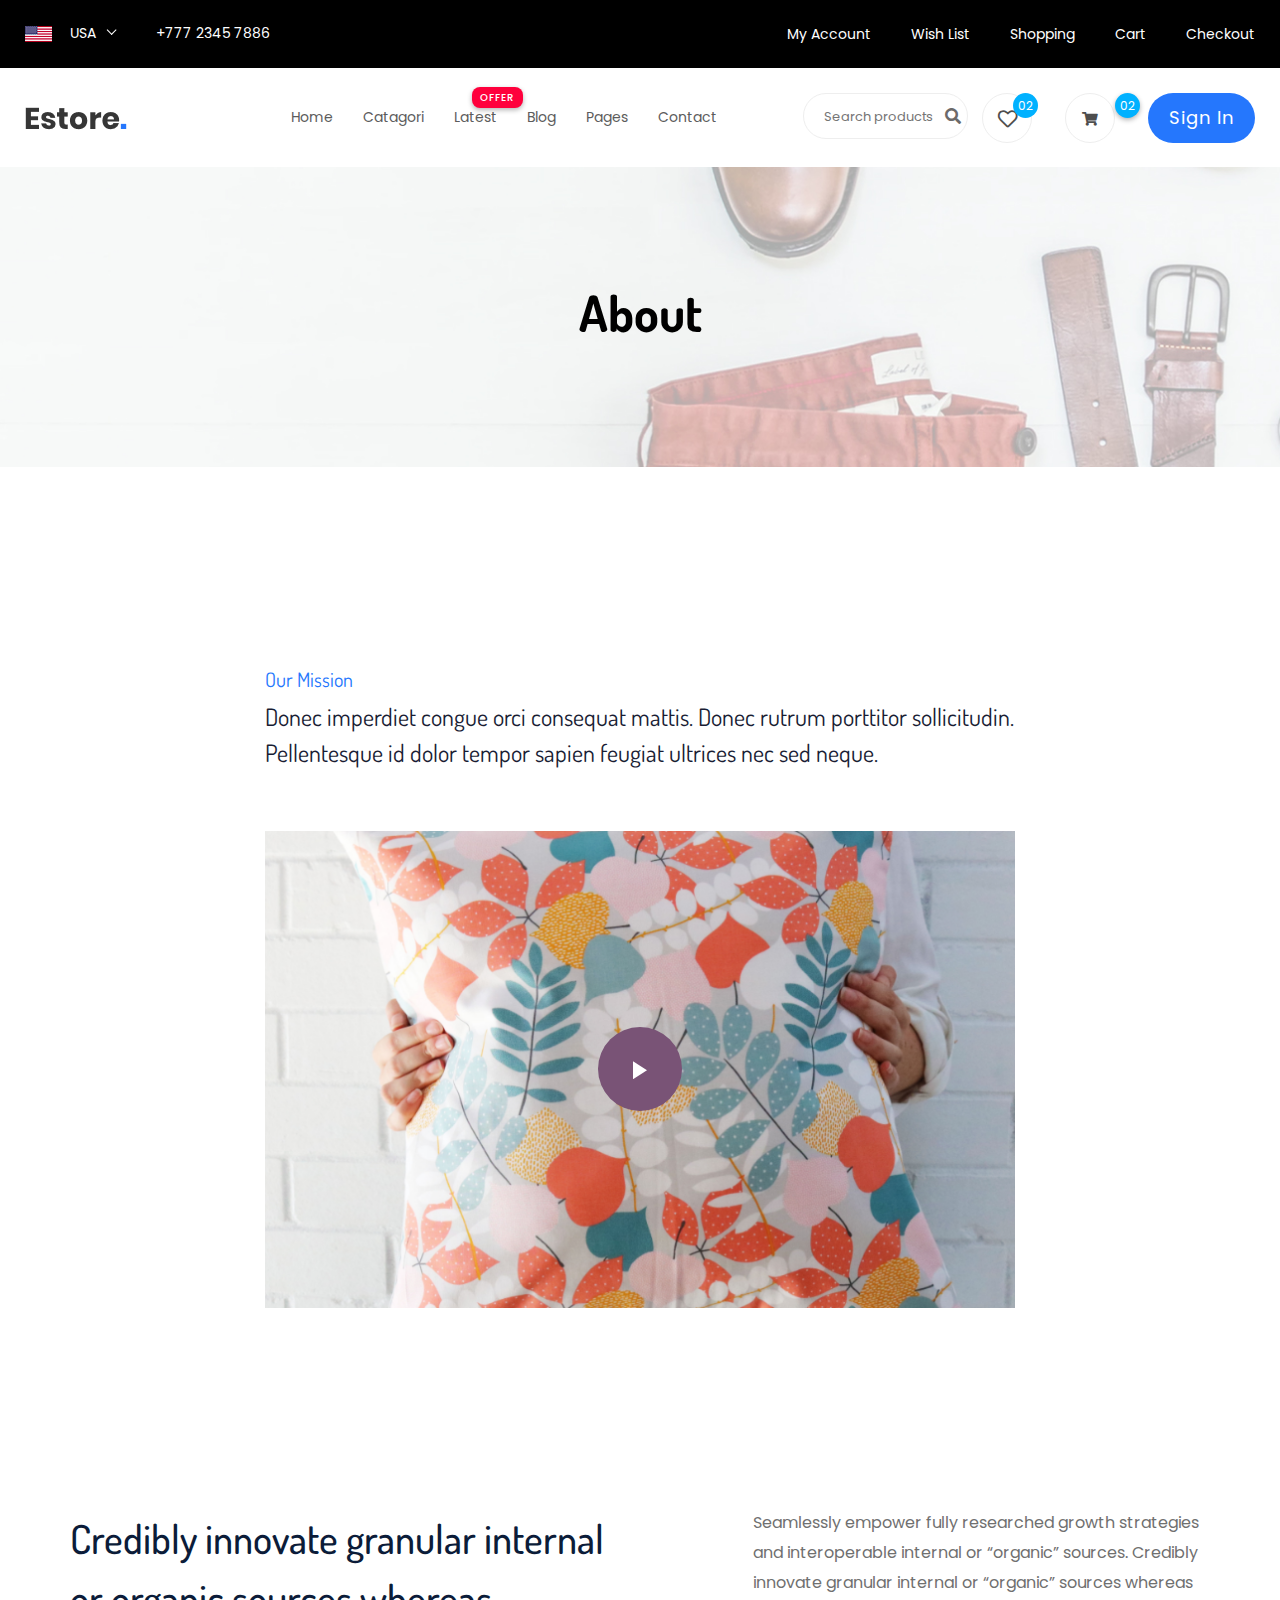
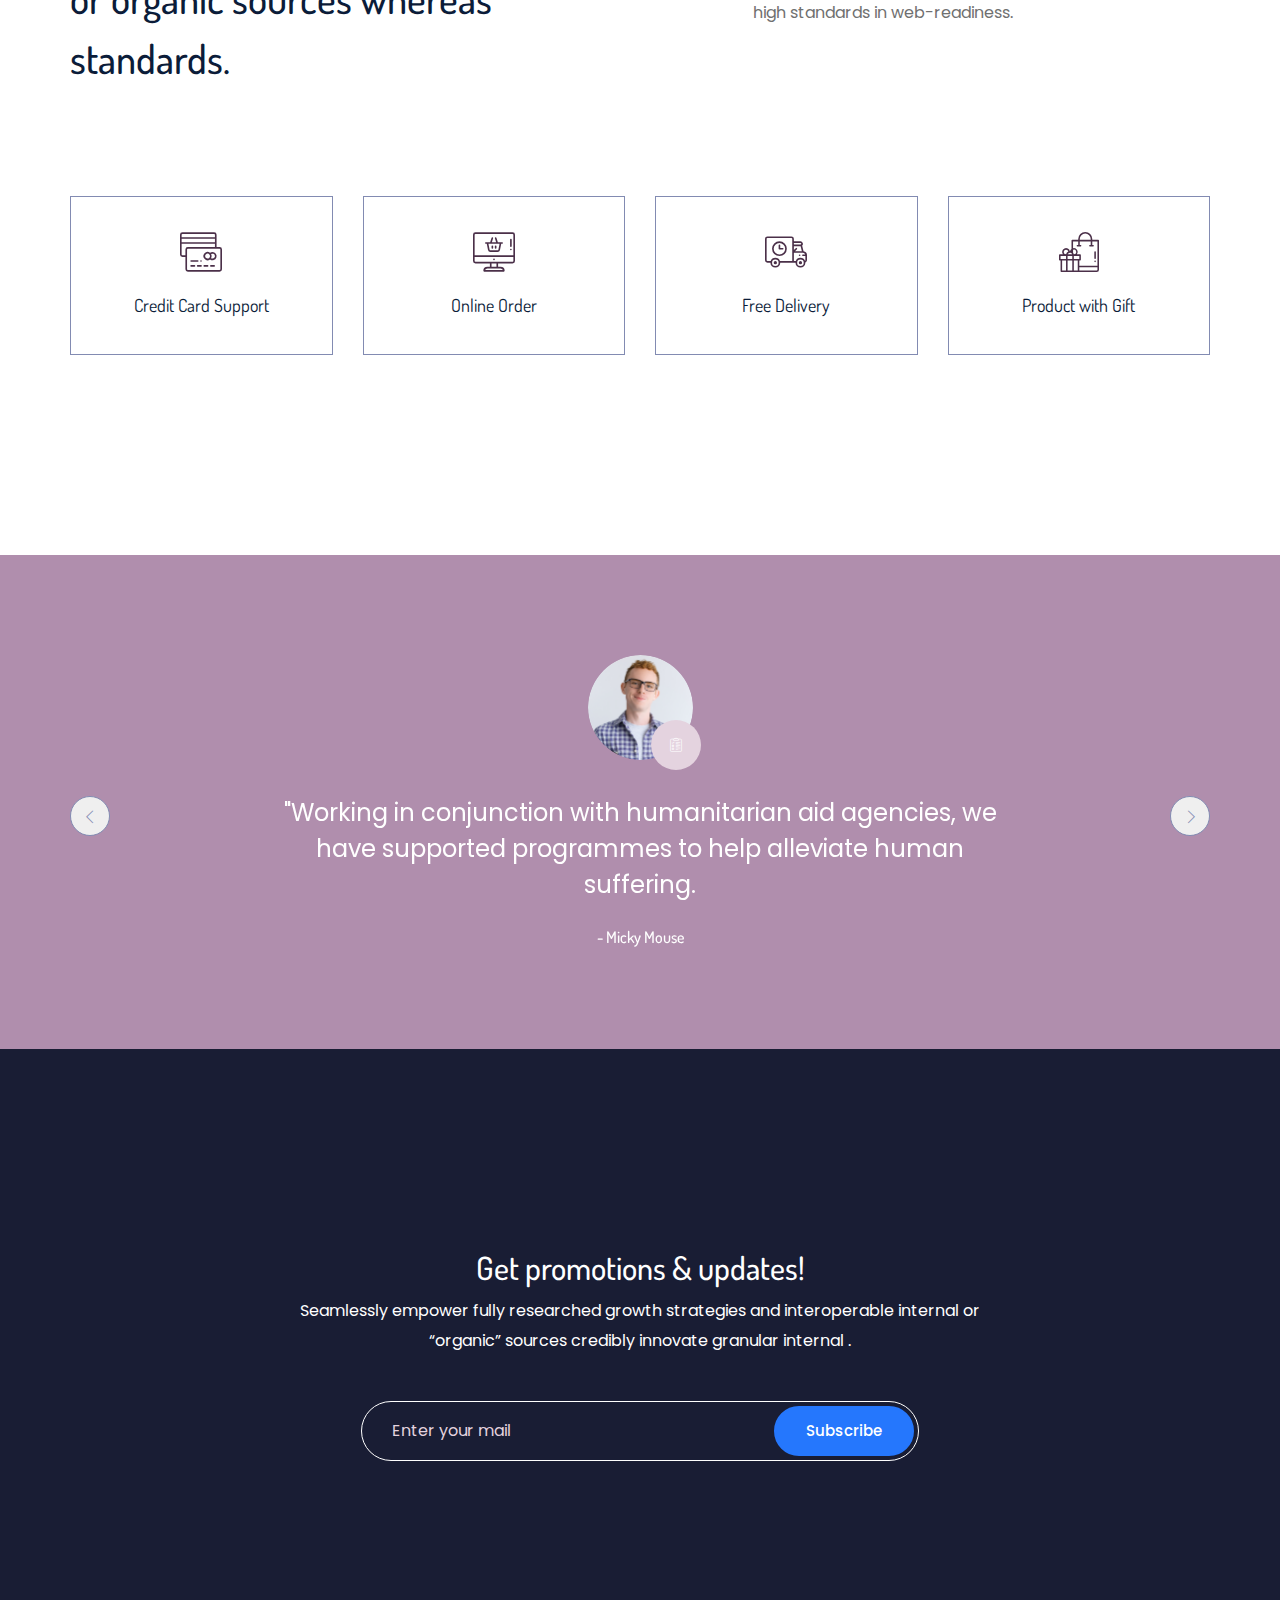
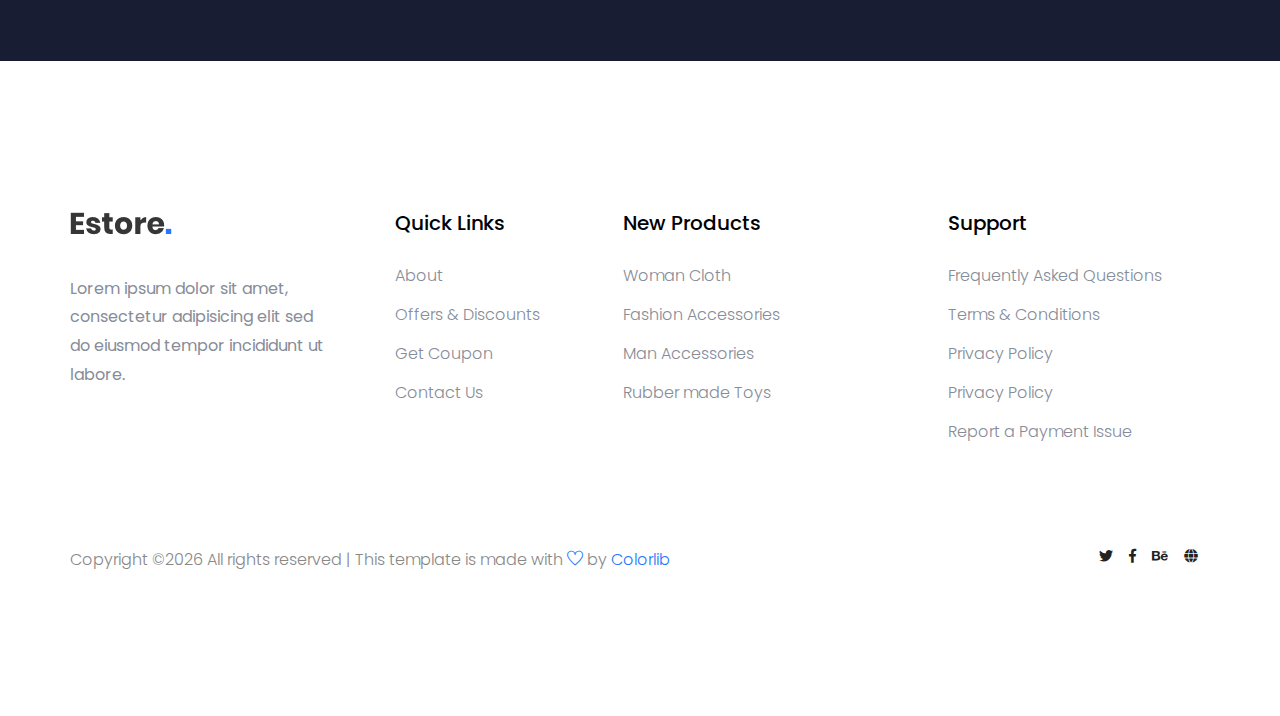
<file: about.html>
<!doctype html>
<html lang="zxx">

<head>
    <meta charset="utf-8">
    <meta http-equiv="x-ua-compatible" content="ie=edge">
    <title>eCommerce HTML-5 Template </title>
    <meta name="description" content="">
    <meta name="viewport" content="width=device-width, initial-scale=1">
    <link rel="manifest" href="site.webmanifest">
    <link rel="shortcut icon" type="image/x-icon" href="assets/img/favicon.ico">

    <!-- CSS here -->
    <link rel="stylesheet" href="assets/css/bootstrap.min.css">
    <link rel="stylesheet" href="assets/css/owl.carousel.min.css">
    <link rel="stylesheet" href="assets/css/flaticon.css">

    <link rel="stylesheet" href="assets/css/slicknav.css">
    <link rel="stylesheet" href="assets/css/animate.min.css">
    <link rel="stylesheet" href="assets/css/magnific-popup.css">
    <link rel="stylesheet" href="assets/css/fontawesome-all.min.css">
    <link rel="stylesheet" href="assets/css/themify-icons.css">
    <link rel="stylesheet" href="assets/css/slick.css">
    <link rel="stylesheet" href="assets/css/nice-select.css">
    <link rel="stylesheet" href="assets/css/style.css">
</head>

<body>
    
    <header>
        <!-- Header Start -->
       <div class="header-area">
            <div class="main-header ">
                <div class="header-top top-bg d-none d-lg-block">
                   <div class="container-fluid">
                       <div class="col-xl-12">
                            <div class="row d-flex justify-content-between align-items-center">
                                <div class="header-info-left d-flex">
                                    <div class="flag">
                                        <img src="assets/img/icon/header_icon.png" alt="">
                                    </div>
                                    <div class="select-this">
                                        <form action="#">
                                            <div class="select-itms">
                                                <select name="select" id="select1">
                                                    <option value="">USA</option>
                                                    <option value="">SPN</option>
                                                    <option value="">CDA</option>
                                                    <option value="">USD</option>
                                                </select>
                                            </div>
                                        </form>
                                    </div>
                                    <ul class="contact-now">     
                                        <li>+777 2345 7886</li>
                                    </ul>
                                </div>
                                <div class="header-info-right">
                                   <ul>                                          
                                       <li><a href="login.html">My Account </a></li>
                                       <li><a href="product_list.html">Wish List  </a></li>
                                       <li><a href="cart.html">Shopping</a></li>
                                       <li><a href="cart.html">Cart</a></li>
                                       <li><a href="checkout.html">Checkout</a></li>
                                   </ul>
                                </div>
                            </div>
                       </div>
                   </div>
                </div>
               <div class="header-bottom  header-sticky">
                    <div class="container-fluid">
                        <div class="row align-items-center">
                            <!-- Logo -->
                            <div class="col-xl-1 col-lg-1 col-md-1 col-sm-3">
                                <div class="logo">
                                  <a href="index.html"><img src="assets/img/logo/logo.png" alt=""></a>
                                </div>
                            </div>
                            <div class="col-xl-6 col-lg-8 col-md-7 col-sm-5">
                                <!-- Main-menu -->
                                <div class="main-menu f-right d-none d-lg-block">
                                    <nav>                                                
                                        <ul id="navigation">                                                                                                                                     
                                            <li><a href="index.html">Home</a></li>
                                            <li><a href="Catagori.html">Catagori</a></li>
                                            <li class="hot"><a href="#">Latest</a>
                                                <ul class="submenu">
                                                    <li><a href="product_list.html"> Product list</a></li>
                                                    <li><a href="single-product.html"> Product Details</a></li>
                                                </ul>
                                            </li>
                                            <li><a href="blog.html">Blog</a>
                                                <ul class="submenu">
                                                    <li><a href="blog.html">Blog</a></li>
                                                    <li><a href="single-blog.html">Blog Details</a></li>
                                                </ul>
                                            </li>
                                            <li><a href="#">Pages</a>
                                                <ul class="submenu">
                                                    <li><a href="login.html">Login</a></li>
                                                    <li><a href="cart.html">Card</a></li>
                                                    <li><a href="elements.html">Element</a></li>
                                                    <li><a href="about.html">About</a></li>
                                                    <li><a href="confirmation.html">Confirmation</a></li>
                                                    <li><a href="cart.html">Shopping Cart</a></li>
                                                    <li><a href="checkout.html">Product Checkout</a></li>
                                                </ul>
                                            </li>
                                            <li><a href="contact.html">Contact</a></li>
                                        </ul>
                                    </nav>
                                </div>
                            </div> 
                            <div class="col-xl-5 col-lg-3 col-md-3 col-sm-3 fix-card">
                                <ul class="header-right f-right d-none d-lg-block d-flex justify-content-between">
                                    <li class="d-none d-xl-block">
                                        <div class="form-box f-right ">
                                            <input type="text" name="Search" placeholder="Search products">
                                            <div class="search-icon">
                                                <i class="fas fa-search special-tag"></i>
                                            </div>
                                        </div>
                                     </li>
                                    <li class=" d-none d-xl-block">
                                        <div class="favorit-items">
                                            <i class="far fa-heart"></i>
                                        </div>
                                    </li>
                                    <li>
                                        <div class="shopping-card">
                                            <a href="cart.html"><i class="fas fa-shopping-cart"></i></a>
                                        </div>
                                    </li>
                                   <li class="d-none d-lg-block"> <a href="#" class="btn header-btn">Sign in</a></li>
                                </ul>
                            </div>
                            <!-- Mobile Menu -->
                            <div class="col-12">
                                <div class="mobile_menu d-block d-lg-none"></div>
                            </div>
                        </div>
                    </div>
               </div>
            </div>
       </div>
        <!-- Header End -->
    </header>

  <!-- slider Area Start-->
  <div class="slider-area ">
    <!-- Mobile Menu -->
    <div class="single-slider slider-height2 d-flex align-items-center" data-background="assets/img/hero/category.jpg">
        <div class="container">
            <div class="row">
                <div class="col-xl-12">
                    <div class="hero-cap text-center">
                        <h2>About</h2>
                    </div>
                </div>
            </div>
        </div>
    </div>
  </div>
  <!-- slider Area End-->
    
    <!-- product list part start-->
    <section class="about_us padding_top">
        <div class="container">
            <div class="row justify-content-center">
                <div class="col-lg-8">
                    <div class="about_us_content">
                        <h5>Our Mission</h5>
                        <h3>Donec imperdiet congue orci consequat mattis. Donec rutrum porttitor sollicitudin. Pellentesque id dolor tempor sapien feugiat ultrices nec sed neque.</h3>
                        <div class="about_us_video">
                            <img src="assets/img/about_us_video.png" alt="#" class="img-fluid">
                            <a class="about_video_icon popup-youtube" href="https://www.youtube.com/watch?v=DWHB6nTyKDI"></a>
                        </div>
                    </div>
                </div>
            </div>
        </div>
    </section>
    <!-- product list part end-->

    <!-- feature part here -->
    <section class="feature_part section_padding">
        <div class="container">
            <div class="row justify-content-between">
                <div class="col-lg-6">
                    <div class="feature_part_tittle">
                        <h3>Credibly innovate granular
                        internal or organic sources
                        whereas standards.</h3>
                    </div>
                </div>
                <div class="col-lg-5">
                    <div class="feature_part_content">
                        <p>Seamlessly empower fully researched growth strategies and interoperable internal or “organic” sources. Credibly innovate granular internal or “organic” sources whereas high standards in web-readiness.</p>
                    </div>
                </div>
            </div>
            <div class="row justify-content-center">
                <div class="col-lg-3 col-sm-6">
                    <div class="single_feature_part">
                        <img src="assets/img/icon/feature_icon_1.svg" alt="#">
                        <h4>Credit Card Support</h4>
                    </div>
                </div>
                <div class="col-lg-3 col-sm-6">
                    <div class="single_feature_part">
                        <img src="assets/img/icon/feature_icon_2.svg" alt="#">
                        <h4>Online Order</h4>
                    </div>
                </div>
                <div class="col-lg-3 col-sm-6">
                    <div class="single_feature_part">
                        <img src="assets/img/icon/feature_icon_3.svg" alt="#">
                        <h4>Free Delivery</h4>
                    </div>
                </div>
                <div class="col-lg-3 col-sm-6">
                    <div class="single_feature_part">
                        <img src="assets/img/icon/feature_icon_4.svg" alt="#">
                        <h4>Product with Gift</h4>
                    </div>
                </div>
            </div>
        </div>
    </section>
    <!-- feature part end -->
    
    <!-- client review part here -->
    <section class="client_review">
        <div class="container">
            <div class="row justify-content-center">
                <div class="col-lg-8">
                    <div class="client_review_slider owl-carousel">
                        <div class="single_client_review">
                            <div class="client_img">
                                <img src="assets/img/client.png" alt="#">
                            </div>
                            <p>"Working in conjunction with humanitarian aid agencies, we have supported programmes to help alleviate human suffering.</p>
                            <h5>- Micky Mouse</h5>
                        </div>
                        <div class="single_client_review">
                            <div class="client_img">
                                <img src="assets/img/client_1.png" alt="#">
                            </div>
                            <p>"Working in conjunction with humanitarian aid agencies, we have supported programmes to help alleviate human suffering.</p>
                            <h5>- Micky Mouse</h5>
                        </div>
                        <div class="single_client_review">
                            <div class="client_img">
                                <img src="assets/img/client_2.png" alt="#">
                            </div>
                            <p>"Working in conjunction with humanitarian aid agencies, we have supported programmes to help alleviate human suffering.</p>
                            <h5>- Micky Mouse</h5>
                        </div>
                    </div>
                </div>
            </div>
        </div>
    </section>
    <!-- client review part end -->

    <!-- subscribe part here -->
    <section class="subscribe_part section_padding">
        <div class="container">
            <div class="row justify-content-center">
                <div class="col-lg-8">
                    <div class="subscribe_part_content">
                        <h2>Get promotions & updates!</h2>
                        <p>Seamlessly empower fully researched growth strategies and interoperable internal or “organic” sources credibly innovate granular internal .</p>
                        <div class="subscribe_form">
                            <input type="email" placeholder="Enter your mail">
                            <a href="#" class="btn_1">Subscribe</a>
                        </div>
                    </div>
                </div>
            </div>
        </div>
    </section>
    <!-- subscribe part end -->

    <footer>
        <!-- Footer Start-->
        <div class="footer-area footer-padding">
            <div class="container">
                <div class="row d-flex justify-content-between">
                    <div class="col-xl-3 col-lg-3 col-md-5 col-sm-6">
                       <div class="single-footer-caption mb-50">
                         <div class="single-footer-caption mb-30">
                              <!-- logo -->
                             <div class="footer-logo">
                                 <a href="index.html"><img src="assets/img/logo/logo2_footer.png" alt=""></a>
                             </div>
                             <div class="footer-tittle">
                                 <div class="footer-pera">
                                     <p>Lorem ipsum dolor sit amet, consectetur adipisicing elit sed do eiusmod tempor incididunt ut labore.</p>
                                </div>
                             </div>
                         </div>
                       </div>
                    </div>
                    <div class="col-xl-2 col-lg-3 col-md-3 col-sm-5">
                        <div class="single-footer-caption mb-50">
                            <div class="footer-tittle">
                                <h4>Quick Links</h4>
                                <ul>
                                    <li><a href="#">About</a></li>
                                    <li><a href="#"> Offers & Discounts</a></li>
                                    <li><a href="#"> Get Coupon</a></li>
                                    <li><a href="#">  Contact Us</a></li>
                                </ul>
                            </div>
                        </div>
                    </div>
                    <div class="col-xl-3 col-lg-3 col-md-4 col-sm-7">
                        <div class="single-footer-caption mb-50">
                            <div class="footer-tittle">
                                <h4>New Products</h4>
                                <ul>
                                    <li><a href="#">Woman Cloth</a></li>
                                    <li><a href="#">Fashion Accessories</a></li>
                                    <li><a href="#"> Man Accessories</a></li>
                                    <li><a href="#"> Rubber made Toys</a></li>
                                </ul>
                            </div>
                        </div>
                    </div>
                    <div class="col-xl-3 col-lg-3 col-md-5 col-sm-7">
                        <div class="single-footer-caption mb-50">
                            <div class="footer-tittle">
                                <h4>Support</h4>
                                <ul>
                                 <li><a href="#">Frequently Asked Questions</a></li>
                                 <li><a href="#">Terms & Conditions</a></li>
                                 <li><a href="#">Privacy Policy</a></li>
                                 <li><a href="#">Privacy Policy</a></li>
                                 <li><a href="#">Report a Payment Issue</a></li>
                             </ul>
                            </div>
                        </div>
                    </div>
                </div>
                <!-- Footer bottom -->
                <div class="row">
                 <div class="col-xl-7 col-lg-7 col-md-7">
                     <div class="footer-copy-right">
                         <p><!-- Link back to Colorlib can't be removed. Template is licensed under CC BY 3.0. -->
  Copyright &copy;<script>document.write(new Date().getFullYear());</script> All rights reserved | This template is made with <i class="ti-heart" aria-hidden="true"></i> by <a href="https://colorlib.com" target="_blank">Colorlib</a>
  <!-- Link back to Colorlib can't be removed. Template is licensed under CC BY 3.0. --></p>                    </div>
                 </div>
                  <div class="col-xl-5 col-lg-5 col-md-5">
                     <div class="footer-copy-right f-right">
                         <!-- social -->
                         <div class="footer-social">
                             <a href="#"><i class="fab fa-twitter"></i></a>
                             <a href="#"><i class="fab fa-facebook-f"></i></a>
                             <a href="#"><i class="fab fa-behance"></i></a>
                             <a href="#"><i class="fas fa-globe"></i></a>
                         </div>
                     </div>
                 </div>
             </div>
            </div>
        </div>
    
        <!-- Footer End-->
    </footer>

<!-- JS here -->

    <!-- All JS Custom Plugins Link Here here -->
    <script src="./assets/js/vendor/modernizr-3.5.0.min.js"></script>
    
    <!-- Jquery, Popper, Bootstrap -->
    <script src="./assets/js/vendor/jquery-1.12.4.min.js"></script>
    <script src="./assets/js/popper.min.js"></script>
    <script src="./assets/js/bootstrap.min.js"></script>
    <!-- Jquery Mobile Menu -->
    <script src="./assets/js/jquery.slicknav.min.js"></script>

    <!-- Jquery Slick , Owl-Carousel Plugins -->
    <script src="./assets/js/owl.carousel.min.js"></script>
    <script src="./assets/js/slick.min.js"></script>

    <!-- One Page, Animated-HeadLin -->
    <script src="./assets/js/wow.min.js"></script>
    <script src="./assets/js/animated.headline.js"></script>
    
    <!-- Scrollup, nice-select, sticky -->
    <script src="./assets/js/jquery.scrollUp.min.js"></script>
    <script src="./assets/js/jquery.nice-select.min.js"></script>
    <script src="./assets/js/jquery.sticky.js"></script>
    <script src="./assets/js/jquery.magnific-popup.js"></script>

    <!-- contact js -->
    <script src="./assets/js/contact.js"></script>
    <script src="./assets/js/jquery.form.js"></script>
    <script src="./assets/js/jquery.validate.min.js"></script>
    <script src="./assets/js/mail-script.js"></script>
    <script src="./assets/js/jquery.ajaxchimp.min.js"></script>
    
    <!-- Jquery Plugins, main Jquery -->	
    <script src="./assets/js/plugins.js"></script>
    <script src="./assets/js/main.js"></script>

</body>

</html>
</file>
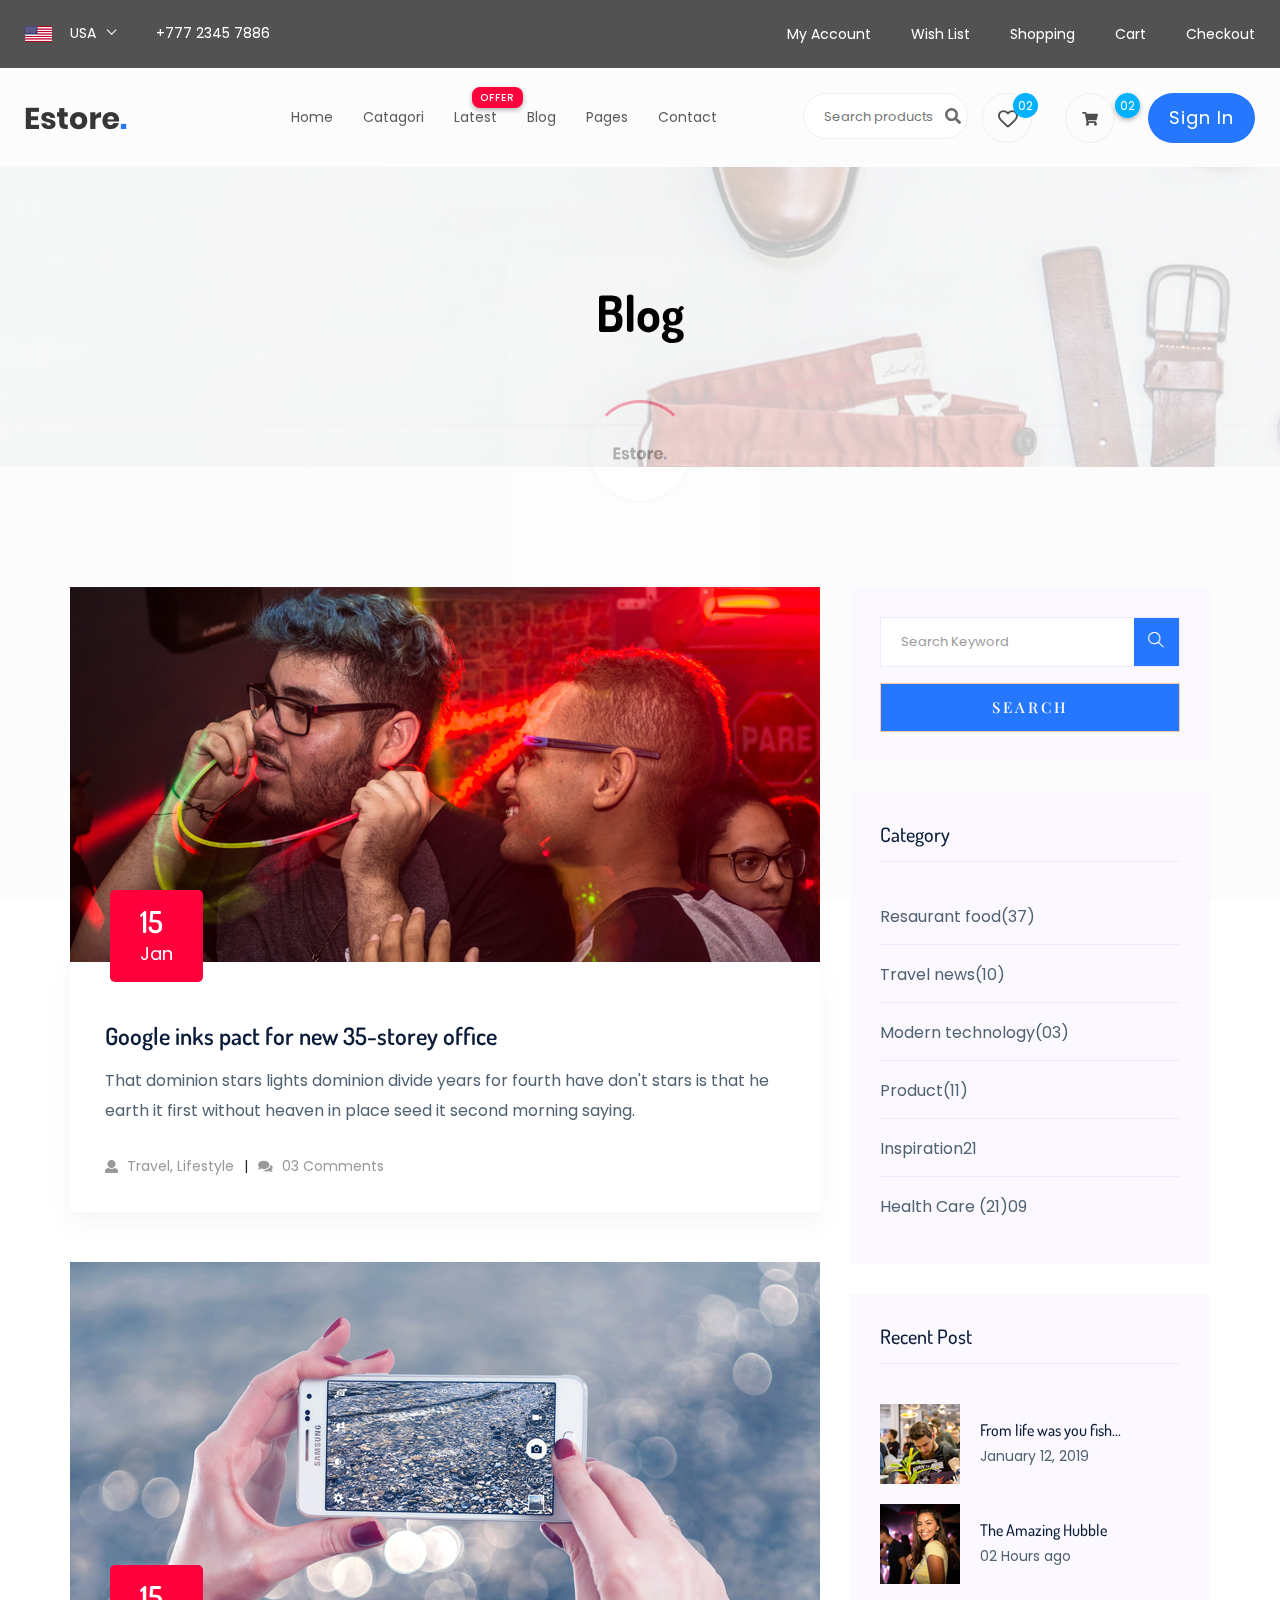
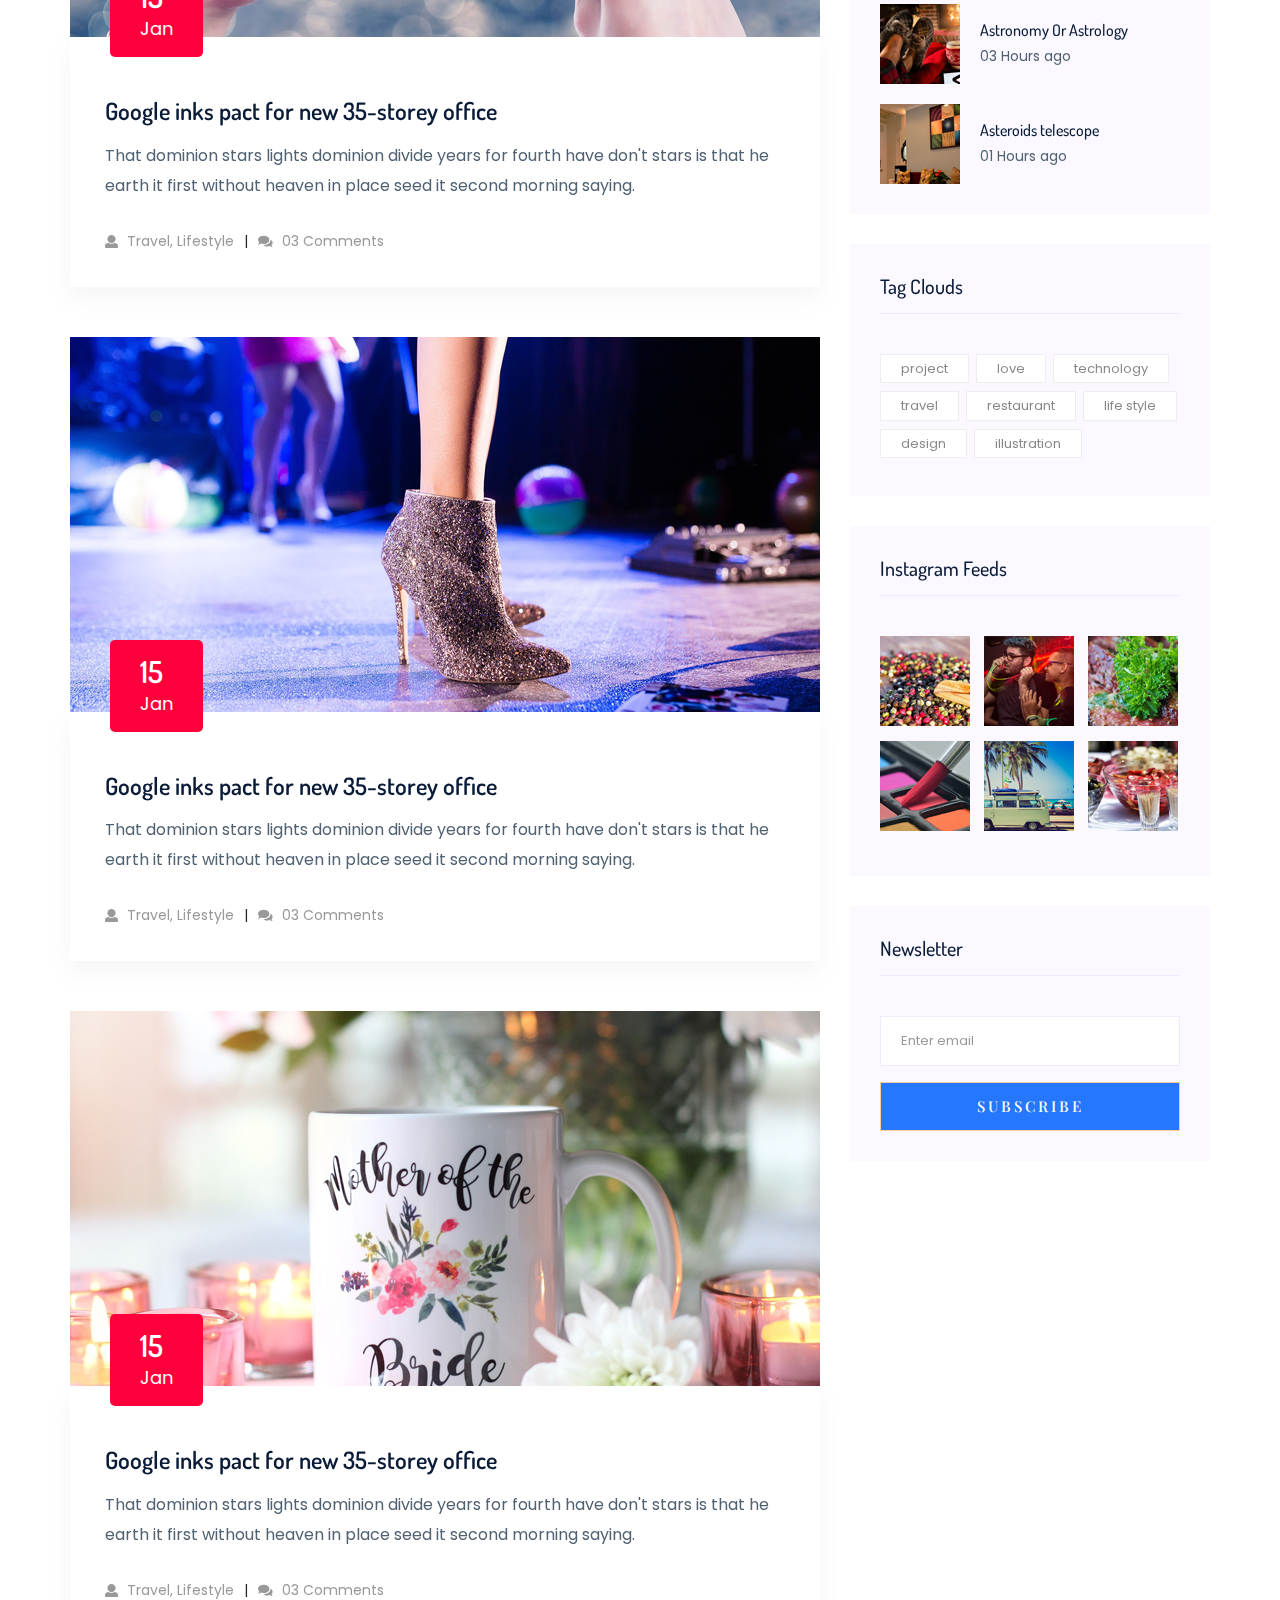
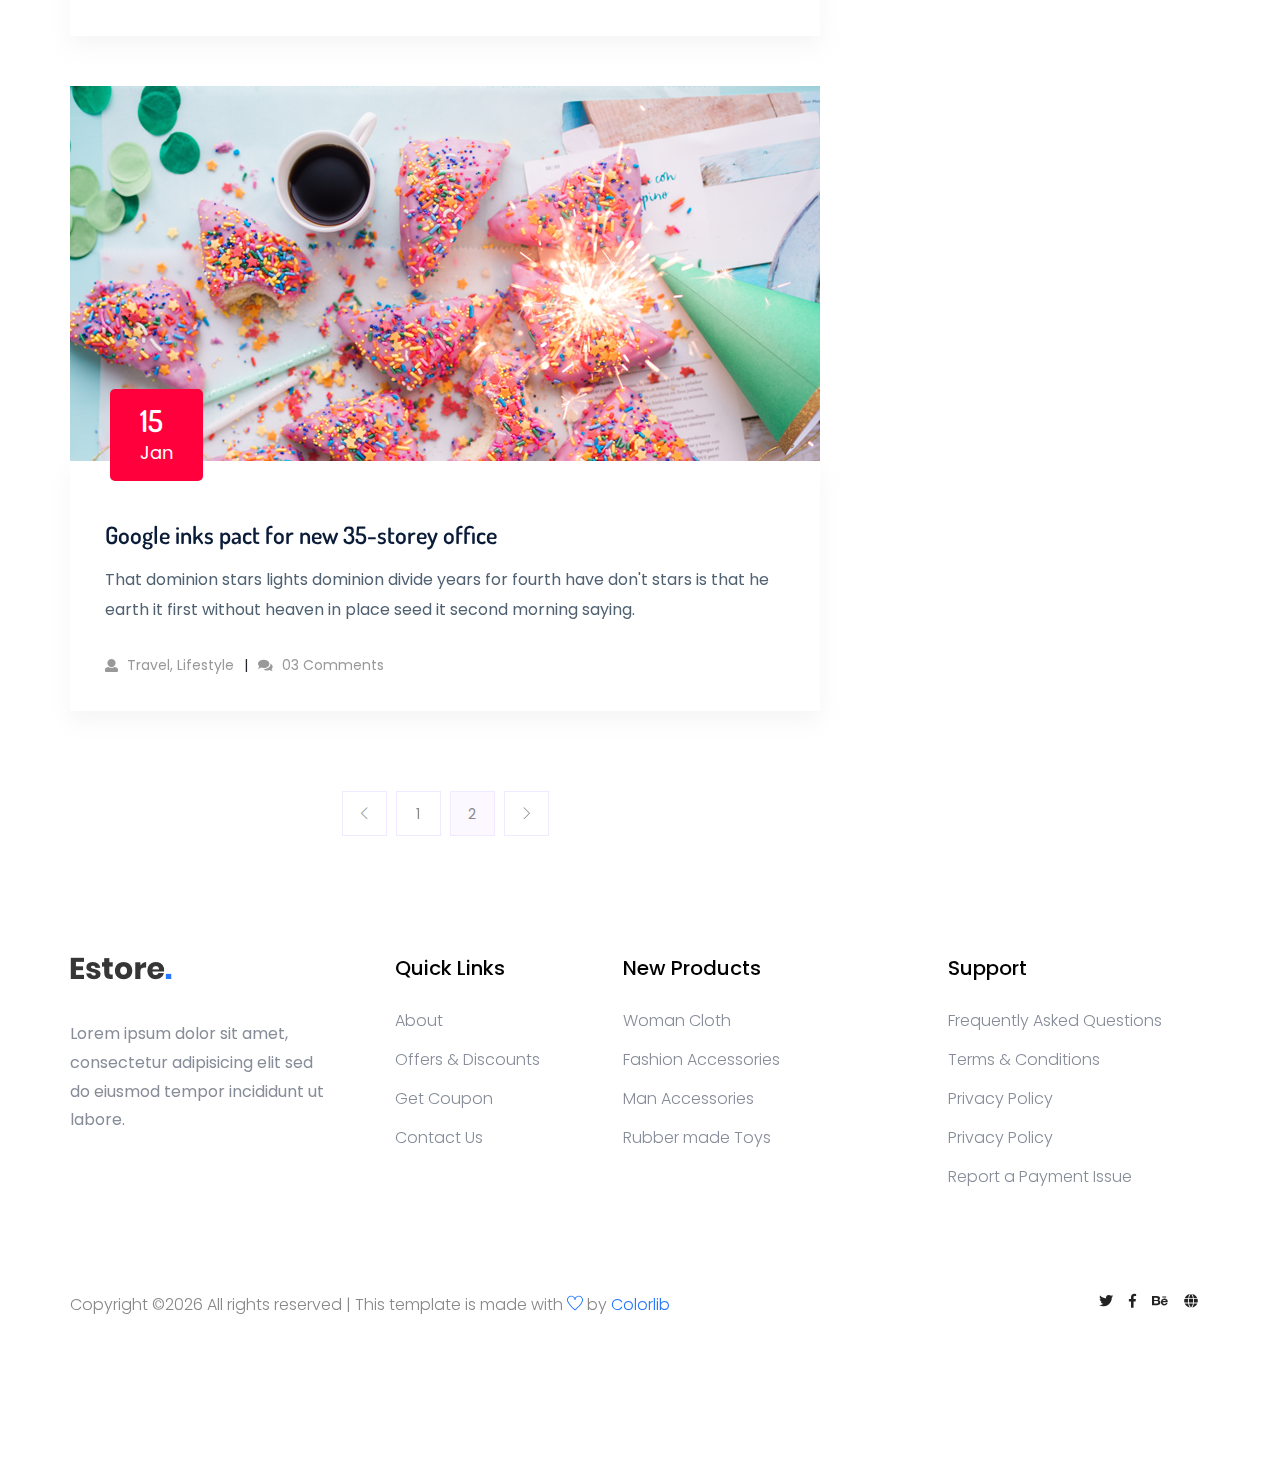
<file: blog.html>
<!doctype html>
<html class="no-js" lang="zxx">

<head>
    <meta charset="utf-8">
    <meta http-equiv="x-ua-compatible" content="ie=edge">
    <title>eCommerce HTML-5 Template </title>
    <meta name="description" content="">
    <meta name="viewport" content="width=device-width, initial-scale=1">
    <link rel="manifest" href="site.webmanifest">
    <link rel="shortcut icon" type="image/x-icon" href="assets/img/favicon.ico">

    <!-- CSS here -->
        <link rel="stylesheet" href="assets/css/bootstrap.min.css">
        <link rel="stylesheet" href="assets/css/owl.carousel.min.css">
        <link rel="stylesheet" href="assets/css/flaticon.css">
        <link rel="stylesheet" href="assets/css/slicknav.css">
        <link rel="stylesheet" href="assets/css/animate.min.css">
        <link rel="stylesheet" href="assets/css/magnific-popup.css">
        <link rel="stylesheet" href="assets/css/fontawesome-all.min.css">
        <link rel="stylesheet" href="assets/css/themify-icons.css">
        <link rel="stylesheet" href="assets/css/slick.css">
        <link rel="stylesheet" href="assets/css/nice-select.css">
        <link rel="stylesheet" href="assets/css/style.css">

</head>

<body>
    
    <!-- Preloader Start -->
    <div id="preloader-active">
        <div class="preloader d-flex align-items-center justify-content-center">
            <div class="preloader-inner position-relative">
                <div class="preloader-circle"></div>
                <div class="preloader-img pere-text">
                    <img src="assets/img/logo/logo.png" alt="">
                </div>
            </div>
        </div>
    </div>
    <!-- Preloader Start-->

    <header>
        <!-- Header Start -->
       <div class="header-area">
            <div class="main-header ">
                <div class="header-top top-bg d-none d-lg-block">
                   <div class="container-fluid">
                       <div class="col-xl-12">
                            <div class="row d-flex justify-content-between align-items-center">
                                <div class="header-info-left d-flex">
                                    <div class="flag">
                                        <img src="assets/img/icon/header_icon.png" alt="">
                                    </div>
                                    <div class="select-this">
                                        <form action="#">
                                            <div class="select-itms">
                                                <select name="select" id="select1">
                                                    <option value="">USA</option>
                                                    <option value="">SPN</option>
                                                    <option value="">CDA</option>
                                                    <option value="">USD</option>
                                                </select>
                                            </div>
                                        </form>
                                    </div>
                                    <ul class="contact-now">     
                                        <li>+777 2345 7886</li>
                                    </ul>
                                </div>
                                <div class="header-info-right">
                                   <ul>                                          
                                       <li><a href="login.html">My Account </a></li>
                                       <li><a href="product_list.html">Wish List  </a></li>
                                       <li><a href="cart.html">Shopping</a></li>
                                       <li><a href="cart.html">Cart</a></li>
                                       <li><a href="checkout.html">Checkout</a></li>
                                   </ul>
                                </div>
                            </div>
                       </div>
                   </div>
                </div>
               <div class="header-bottom  header-sticky">
                    <div class="container-fluid">
                        <div class="row align-items-center">
                            <!-- Logo -->
                            <div class="col-xl-1 col-lg-1 col-md-1 col-sm-3">
                                <div class="logo">
                                  <a href="index.html"><img src="assets/img/logo/logo.png" alt=""></a>
                                </div>
                            </div>
                            <div class="col-xl-6 col-lg-8 col-md-7 col-sm-5">
                                <!-- Main-menu -->
                                <div class="main-menu f-right d-none d-lg-block">
                                    <nav>                                                
                                        <ul id="navigation">                                                                                                                                     
                                            <li><a href="index.html">Home</a></li>
                                            <li><a href="Catagori.html">Catagori</a></li>
                                            <li class="hot"><a href="#">Latest</a>
                                                <ul class="submenu">
                                                    <li><a href="product_list.html"> Product list</a></li>
                                                    <li><a href="single-product.html"> Product Details</a></li>
                                                </ul>
                                            </li>
                                            <li><a href="blog.html">Blog</a>
                                                <ul class="submenu">
                                                    <li><a href="blog.html">Blog</a></li>
                                                    <li><a href="single-blog.html">Blog Details</a></li>
                                                </ul>
                                            </li>
                                            <li><a href="#">Pages</a>
                                                <ul class="submenu">
                                                    <li><a href="login.html">Login</a></li>
                                                    <li><a href="cart.html">Card</a></li>
                                                    <li><a href="elements.html">Element</a></li>
                                                    <li><a href="about.html">About</a></li>
                                                    <li><a href="confirmation.html">Confirmation</a></li>
                                                    <li><a href="cart.html">Shopping Cart</a></li>
                                                    <li><a href="checkout.html">Product Checkout</a></li>
                                                </ul>
                                            </li>
                                            <li><a href="contact.html">Contact</a></li>
                                        </ul>
                                    </nav>
                                </div>
                            </div> 
                            <div class="col-xl-5 col-lg-3 col-md-3 col-sm-3 fix-card">
                                <ul class="header-right f-right d-none d-lg-block d-flex justify-content-between">
                                    <li class="d-none d-xl-block">
                                        <div class="form-box f-right ">
                                            <input type="text" name="Search" placeholder="Search products">
                                            <div class="search-icon">
                                                <i class="fas fa-search special-tag"></i>
                                            </div>
                                        </div>
                                     </li>
                                    <li class=" d-none d-xl-block">
                                        <div class="favorit-items">
                                            <i class="far fa-heart"></i>
                                        </div>
                                    </li>
                                    <li>
                                        <div class="shopping-card">
                                            <a href="cart.html"><i class="fas fa-shopping-cart"></i></a>
                                        </div>
                                    </li>
                                   <li class="d-none d-lg-block"> <a href="#" class="btn header-btn">Sign in</a></li>
                                </ul>
                            </div>
                            <!-- Mobile Menu -->
                            <div class="col-12">
                                <div class="mobile_menu d-block d-lg-none"></div>
                            </div>
                        </div>
                    </div>
               </div>
            </div>
       </div>
        <!-- Header End -->
    </header>

    <!-- slider Area Start-->
    <div class="slider-area ">
        <!-- Mobile Menu -->
        <div class="single-slider slider-height2 d-flex align-items-center" data-background="assets/img/hero/category.jpg">
            <div class="container">
                <div class="row">
                    <div class="col-xl-12">
                        <div class="hero-cap text-center">
                            <h2>Blog</h2>
                        </div>
                    </div>
                </div>
            </div>
        </div>
    </div>
    <!-- slider Area End-->

    <!--================Blog Area =================-->
    <section class="blog_area section-padding">
        <div class="container">
            <div class="row">
                <div class="col-lg-8 mb-5 mb-lg-0">
                    <div class="blog_left_sidebar">
                        <article class="blog_item">
                            <div class="blog_item_img">
                                <img class="card-img rounded-0" src="assets/img/blog/single_blog_1.png" alt="">
                                <a href="#" class="blog_item_date">
                                    <h3>15</h3>
                                    <p>Jan</p>
                                </a>
                            </div>

                            <div class="blog_details">
                                <a class="d-inline-block" href="single-blog.html">
                                    <h2>Google inks pact for new 35-storey office</h2>
                                </a>
                                <p>That dominion stars lights dominion divide years for fourth have don't stars is that
                                    he earth it first without heaven in place seed it second morning saying.</p>
                                <ul class="blog-info-link">
                                    <li><a href="#"><i class="fa fa-user"></i> Travel, Lifestyle</a></li>
                                    <li><a href="#"><i class="fa fa-comments"></i> 03 Comments</a></li>
                                </ul>
                            </div>
                        </article>

                        <article class="blog_item">
                            <div class="blog_item_img">
                                <img class="card-img rounded-0" src="assets/img/blog/single_blog_2.png" alt="">
                                <a href="#" class="blog_item_date">
                                    <h3>15</h3>
                                    <p>Jan</p>
                                </a>
                            </div>

                            <div class="blog_details">
                                <a class="d-inline-block" href="single-blog.html">
                                    <h2>Google inks pact for new 35-storey office</h2>
                                </a>
                                <p>That dominion stars lights dominion divide years for fourth have don't stars is that
                                    he earth it first without heaven in place seed it second morning saying.</p>
                                <ul class="blog-info-link">
                                    <li><a href="#"><i class="fa fa-user"></i> Travel, Lifestyle</a></li>
                                    <li><a href="#"><i class="fa fa-comments"></i> 03 Comments</a></li>
                                </ul>
                            </div>
                        </article>

                        <article class="blog_item">
                            <div class="blog_item_img">
                                <img class="card-img rounded-0" src="assets/img/blog/single_blog_3.png" alt="">
                                <a href="#" class="blog_item_date">
                                    <h3>15</h3>
                                    <p>Jan</p>
                                </a>
                            </div>

                            <div class="blog_details">
                                <a class="d-inline-block" href="single-blog.html">
                                    <h2>Google inks pact for new 35-storey office</h2>
                                </a>
                                <p>That dominion stars lights dominion divide years for fourth have don't stars is that
                                    he earth it first without heaven in place seed it second morning saying.</p>
                                <ul class="blog-info-link">
                                    <li><a href="#"><i class="fa fa-user"></i> Travel, Lifestyle</a></li>
                                    <li><a href="#"><i class="fa fa-comments"></i> 03 Comments</a></li>
                                </ul>
                            </div>
                        </article>

                        <article class="blog_item">
                            <div class="blog_item_img">
                                <img class="card-img rounded-0" src="assets/img/blog/single_blog_4.png" alt="">
                                <a href="#" class="blog_item_date">
                                    <h3>15</h3>
                                    <p>Jan</p>
                                </a>
                            </div>

                            <div class="blog_details">
                                <a class="d-inline-block" href="single-blog.html">
                                    <h2>Google inks pact for new 35-storey office</h2>
                                </a>
                                <p>That dominion stars lights dominion divide years for fourth have don't stars is that
                                    he earth it first without heaven in place seed it second morning saying.</p>
                                <ul class="blog-info-link">
                                    <li><a href="#"><i class="fa fa-user"></i> Travel, Lifestyle</a></li>
                                    <li><a href="#"><i class="fa fa-comments"></i> 03 Comments</a></li>
                                </ul>
                            </div>
                        </article>

                        <article class="blog_item">
                            <div class="blog_item_img">
                                <img class="card-img rounded-0" src="assets/img/blog/single_blog_5.png" alt="">
                                <a href="#" class="blog_item_date">
                                    <h3>15</h3>
                                    <p>Jan</p>
                                </a>
                            </div>

                            <div class="blog_details">
                                <a class="d-inline-block" href="single-blog.html">
                                    <h2>Google inks pact for new 35-storey office</h2>
                                </a>
                                <p>That dominion stars lights dominion divide years for fourth have don't stars is that
                                    he earth it first without heaven in place seed it second morning saying.</p>
                                <ul class="blog-info-link">
                                    <li><a href="#"><i class="fa fa-user"></i> Travel, Lifestyle</a></li>
                                    <li><a href="#"><i class="fa fa-comments"></i> 03 Comments</a></li>
                                </ul>
                            </div>
                        </article>

                        <nav class="blog-pagination justify-content-center d-flex">
                            <ul class="pagination">
                                <li class="page-item">
                                    <a href="#" class="page-link" aria-label="Previous">
                                        <i class="ti-angle-left"></i>
                                    </a>
                                </li>
                                <li class="page-item">
                                    <a href="#" class="page-link">1</a>
                                </li>
                                <li class="page-item active">
                                    <a href="#" class="page-link">2</a>
                                </li>
                                <li class="page-item">
                                    <a href="#" class="page-link" aria-label="Next">
                                        <i class="ti-angle-right"></i>
                                    </a>
                                </li>
                            </ul>
                        </nav>
                    </div>
                </div>
                <div class="col-lg-4">
                    <div class="blog_right_sidebar">
                        <aside class="single_sidebar_widget search_widget">
                            <form action="#">
                                <div class="form-group">
                                    <div class="input-group mb-3">
                                        <input type="text" class="form-control" placeholder='Search Keyword'
                                            onfocus="this.placeholder = ''"
                                            onblur="this.placeholder = 'Search Keyword'">
                                        <div class="input-group-append">
                                            <button class="btns" type="button"><i class="ti-search"></i></button>
                                        </div>
                                    </div>
                                </div>
                                <button class="button rounded-0 primary-bg text-white w-100 btn_1 boxed-btn"
                                    type="submit">Search</button>
                            </form>
                        </aside>

                        <aside class="single_sidebar_widget post_category_widget">
                            <h4 class="widget_title">Category</h4>
                            <ul class="list cat-list">
                                <li>
                                    <a href="#" class="d-flex">
                                        <p>Resaurant food</p>
                                        <p>(37)</p>
                                    </a>
                                </li>
                                <li>
                                    <a href="#" class="d-flex">
                                        <p>Travel news</p>
                                        <p>(10)</p>
                                    </a>
                                </li>
                                <li>
                                    <a href="#" class="d-flex">
                                        <p>Modern technology</p>
                                        <p>(03)</p>
                                    </a>
                                </li>
                                <li>
                                    <a href="#" class="d-flex">
                                        <p>Product</p>
                                        <p>(11)</p>
                                    </a>
                                </li>
                                <li>
                                    <a href="#" class="d-flex">
                                        <p>Inspiration</p>
                                        <p>21</p>
                                    </a>
                                </li>
                                <li>
                                    <a href="#" class="d-flex">
                                        <p>Health Care (21)</p>
                                        <p>09</p>
                                    </a>
                                </li>
                            </ul>
                        </aside>

                        <aside class="single_sidebar_widget popular_post_widget">
                            <h3 class="widget_title">Recent Post</h3>
                            <div class="media post_item">
                                <img src="assets/img/post/post_1.png" alt="post">
                                <div class="media-body">
                                    <a href="single-blog.html">
                                        <h3>From life was you fish...</h3>
                                    </a>
                                    <p>January 12, 2019</p>
                                </div>
                            </div>
                            <div class="media post_item">
                                <img src="assets/img/post/post_2.png" alt="post">
                                <div class="media-body">
                                    <a href="single-blog.html">
                                        <h3>The Amazing Hubble</h3>
                                    </a>
                                    <p>02 Hours ago</p>
                                </div>
                            </div>
                            <div class="media post_item">
                                <img src="assets/img/post/post_3.png" alt="post">
                                <div class="media-body">
                                    <a href="single-blog.html">
                                        <h3>Astronomy Or Astrology</h3>
                                    </a>
                                    <p>03 Hours ago</p>
                                </div>
                            </div>
                            <div class="media post_item">
                                <img src="assets/img/post/post_4.png" alt="post">
                                <div class="media-body">
                                    <a href="single-blog.html">
                                        <h3>Asteroids telescope</h3>
                                    </a>
                                    <p>01 Hours ago</p>
                                </div>
                            </div>
                        </aside>
                        <aside class="single_sidebar_widget tag_cloud_widget">
                            <h4 class="widget_title">Tag Clouds</h4>
                            <ul class="list">
                                <li>
                                    <a href="#">project</a>
                                </li>
                                <li>
                                    <a href="#">love</a>
                                </li>
                                <li>
                                    <a href="#">technology</a>
                                </li>
                                <li>
                                    <a href="#">travel</a>
                                </li>
                                <li>
                                    <a href="#">restaurant</a>
                                </li>
                                <li>
                                    <a href="#">life style</a>
                                </li>
                                <li>
                                    <a href="#">design</a>
                                </li>
                                <li>
                                    <a href="#">illustration</a>
                                </li>
                            </ul>
                        </aside>


                        <aside class="single_sidebar_widget instagram_feeds">
                            <h4 class="widget_title">Instagram Feeds</h4>
                            <ul class="instagram_row flex-wrap">
                                <li>
                                    <a href="#">
                                        <img class="img-fluid" src="assets/img/post/post_5.png" alt="">
                                    </a>
                                </li>
                                <li>
                                    <a href="#">
                                        <img class="img-fluid" src="assets/img/post/post_6.png" alt="">
                                    </a>
                                </li>
                                <li>
                                    <a href="#">
                                        <img class="img-fluid" src="assets/img/post/post_7.png" alt="">
                                    </a>
                                </li>
                                <li>
                                    <a href="#">
                                        <img class="img-fluid" src="assets/img/post/post_8.png" alt="">
                                    </a>
                                </li>
                                <li>
                                    <a href="#">
                                        <img class="img-fluid" src="assets/img/post/post_9.png" alt="">
                                    </a>
                                </li>
                                <li>
                                    <a href="#">
                                        <img class="img-fluid" src="assets/img/post/post_10.png" alt="">
                                    </a>
                                </li>
                            </ul>
                        </aside>


                        <aside class="single_sidebar_widget newsletter_widget">
                            <h4 class="widget_title">Newsletter</h4>

                            <form action="#">
                                <div class="form-group">
                                    <input type="email" class="form-control" onfocus="this.placeholder = ''"
                                        onblur="this.placeholder = 'Enter email'" placeholder='Enter email' required>
                                </div>
                                <button class="button rounded-0 primary-bg text-white w-100 btn_1 boxed-btn"
                                    type="submit">Subscribe</button>
                            </form>
                        </aside>
                    </div>
                </div>
            </div>
        </div>
    </section>
    <!--================Blog Area =================-->

    <footer>
        <!-- Footer Start-->
        <div class="footer-area footer-padding2">
            <div class="container">
                <div class="row d-flex justify-content-between">
                    <div class="col-xl-3 col-lg-3 col-md-5 col-sm-6">
                       <div class="single-footer-caption mb-50">
                         <div class="single-footer-caption mb-30">
                              <!-- logo -->
                             <div class="footer-logo">
                                 <a href="index.html"><img src="assets/img/logo/logo2_footer.png" alt=""></a>
                             </div>
                             <div class="footer-tittle">
                                 <div class="footer-pera">
                                     <p>Lorem ipsum dolor sit amet, consectetur adipisicing elit sed do eiusmod tempor incididunt ut labore.</p>
                                </div>
                             </div>
                         </div>
                       </div>
                    </div>
                    <div class="col-xl-2 col-lg-3 col-md-3 col-sm-5">
                        <div class="single-footer-caption mb-50">
                            <div class="footer-tittle">
                                <h4>Quick Links</h4>
                                <ul>
                                    <li><a href="#">About</a></li>
                                    <li><a href="#"> Offers & Discounts</a></li>
                                    <li><a href="#"> Get Coupon</a></li>
                                    <li><a href="#">  Contact Us</a></li>
                                </ul>
                            </div>
                        </div>
                    </div>
                    <div class="col-xl-3 col-lg-3 col-md-4 col-sm-7">
                        <div class="single-footer-caption mb-50">
                            <div class="footer-tittle">
                                <h4>New Products</h4>
                                <ul>
                                    <li><a href="#">Woman Cloth</a></li>
                                    <li><a href="#">Fashion Accessories</a></li>
                                    <li><a href="#"> Man Accessories</a></li>
                                    <li><a href="#"> Rubber made Toys</a></li>
                                </ul>
                            </div>
                        </div>
                    </div>
                    <div class="col-xl-3 col-lg-3 col-md-5 col-sm-7">
                        <div class="single-footer-caption mb-50">
                            <div class="footer-tittle">
                                <h4>Support</h4>
                                <ul>
                                 <li><a href="#">Frequently Asked Questions</a></li>
                                 <li><a href="#">Terms & Conditions</a></li>
                                 <li><a href="#">Privacy Policy</a></li>
                                 <li><a href="#">Privacy Policy</a></li>
                                 <li><a href="#">Report a Payment Issue</a></li>
                             </ul>
                            </div>
                        </div>
                    </div>
                </div>
                <!-- Footer bottom -->
                <div class="row">
                 <div class="col-xl-7 col-lg-7 col-md-7">
                     <div class="footer-copy-right">
                         <p><!-- Link back to Colorlib can't be removed. Template is licensed under CC BY 3.0. -->
  Copyright &copy;<script>document.write(new Date().getFullYear());</script> All rights reserved | This template is made with <i class="ti-heart" aria-hidden="true"></i> by <a href="https://colorlib.com" target="_blank">Colorlib</a>
  <!-- Link back to Colorlib can't be removed. Template is licensed under CC BY 3.0. --></p>                   </div>
                 </div>
                  <div class="col-xl-5 col-lg-5 col-md-5">
                     <div class="footer-copy-right f-right">
                         <!-- social -->
                         <div class="footer-social">
                             <a href="#"><i class="fab fa-twitter"></i></a>
                             <a href="#"><i class="fab fa-facebook-f"></i></a>
                             <a href="#"><i class="fab fa-behance"></i></a>
                             <a href="#"><i class="fas fa-globe"></i></a>
                         </div>
                     </div>
                 </div>
             </div>
            </div>
        </div>
        <!-- Footer End-->
      </footer>

<!-- JS here -->
		<!-- All JS Custom Plugins Link Here here -->
        <script src="./assets/js/vendor/modernizr-3.5.0.min.js"></script>
		
		<!-- Jquery, Popper, Bootstrap -->
		<script src="./assets/js/vendor/jquery-1.12.4.min.js"></script>
        <script src="./assets/js/popper.min.js"></script>
        <script src="./assets/js/bootstrap.min.js"></script>
	    <!-- Jquery Mobile Menu -->
        <script src="./assets/js/jquery.slicknav.min.js"></script>

		<!-- Jquery Slick , Owl-Carousel Plugins -->
        <script src="./assets/js/owl.carousel.min.js"></script>
        <script src="./assets/js/slick.min.js"></script>

		<!-- One Page, Animated-HeadLin -->
        <script src="./assets/js/wow.min.js"></script>
		<script src="./assets/js/animated.headline.js"></script>
		
		<!-- Scrollup, nice-select, sticky -->
        <script src="./assets/js/jquery.scrollUp.min.js"></script>
        <script src="./assets/js/jquery.nice-select.min.js"></script>
		<script src="./assets/js/jquery.sticky.js"></script>
        <script src="./assets/js/jquery.magnific-popup.js"></script>

        <!-- contact js -->
        <script src="./assets/js/contact.js"></script>
        <script src="./assets/js/jquery.form.js"></script>
        <script src="./assets/js/jquery.validate.min.js"></script>
        <script src="./assets/js/mail-script.js"></script>
        <script src="./assets/js/jquery.ajaxchimp.min.js"></script>
        
		<!-- Jquery Plugins, main Jquery -->	
        <script src="./assets/js/plugins.js"></script>
        <script src="./assets/js/main.js"></script>

</body>
</html>
</file>
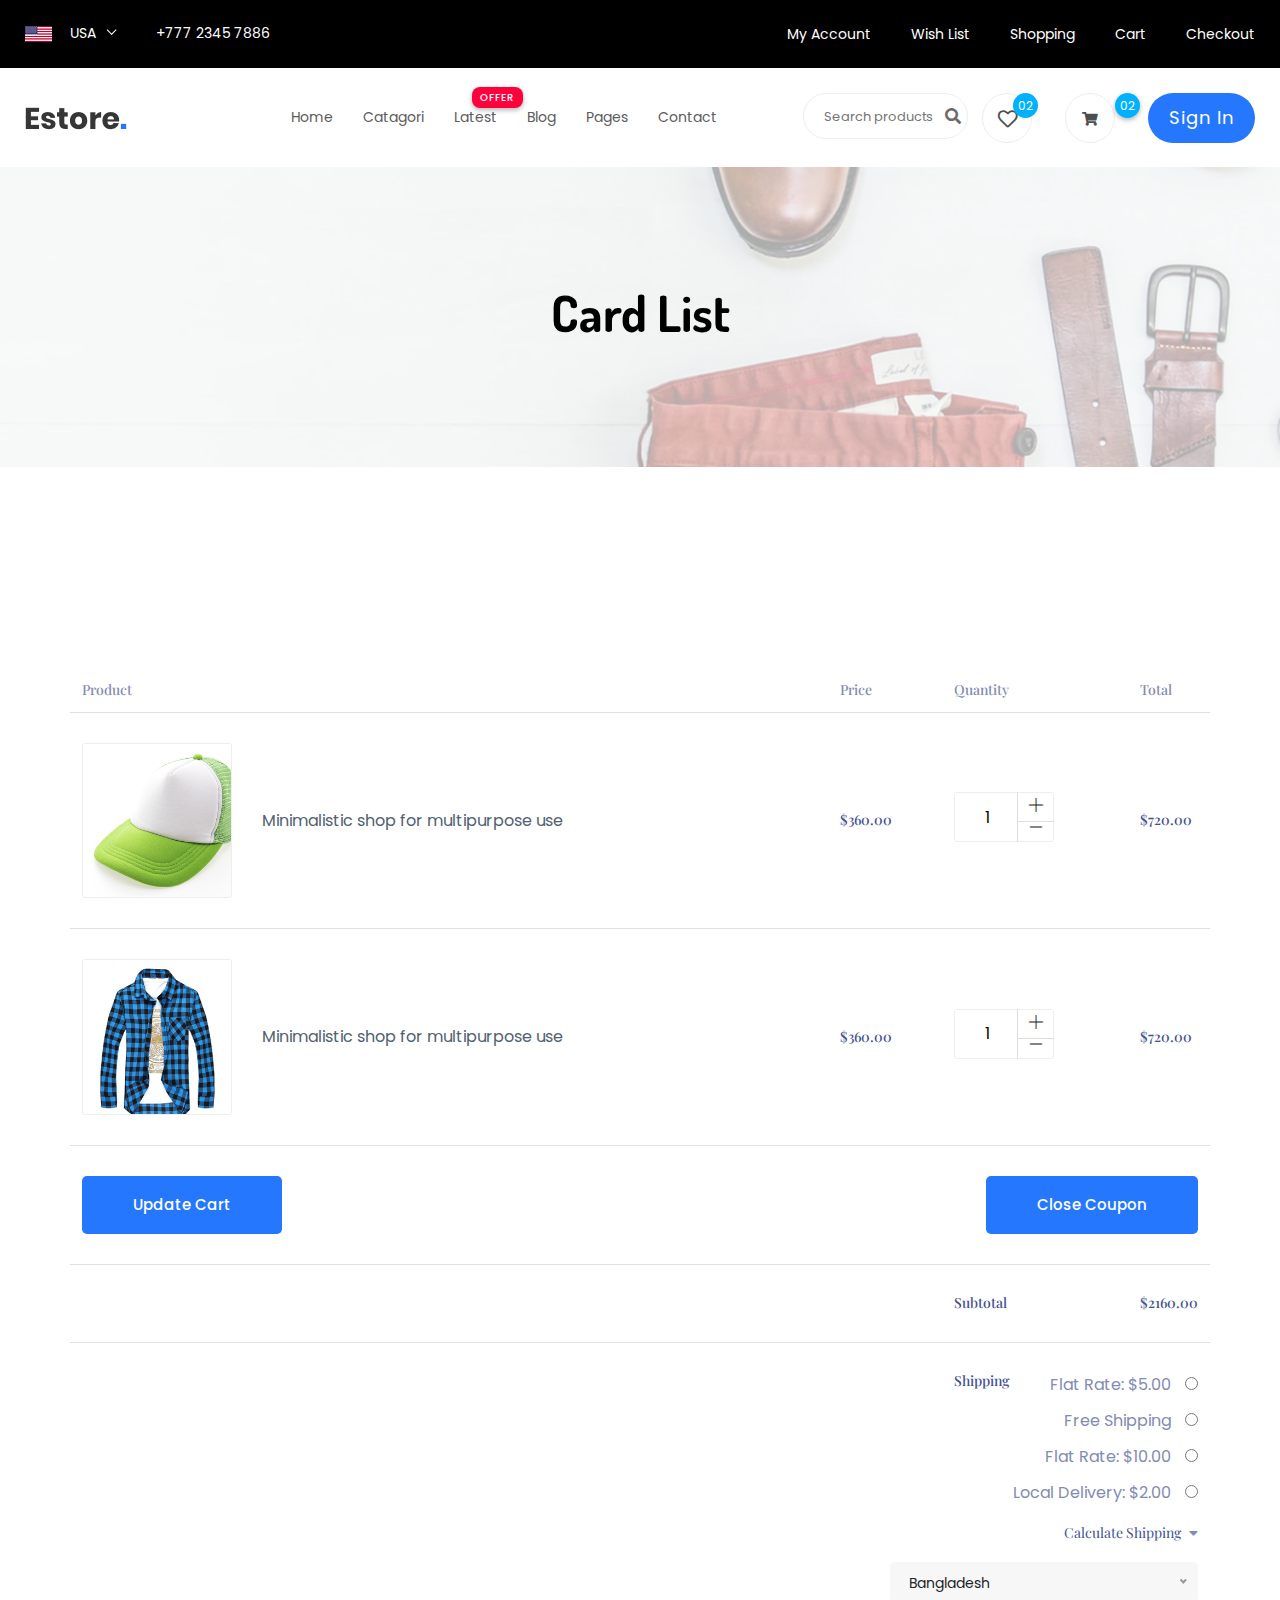
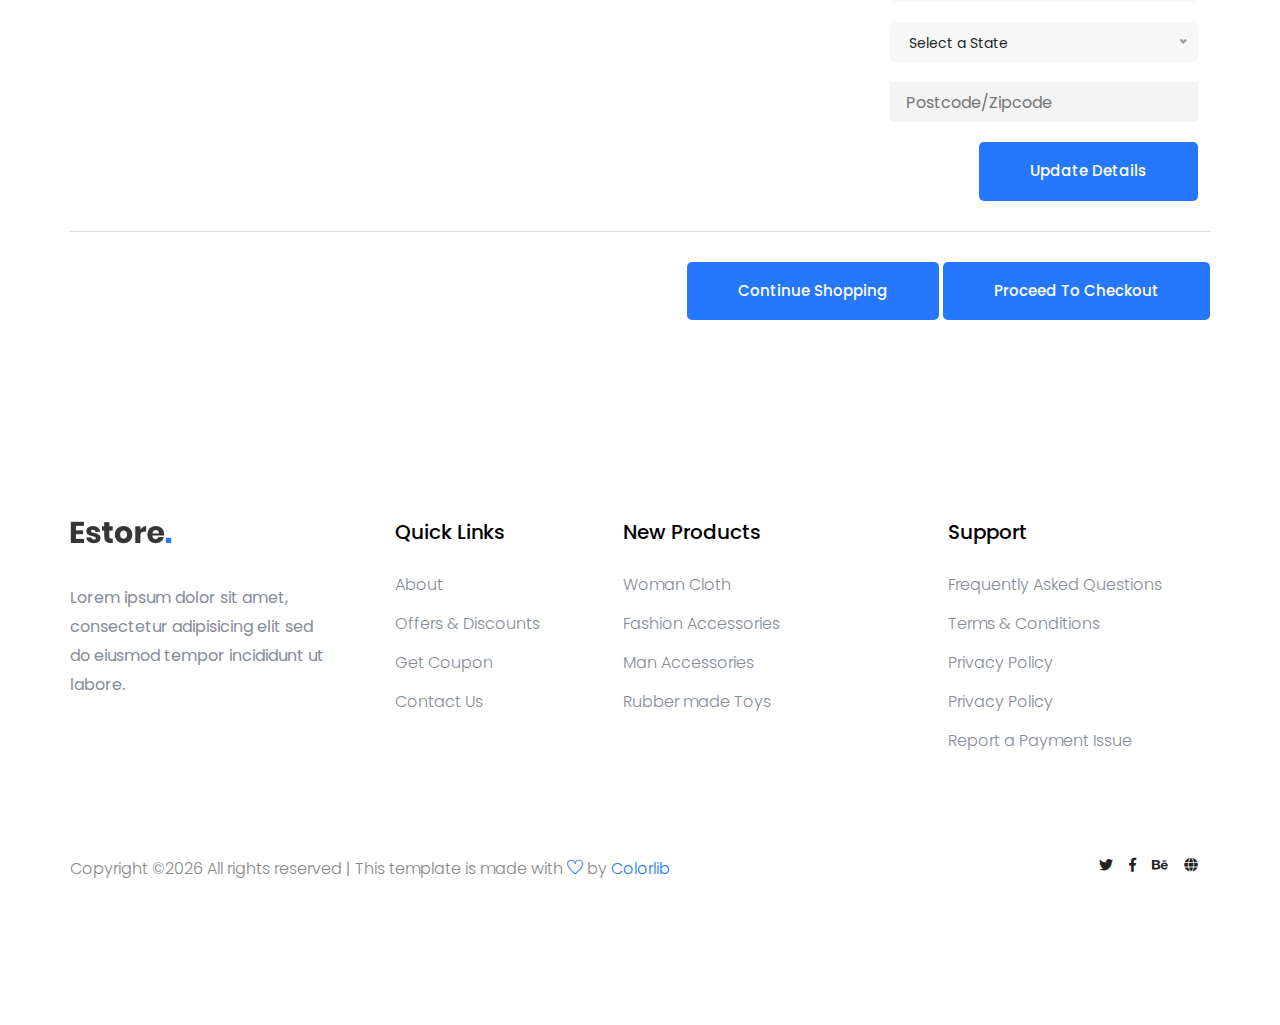
<file: cart.html>
<!doctype html>
<html lang="zxx">

<head>
  <meta charset="utf-8">
  <meta http-equiv="x-ua-compatible" content="ie=edge">
  <title>eCommerce HTML-5 Template </title>
  <meta name="description" content="">
  <meta name="viewport" content="width=device-width, initial-scale=1">
  <link rel="manifest" href="site.webmanifest">
  <link rel="shortcut icon" type="image/x-icon" href="assets/img/favicon.ico">

  <!-- CSS here -->
      <link rel="stylesheet" href="assets/css/bootstrap.min.css">
      <link rel="stylesheet" href="assets/css/owl.carousel.min.css">
      <link rel="stylesheet" href="assets/css/flaticon.css">
      <link rel="stylesheet" href="assets/css/slicknav.css">
      <link rel="stylesheet" href="assets/css/animate.min.css">
      <link rel="stylesheet" href="assets/css/magnific-popup.css">
      <link rel="stylesheet" href="assets/css/fontawesome-all.min.css">
      <link rel="stylesheet" href="assets/css/themify-icons.css">
      <link rel="stylesheet" href="assets/css/slick.css">
      <link rel="stylesheet" href="assets/css/nice-select.css">
      <link rel="stylesheet" href="assets/css/style.css">
</head>

<body>

  <header>
    <!-- Header Start -->
   <div class="header-area">
        <div class="main-header ">
            <div class="header-top top-bg d-none d-lg-block">
               <div class="container-fluid">
                   <div class="col-xl-12">
                        <div class="row d-flex justify-content-between align-items-center">
                            <div class="header-info-left d-flex">
                                <div class="flag">
                                    <img src="assets/img/icon/header_icon.png" alt="">
                                </div>
                                <div class="select-this">
                                    <form action="#">
                                        <div class="select-itms">
                                            <select name="select" id="select1">
                                                <option value="">USA</option>
                                                <option value="">SPN</option>
                                                <option value="">CDA</option>
                                                <option value="">USD</option>
                                            </select>
                                        </div>
                                    </form>
                                </div>
                                <ul class="contact-now">     
                                    <li>+777 2345 7886</li>
                                </ul>
                            </div>
                            <div class="header-info-right">
                               <ul>                                          
                                   <li><a href="login.html">My Account </a></li>
                                   <li><a href="product_list.html">Wish List  </a></li>
                                   <li><a href="cart.html">Shopping</a></li>
                                   <li><a href="cart.html">Cart</a></li>
                                   <li><a href="checkout.html">Checkout</a></li>
                               </ul>
                            </div>
                        </div>
                   </div>
               </div>
            </div>
           <div class="header-bottom  header-sticky">
                <div class="container-fluid">
                    <div class="row align-items-center">
                        <!-- Logo -->
                        <div class="col-xl-1 col-lg-1 col-md-1 col-sm-3">
                            <div class="logo">
                              <a href="index.html"><img src="assets/img/logo/logo.png" alt=""></a>
                            </div>
                        </div>
                        <div class="col-xl-6 col-lg-8 col-md-7 col-sm-5">
                            <!-- Main-menu -->
                            <div class="main-menu f-right d-none d-lg-block">
                                <nav>                                                
                                    <ul id="navigation">                                                                                                                                     
                                        <li><a href="index.html">Home</a></li>
                                        <li><a href="Catagori.html">Catagori</a></li>
                                        <li class="hot"><a href="#">Latest</a>
                                            <ul class="submenu">
                                                <li><a href="product_list.html"> Product list</a></li>
                                                <li><a href="single-product.html"> Product Details</a></li>
                                            </ul>
                                        </li>
                                        <li><a href="blog.html">Blog</a>
                                            <ul class="submenu">
                                                <li><a href="blog.html">Blog</a></li>
                                                <li><a href="single-blog.html">Blog Details</a></li>
                                            </ul>
                                        </li>
                                        <li><a href="#">Pages</a>
                                            <ul class="submenu">
                                                <li><a href="login.html">Login</a></li>
                                                <li><a href="cart.html">Card</a></li>
                                                <li><a href="elements.html">Element</a></li>
                                                <li><a href="about.html">About</a></li>
                                                <li><a href="confirmation.html">Confirmation</a></li>
                                                <li><a href="cart.html">Shopping Cart</a></li>
                                                <li><a href="checkout.html">Product Checkout</a></li>
                                            </ul>
                                        </li>
                                        <li><a href="contact.html">Contact</a></li>
                                    </ul>
                                </nav>
                            </div>
                        </div> 
                        <div class="col-xl-5 col-lg-3 col-md-3 col-sm-3 fix-card">
                            <ul class="header-right f-right d-none d-lg-block d-flex justify-content-between">
                                <li class="d-none d-xl-block">
                                    <div class="form-box f-right ">
                                        <input type="text" name="Search" placeholder="Search products">
                                        <div class="search-icon">
                                            <i class="fas fa-search special-tag"></i>
                                        </div>
                                    </div>
                                 </li>
                                <li class=" d-none d-xl-block">
                                    <div class="favorit-items">
                                        <i class="far fa-heart"></i>
                                    </div>
                                </li>
                                <li>
                                    <div class="shopping-card">
                                        <a href="cart.html"><i class="fas fa-shopping-cart"></i></a>
                                    </div>
                                </li>
                               <li class="d-none d-lg-block"> <a href="#" class="btn header-btn">Sign in</a></li>
                            </ul>
                        </div>
                        <!-- Mobile Menu -->
                        <div class="col-12">
                            <div class="mobile_menu d-block d-lg-none"></div>
                        </div>
                    </div>
                </div>
           </div>
        </div>
   </div>
    <!-- Header End -->
  </header>

  <!-- slider Area Start-->
  <div class="slider-area ">
    <!-- Mobile Menu -->
    <div class="single-slider slider-height2 d-flex align-items-center" data-background="assets/img/hero/category.jpg">
        <div class="container">
            <div class="row">
                <div class="col-xl-12">
                    <div class="hero-cap text-center">
                        <h2>Card List</h2>
                    </div>
                </div>
            </div>
        </div>
    </div>
  </div>
  <!-- slider Area End-->

  <!--================Cart Area =================-->
  <section class="cart_area section_padding">
    <div class="container">
      <div class="cart_inner">
        <div class="table-responsive">
          <table class="table">
            <thead>
              <tr>
                <th scope="col">Product</th>
                <th scope="col">Price</th>
                <th scope="col">Quantity</th>
                <th scope="col">Total</th>
              </tr>
            </thead>
            <tbody>
              <tr>
                <td>
                  <div class="media">
                    <div class="d-flex">
                      <img src="assets/img/arrivel/arrivel_1.png" alt="" />
                    </div>
                    <div class="media-body">
                      <p>Minimalistic shop for multipurpose use</p>
                    </div>
                  </div>
                </td>
                <td>
                  <h5>$360.00</h5>
                </td>
                <td>
                  <div class="product_count">
                    <!-- <input type="text" value="1" min="0" max="10" title="Quantity:"
                      class="input-text qty input-number" />
                    <button
                      class="increase input-number-increment items-count" type="button">
                      <i class="ti-angle-up"></i>
                    </button>
                    <button
                      class="reduced input-number-decrement items-count" type="button">
                      <i class="ti-angle-down"></i>
                    </button> -->
                    <span class="input-number-decrement"> <i class="ti-minus"></i></span>
                    <input class="input-number" type="text" value="1" min="0" max="10">
                    <span class="input-number-increment"> <i class="ti-plus"></i></span>
                  </div>
                </td>
                <td>
                  <h5>$720.00</h5>
                </td>
              </tr>
              <tr>
                <td>
                  <div class="media">
                    <div class="d-flex">
                      <img src="assets/img/arrivel/arrivel_2.png" alt="" />
                    </div>
                    <div class="media-body">
                      <p>Minimalistic shop for multipurpose use</p>
                    </div>
                  </div>
                </td>
                <td>
                  <h5>$360.00</h5>
                </td>
                <td>
                  <div class="product_count">
                      <span class="input-number-decrement"> <i class="ti-minus"></i></span>
                      <input class="input-number" type="text" value="1" min="0" max="10">
                      <span class="input-number-increment"> <i class="ti-plus"></i></span>
                  </div>
                </td>
                <td>
                  <h5>$720.00</h5>
                </td>
              </tr>
              <tr class="bottom_button">
                <td>
                  <a class="btn_1" href="#">Update Cart</a>
                </td>
                <td></td>
                <td></td>
                <td>
                  <div class="cupon_text float-right">
                    <a class="btn_1" href="#">Close Coupon</a>
                  </div>
                </td>
              </tr>
              <tr>
                <td></td>
                <td></td>
                <td>
                  <h5>Subtotal</h5>
                </td>
                <td>
                  <h5>$2160.00</h5>
                </td>
              </tr>
              <tr class="shipping_area">
                <td></td>
                <td></td>
                <td>
                  <h5>Shipping</h5>
                </td>
                <td>
                  <div class="shipping_box">
                    <ul class="list">
                      <li>
                        Flat Rate: $5.00
                        <input type="radio" aria-label="Radio button for following text input">
                      </li>
                      <li>
                        Free Shipping
                        <input type="radio" aria-label="Radio button for following text input">
                      </li>
                      <li>
                        Flat Rate: $10.00
                        <input type="radio" aria-label="Radio button for following text input">
                      </li>
                      <li class="active">
                        Local Delivery: $2.00
                        <input type="radio" aria-label="Radio button for following text input">
                      </li>
                    </ul>
                    <h6>
                      Calculate Shipping
                      <i class="fa fa-caret-down" aria-hidden="true"></i>
                    </h6>
                    <select class="shipping_select">
                      <option value="1">Bangladesh</option>
                      <option value="2">India</option>
                      <option value="4">Pakistan</option>
                    </select>
                    <select class="shipping_select section_bg">
                      <option value="1">Select a State</option>
                      <option value="2">Select a State</option>
                      <option value="4">Select a State</option>
                    </select>
                    <input class="post_code" type="text" placeholder="Postcode/Zipcode" />
                    <a class="btn_1" href="#">Update Details</a>
                  </div>
                </td>
              </tr>
            </tbody>
          </table>
          <div class="checkout_btn_inner float-right">
            <a class="btn_1" href="#">Continue Shopping</a>
            <a class="btn_1 checkout_btn_1" href="#">Proceed to checkout</a>
          </div>
        </div>
      </div>
  </section>
  <!--================End Cart Area =================-->

<footer>
    <!-- Footer Start-->
    <div class="footer-area footer-padding2">
        <div class="container">
            <div class="row d-flex justify-content-between">
                <div class="col-xl-3 col-lg-3 col-md-5 col-sm-6">
                   <div class="single-footer-caption mb-50">
                     <div class="single-footer-caption mb-30">
                          <!-- logo -->
                         <div class="footer-logo">
                             <a href="index.html"><img src="assets/img/logo/logo2_footer.png" alt=""></a>
                         </div>
                         <div class="footer-tittle">
                             <div class="footer-pera">
                                 <p>Lorem ipsum dolor sit amet, consectetur adipisicing elit sed do eiusmod tempor incididunt ut labore.</p>
                            </div>
                         </div>
                     </div>
                   </div>
                </div>
                <div class="col-xl-2 col-lg-3 col-md-3 col-sm-5">
                    <div class="single-footer-caption mb-50">
                        <div class="footer-tittle">
                            <h4>Quick Links</h4>
                            <ul>
                                <li><a href="#">About</a></li>
                                <li><a href="#"> Offers & Discounts</a></li>
                                <li><a href="#"> Get Coupon</a></li>
                                <li><a href="#">  Contact Us</a></li>
                            </ul>
                        </div>
                    </div>
                </div>
                <div class="col-xl-3 col-lg-3 col-md-4 col-sm-7">
                    <div class="single-footer-caption mb-50">
                        <div class="footer-tittle">
                            <h4>New Products</h4>
                            <ul>
                                <li><a href="#">Woman Cloth</a></li>
                                <li><a href="#">Fashion Accessories</a></li>
                                <li><a href="#"> Man Accessories</a></li>
                                <li><a href="#"> Rubber made Toys</a></li>
                            </ul>
                        </div>
                    </div>
                </div>
                <div class="col-xl-3 col-lg-3 col-md-5 col-sm-7">
                    <div class="single-footer-caption mb-50">
                        <div class="footer-tittle">
                            <h4>Support</h4>
                            <ul>
                             <li><a href="#">Frequently Asked Questions</a></li>
                             <li><a href="#">Terms & Conditions</a></li>
                             <li><a href="#">Privacy Policy</a></li>
                             <li><a href="#">Privacy Policy</a></li>
                             <li><a href="#">Report a Payment Issue</a></li>
                         </ul>
                        </div>
                    </div>
                </div>
            </div>
            <!-- Footer bottom -->
            <div class="row">
             <div class="col-xl-7 col-lg-7 col-md-7">
                 <div class="footer-copy-right">
                     <p><!-- Link back to Colorlib can't be removed. Template is licensed under CC BY 3.0. -->
  Copyright &copy;<script>document.write(new Date().getFullYear());</script> All rights reserved | This template is made with <i class="ti-heart" aria-hidden="true"></i> by <a href="https://colorlib.com" target="_blank">Colorlib</a>
  <!-- Link back to Colorlib can't be removed. Template is licensed under CC BY 3.0. --></p>                   </div>
             </div>
              <div class="col-xl-5 col-lg-5 col-md-5">
                 <div class="footer-copy-right f-right">
                     <!-- social -->
                     <div class="footer-social">
                         <a href="#"><i class="fab fa-twitter"></i></a>
                         <a href="#"><i class="fab fa-facebook-f"></i></a>
                         <a href="#"><i class="fab fa-behance"></i></a>
                         <a href="#"><i class="fas fa-globe"></i></a>
                     </div>
                 </div>
             </div>
         </div>
        </div>
    </div>

    <!-- Footer End-->
</footer>

<!-- JS here -->

    <!-- All JS Custom Plugins Link Here here -->
    <script src="./assets/js/vendor/modernizr-3.5.0.min.js"></script>
    
    <!-- Jquery, Popper, Bootstrap -->
    <script src="./assets/js/vendor/jquery-1.12.4.min.js"></script>
    <script src="./assets/js/popper.min.js"></script>
    <script src="./assets/js/bootstrap.min.js"></script>
    <!-- Jquery Mobile Menu -->
    <script src="./assets/js/jquery.slicknav.min.js"></script>

    <!-- Jquery Slick , Owl-Carousel Plugins -->
    <script src="./assets/js/owl.carousel.min.js"></script>
    <script src="./assets/js/slick.min.js"></script>

    <!-- One Page, Animated-HeadLin -->
    <script src="./assets/js/wow.min.js"></script>
    <script src="./assets/js/animated.headline.js"></script>
    
    <!-- Scrollup, nice-select, sticky -->
    <script src="./assets/js/jquery.scrollUp.min.js"></script>
    <script src="./assets/js/jquery.nice-select.min.js"></script>
    <script src="./assets/js/jquery.sticky.js"></script>
    <script src="./assets/js/jquery.magnific-popup.js"></script>

    <!-- contact js -->
    <script src="./assets/js/contact.js"></script>
    <script src="./assets/js/jquery.form.js"></script>
    <script src="./assets/js/jquery.validate.min.js"></script>
    <script src="./assets/js/mail-script.js"></script>
    <script src="./assets/js/jquery.ajaxchimp.min.js"></script>
    
    <!-- Jquery Plugins, main Jquery -->	
    <script src="./assets/js/plugins.js"></script>
    <script src="./assets/js/main.js"></script>
</body>

</html>
</file>
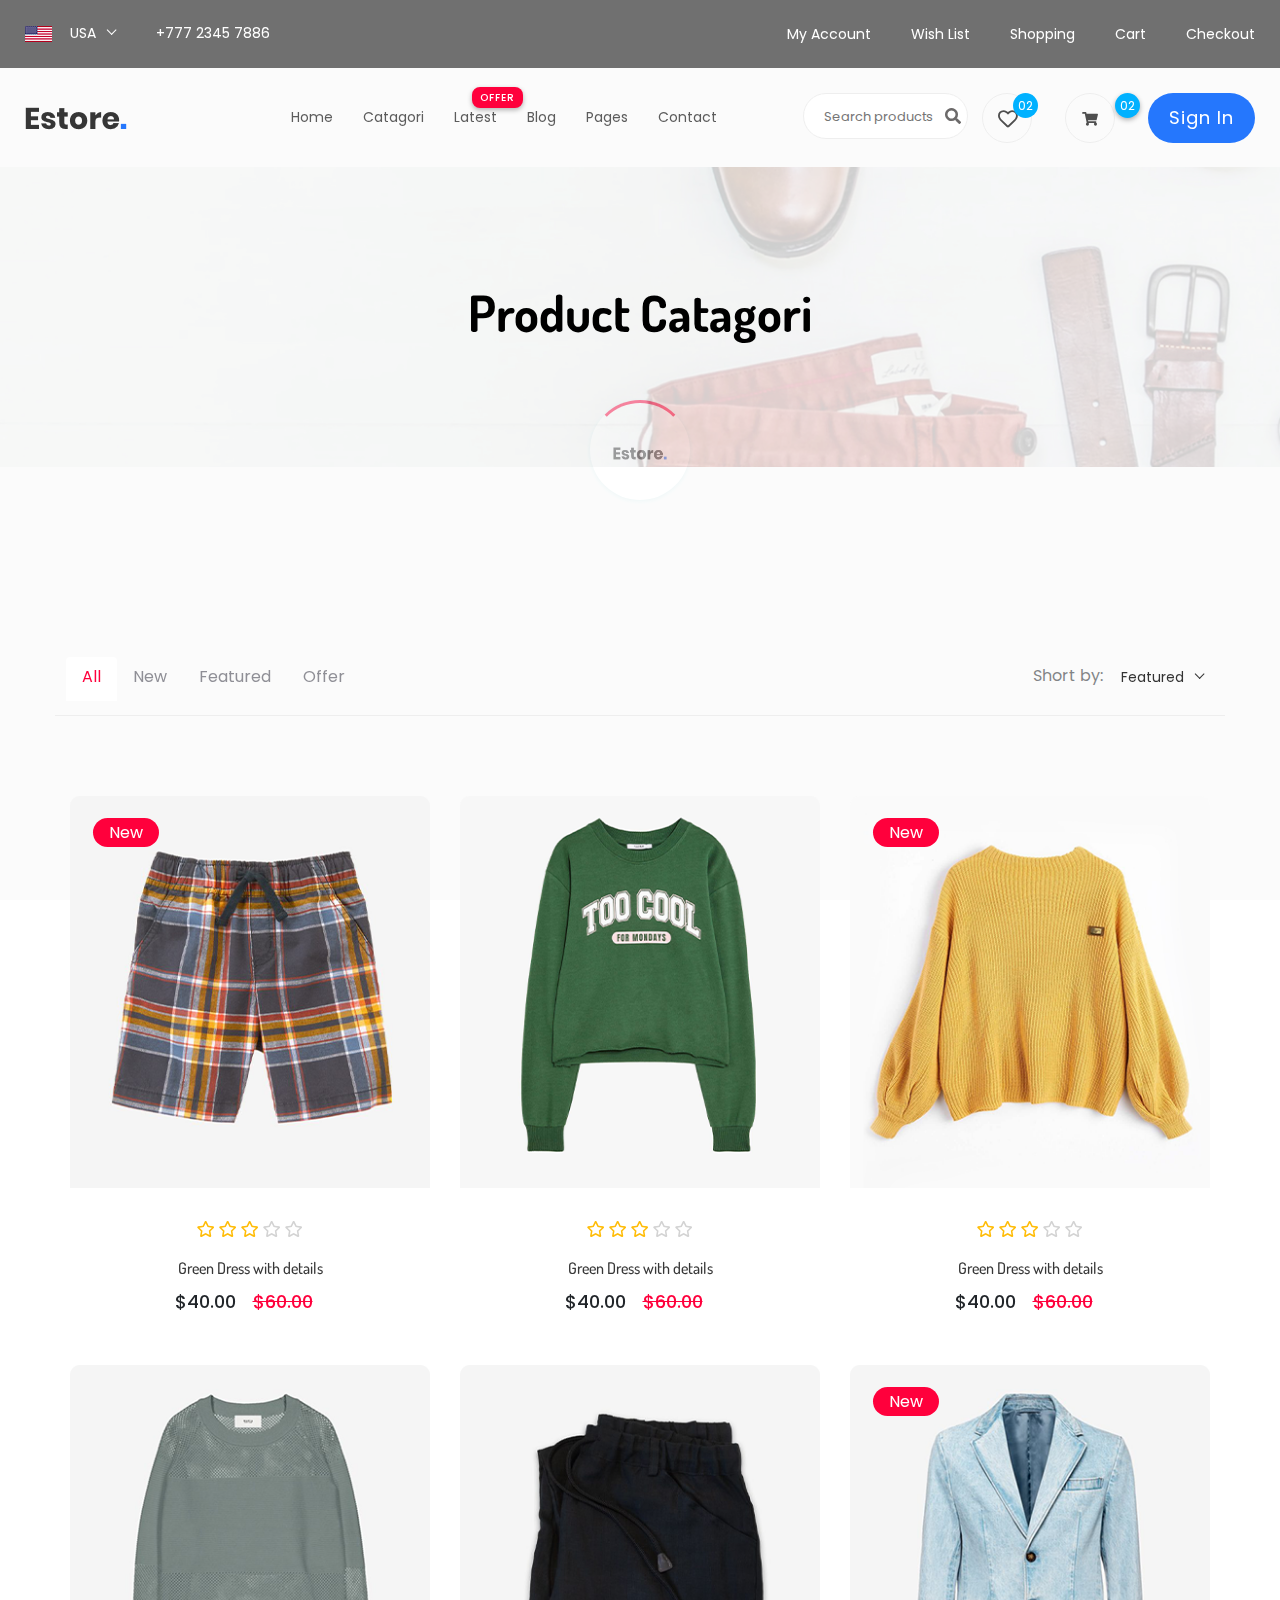
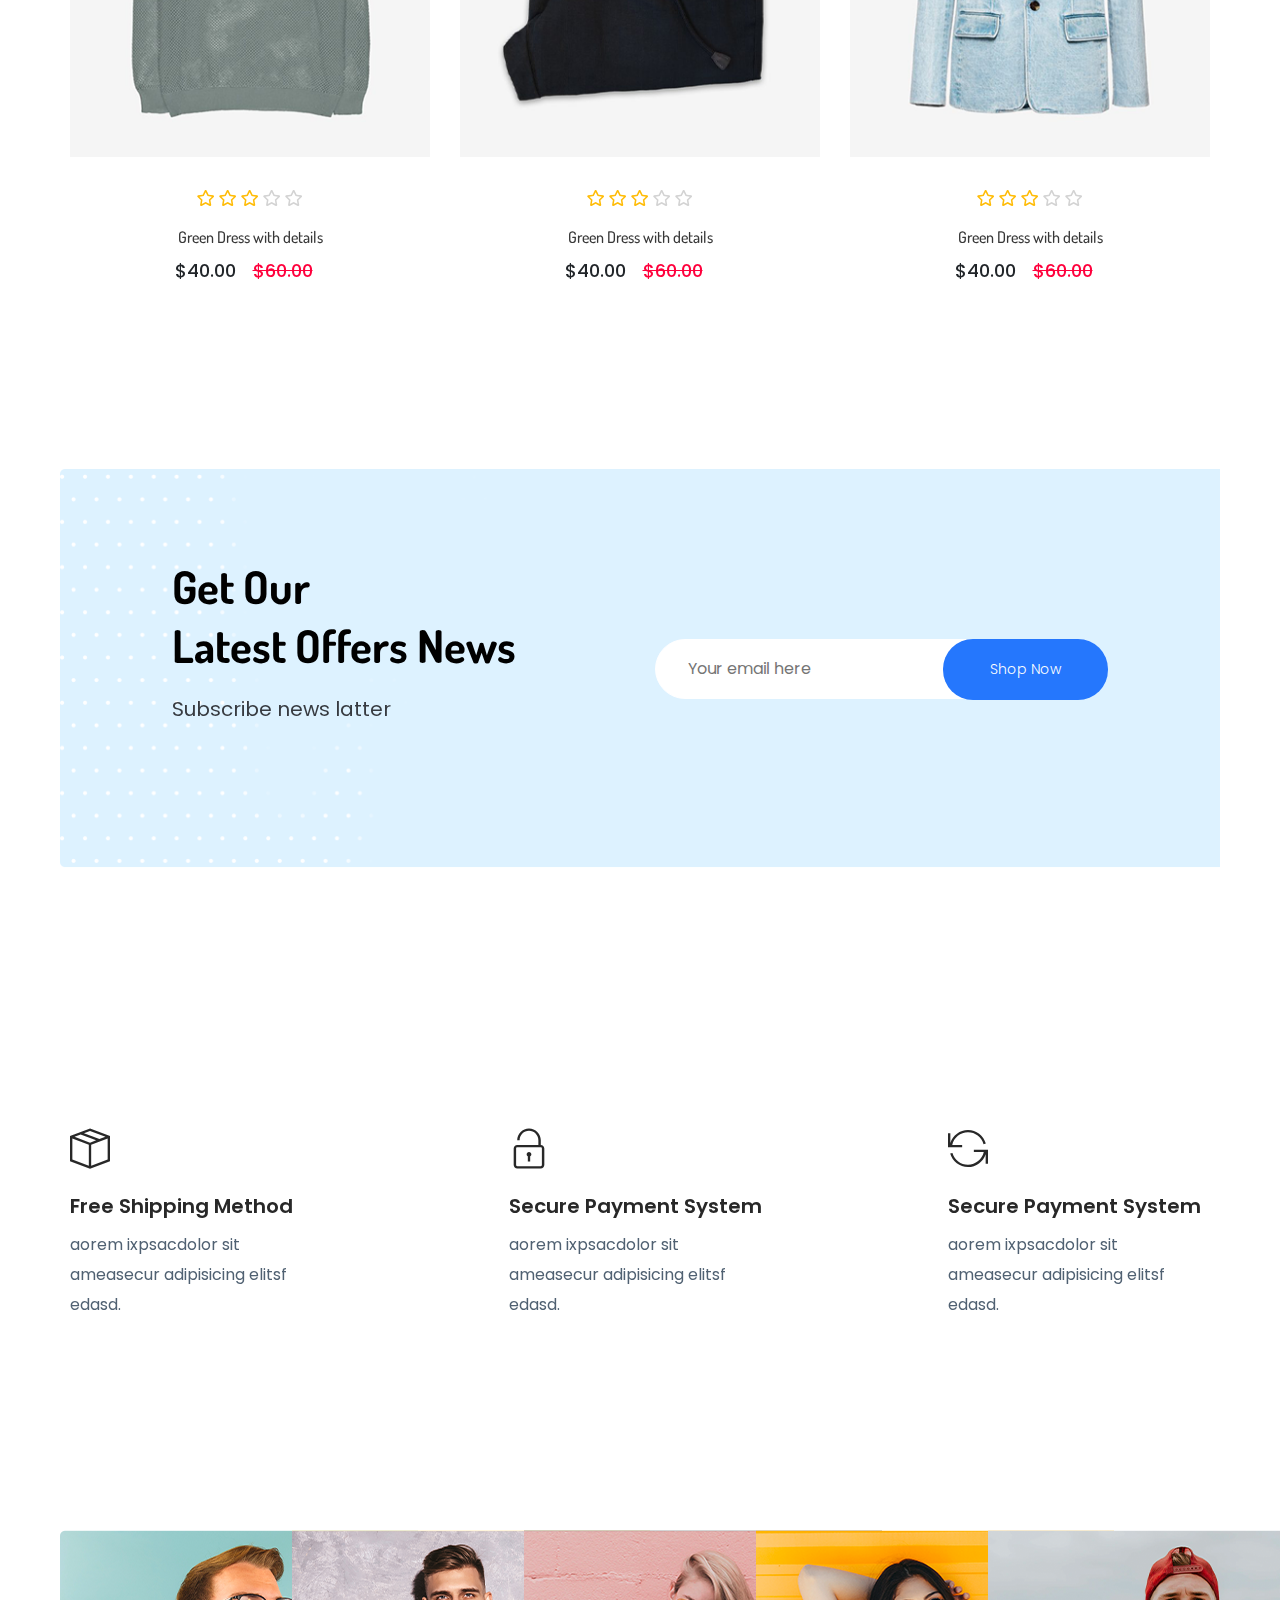
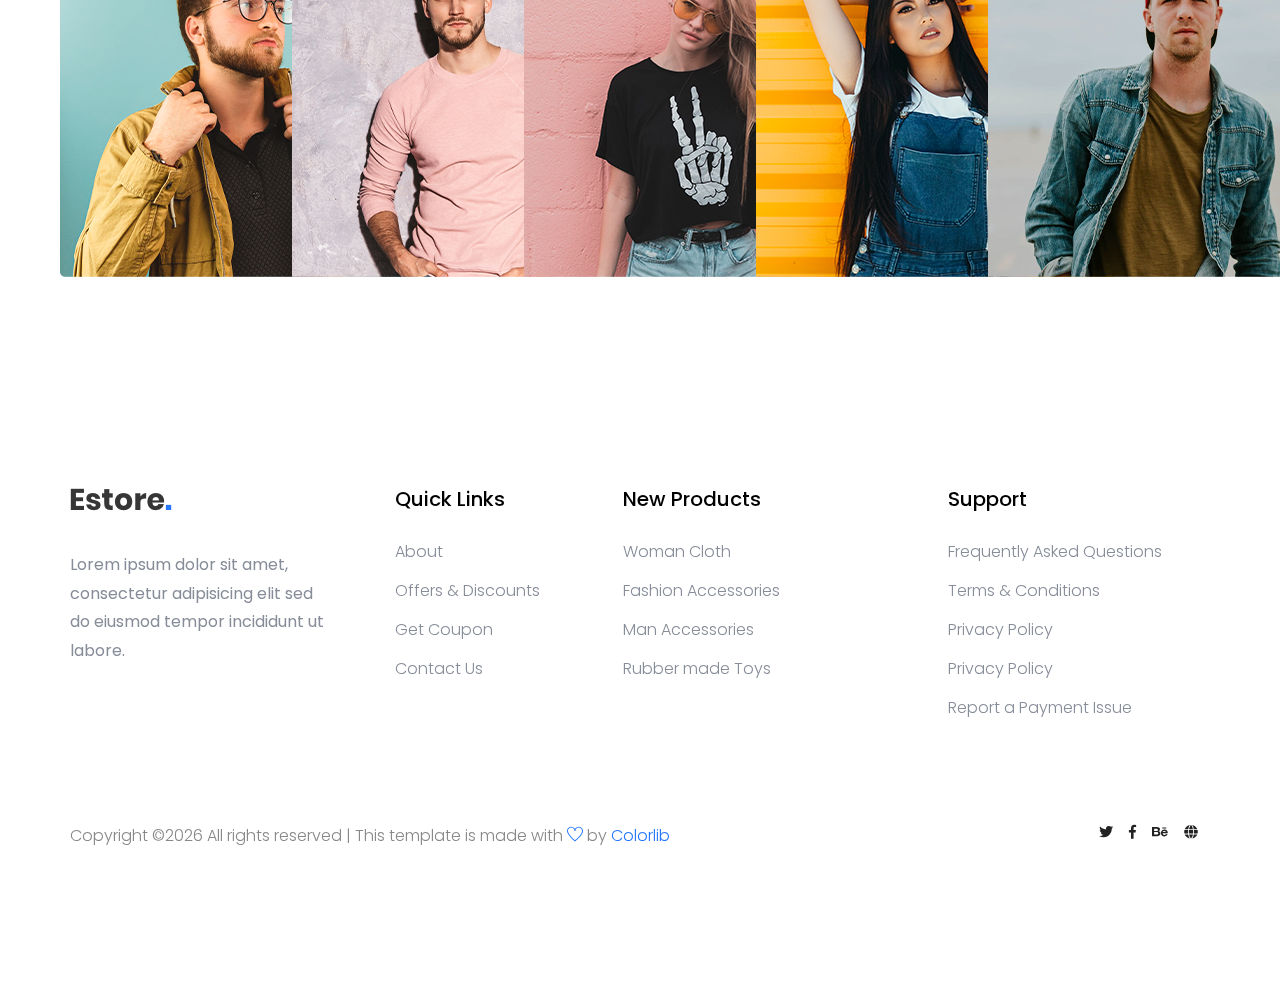
<file: Catagori.html>
<!doctype html>
<html class="no-js" lang="zxx">

<head>
    <meta charset="utf-8">
    <meta http-equiv="x-ua-compatible" content="ie=edge">
    <title>eCommerce HTML-5 Template </title>
    <meta name="description" content="">
    <meta name="viewport" content="width=device-width, initial-scale=1">
    <link rel="manifest" href="site.webmanifest">
    <link rel="shortcut icon" type="image/x-icon" href="assets/img/favicon.ico">

    <!-- CSS here -->
        <link rel="stylesheet" href="assets/css/bootstrap.min.css">
        <link rel="stylesheet" href="assets/css/owl.carousel.min.css">
        <link rel="stylesheet" href="assets/css/flaticon.css">
        <link rel="stylesheet" href="assets/css/slicknav.css">
        <link rel="stylesheet" href="assets/css/animate.min.css">
        <link rel="stylesheet" href="assets/css/magnific-popup.css">
        <link rel="stylesheet" href="assets/css/fontawesome-all.min.css">
        <link rel="stylesheet" href="assets/css/themify-icons.css">
        <link rel="stylesheet" href="assets/css/slick.css">
        <link rel="stylesheet" href="assets/css/nice-select.css">
        <link rel="stylesheet" href="assets/css/style.css">
</head>

   <body>
       
    <!-- Preloader Start -->
    <div id="preloader-active">
        <div class="preloader d-flex align-items-center justify-content-center">
            <div class="preloader-inner position-relative">
                <div class="preloader-circle"></div>
                <div class="preloader-img pere-text">
                    <img src="assets/img/logo/logo.png" alt="">
                </div>
            </div>
        </div>
    </div>
    <!-- Preloader Start -->

    <header>
        <!-- Header Start -->
       <div class="header-area">
            <div class="main-header ">
                <div class="header-top top-bg d-none d-lg-block">
                   <div class="container-fluid">
                       <div class="col-xl-12">
                            <div class="row d-flex justify-content-between align-items-center">
                                <div class="header-info-left d-flex">
                                    <div class="flag">
                                        <img src="assets/img/icon/header_icon.png" alt="">
                                    </div>
                                    <div class="select-this">
                                        <form action="#">
                                            <div class="select-itms">
                                                <select name="select" id="select1">
                                                    <option value="">USA</option>
                                                    <option value="">SPN</option>
                                                    <option value="">CDA</option>
                                                    <option value="">USD</option>
                                                </select>
                                            </div>
                                        </form>
                                    </div>
                                    <ul class="contact-now">     
                                        <li>+777 2345 7886</li>
                                    </ul>
                                </div>
                                <div class="header-info-right">
                                   <ul>                                          
                                       <li><a href="login.html">My Account </a></li>
                                       <li><a href="product_list.html">Wish List  </a></li>
                                       <li><a href="cart.html">Shopping</a></li>
                                       <li><a href="cart.html">Cart</a></li>
                                       <li><a href="checkout.html">Checkout</a></li>
                                   </ul>
                                </div>
                            </div>
                       </div>
                   </div>
                </div>
               <div class="header-bottom  header-sticky">
                    <div class="container-fluid">
                        <div class="row align-items-center">
                            <!-- Logo -->
                            <div class="col-xl-1 col-lg-1 col-md-1 col-sm-3">
                                <div class="logo">
                                  <a href="index.html"><img src="assets/img/logo/logo.png" alt=""></a>
                                </div>
                            </div>
                            <div class="col-xl-6 col-lg-8 col-md-7 col-sm-5">
                                <!-- Main-menu -->
                                <div class="main-menu f-right d-none d-lg-block">
                                    <nav>                                                
                                        <ul id="navigation">                                                                                                                                     
                                            <li><a href="index.html">Home</a></li>
                                            <li><a href="Catagori.html">Catagori</a></li>
                                            <li class="hot"><a href="#">Latest</a>
                                                <ul class="submenu">
                                                    <li><a href="product_list.html"> Product list</a></li>
                                                    <li><a href="single-product.html"> Product Details</a></li>
                                                </ul>
                                            </li>
                                            <li><a href="blog.html">Blog</a>
                                                <ul class="submenu">
                                                    <li><a href="blog.html">Blog</a></li>
                                                    <li><a href="single-blog.html">Blog Details</a></li>
                                                </ul>
                                            </li>
                                            <li><a href="#">Pages</a>
                                                <ul class="submenu">
                                                    <li><a href="login.html">Login</a></li>
                                                    <li><a href="cart.html">Card</a></li>
                                                    <li><a href="elements.html">Element</a></li>
                                                    <li><a href="about.html">About</a></li>
                                                    <li><a href="confirmation.html">Confirmation</a></li>
                                                    <li><a href="cart.html">Shopping Cart</a></li>
                                                    <li><a href="checkout.html">Product Checkout</a></li>
                                                </ul>
                                            </li>
                                            <li><a href="contact.html">Contact</a></li>
                                        </ul>
                                    </nav>
                                </div>
                            </div> 
                            <div class="col-xl-5 col-lg-3 col-md-3 col-sm-3 fix-card">
                                <ul class="header-right f-right d-none d-lg-block d-flex justify-content-between">
                                    <li class="d-none d-xl-block">
                                        <div class="form-box f-right ">
                                            <input type="text" name="Search" placeholder="Search products">
                                            <div class="search-icon">
                                                <i class="fas fa-search special-tag"></i>
                                            </div>
                                        </div>
                                     </li>
                                    <li class=" d-none d-xl-block">
                                        <div class="favorit-items">
                                            <i class="far fa-heart"></i>
                                        </div>
                                    </li>
                                    <li>
                                        <div class="shopping-card">
                                            <a href="cart.html"><i class="fas fa-shopping-cart"></i></a>
                                        </div>
                                    </li>
                                   <li class="d-none d-lg-block"> <a href="#" class="btn header-btn">Sign in</a></li>
                                </ul>
                            </div>
                            <!-- Mobile Menu -->
                            <div class="col-12">
                                <div class="mobile_menu d-block d-lg-none"></div>
                            </div>
                        </div>
                    </div>
               </div>
            </div>
       </div>
        <!-- Header End -->
    </header>

    <main>

        <!-- slider Area Start-->
        <div class="slider-area ">
            <!-- Mobile Menu -->
            <div class="single-slider slider-height2 d-flex align-items-center" data-background="assets/img/hero/category.jpg">
                <div class="container">
                    <div class="row">
                        <div class="col-xl-12">
                            <div class="hero-cap text-center">
                                <h2>Product Catagori</h2>
                            </div>
                        </div>
                    </div>
                </div>
            </div>
        </div>
        <!-- slider Area End-->

        <!-- Latest Products Start -->
        <section class="latest-product-area latest-padding">
            <div class="container">
                <div class="row product-btn d-flex justify-content-between">
                        <div class="properties__button">
                            <!--Nav Button  -->
                            <nav>                                                                                                
                                <div class="nav nav-tabs" id="nav-tab" role="tablist">
                                    <a class="nav-item nav-link active" id="nav-home-tab" data-toggle="tab" href="#nav-home" role="tab" aria-controls="nav-home" aria-selected="true">All</a>
                                    <a class="nav-item nav-link" id="nav-profile-tab" data-toggle="tab" href="#nav-profile" role="tab" aria-controls="nav-profile" aria-selected="false">New</a>
                                    <a class="nav-item nav-link" id="nav-contact-tab" data-toggle="tab" href="#nav-contact" role="tab" aria-controls="nav-contact" aria-selected="false">Featured</a>
                                    <a class="nav-item nav-link" id="nav-last-tab" data-toggle="tab" href="#nav-last" role="tab" aria-controls="nav-contact" aria-selected="false">Offer</a>
                                </div>
                            </nav>
                            <!--End Nav Button  -->
                        </div>
                        <div class="select-this d-flex">
                            <div class="featured">
                                <span>Short by: </span>
                            </div>
                            <form action="#">
                                <div class="select-itms">
                                    <select name="select" id="select1">
                                        <option value="">Featured</option>
                                        <option value="">Featured A</option>
                                        <option value="">Featured B</option>
                                        <option value="">Featured C</option>
                                    </select>
                                </div>
                            </form>
                        </div>
                </div>
                <!-- Nav Card -->
                <div class="tab-content" id="nav-tabContent">
                    <!-- card one -->
                    <div class="tab-pane fade show active" id="nav-home" role="tabpanel" aria-labelledby="nav-home-tab">
                        <div class="row">
                            <div class="col-xl-4 col-lg-4 col-md-6">
                                <div class="single-product mb-60">
                                    <div class="product-img">
                                        <img src="assets/img/categori/product1.png" alt="">
                                        <div class="new-product">
                                            <span>New</span>
                                        </div>
                                    </div>
                                    <div class="product-caption">
                                        <div class="product-ratting">
                                            <i class="far fa-star"></i>
                                            <i class="far fa-star"></i>
                                            <i class="far fa-star"></i>
                                            <i class="far fa-star low-star"></i>
                                            <i class="far fa-star low-star"></i>
                                        </div>
                                        <h4><a href="#">Green Dress with details</a></h4>
                                        <div class="price">
                                            <ul>
                                                <li>$40.00</li>
                                                <li class="discount">$60.00</li>
                                            </ul>
                                        </div>
                                    </div>
                                </div>
                            </div>
                            <div class="col-xl-4 col-lg-4 col-md-6">
                                <div class="single-product mb-60">
                                    <div class="product-img">
                                        <img src="assets/img/categori/product2.png" alt="">
                                    </div>
                                    <div class="product-caption">
                                        <div class="product-ratting">
                                            <i class="far fa-star"></i>
                                            <i class="far fa-star"></i>
                                            <i class="far fa-star"></i>
                                            <i class="far fa-star low-star"></i>
                                            <i class="far fa-star low-star"></i>
                                        </div>
                                        <h4><a href="#">Green Dress with details</a></h4>
                                        <div class="price">
                                            <ul>
                                                <li>$40.00</li>
                                                <li class="discount">$60.00</li>
                                            </ul>
                                        </div>
                                    </div>
                                </div>
                            </div> 
                            <div class="col-xl-4 col-lg-4 col-md-6">
                                <div class="single-product mb-60">
                                    <div class="product-img">
                                        <img src="assets/img/categori/product3.png" alt="">
                                        <div class="new-product">
                                            <span>New</span>
                                        </div>
                                    </div>
                                    <div class="product-caption">
                                        <div class="product-ratting">
                                            <i class="far fa-star"></i>
                                            <i class="far fa-star"></i>
                                            <i class="far fa-star"></i>
                                            <i class="far fa-star low-star"></i>
                                            <i class="far fa-star low-star"></i>
                                        </div>
                                        <h4><a href="#">Green Dress with details</a></h4>
                                        <div class="price">
                                            <ul>
                                                <li>$40.00</li>
                                                <li class="discount">$60.00</li>
                                            </ul>
                                        </div>
                                    </div>
                                </div>
                            </div>
                            <div class="col-xl-4 col-lg-4 col-md-6">
                                <div class="single-product mb-60">
                                    <div class="product-img">
                                        <img src="assets/img/categori/product4.png" alt="">
                                    </div>
                                    <div class="product-caption">
                                        <div class="product-ratting">
                                            <i class="far fa-star"></i>
                                            <i class="far fa-star"></i>
                                            <i class="far fa-star"></i>
                                            <i class="far fa-star low-star"></i>
                                            <i class="far fa-star low-star"></i>
                                        </div>
                                        <h4><a href="#">Green Dress with details</a></h4>
                                        <div class="price">
                                            <ul>
                                                <li>$40.00</li>
                                                <li class="discount">$60.00</li>
                                            </ul>
                                        </div>
                                    </div>
                                </div>
                            </div>
                            <div class="col-xl-4 col-lg-4 col-md-6">
                                <div class="single-product mb-60">
                                    <div class="product-img">
                                        <img src="assets/img/categori/product5.png" alt="">
                                    </div>
                                    <div class="product-caption">
                                        <div class="product-ratting">
                                            <i class="far fa-star"></i>
                                            <i class="far fa-star"></i>
                                            <i class="far fa-star"></i>
                                            <i class="far fa-star low-star"></i>
                                            <i class="far fa-star low-star"></i>
                                        </div>
                                        <h4><a href="#">Green Dress with details</a></h4>
                                        <div class="price">
                                            <ul>
                                                <li>$40.00</li>
                                                <li class="discount">$60.00</li>
                                            </ul>
                                        </div>
                                    </div>
                                </div>
                            </div>
                            <div class="col-xl-4 col-lg-4 col-md-6">
                                <div class="single-product mb-60">
                                    <div class="product-img">
                                        <img src="assets/img/categori/product6.png" alt="">
                                        <div class="new-product">
                                            <span>New</span>
                                        </div>
                                    </div>
                                    <div class="product-caption">
                                        <div class="product-ratting">
                                            <i class="far fa-star"></i>
                                            <i class="far fa-star"></i>
                                            <i class="far fa-star"></i>
                                            <i class="far fa-star low-star"></i>
                                            <i class="far fa-star low-star"></i>
                                        </div>
                                        <h4><a href="#">Green Dress with details</a></h4>
                                        <div class="price">
                                            <ul>
                                                <li>$40.00</li>
                                                <li class="discount">$60.00</li>
                                            </ul>
                                        </div>
                                    </div>
                                </div>
                            </div>
                        </div>
                    </div>
                    <!-- Card two -->
                    <div class="tab-pane fade" id="nav-profile" role="tabpanel" aria-labelledby="nav-profile-tab">
                        <div class="row">
                            <div class="col-xl-4 col-lg-4 col-md-6">
                                <div class="single-product mb-60">
                                    <div class="product-img">
                                        <img src="assets/img/categori/product4.png" alt="">
                                    </div>
                                    <div class="product-caption">
                                        <div class="product-ratting">
                                            <i class="far fa-star"></i>
                                            <i class="far fa-star"></i>
                                            <i class="far fa-star"></i>
                                            <i class="far fa-star low-star"></i>
                                            <i class="far fa-star low-star"></i>
                                        </div>
                                        <h4><a href="#">Green Dress with details</a></h4>
                                        <div class="price">
                                            <ul>
                                                <li>$40.00</li>
                                                <li class="discount">$60.00</li>
                                            </ul>
                                        </div>
                                    </div>
                                </div>
                            </div>
                            <div class="col-xl-4 col-lg-4 col-md-6">
                                <div class="single-product mb-60">
                                    <div class="product-img">
                                        <img src="assets/img/categori/product5.png" alt="">
                                    </div>
                                    <div class="product-caption">
                                        <div class="product-ratting">
                                            <i class="far fa-star"></i>
                                            <i class="far fa-star"></i>
                                            <i class="far fa-star"></i>
                                            <i class="far fa-star low-star"></i>
                                            <i class="far fa-star low-star"></i>
                                        </div>
                                        <h4><a href="#">Green Dress with details</a></h4>
                                        <div class="price">
                                            <ul>
                                                <li>$40.00</li>
                                                <li class="discount">$60.00</li>
                                            </ul>
                                        </div>
                                    </div>
                                </div>
                            </div>
                            <div class="col-xl-4 col-lg-4 col-md-6">
                                <div class="single-product mb-60">
                                    <div class="product-img">
                                        <img src="assets/img/categori/product6.png" alt="">
                                        <div class="new-product">
                                            <span>New</span>
                                        </div>
                                    </div>
                                    <div class="product-caption">
                                        <div class="product-ratting">
                                            <i class="far fa-star"></i>
                                            <i class="far fa-star"></i>
                                            <i class="far fa-star"></i>
                                            <i class="far fa-star low-star"></i>
                                            <i class="far fa-star low-star"></i>
                                        </div>
                                        <h4><a href="#">Green Dress with details</a></h4>
                                        <div class="price">
                                            <ul>
                                                <li>$40.00</li>
                                                <li class="discount">$60.00</li>
                                            </ul>
                                        </div>
                                    </div>
                                </div>
                            </div>
                            <div class="col-xl-4 col-lg-4 col-md-6">
                                <div class="single-product mb-60">
                                    <div class="product-img">
                                        <img src="assets/img/categori/product2.png" alt="">
                                    </div>
                                    <div class="product-caption">
                                        <div class="product-ratting">
                                            <i class="far fa-star"></i>
                                            <i class="far fa-star"></i>
                                            <i class="far fa-star"></i>
                                            <i class="far fa-star low-star"></i>
                                            <i class="far fa-star low-star"></i>
                                        </div>
                                        <h4><a href="#">Green Dress with details</a></h4>
                                        <div class="price">
                                            <ul>
                                                <li>$40.00</li>
                                                <li class="discount">$60.00</li>
                                            </ul>
                                        </div>
                                    </div>
                                </div>
                            </div> 
                            <div class="col-xl-4 col-lg-4 col-md-6">
                                <div class="single-product mb-60">
                                    <div class="product-img">
                                        <img src="assets/img/categori/product3.png" alt="">
                                        <div class="new-product">
                                            <span>New</span>
                                        </div>
                                    </div>
                                    <div class="product-caption">
                                        <div class="product-ratting">
                                            <i class="far fa-star"></i>
                                            <i class="far fa-star"></i>
                                            <i class="far fa-star"></i>
                                            <i class="far fa-star low-star"></i>
                                            <i class="far fa-star low-star"></i>
                                        </div>
                                        <h4><a href="#">Green Dress with details</a></h4>
                                        <div class="price">
                                            <ul>
                                                <li>$40.00</li>
                                                <li class="discount">$60.00</li>
                                            </ul>
                                        </div>
                                    </div>
                                </div>
                            </div>
                            <div class="col-xl-4 col-lg-4 col-md-6">
                                <div class="single-product mb-60">
                                    <div class="product-img">
                                        <img src="assets/img/categori/product1.png" alt="">
                                        <div class="new-product">
                                            <span>New</span>
                                        </div>
                                    </div>
                                    <div class="product-caption">
                                        <div class="product-ratting">
                                            <i class="far fa-star"></i>
                                            <i class="far fa-star"></i>
                                            <i class="far fa-star"></i>
                                            <i class="far fa-star low-star"></i>
                                            <i class="far fa-star low-star"></i>
                                        </div>
                                        <h4><a href="#">Green Dress with details</a></h4>
                                        <div class="price">
                                            <ul>
                                                <li>$40.00</li>
                                                <li class="discount">$60.00</li>
                                            </ul>
                                        </div>
                                    </div>
                                </div>
                            </div>
                        </div>
                    </div>
                    <!-- Card three -->
                    <div class="tab-pane fade" id="nav-contact" role="tabpanel" aria-labelledby="nav-contact-tab">
                        <div class="row">
                            <div class="col-xl-4 col-lg-4 col-md-6">
                                <div class="single-product mb-60">
                                    <div class="product-img">
                                        <img src="assets/img/categori/product2.png" alt="">
                                    </div>
                                    <div class="product-caption">
                                        <div class="product-ratting">
                                            <i class="far fa-star"></i>
                                            <i class="far fa-star"></i>
                                            <i class="far fa-star"></i>
                                            <i class="far fa-star low-star"></i>
                                            <i class="far fa-star low-star"></i>
                                        </div>
                                        <h4><a href="#">Green Dress with details</a></h4>
                                        <div class="price">
                                            <ul>
                                                <li>$40.00</li>
                                                <li class="discount">$60.00</li>
                                            </ul>
                                        </div>
                                    </div>
                                </div>
                            </div> 
                            <div class="col-xl-4 col-lg-4 col-md-6">
                                <div class="single-product mb-60">
                                    <div class="product-img">
                                        <img src="assets/img/categori/product3.png" alt="">
                                        <div class="new-product">
                                            <span>New</span>
                                        </div>
                                    </div>
                                    <div class="product-caption">
                                        <div class="product-ratting">
                                            <i class="far fa-star"></i>
                                            <i class="far fa-star"></i>
                                            <i class="far fa-star"></i>
                                            <i class="far fa-star low-star"></i>
                                            <i class="far fa-star low-star"></i>
                                        </div>
                                        <h4><a href="#">Green Dress with details</a></h4>
                                        <div class="price">
                                            <ul>
                                                <li>$40.00</li>
                                                <li class="discount">$60.00</li>
                                            </ul>
                                        </div>
                                    </div>
                                </div>
                            </div>
                            <div class="col-xl-4 col-lg-4 col-md-6">
                                <div class="single-product mb-60">
                                    <div class="product-img">
                                        <img src="assets/img/categori/product1.png" alt="">
                                        <div class="new-product">
                                            <span>New</span>
                                        </div>
                                    </div>
                                    <div class="product-caption">
                                        <div class="product-ratting">
                                            <i class="far fa-star"></i>
                                            <i class="far fa-star"></i>
                                            <i class="far fa-star"></i>
                                            <i class="far fa-star low-star"></i>
                                            <i class="far fa-star low-star"></i>
                                        </div>
                                        <h4><a href="#">Green Dress with details</a></h4>
                                        <div class="price">
                                            <ul>
                                                <li>$40.00</li>
                                                <li class="discount">$60.00</li>
                                            </ul>
                                        </div>
                                    </div>
                                </div>
                            </div>
                            <div class="col-xl-4 col-lg-4 col-md-6">
                                <div class="single-product mb-60">
                                    <div class="product-img">
                                        <img src="assets/img/categori/product4.png" alt="">
                                    </div>
                                    <div class="product-caption">
                                        <div class="product-ratting">
                                            <i class="far fa-star"></i>
                                            <i class="far fa-star"></i>
                                            <i class="far fa-star"></i>
                                            <i class="far fa-star low-star"></i>
                                            <i class="far fa-star low-star"></i>
                                        </div>
                                        <h4><a href="#">Green Dress with details</a></h4>
                                        <div class="price">
                                            <ul>
                                                <li>$40.00</li>
                                                <li class="discount">$60.00</li>
                                            </ul>
                                        </div>
                                    </div>
                                </div>
                            </div>
                            <div class="col-xl-4 col-lg-4 col-md-6">
                                <div class="single-product mb-60">
                                    <div class="product-img">
                                        <img src="assets/img/categori/product6.png" alt="">
                                        <div class="new-product">
                                            <span>New</span>
                                        </div>
                                    </div>
                                    <div class="product-caption">
                                        <div class="product-ratting">
                                            <i class="far fa-star"></i>
                                            <i class="far fa-star"></i>
                                            <i class="far fa-star"></i>
                                            <i class="far fa-star low-star"></i>
                                            <i class="far fa-star low-star"></i>
                                        </div>
                                        <h4><a href="#">Green Dress with details</a></h4>
                                        <div class="price">
                                            <ul>
                                                <li>$40.00</li>
                                                <li class="discount">$60.00</li>
                                            </ul>
                                        </div>
                                    </div>
                                </div>
                            </div>
                            <div class="col-xl-4 col-lg-4 col-md-6">
                                <div class="single-product mb-60">
                                    <div class="product-img">
                                        <img src="assets/img/categori/product5.png" alt="">
                                    </div>
                                    <div class="product-caption">
                                        <div class="product-ratting">
                                            <i class="far fa-star"></i>
                                            <i class="far fa-star"></i>
                                            <i class="far fa-star"></i>
                                            <i class="far fa-star low-star"></i>
                                            <i class="far fa-star low-star"></i>
                                        </div>
                                        <h4><a href="#">Green Dress with details</a></h4>
                                        <div class="price">
                                            <ul>
                                                <li>$40.00</li>
                                                <li class="discount">$60.00</li>
                                            </ul>
                                        </div>
                                    </div>
                                </div>
                            </div>
                        </div>
                    </div>
                    <!-- card foure -->
                    <div class="tab-pane fade" id="nav-last" role="tabpanel" aria-labelledby="nav-last-tab">
                        <div class="row">
                            <div class="col-xl-4 col-lg-4 col-md-6">
                                <div class="single-product mb-60">
                                    <div class="product-img">
                                        <img src="assets/img/categori/product1.png" alt="">
                                        <div class="new-product">
                                            <span>New</span>
                                        </div>
                                    </div>
                                    <div class="product-caption">
                                        <div class="product-ratting">
                                            <i class="far fa-star"></i>
                                            <i class="far fa-star"></i>
                                            <i class="far fa-star"></i>
                                            <i class="far fa-star low-star"></i>
                                            <i class="far fa-star low-star"></i>
                                        </div>
                                        <h4><a href="#">Green Dress with details</a></h4>
                                        <div class="price">
                                            <ul>
                                                <li>$40.00</li>
                                                <li class="discount">$60.00</li>
                                            </ul>
                                        </div>
                                    </div>
                                </div>
                            </div>
                            <div class="col-xl-4 col-lg-4 col-md-6">
                                <div class="single-product mb-60">
                                    <div class="product-img">
                                        <img src="assets/img/categori/product2.png" alt="">
                                    </div>
                                    <div class="product-caption">
                                        <div class="product-ratting">
                                            <i class="far fa-star"></i>
                                            <i class="far fa-star"></i>
                                            <i class="far fa-star"></i>
                                            <i class="far fa-star low-star"></i>
                                            <i class="far fa-star low-star"></i>
                                        </div>
                                        <h4><a href="#">Green Dress with details</a></h4>
                                        <div class="price">
                                            <ul>
                                                <li>$40.00</li>
                                                <li class="discount">$60.00</li>
                                            </ul>
                                        </div>
                                    </div>
                                </div>
                            </div> 
                            <div class="col-xl-4 col-lg-4 col-md-6">
                                <div class="single-product mb-60">
                                    <div class="product-img">
                                        <img src="assets/img/categori/product3.png" alt="">
                                        <div class="new-product">
                                            <span>New</span>
                                        </div>
                                    </div>
                                    <div class="product-caption">
                                        <div class="product-ratting">
                                            <i class="far fa-star"></i>
                                            <i class="far fa-star"></i>
                                            <i class="far fa-star"></i>
                                            <i class="far fa-star low-star"></i>
                                            <i class="far fa-star low-star"></i>
                                        </div>
                                        <h4><a href="#">Green Dress with details</a></h4>
                                        <div class="price">
                                            <ul>
                                                <li>$40.00</li>
                                                <li class="discount">$60.00</li>
                                            </ul>
                                        </div>
                                    </div>
                                </div>
                            </div>
                            <div class="col-xl-4 col-lg-4 col-md-6">
                                <div class="single-product mb-60">
                                    <div class="product-img">
                                        <img src="assets/img/categori/product4.png" alt="">
                                    </div>
                                    <div class="product-caption">
                                        <div class="product-ratting">
                                            <i class="far fa-star"></i>
                                            <i class="far fa-star"></i>
                                            <i class="far fa-star"></i>
                                            <i class="far fa-star low-star"></i>
                                            <i class="far fa-star low-star"></i>
                                        </div>
                                        <h4><a href="#">Green Dress with details</a></h4>
                                        <div class="price">
                                            <ul>
                                                <li>$40.00</li>
                                                <li class="discount">$60.00</li>
                                            </ul>
                                        </div>
                                    </div>
                                </div>
                            </div>
                            <div class="col-xl-4 col-lg-4 col-md-6">
                                <div class="single-product mb-60">
                                    <div class="product-img">
                                        <img src="assets/img/categori/product5.png" alt="">
                                    </div>
                                    <div class="product-caption">
                                        <div class="product-ratting">
                                            <i class="far fa-star"></i>
                                            <i class="far fa-star"></i>
                                            <i class="far fa-star"></i>
                                            <i class="far fa-star low-star"></i>
                                            <i class="far fa-star low-star"></i>
                                        </div>
                                        <h4><a href="#">Green Dress with details</a></h4>
                                        <div class="price">
                                            <ul>
                                                <li>$40.00</li>
                                                <li class="discount">$60.00</li>
                                            </ul>
                                        </div>
                                    </div>
                                </div>
                            </div>
                            <div class="col-xl-4 col-lg-4 col-md-6">
                                <div class="single-product mb-60">
                                    <div class="product-img">
                                        <img src="assets/img/categori/product6.png" alt="">
                                        <div class="new-product">
                                            <span>New</span>
                                        </div>
                                    </div>
                                    <div class="product-caption">
                                        <div class="product-ratting">
                                            <i class="far fa-star"></i>
                                            <i class="far fa-star"></i>
                                            <i class="far fa-star"></i>
                                            <i class="far fa-star low-star"></i>
                                            <i class="far fa-star low-star"></i>
                                        </div>
                                        <h4><a href="#">Green Dress with details</a></h4>
                                        <div class="price">
                                            <ul>
                                                <li>$40.00</li>
                                                <li class="discount">$60.00</li>
                                            </ul>
                                        </div>
                                    </div>
                                </div>
                            </div>
                        </div>
                    </div>
                </div>
                <!-- End Nav Card -->
            </div>
        </section>
        <!-- Latest Products End -->

        <!-- Latest Offers Start -->
        <div class="latest-wrapper lf-padding">
            <div class="latest-area latest-height d-flex align-items-center" data-background="assets/img/collection/latest-offer.png">
                <div class="container">
                    <div class="row d-flex align-items-center">
                        <div class="col-xl-5 col-lg-5 col-md-6 offset-xl-1 offset-lg-1">
                            <div class="latest-caption">
                                <h2>Get Our<br>Latest Offers News</h2>
                                <p>Subscribe news latter</p>
                            </div>
                        </div>
                            <div class="col-xl-5 col-lg-5 col-md-6 ">
                            <div class="latest-subscribe">
                                <form action="#">
                                    <input type="email" placeholder="Your email here">
                                    <button>Shop Now</button>
                                </form>
                            </div>
                        </div>
                    </div>
                </div>
                <!-- man Shape -->
                <div class="man-shape">
                    <img src="assets/img/collection/latest-man.png" alt="">
                </div>
            </div>
        </div>
        <!-- Latest Offers End -->
        <!-- Shop Method Start-->
        <div class="shop-method-area section-padding30">
            <div class="container">
                <div class="row d-flex justify-content-between">
                    <div class="col-xl-3 col-lg-3 col-md-6">
                        <div class="single-method mb-40">
                            <i class="ti-package"></i>
                            <h6>Free Shipping Method</h6>
                            <p>aorem ixpsacdolor sit ameasecur adipisicing elitsf edasd.</p>
                        </div>
                    </div>
                    <div class="col-xl-3 col-lg-3 col-md-6">
                        <div class="single-method mb-40">
                            <i class="ti-unlock"></i>
                            <h6>Secure Payment System</h6>
                            <p>aorem ixpsacdolor sit ameasecur adipisicing elitsf edasd.</p>
                        </div>
                    </div> 
                    <div class="col-xl-3 col-lg-3 col-md-6">
                        <div class="single-method mb-40">
                            <i class="ti-reload"></i>
                            <h6>Secure Payment System</h6>
                            <p>aorem ixpsacdolor sit ameasecur adipisicing elitsf edasd.</p>
                        </div>
                    </div>
                </div>
            </div>
        </div>
        <!-- Shop Method End-->
        <!-- Gallery Start-->
        <div class="gallery-wrapper lf-padding">
            <div class="gallery-area">
                <div class="container-fluid">
                    <div class="row">
                        <div class="gallery-items">
                            <img src="assets/img/gallery/gallery1.jpg" alt="">
                        </div> 
                        <div class="gallery-items">
                            <img src="assets/img/gallery/gallery2.jpg" alt="">
                        </div>
                        <div class="gallery-items">
                            <img src="assets/img/gallery/gallery3.jpg" alt="">
                        </div>
                        <div class="gallery-items">
                            <img src="assets/img/gallery/gallery4.jpg" alt="">
                        </div>
                        <div class="gallery-items">
                            <img src="assets/img/gallery/gallery5.jpg" alt="">
                        </div>
                    </div>
                </div>
            </div>
        </div>
        <!-- Gallery End-->

    </main>
   <footer>
       <!-- Footer Start-->
       <div class="footer-area footer-padding">
           <div class="container">
               <div class="row d-flex justify-content-between">
                   <div class="col-xl-3 col-lg-3 col-md-5 col-sm-6">
                      <div class="single-footer-caption mb-50">
                        <div class="single-footer-caption mb-30">
                             <!-- logo -->
                            <div class="footer-logo">
                                <a href="index.html"><img src="assets/img/logo/logo2_footer.png" alt=""></a>
                            </div>
                            <div class="footer-tittle">
                                <div class="footer-pera">
                                    <p>Lorem ipsum dolor sit amet, consectetur adipisicing elit sed do eiusmod tempor incididunt ut labore.</p>
                               </div>
                            </div>
                        </div>
                      </div>
                   </div>
                   <div class="col-xl-2 col-lg-3 col-md-3 col-sm-5">
                       <div class="single-footer-caption mb-50">
                           <div class="footer-tittle">
                               <h4>Quick Links</h4>
                               <ul>
                                   <li><a href="#">About</a></li>
                                   <li><a href="#"> Offers & Discounts</a></li>
                                   <li><a href="#"> Get Coupon</a></li>
                                   <li><a href="#">  Contact Us</a></li>
                               </ul>
                           </div>
                       </div>
                   </div>
                   <div class="col-xl-3 col-lg-3 col-md-4 col-sm-7">
                       <div class="single-footer-caption mb-50">
                           <div class="footer-tittle">
                               <h4>New Products</h4>
                               <ul>
                                   <li><a href="#">Woman Cloth</a></li>
                                   <li><a href="#">Fashion Accessories</a></li>
                                   <li><a href="#"> Man Accessories</a></li>
                                   <li><a href="#"> Rubber made Toys</a></li>
                               </ul>
                           </div>
                       </div>
                   </div>
                   <div class="col-xl-3 col-lg-3 col-md-5 col-sm-7">
                       <div class="single-footer-caption mb-50">
                           <div class="footer-tittle">
                               <h4>Support</h4>
                               <ul>
                                <li><a href="#">Frequently Asked Questions</a></li>
                                <li><a href="#">Terms & Conditions</a></li>
                                <li><a href="#">Privacy Policy</a></li>
                                <li><a href="#">Privacy Policy</a></li>
                                <li><a href="#">Report a Payment Issue</a></li>
                            </ul>
                           </div>
                       </div>
                   </div>
               </div>
               <!-- Footer bottom -->
               <div class="row">
                <div class="col-xl-7 col-lg-7 col-md-7">
                    <div class="footer-copy-right">
                        <p><!-- Link back to Colorlib can't be removed. Template is licensed under CC BY 3.0. -->
  Copyright &copy;<script>document.write(new Date().getFullYear());</script> All rights reserved | This template is made with <i class="ti-heart" aria-hidden="true"></i> by <a href="https://colorlib.com" target="_blank">Colorlib</a>
  <!-- Link back to Colorlib can't be removed. Template is licensed under CC BY 3.0. --></p>                 </div>
                </div>
                 <div class="col-xl-5 col-lg-5 col-md-5">
                    <div class="footer-copy-right f-right">
                        <!-- social -->
                        <div class="footer-social">
                            <a href="#"><i class="fab fa-twitter"></i></a>
                            <a href="#"><i class="fab fa-facebook-f"></i></a>
                            <a href="#"><i class="fab fa-behance"></i></a>
                            <a href="#"><i class="fas fa-globe"></i></a>
                        </div>
                    </div>
                </div>
            </div>
           </div>
       </div>

       <!-- Footer End-->
   </footer>
   
	<!-- JS here -->
	
		<!-- All JS Custom Plugins Link Here here -->
        <script src="./assets/js/vendor/modernizr-3.5.0.min.js"></script>
		
		<!-- Jquery, Popper, Bootstrap -->
		<script src="./assets/js/vendor/jquery-1.12.4.min.js"></script>
        <script src="./assets/js/popper.min.js"></script>
        <script src="./assets/js/bootstrap.min.js"></script>
	    <!-- Jquery Mobile Menu -->
        <script src="./assets/js/jquery.slicknav.min.js"></script>

		<!-- Jquery Slick , Owl-Carousel Plugins -->
        <script src="./assets/js/owl.carousel.min.js"></script>
        <script src="./assets/js/slick.min.js"></script>

		<!-- One Page, Animated-HeadLin -->
        <script src="./assets/js/wow.min.js"></script>
		<script src="./assets/js/animated.headline.js"></script>
        <script src="./assets/js/jquery.magnific-popup.js"></script>

		<!-- Scrollup, nice-select, sticky -->
        <script src="./assets/js/jquery.scrollUp.min.js"></script>
        <script src="./assets/js/jquery.nice-select.min.js"></script>
		<script src="./assets/js/jquery.sticky.js"></script>
        
        <!-- contact js -->
        <script src="./assets/js/contact.js"></script>
        <script src="./assets/js/jquery.form.js"></script>
        <script src="./assets/js/jquery.validate.min.js"></script>
        <script src="./assets/js/mail-script.js"></script>
        <script src="./assets/js/jquery.ajaxchimp.min.js"></script>
        
		<!-- Jquery Plugins, main Jquery -->	
        <script src="./assets/js/plugins.js"></script>
        <script src="./assets/js/main.js"></script>
        
    </body>
</html>
</file>
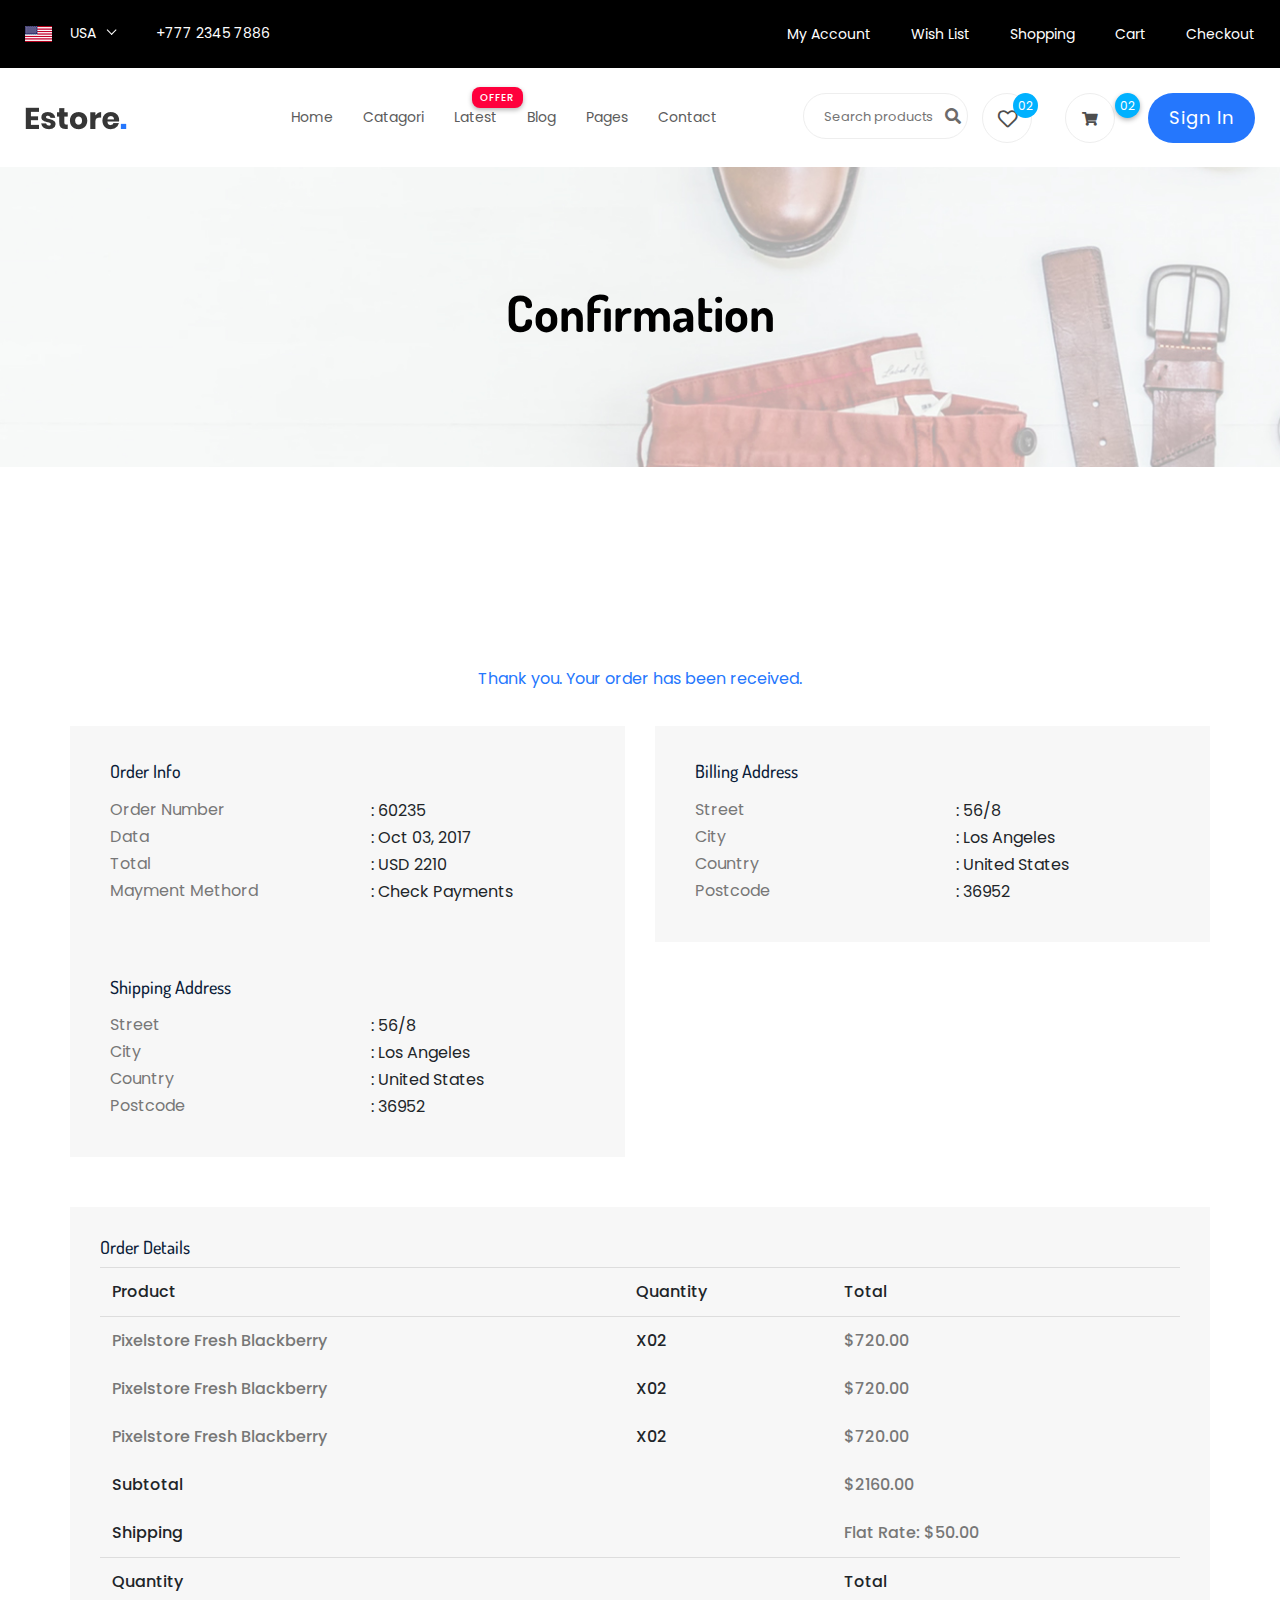
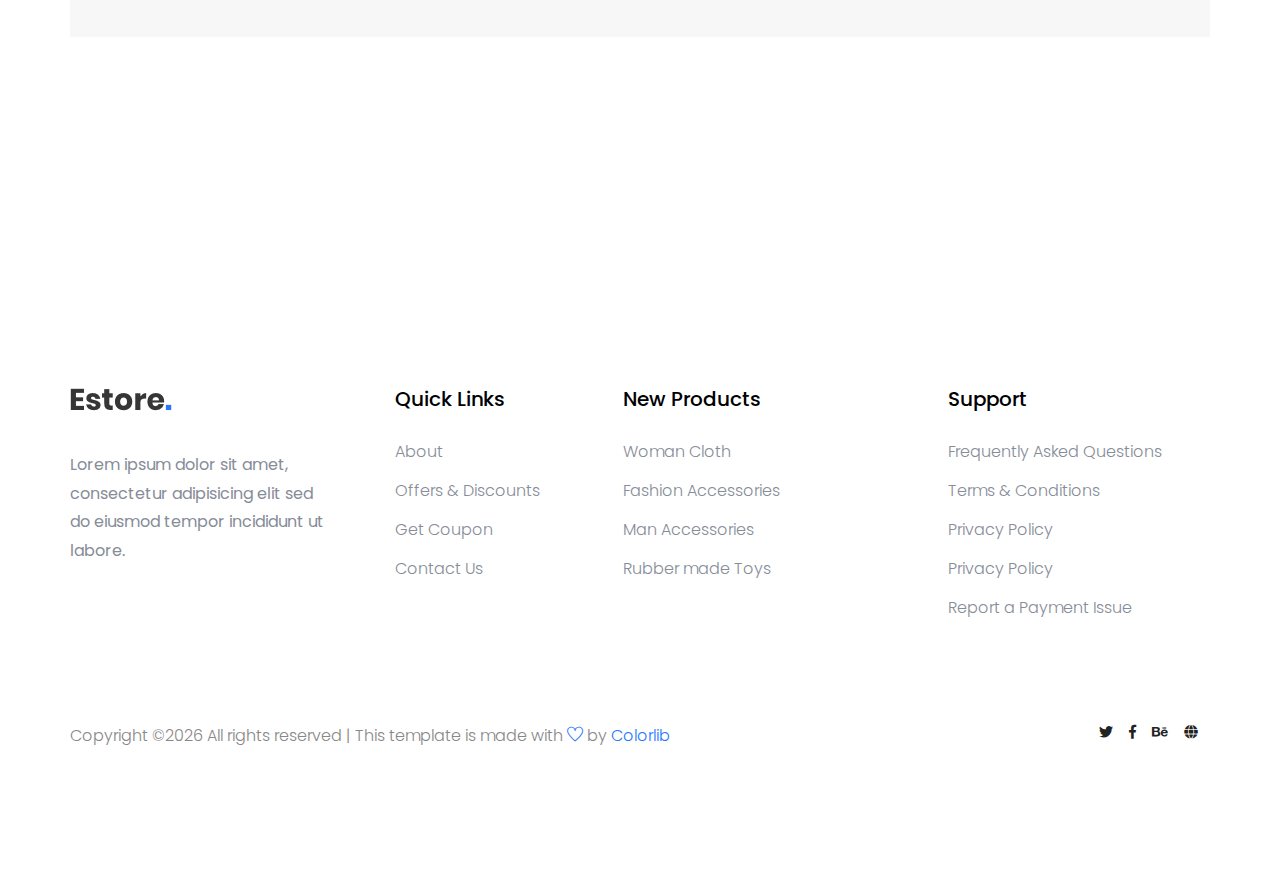
<file: confirmation.html>
<!doctype html>
<html lang="zxx">

<head>
  <meta charset="utf-8">
  <meta http-equiv="x-ua-compatible" content="ie=edge">
  <title>eCommerce HTML-5 Template </title>
  <meta name="description" content="">
  <meta name="viewport" content="width=device-width, initial-scale=1">
  <link rel="manifest" href="site.webmanifest">
  <link rel="shortcut icon" type="image/x-icon" href="assets/img/favicon.ico">

<!-- CSS here -->
      <link rel="stylesheet" href="assets/css/bootstrap.min.css">
      <link rel="stylesheet" href="assets/css/owl.carousel.min.css">
      <link rel="stylesheet" href="assets/css/flaticon.css">
      <link rel="stylesheet" href="assets/css/slicknav.css">
      <link rel="stylesheet" href="assets/css/animate.min.css">
      <link rel="stylesheet" href="assets/css/magnific-popup.css">
      <link rel="stylesheet" href="assets/css/fontawesome-all.min.css">
      <link rel="stylesheet" href="assets/css/themify-icons.css">
      <link rel="stylesheet" href="assets/css/slick.css">
      <link rel="stylesheet" href="assets/css/nice-select.css">
      <link rel="stylesheet" href="assets/css/style.css">
</head>

<body>

  <header>
    <!-- Header Start -->
   <div class="header-area">
        <div class="main-header ">
            <div class="header-top top-bg d-none d-lg-block">
               <div class="container-fluid">
                   <div class="col-xl-12">
                        <div class="row d-flex justify-content-between align-items-center">
                            <div class="header-info-left d-flex">
                                <div class="flag">
                                    <img src="assets/img/icon/header_icon.png" alt="">
                                </div>
                                <div class="select-this">
                                    <form action="#">
                                        <div class="select-itms">
                                            <select name="select" id="select1">
                                                <option value="">USA</option>
                                                <option value="">SPN</option>
                                                <option value="">CDA</option>
                                                <option value="">USD</option>
                                            </select>
                                        </div>
                                    </form>
                                </div>
                                <ul class="contact-now">     
                                    <li>+777 2345 7886</li>
                                </ul>
                            </div>
                            <div class="header-info-right">
                               <ul>                                          
                                   <li><a href="login.html">My Account </a></li>
                                   <li><a href="product_list.html">Wish List  </a></li>
                                   <li><a href="cart.html">Shopping</a></li>
                                   <li><a href="cart.html">Cart</a></li>
                                   <li><a href="checkout.html">Checkout</a></li>
                               </ul>
                            </div>
                        </div>
                   </div>
               </div>
            </div>
           <div class="header-bottom  header-sticky">
                <div class="container-fluid">
                    <div class="row align-items-center">
                        <!-- Logo -->
                        <div class="col-xl-1 col-lg-1 col-md-1 col-sm-3">
                            <div class="logo">
                              <a href="index.html"><img src="assets/img/logo/logo.png" alt=""></a>
                            </div>
                        </div>
                        <div class="col-xl-6 col-lg-8 col-md-7 col-sm-5">
                            <!-- Main-menu -->
                            <div class="main-menu f-right d-none d-lg-block">
                                <nav>                                                
                                    <ul id="navigation">                                                                                                                                     
                                        <li><a href="index.html">Home</a></li>
                                        <li><a href="Catagori.html">Catagori</a></li>
                                        <li class="hot"><a href="#">Latest</a>
                                            <ul class="submenu">
                                                <li><a href="product_list.html"> Product list</a></li>
                                                <li><a href="single-product.html"> Product Details</a></li>
                                            </ul>
                                        </li>
                                        <li><a href="blog.html">Blog</a>
                                            <ul class="submenu">
                                                <li><a href="blog.html">Blog</a></li>
                                                <li><a href="single-blog.html">Blog Details</a></li>
                                            </ul>
                                        </li>
                                        <li><a href="#">Pages</a>
                                            <ul class="submenu">
                                                <li><a href="login.html">Login</a></li>
                                                <li><a href="cart.html">Card</a></li>
                                                <li><a href="elements.html">Element</a></li>
                                                <li><a href="about.html">About</a></li>
                                                <li><a href="confirmation.html">Confirmation</a></li>
                                                <li><a href="cart.html">Shopping Cart</a></li>
                                                <li><a href="checkout.html">Product Checkout</a></li>
                                            </ul>
                                        </li>
                                        <li><a href="contact.html">Contact</a></li>
                                    </ul>
                                </nav>
                            </div>
                        </div> 
                        <div class="col-xl-5 col-lg-3 col-md-3 col-sm-3 fix-card">
                            <ul class="header-right f-right d-none d-lg-block d-flex justify-content-between">
                                <li class="d-none d-xl-block">
                                    <div class="form-box f-right ">
                                        <input type="text" name="Search" placeholder="Search products">
                                        <div class="search-icon">
                                            <i class="fas fa-search special-tag"></i>
                                        </div>
                                    </div>
                                 </li>
                                <li class=" d-none d-xl-block">
                                    <div class="favorit-items">
                                        <i class="far fa-heart"></i>
                                    </div>
                                </li>
                                <li>
                                    <div class="shopping-card">
                                        <a href="cart.html"><i class="fas fa-shopping-cart"></i></a>
                                    </div>
                                </li>
                               <li class="d-none d-lg-block"> <a href="#" class="btn header-btn">Sign in</a></li>
                            </ul>
                        </div>
                        <!-- Mobile Menu -->
                        <div class="col-12">
                            <div class="mobile_menu d-block d-lg-none"></div>
                        </div>
                    </div>
                </div>
           </div>
        </div>
   </div>
    <!-- Header End -->
  </header>

    <!-- slider Area Start-->
    <div class="slider-area ">
      <!-- Mobile Menu -->
      <div class="single-slider slider-height2 d-flex align-items-center" data-background="assets/img/hero/category.jpg">
          <div class="container">
              <div class="row">
                  <div class="col-xl-12">
                      <div class="hero-cap text-center">
                          <h2>Confirmation</h2>
                      </div>
                  </div>
              </div>
          </div>
      </div>
  </div>
  <!-- slider Area End-->

  <!--================ confirmation part start =================-->
  <section class="confirmation_part section_padding">
    <div class="container">
      <div class="row">
        <div class="col-lg-12">
          <div class="confirmation_tittle">
            <span>Thank you. Your order has been received.</span>
          </div>
        </div>
        <div class="col-lg-6 col-lx-4">
          <div class="single_confirmation_details">
            <h4>order info</h4>
            <ul>
              <li>
                <p>order number</p><span>: 60235</span>
              </li>
              <li>
                <p>data</p><span>: Oct 03, 2017</span>
              </li>
              <li>
                <p>total</p><span>: USD 2210</span>
              </li>
              <li>
                <p>mayment methord</p><span>: Check payments</span>
              </li>
            </ul>
          </div>
        </div>
        <div class="col-lg-6 col-lx-4">
          <div class="single_confirmation_details">
            <h4>Billing Address</h4>
            <ul>
              <li>
                <p>Street</p><span>: 56/8</span>
              </li>
              <li>
                <p>city</p><span>: Los Angeles</span>
              </li>
              <li>
                <p>country</p><span>: United States</span>
              </li>
              <li>
                <p>postcode</p><span>: 36952</span>
              </li>
            </ul>
          </div>
        </div>
        <div class="col-lg-6 col-lx-4">
          <div class="single_confirmation_details">
            <h4>shipping Address</h4>
            <ul>
              <li>
                <p>Street</p><span>: 56/8</span>
              </li>
              <li>
                <p>city</p><span>: Los Angeles</span>
              </li>
              <li>
                <p>country</p><span>: United States</span>
              </li>
              <li>
                <p>postcode</p><span>: 36952</span>
              </li>
            </ul>
          </div>
        </div>
      </div>
      <div class="row">
        <div class="col-lg-12">
          <div class="order_details_iner">
            <h3>Order Details</h3>
            <table class="table table-borderless">
              <thead>
                <tr>
                  <th scope="col" colspan="2">Product</th>
                  <th scope="col">Quantity</th>
                  <th scope="col">Total</th>
                </tr>
              </thead>
              <tbody>
                <tr>
                  <th colspan="2"><span>Pixelstore fresh Blackberry</span></th>
                  <th>x02</th>
                  <th> <span>$720.00</span></th>
                </tr>
                <tr>
                  <th colspan="2"><span>Pixelstore fresh Blackberry</span></th>
                  <th>x02</th>
                  <th> <span>$720.00</span></th>
                </tr>
                <tr>
                  <th colspan="2"><span>Pixelstore fresh Blackberry</span></th>
                  <th>x02</th>
                  <th> <span>$720.00</span></th>
                </tr>
                <tr>
                  <th colspan="3">Subtotal</th>
                  <th> <span>$2160.00</span></th>
                </tr>
                <tr>
                  <th colspan="3">shipping</th>
                  <th><span>flat rate: $50.00</span></th>
                </tr>
              </tbody>
              <tfoot>
                <tr>
                  <th scope="col" colspan="3">Quantity</th>
                  <th scope="col">Total</th>
                </tr>
              </tfoot>
            </table>
          </div>
        </div>
      </div>
    </div>
  </section>
  <!--================ confirmation part end =================-->

  <footer>
    <!-- Footer Start-->
    <div class="footer-area footer-padding">
        <div class="container">
            <div class="row d-flex justify-content-between">
                <div class="col-xl-3 col-lg-3 col-md-5 col-sm-6">
                   <div class="single-footer-caption mb-50">
                     <div class="single-footer-caption mb-30">
                          <!-- logo -->
                         <div class="footer-logo">
                             <a href="index.html"><img src="assets/img/logo/logo2_footer.png" alt=""></a>
                         </div>
                         <div class="footer-tittle">
                             <div class="footer-pera">
                                 <p>Lorem ipsum dolor sit amet, consectetur adipisicing elit sed do eiusmod tempor incididunt ut labore.</p>
                            </div>
                         </div>
                     </div>
                   </div>
                </div>
                <div class="col-xl-2 col-lg-3 col-md-3 col-sm-5">
                    <div class="single-footer-caption mb-50">
                        <div class="footer-tittle">
                            <h4>Quick Links</h4>
                            <ul>
                                <li><a href="#">About</a></li>
                                <li><a href="#"> Offers & Discounts</a></li>
                                <li><a href="#"> Get Coupon</a></li>
                                <li><a href="#">  Contact Us</a></li>
                            </ul>
                        </div>
                    </div>
                </div>
                <div class="col-xl-3 col-lg-3 col-md-4 col-sm-7">
                    <div class="single-footer-caption mb-50">
                        <div class="footer-tittle">
                            <h4>New Products</h4>
                            <ul>
                                <li><a href="#">Woman Cloth</a></li>
                                <li><a href="#">Fashion Accessories</a></li>
                                <li><a href="#"> Man Accessories</a></li>
                                <li><a href="#"> Rubber made Toys</a></li>
                            </ul>
                        </div>
                    </div>
                </div>
                <div class="col-xl-3 col-lg-3 col-md-5 col-sm-7">
                    <div class="single-footer-caption mb-50">
                        <div class="footer-tittle">
                            <h4>Support</h4>
                            <ul>
                             <li><a href="#">Frequently Asked Questions</a></li>
                             <li><a href="#">Terms & Conditions</a></li>
                             <li><a href="#">Privacy Policy</a></li>
                             <li><a href="#">Privacy Policy</a></li>
                             <li><a href="#">Report a Payment Issue</a></li>
                         </ul>
                        </div>
                    </div>
                </div>
            </div>
            <!-- Footer bottom -->
            <div class="row">
             <div class="col-xl-7 col-lg-7 col-md-7">
                 <div class="footer-copy-right">
                     <p><!-- Link back to Colorlib can't be removed. Template is licensed under CC BY 3.0. -->
  Copyright &copy;<script>document.write(new Date().getFullYear());</script> All rights reserved | This template is made with <i class="ti-heart" aria-hidden="true"></i> by <a href="https://colorlib.com" target="_blank">Colorlib</a>
  <!-- Link back to Colorlib can't be removed. Template is licensed under CC BY 3.0. --></p>                    </div>
             </div>
              <div class="col-xl-5 col-lg-5 col-md-5">
                 <div class="footer-copy-right f-right">
                     <!-- social -->
                     <div class="footer-social">
                         <a href="#"><i class="fab fa-twitter"></i></a>
                         <a href="#"><i class="fab fa-facebook-f"></i></a>
                         <a href="#"><i class="fab fa-behance"></i></a>
                         <a href="#"><i class="fas fa-globe"></i></a>
                     </div>
                 </div>
             </div>
         </div>
        </div>
    </div>

    <!-- Footer End-->
  </footer>

	<!-- JS here -->
	
		<!-- All JS Custom Plugins Link Here here -->
    <script src="./assets/js/vendor/modernizr-3.5.0.min.js"></script>
		
		<!-- Jquery, Popper, Bootstrap -->
		<script src="./assets/js/vendor/jquery-1.12.4.min.js"></script>
    <script src="./assets/js/popper.min.js"></script>
    <script src="./assets/js/bootstrap.min.js"></script>
    <!-- Jquery Mobile Menu -->
    <script src="./assets/js/jquery.slicknav.min.js"></script>

		<!-- Jquery Slick , Owl-Carousel Plugins -->
    <script src="./assets/js/owl.carousel.min.js"></script>
    <script src="./assets/js/slick.min.js"></script>

		<!-- One Page, Animated-HeadLin -->
    <script src="./assets/js/wow.min.js"></script>
		<script src="./assets/js/animated.headline.js"></script>
    <script src="./assets/js/jquery.magnific-popup.js"></script>

		<!-- Scrollup, nice-select, sticky -->
    <script src="./assets/js/jquery.scrollUp.min.js"></script>
    <script src="./assets/js/jquery.nice-select.min.js"></script>
    <script src="./assets/js/jquery.sticky.js"></script>
    
    <!-- contact js -->
    <script src="./assets/js/contact.js"></script>
    <script src="./assets/js/jquery.form.js"></script>
    <script src="./assets/js/jquery.validate.min.js"></script>
    <script src="./assets/js/mail-script.js"></script>
    <script src="./assets/js/jquery.ajaxchimp.min.js"></script>
        
		<!-- Jquery Plugins, main Jquery -->	
    <script src="./assets/js/plugins.js"></script>
    <script src="./assets/js/main.js"></script>
        
</body>

</html>
</file>
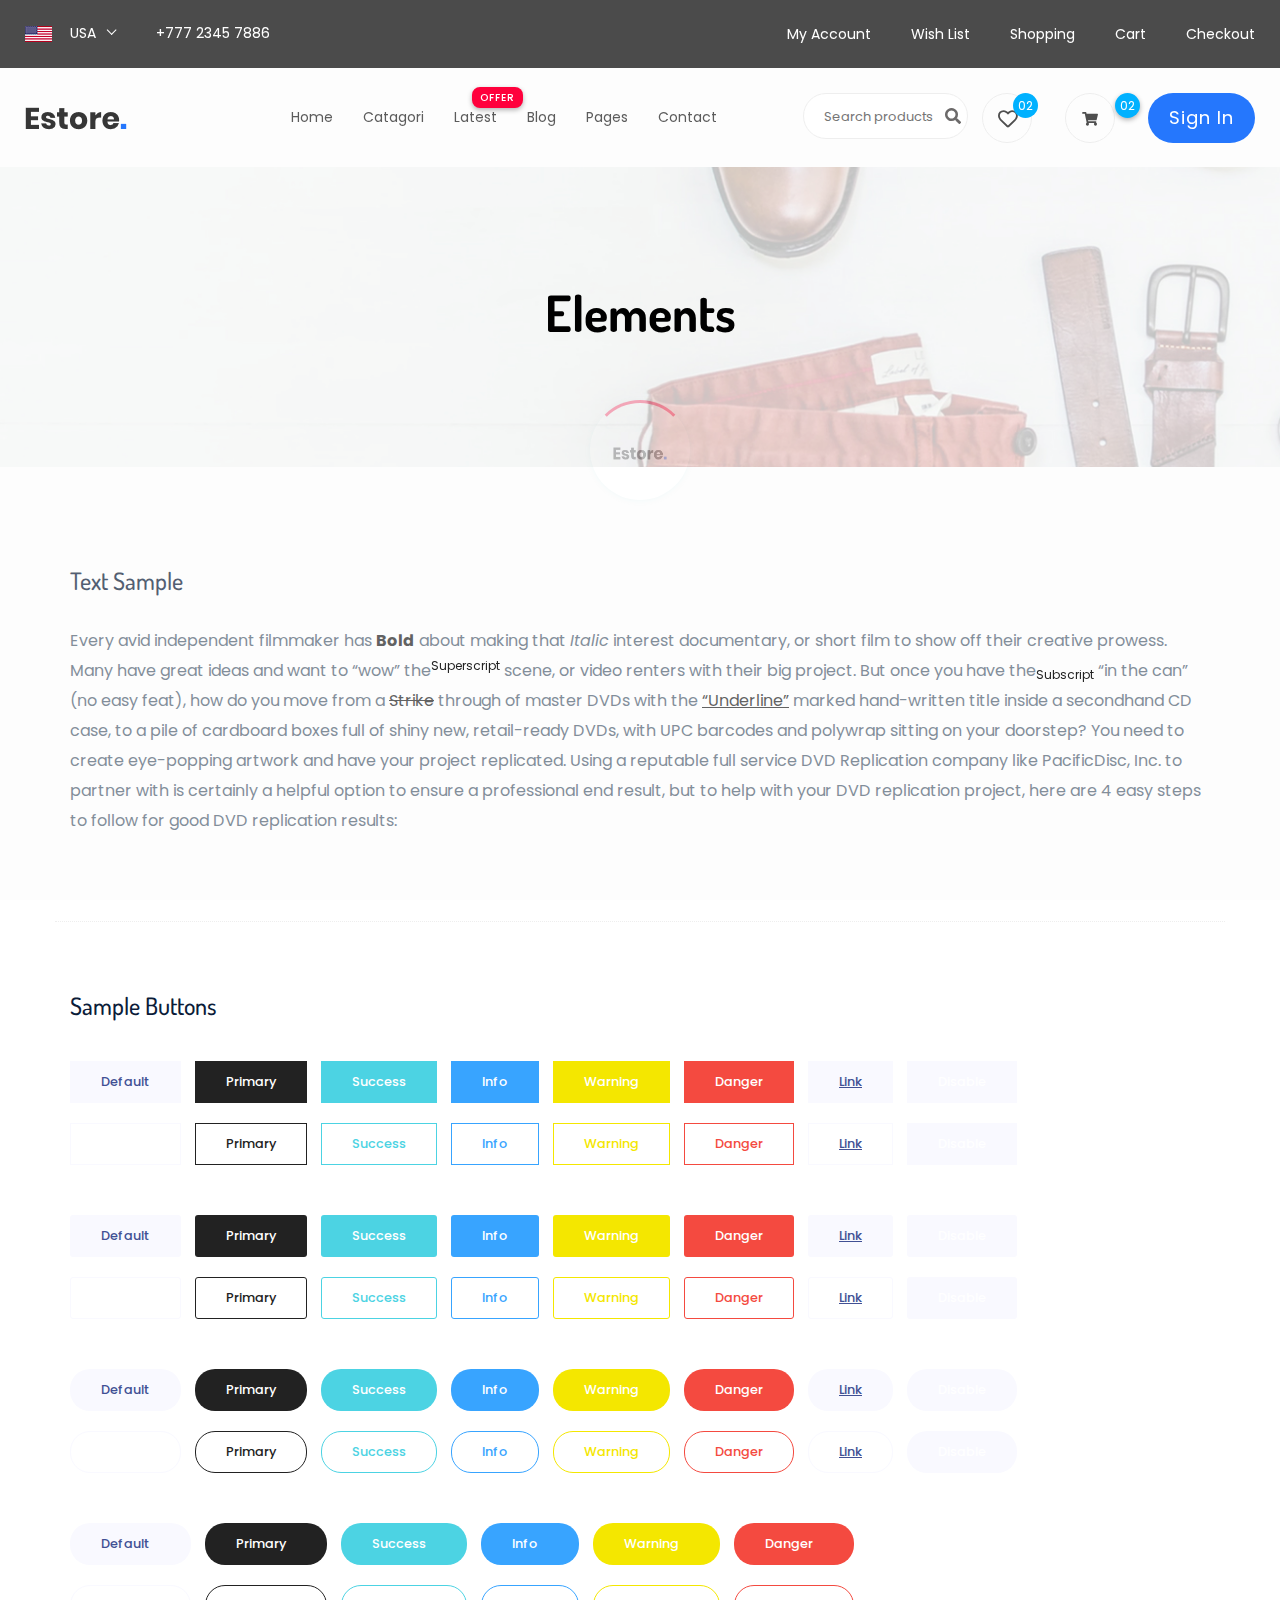
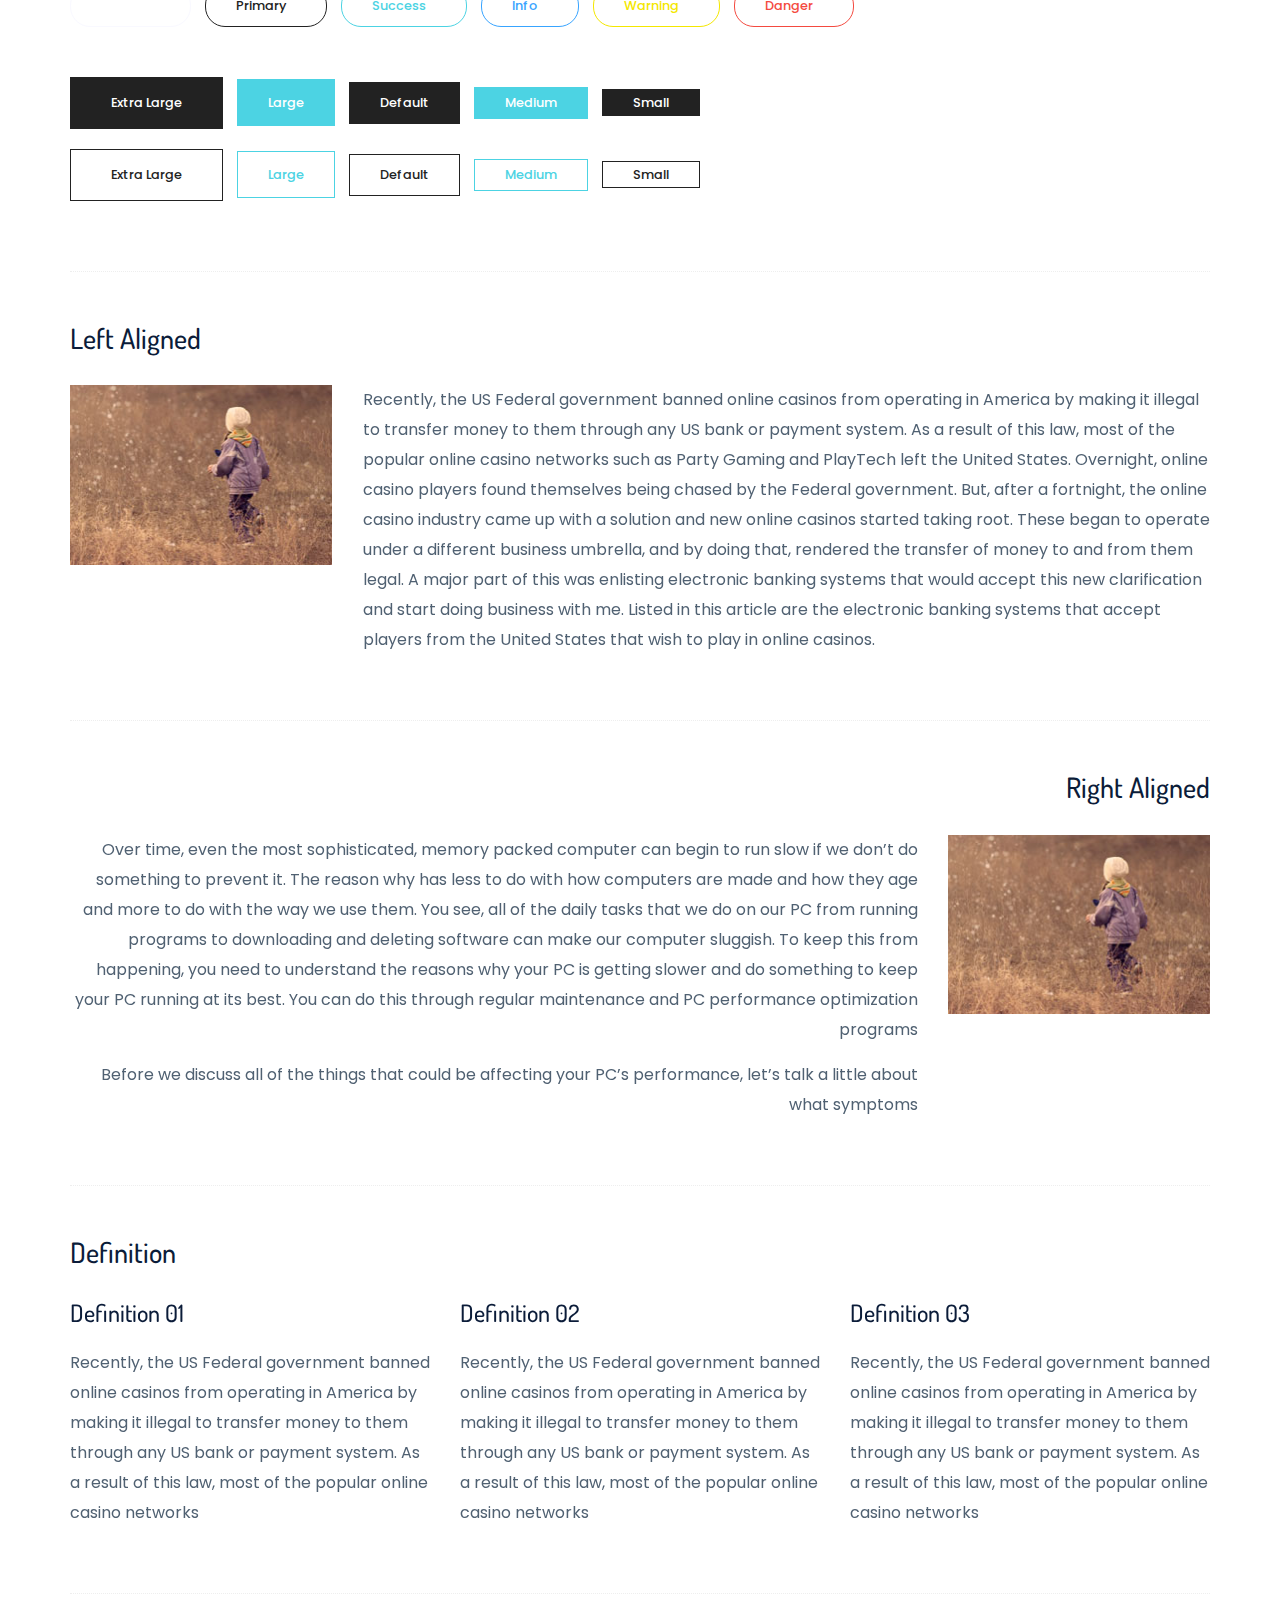
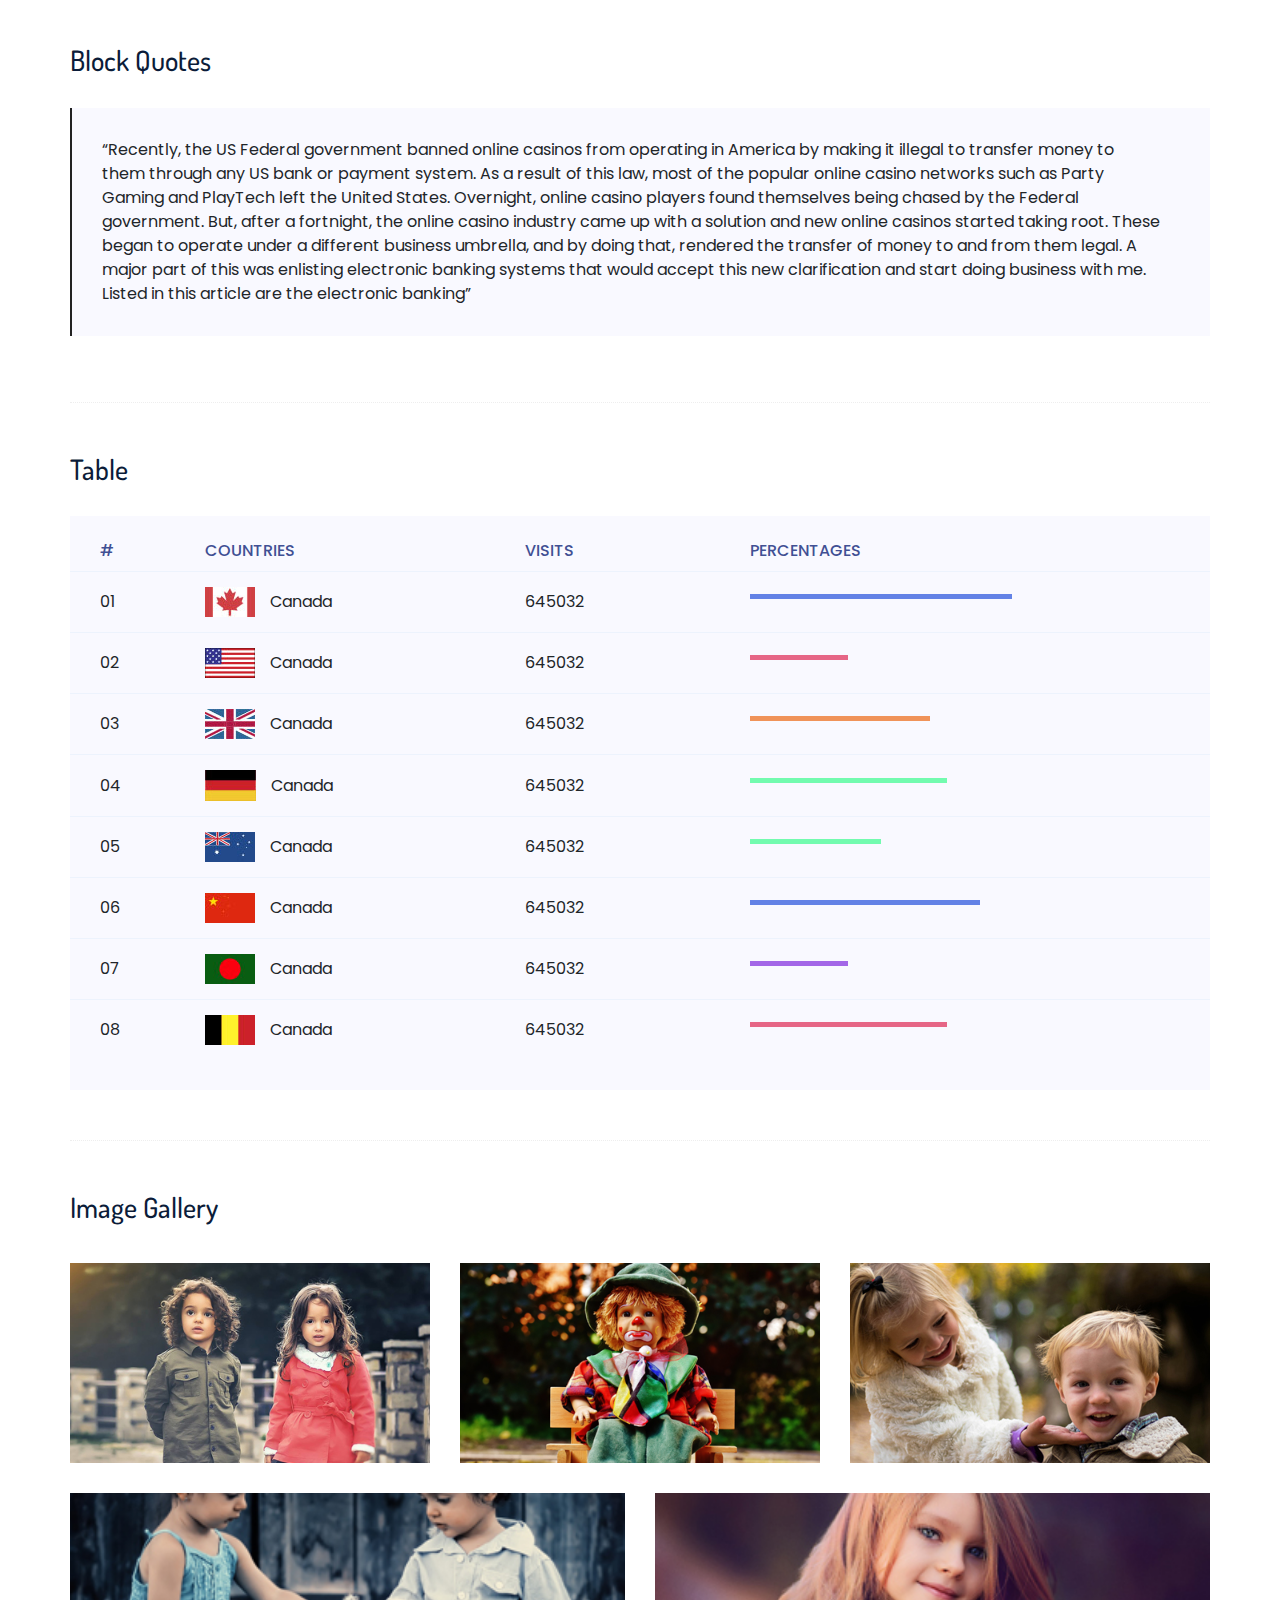
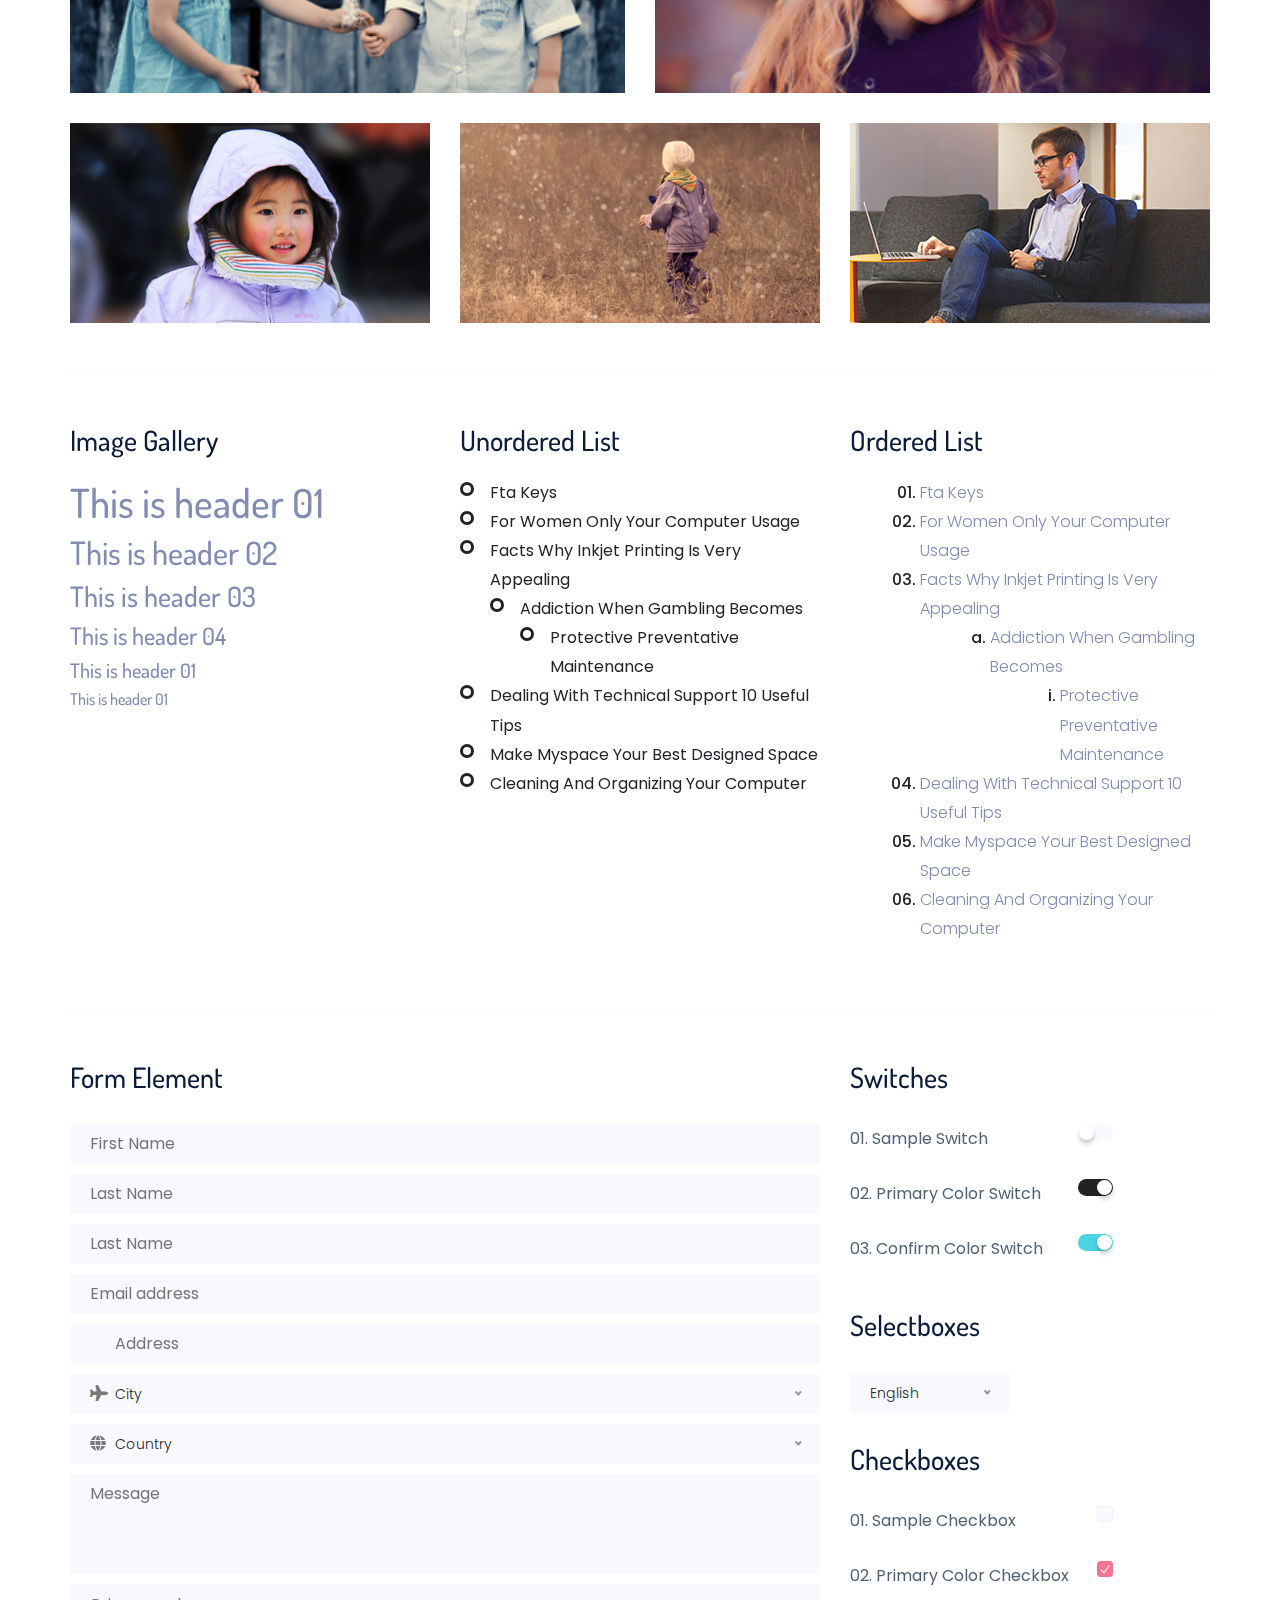
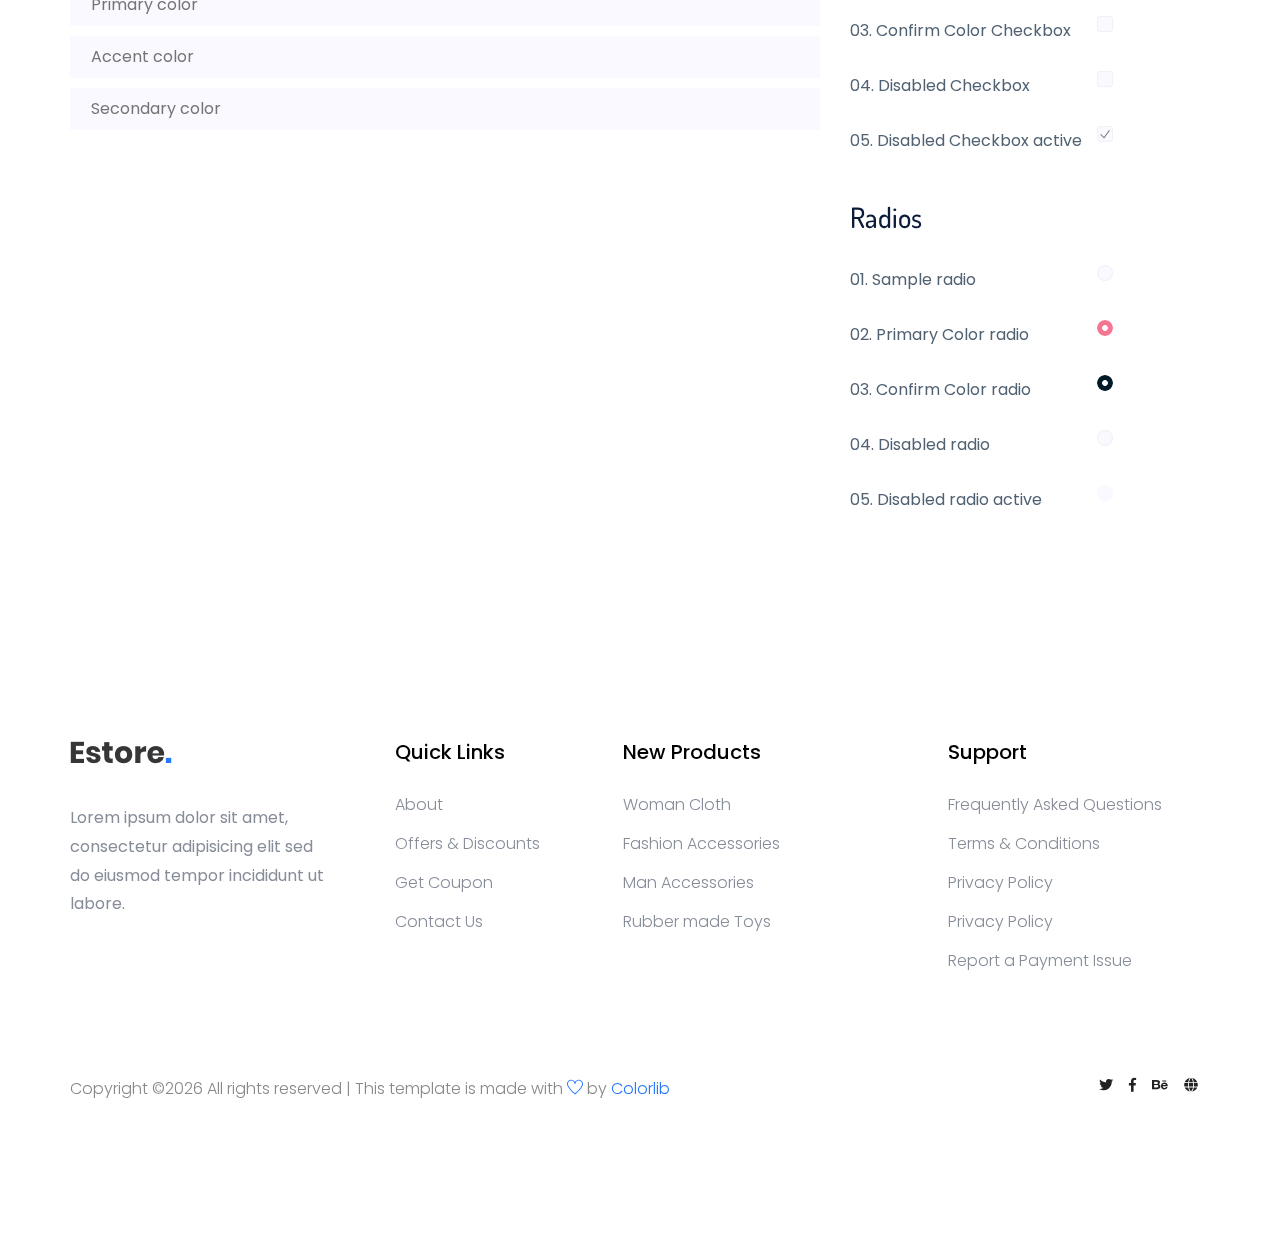
<file: elements.html>
<!doctype html>
<html class="no-js" lang="zxx">

<head>
	<meta charset="utf-8">
	<meta http-equiv="x-ua-compatible" content="ie=edge">
	<title>eCommerce HTML-5 Template </title>
	<meta name="description" content="">
	<meta name="viewport" content="width=device-width, initial-scale=1">
	<link rel="manifest" href="site.webmanifest">
	<link rel="shortcut icon" type="image/x-icon" href="assets/img/favicon.ico">

	<!-- CSS here -->
	<link rel="stylesheet" href="assets/css/bootstrap.min.css">
	<link rel="stylesheet" href="assets/css/owl.carousel.min.css">
	<link rel="stylesheet" href="assets/css/flaticon.css">
	<link rel="stylesheet" href="assets/css/slicknav.css">
	<link rel="stylesheet" href="assets/css/animate.min.css">
	<link rel="stylesheet" href="assets/css/magnific-popup.css">
	<link rel="stylesheet" href="assets/css/fontawesome-all.min.css">
	<link rel="stylesheet" href="assets/css/themify-icons.css">
	<link rel="stylesheet" href="assets/css/slick.css">
	<link rel="stylesheet" href="assets/css/nice-select.css">
	<link rel="stylesheet" href="assets/css/style.css">
</head>

<body>
	
    <!-- Preloader Start -->
    <div id="preloader-active">
        <div class="preloader d-flex align-items-center justify-content-center">
            <div class="preloader-inner position-relative">
                <div class="preloader-circle"></div>
                <div class="preloader-img pere-text">
                    <img src="assets/img/logo/logo.png" alt="">
                </div>
            </div>
        </div>
    </div>
    <!-- Preloader Start -->
	
    <header>
        <!-- Header Start -->
       <div class="header-area">
            <div class="main-header ">
                <div class="header-top top-bg d-none d-lg-block">
                   <div class="container-fluid">
                       <div class="col-xl-12">
                            <div class="row d-flex justify-content-between align-items-center">
                                <div class="header-info-left d-flex">
                                    <div class="flag">
                                        <img src="assets/img/icon/header_icon.png" alt="">
                                    </div>
                                    <div class="select-this">
                                        <form action="#">
                                            <div class="select-itms">
                                                <select name="select" id="select1">
                                                    <option value="">USA</option>
                                                    <option value="">SPN</option>
                                                    <option value="">CDA</option>
                                                    <option value="">USD</option>
                                                </select>
                                            </div>
                                        </form>
                                    </div>
                                    <ul class="contact-now">     
                                        <li>+777 2345 7886</li>
                                    </ul>
                                </div>
                                <div class="header-info-right">
                                   <ul>                                          
                                       <li><a href="login.html">My Account </a></li>
                                       <li><a href="product_list.html">Wish List  </a></li>
                                       <li><a href="cart.html">Shopping</a></li>
                                       <li><a href="cart.html">Cart</a></li>
                                       <li><a href="checkout.html">Checkout</a></li>
                                   </ul>
                                </div>
                            </div>
                       </div>
                   </div>
                </div>
               <div class="header-bottom  header-sticky">
                    <div class="container-fluid">
                        <div class="row align-items-center">
                            <!-- Logo -->
                            <div class="col-xl-1 col-lg-1 col-md-1 col-sm-3">
                                <div class="logo">
                                  <a href="index.html"><img src="assets/img/logo/logo.png" alt=""></a>
                                </div>
                            </div>
                            <div class="col-xl-6 col-lg-8 col-md-7 col-sm-5">
                                <!-- Main-menu -->
                                <div class="main-menu f-right d-none d-lg-block">
                                    <nav>                                                
                                        <ul id="navigation">                                                                                                                                     
                                            <li><a href="index.html">Home</a></li>
                                            <li><a href="Catagori.html">Catagori</a></li>
                                            <li class="hot"><a href="#">Latest</a>
                                                <ul class="submenu">
                                                    <li><a href="product_list.html"> Product list</a></li>
                                                    <li><a href="single-product.html"> Product Details</a></li>
                                                </ul>
                                            </li>
                                            <li><a href="blog.html">Blog</a>
                                                <ul class="submenu">
                                                    <li><a href="blog.html">Blog</a></li>
                                                    <li><a href="single-blog.html">Blog Details</a></li>
                                                </ul>
                                            </li>
                                            <li><a href="#">Pages</a>
                                                <ul class="submenu">
                                                    <li><a href="login.html">Login</a></li>
                                                    <li><a href="cart.html">Card</a></li>
                                                    <li><a href="elements.html">Element</a></li>
                                                    <li><a href="about.html">About</a></li>
                                                    <li><a href="confirmation.html">Confirmation</a></li>
                                                    <li><a href="cart.html">Shopping Cart</a></li>
                                                    <li><a href="checkout.html">Product Checkout</a></li>
                                                </ul>
                                            </li>
                                            <li><a href="contact.html">Contact</a></li>
                                        </ul>
                                    </nav>
                                </div>
                            </div> 
                            <div class="col-xl-5 col-lg-3 col-md-3 col-sm-3 fix-card">
                                <ul class="header-right f-right d-none d-lg-block d-flex justify-content-between">
                                    <li class="d-none d-xl-block">
                                        <div class="form-box f-right ">
                                            <input type="text" name="Search" placeholder="Search products">
                                            <div class="search-icon">
                                                <i class="fas fa-search special-tag"></i>
                                            </div>
                                        </div>
                                     </li>
                                    <li class=" d-none d-xl-block">
                                        <div class="favorit-items">
                                            <i class="far fa-heart"></i>
                                        </div>
                                    </li>
                                    <li>
                                        <div class="shopping-card">
                                            <a href="cart.html"><i class="fas fa-shopping-cart"></i></a>
                                        </div>
                                    </li>
                                   <li class="d-none d-lg-block"> <a href="#" class="btn header-btn">Sign in</a></li>
                                </ul>
                            </div>
                            <!-- Mobile Menu -->
                            <div class="col-12">
                                <div class="mobile_menu d-block d-lg-none"></div>
                            </div>
                        </div>
                    </div>
               </div>
            </div>
       </div>
        <!-- Header End -->
    </header>
	
	<!-- slider Area Start-->
	<div class="slider-area ">
		<!-- Mobile Menu -->
		<div class="single-slider slider-height2 d-flex align-items-center" data-background="assets/img/hero/category.jpg">
			<div class="container">
				<div class="row">
					<div class="col-xl-12">
						<div class="hero-cap text-center">
							<h2>Elements</h2>
						</div>
					</div>
				</div>
			</div>
		</div>
	</div>
	<!-- slider Area End-->

	<!-- Start Sample Area -->
	<section class="sample-text-area">
		<div class="container box_1170">
			<h3 class="text-heading">Text Sample</h3>
			<p class="sample-text">
				Every avid independent filmmaker has <b>Bold</b> about making that <i>Italic</i> interest documentary,
				or short
				film to show off their creative prowess. Many have great ideas and want to “wow”
				the<sup>Superscript</sup> scene,
				or video renters with their big project. But once you have the<sub>Subscript</sub> “in the can” (no easy
				feat), how
				do you move from a <del>Strike</del> through of master DVDs with the <u>“Underline”</u> marked
				hand-written title
				inside a secondhand CD case, to a pile of cardboard boxes full of shiny new, retail-ready DVDs, with UPC
				barcodes
				and polywrap sitting on your doorstep? You need to create eye-popping artwork and have your project
				replicated.
				Using a reputable full service DVD Replication company like PacificDisc, Inc. to partner with is
				certainly a
				helpful option to ensure a professional end result, but to help with your DVD replication project, here
				are 4 easy
				steps to follow for good DVD replication results:

			</p>
		</div>
	</section>
	<!-- End Sample Area -->

	<!-- Start Button -->
	<section class="button-area">
		<div class="container box_1170 border-top-generic">
			<h3 class="text-heading">Sample Buttons</h3>
			<div class="button-group-area">
				<a href="#" class="genric-btn default">Default</a>
				<a href="#" class="genric-btn primary">Primary</a>
				<a href="#" class="genric-btn success">Success</a>
				<a href="#" class="genric-btn info">Info</a>
				<a href="#" class="genric-btn warning">Warning</a>
				<a href="#" class="genric-btn danger">Danger</a>
				<a href="#" class="genric-btn link">Link</a>
				<a href="#" class="genric-btn disable">Disable</a>
			</div>
			<div class="button-group-area mt-10">
				<a href="#" class="genric-btn default-border">Default</a>
				<a href="#" class="genric-btn primary-border">Primary</a>
				<a href="#" class="genric-btn success-border">Success</a>
				<a href="#" class="genric-btn info-border">Info</a>
				<a href="#" class="genric-btn warning-border">Warning</a>
				<a href="#" class="genric-btn danger-border">Danger</a>
				<a href="#" class="genric-btn link-border">Link</a>
				<a href="#" class="genric-btn disable">Disable</a>
			</div>
			<div class="button-group-area mt-40">
				<a href="#" class="genric-btn default radius">Default</a>
				<a href="#" class="genric-btn primary radius">Primary</a>
				<a href="#" class="genric-btn success radius">Success</a>
				<a href="#" class="genric-btn info radius">Info</a>
				<a href="#" class="genric-btn warning radius">Warning</a>
				<a href="#" class="genric-btn danger radius">Danger</a>
				<a href="#" class="genric-btn link radius">Link</a>
				<a href="#" class="genric-btn disable radius">Disable</a>
			</div>
			<div class="button-group-area mt-10">
				<a href="#" class="genric-btn default-border radius">Default</a>
				<a href="#" class="genric-btn primary-border radius">Primary</a>
				<a href="#" class="genric-btn success-border radius">Success</a>
				<a href="#" class="genric-btn info-border radius">Info</a>
				<a href="#" class="genric-btn warning-border radius">Warning</a>
				<a href="#" class="genric-btn danger-border radius">Danger</a>
				<a href="#" class="genric-btn link-border radius">Link</a>
				<a href="#" class="genric-btn disable radius">Disable</a>
			</div>
			<div class="button-group-area mt-40">
				<a href="#" class="genric-btn default circle">Default</a>
				<a href="#" class="genric-btn primary circle">Primary</a>
				<a href="#" class="genric-btn success circle">Success</a>
				<a href="#" class="genric-btn info circle">Info</a>
				<a href="#" class="genric-btn warning circle">Warning</a>
				<a href="#" class="genric-btn danger circle">Danger</a>
				<a href="#" class="genric-btn link circle">Link</a>
				<a href="#" class="genric-btn disable circle">Disable</a>
			</div>
			<div class="button-group-area mt-10">
				<a href="#" class="genric-btn default-border circle">Default</a>
				<a href="#" class="genric-btn primary-border circle">Primary</a>
				<a href="#" class="genric-btn success-border circle">Success</a>
				<a href="#" class="genric-btn info-border circle">Info</a>
				<a href="#" class="genric-btn warning-border circle">Warning</a>
				<a href="#" class="genric-btn danger-border circle">Danger</a>
				<a href="#" class="genric-btn link-border circle">Link</a>
				<a href="#" class="genric-btn disable circle">Disable</a>
			</div>
			<div class="button-group-area mt-40">
				<a href="#" class="genric-btn default circle arrow">Default<span class="lnr lnr-arrow-right"></span></a>
				<a href="#" class="genric-btn primary circle arrow">Primary<span class="lnr lnr-arrow-right"></span></a>
				<a href="#" class="genric-btn success circle arrow">Success<span class="lnr lnr-arrow-right"></span></a>
				<a href="#" class="genric-btn info circle arrow">Info<span class="lnr lnr-arrow-right"></span></a>
				<a href="#" class="genric-btn warning circle arrow">Warning<span class="lnr lnr-arrow-right"></span></a>
				<a href="#" class="genric-btn danger circle arrow">Danger<span class="lnr lnr-arrow-right"></span></a>
			</div>
			<div class="button-group-area mt-10">
				<a href="#" class="genric-btn default-border circle arrow">Default<span
						class="lnr lnr-arrow-right"></span></a>
				<a href="#" class="genric-btn primary-border circle arrow">Primary<span
						class="lnr lnr-arrow-right"></span></a>
				<a href="#" class="genric-btn success-border circle arrow">Success<span
						class="lnr lnr-arrow-right"></span></a>
				<a href="#" class="genric-btn info-border circle arrow">Info<span
						class="lnr lnr-arrow-right"></span></a>
				<a href="#" class="genric-btn warning-border circle arrow">Warning<span
						class="lnr lnr-arrow-right"></span></a>
				<a href="#" class="genric-btn danger-border circle arrow">Danger<span
						class="lnr lnr-arrow-right"></span></a>
			</div>
			<div class="button-group-area mt-40">
				<a href="#" class="genric-btn primary e-large">Extra Large</a>
				<a href="#" class="genric-btn success large">Large</a>
				<a href="#" class="genric-btn primary">Default</a>
				<a href="#" class="genric-btn success medium">Medium</a>
				<a href="#" class="genric-btn primary small">Small</a>
			</div>
			<div class="button-group-area mt-10">
				<a href="#" class="genric-btn primary-border e-large">Extra Large</a>
				<a href="#" class="genric-btn success-border large">Large</a>
				<a href="#" class="genric-btn primary-border">Default</a>
				<a href="#" class="genric-btn success-border medium">Medium</a>
				<a href="#" class="genric-btn primary-border small">Small</a>
			</div>
		</div>
	</section>
	<!-- End Button -->

	<!-- Start Align Area -->
	<div class="whole-wrap">
		<div class="container box_1170">
			<div class="section-top-border">
				<h3 class="mb-30">Left Aligned</h3>
				<div class="row">
					<div class="col-md-3">
						<img src="assets/img/elements/d.jpg" alt="" class="img-fluid">
					</div>
					<div class="col-md-9 mt-sm-20">
						<p>Recently, the US Federal government banned online casinos from operating in America by making
							it illegal to
							transfer money to them through any US bank or payment system. As a result of this law, most
							of the popular
							online casino networks such as Party Gaming and PlayTech left the United States. Overnight,
							online casino
							players found themselves being chased by the Federal government. But, after a fortnight, the
							online casino
							industry came up with a solution and new online casinos started taking root. These began to
							operate under a
							different business umbrella, and by doing that, rendered the transfer of money to and from
							them legal. A major
							part of this was enlisting electronic banking systems that would accept this new
							clarification and start doing
							business with me. Listed in this article are the electronic banking systems that accept
							players from the United
							States that wish to play in online casinos.</p>
					</div>
				</div>
			</div>
			<div class="section-top-border text-right">
				<h3 class="mb-30">Right Aligned</h3>
				<div class="row">
					<div class="col-md-9">
						<p class="text-right">Over time, even the most sophisticated, memory packed computer can begin
							to run slow if we
							don’t do something to prevent it. The reason why has less to do with how computers are made
							and how they age and
							more to do with the way we use them. You see, all of the daily tasks that we do on our PC
							from running programs
							to downloading and deleting software can make our computer sluggish. To keep this from
							happening, you need to
							understand the reasons why your PC is getting slower and do something to keep your PC
							running at its best. You
							can do this through regular maintenance and PC performance optimization programs</p>
						<p class="text-right">Before we discuss all of the things that could be affecting your PC’s
							performance, let’s
							talk a little about what symptoms</p>
					</div>
					<div class="col-md-3">
						<img src="assets/img/elements/d.jpg" alt="" class="img-fluid">
					</div>
				</div>
			</div>
			<div class="section-top-border">
				<h3 class="mb-30">Definition</h3>
				<div class="row">
					<div class="col-md-4">
						<div class="single-defination">
							<h4 class="mb-20">Definition 01</h4>
							<p>Recently, the US Federal government banned online casinos from operating in America by
								making it illegal to
								transfer money to them through any US bank or payment system. As a result of this law,
								most of the popular
								online casino networks</p>
						</div>
					</div>
					<div class="col-md-4">
						<div class="single-defination">
							<h4 class="mb-20">Definition 02</h4>
							<p>Recently, the US Federal government banned online casinos from operating in America by
								making it illegal to
								transfer money to them through any US bank or payment system. As a result of this law,
								most of the popular
								online casino networks</p>
						</div>
					</div>
					<div class="col-md-4">
						<div class="single-defination">
							<h4 class="mb-20">Definition 03</h4>
							<p>Recently, the US Federal government banned online casinos from operating in America by
								making it illegal to
								transfer money to them through any US bank or payment system. As a result of this law,
								most of the popular
								online casino networks</p>
						</div>
					</div>
				</div>
			</div>
			<div class="section-top-border">
				<h3 class="mb-30">Block Quotes</h3>
				<div class="row">
					<div class="col-lg-12">
						<blockquote class="generic-blockquote">
							“Recently, the US Federal government banned online casinos from operating in America by
							making it illegal to
							transfer money to them through any US bank or payment system. As a result of this law, most
							of the popular
							online casino networks such as Party Gaming and PlayTech left the United States. Overnight,
							online casino
							players found themselves being chased by the Federal government. But, after a fortnight, the
							online casino
							industry came up with a solution and new online casinos started taking root. These began to
							operate under a
							different business umbrella, and by doing that, rendered the transfer of money to and from
							them legal. A major
							part of this was enlisting electronic banking systems that would accept this new
							clarification and start doing
							business with me. Listed in this article are the electronic banking”
						</blockquote>
					</div>
				</div>
			</div>
			<div class="section-top-border">
				<h3 class="mb-30">Table</h3>
				<div class="progress-table-wrap">
					<div class="progress-table">
						<div class="table-head">
							<div class="serial">#</div>
							<div class="country">Countries</div>
							<div class="visit">Visits</div>
							<div class="percentage">Percentages</div>
						</div>
						<div class="table-row">
							<div class="serial">01</div>
							<div class="country"> <img src="assets/img/elements/f1.jpg" alt="flag">Canada</div>
							<div class="visit">645032</div>
							<div class="percentage">
								<div class="progress">
									<div class="progress-bar color-1" role="progressbar" style="width: 80%"
										aria-valuenow="80" aria-valuemin="0" aria-valuemax="100"></div>
								</div>
							</div>
						</div>
						<div class="table-row">
							<div class="serial">02</div>
							<div class="country"> <img src="assets/img/elements/f2.jpg" alt="flag">Canada</div>
							<div class="visit">645032</div>
							<div class="percentage">
								<div class="progress">
									<div class="progress-bar color-2" role="progressbar" style="width: 30%"
										aria-valuenow="30" aria-valuemin="0" aria-valuemax="100"></div>
								</div>
							</div>
						</div>
						<div class="table-row">
							<div class="serial">03</div>
							<div class="country"> <img src="assets/img/elements/f3.jpg" alt="flag">Canada</div>
							<div class="visit">645032</div>
							<div class="percentage">
								<div class="progress">
									<div class="progress-bar color-3" role="progressbar" style="width: 55%"
										aria-valuenow="55" aria-valuemin="0" aria-valuemax="100"></div>
								</div>
							</div>
						</div>
						<div class="table-row">
							<div class="serial">04</div>
							<div class="country"> <img src="assets/img/elements/f4.jpg" alt="flag">Canada</div>
							<div class="visit">645032</div>
							<div class="percentage">
								<div class="progress">
									<div class="progress-bar color-4" role="progressbar" style="width: 60%"
										aria-valuenow="60" aria-valuemin="0" aria-valuemax="100"></div>
								</div>
							</div>
						</div>
						<div class="table-row">
							<div class="serial">05</div>
							<div class="country"> <img src="assets/img/elements/f5.jpg" alt="flag">Canada</div>
							<div class="visit">645032</div>
							<div class="percentage">
								<div class="progress">
									<div class="progress-bar color-5" role="progressbar" style="width: 40%"
										aria-valuenow="40" aria-valuemin="0" aria-valuemax="100"></div>
								</div>
							</div>
						</div>
						<div class="table-row">
							<div class="serial">06</div>
							<div class="country"> <img src="assets/img/elements/f6.jpg" alt="flag">Canada</div>
							<div class="visit">645032</div>
							<div class="percentage">
								<div class="progress">
									<div class="progress-bar color-6" role="progressbar" style="width: 70%"
										aria-valuenow="70" aria-valuemin="0" aria-valuemax="100"></div>
								</div>
							</div>
						</div>
						<div class="table-row">
							<div class="serial">07</div>
							<div class="country"> <img src="assets/img/elements/f7.jpg" alt="flag">Canada</div>
							<div class="visit">645032</div>
							<div class="percentage">
								<div class="progress">
									<div class="progress-bar color-7" role="progressbar" style="width: 30%"
										aria-valuenow="30" aria-valuemin="0" aria-valuemax="100"></div>
								</div>
							</div>
						</div>
						<div class="table-row">
							<div class="serial">08</div>
							<div class="country"> <img src="assets/img/elements/f8.jpg" alt="flag">Canada</div>
							<div class="visit">645032</div>
							<div class="percentage">
								<div class="progress">
									<div class="progress-bar color-8" role="progressbar" style="width: 60%"
										aria-valuenow="60" aria-valuemin="0" aria-valuemax="100"></div>
								</div>
							</div>
						</div>
					</div>
				</div>
			</div>
			<div class="section-top-border">
				<h3>Image Gallery</h3>
				<div class="row gallery-item">
					<div class="col-md-4">
						<a href="assets/img/elements/g1.jpg" class="img-pop-up">
							<div class="single-gallery-image" style="background: url(assets/img/elements/g1.jpg);"></div>
						</a>
					</div>
					<div class="col-md-4">
						<a href="assets/img/elements/g2.jpg" class="img-pop-up">
							<div class="single-gallery-image" style="background: url(assets/img/elements/g2.jpg);"></div>
						</a>
					</div>
					<div class="col-md-4">
						<a href="assets/img/elements/g3.jpg" class="img-pop-up">
							<div class="single-gallery-image" style="background: url(assets/img/elements/g3.jpg);"></div>
						</a>
					</div>
					<div class="col-md-6">
						<a href="assets/img/elements/g4.jpg" class="img-pop-up">
							<div class="single-gallery-image" style="background: url(assets/img/elements/g4.jpg);"></div>
						</a>
					</div>
					<div class="col-md-6">
						<a href="assets/img/elements/g5.jpg" class="img-pop-up">
							<div class="single-gallery-image" style="background: url(assets/img/elements/g5.jpg);"></div>
						</a>
					</div>
					<div class="col-md-4">
						<a href="assets/img/elements/g6.jpg" class="img-pop-up">
							<div class="single-gallery-image" style="background: url(assets/img/elements/g6.jpg);"></div>
						</a>
					</div>
					<div class="col-md-4">
						<a href="assets/img/elements/g7.jpg" class="img-pop-up">
							<div class="single-gallery-image" style="background: url(assets/img/elements/g7.jpg);"></div>
						</a>
					</div>
					<div class="col-md-4">
						<a href="assets/img/elements/g8.jpg" class="img-pop-up">
							<div class="single-gallery-image" style="background: url(assets/img/elements/g8.jpg);"></div>
						</a>
					</div>
				</div>
			</div>
			<div class="section-top-border">
				<div class="row">
					<div class="col-md-4">
						<h3 class="mb-20">Image Gallery</h3>
						<div class="typography">
							<h1>This is header 01</h1>
							<h2>This is header 02</h2>
							<h3>This is header 03</h3>
							<h4>This is header 04</h4>
							<h5>This is header 01</h5>
							<h6>This is header 01</h6>
						</div>
					</div>
					<div class="col-md-4 mt-sm-30">
						<h3 class="mb-20">Unordered List</h3>
						<div class="">
							<ul class="unordered-list">
								<li>Fta Keys</li>
								<li>For Women Only Your Computer Usage</li>
								<li>Facts Why Inkjet Printing Is Very Appealing
									<ul>
										<li>Addiction When Gambling Becomes
											<ul>
												<li>Protective Preventative Maintenance</li>
											</ul>
										</li>
									</ul>
								</li>
								<li>Dealing With Technical Support 10 Useful Tips</li>
								<li>Make Myspace Your Best Designed Space</li>
								<li>Cleaning And Organizing Your Computer</li>
							</ul>
						</div>
					</div>
					<div class="col-md-4 mt-sm-30">
						<h3 class="mb-20">Ordered List</h3>
						<div class="">
							<ol class="ordered-list">
								<li><span>Fta Keys</span></li>
								<li><span>For Women Only Your Computer Usage</span></li>
								<li><span>Facts Why Inkjet Printing Is Very Appealing</span>
									<ol class="ordered-list-alpha">
										<li><span>Addiction When Gambling Becomes</span>
											<ol class="ordered-list-roman">
												<li><span>Protective Preventative Maintenance</span></li>
											</ol>
										</li>
									</ol>
								</li>
								<li><span>Dealing With Technical Support 10 Useful Tips</span></li>
								<li><span>Make Myspace Your Best Designed Space</span></li>
								<li><span>Cleaning And Organizing Your Computer</span></li>
							</ol>
						</div>
					</div>
				</div>
			</div>
			<div class="section-top-border">
				<div class="row">
					<div class="col-lg-8 col-md-8">
						<h3 class="mb-30">Form Element</h3>
						<form action="#">
							<div class="mt-10">
								<input type="text" name="first_name" placeholder="First Name"
									onfocus="this.placeholder = ''" onblur="this.placeholder = 'First Name'" required
									class="single-input">
							</div>
							<div class="mt-10">
								<input type="text" name="last_name" placeholder="Last Name"
									onfocus="this.placeholder = ''" onblur="this.placeholder = 'Last Name'" required
									class="single-input">
							</div>
							<div class="mt-10">
								<input type="text" name="last_name" placeholder="Last Name"
									onfocus="this.placeholder = ''" onblur="this.placeholder = 'Last Name'" required
									class="single-input">
							</div>
							<div class="mt-10">
								<input type="email" name="EMAIL" placeholder="Email address"
									onfocus="this.placeholder = ''" onblur="this.placeholder = 'Email address'" required
									class="single-input">
							</div>
							<div class="input-group-icon mt-10">
								<div class="icon"><i class="fa fa-thumb-tack" aria-hidden="true"></i></div>
								<input type="text" name="address" placeholder="Address" onfocus="this.placeholder = ''"
									onblur="this.placeholder = 'Address'" required class="single-input">
							</div>
							<div class="input-group-icon mt-10">
								<div class="icon"><i class="fa fa-plane" aria-hidden="true"></i></div>
								<div class="form-select" id="default-select"">
											<select>
												<option value=" 1">City</option>
									<option value="1">Dhaka</option>
									<option value="1">Dilli</option>
									<option value="1">Newyork</option>
									<option value="1">Islamabad</option>
									</select>
								</div>
							</div>
							<div class="input-group-icon mt-10">
								<div class="icon"><i class="fa fa-globe" aria-hidden="true"></i></div>
								<div class="form-select" id="default-select"">
											<select>
												<option value=" 1">Country</option>
									<option value="1">Bangladesh</option>
									<option value="1">India</option>
									<option value="1">England</option>
									<option value="1">Srilanka</option>
									</select>
								</div>
							</div>

							<div class="mt-10">
								<textarea class="single-textarea" placeholder="Message" onfocus="this.placeholder = ''"
									onblur="this.placeholder = 'Message'" required></textarea>
							</div>
							<!-- For Gradient Border Use -->
							<!-- <div class="mt-10">
										<div class="primary-input">
											<input id="primary-input" type="text" name="first_name" placeholder="Primary color" onfocus="this.placeholder = ''" onblur="this.placeholder = 'Primary color'">
											<label for="primary-input"></label>
										</div>
									</div> -->
							<div class="mt-10">
								<input type="text" name="first_name" placeholder="Primary color"
									onfocus="this.placeholder = ''" onblur="this.placeholder = 'Primary color'" required
									class="single-input-primary">
							</div>
							<div class="mt-10">
								<input type="text" name="first_name" placeholder="Accent color"
									onfocus="this.placeholder = ''" onblur="this.placeholder = 'Accent color'" required
									class="single-input-accent">
							</div>
							<div class="mt-10">
								<input type="text" name="first_name" placeholder="Secondary color"
									onfocus="this.placeholder = ''" onblur="this.placeholder = 'Secondary color'"
									required class="single-input-secondary">
							</div>
						</form>
					</div>
					<div class="col-lg-3 col-md-4 mt-sm-30">
						<div class="single-element-widget">
							<h3 class="mb-30">Switches</h3>
							<div class="switch-wrap d-flex justify-content-between">
								<p>01. Sample Switch</p>
								<div class="primary-switch">
									<input type="checkbox" id="default-switch">
									<label for="default-switch"></label>
								</div>
							</div>
							<div class="switch-wrap d-flex justify-content-between">
								<p>02. Primary Color Switch</p>
								<div class="primary-switch">
									<input type="checkbox" id="primary-switch" checked>
									<label for="primary-switch"></label>
								</div>
							</div>
							<div class="switch-wrap d-flex justify-content-between">
								<p>03. Confirm Color Switch</p>
								<div class="confirm-switch">
									<input type="checkbox" id="confirm-switch" checked>
									<label for="confirm-switch"></label>
								</div>
							</div>
						</div>
						<div class="single-element-widget mt-30">
							<h3 class="mb-30">Selectboxes</h3>
							<div class="default-select" id="default-select"">
										<select>
											<option value=" 1">English</option>
								<option value="1">Spanish</option>
								<option value="1">Arabic</option>
								<option value="1">Portuguise</option>
								<option value="1">Bengali</option>
								</select>
							</div>
						</div>
						<div class="single-element-widget mt-30">
							<h3 class="mb-30">Checkboxes</h3>
							<div class="switch-wrap d-flex justify-content-between">
								<p>01. Sample Checkbox</p>
								<div class="primary-checkbox">
									<input type="checkbox" id="default-checkbox">
									<label for="default-checkbox"></label>
								</div>
							</div>
							<div class="switch-wrap d-flex justify-content-between">
								<p>02. Primary Color Checkbox</p>
								<div class="primary-checkbox">
									<input type="checkbox" id="primary-checkbox" checked>
									<label for="primary-checkbox"></label>
								</div>
							</div>
							<div class="switch-wrap d-flex justify-content-between">
								<p>03. Confirm Color Checkbox</p>
								<div class="confirm-checkbox">
									<input type="checkbox" id="confirm-checkbox">
									<label for="confirm-checkbox"></label>
								</div>
							</div>
							<div class="switch-wrap d-flex justify-content-between">
								<p>04. Disabled Checkbox</p>
								<div class="disabled-checkbox">
									<input type="checkbox" id="disabled-checkbox" disabled>
									<label for="disabled-checkbox"></label>
								</div>
							</div>
							<div class="switch-wrap d-flex justify-content-between">
								<p>05. Disabled Checkbox active</p>
								<div class="disabled-checkbox">
									<input type="checkbox" id="disabled-checkbox-active" checked disabled>
									<label for="disabled-checkbox-active"></label>
								</div>
							</div>
						</div>
						<div class="single-element-widget mt-30">
							<h3 class="mb-30">Radios</h3>
							<div class="switch-wrap d-flex justify-content-between">
								<p>01. Sample radio</p>
								<div class="primary-radio">
									<input type="checkbox" id="default-radio">
									<label for="default-radio"></label>
								</div>
							</div>
							<div class="switch-wrap d-flex justify-content-between">
								<p>02. Primary Color radio</p>
								<div class="primary-radio">
									<input type="checkbox" id="primary-radio" checked>
									<label for="primary-radio"></label>
								</div>
							</div>
							<div class="switch-wrap d-flex justify-content-between">
								<p>03. Confirm Color radio</p>
								<div class="confirm-radio">
									<input type="checkbox" id="confirm-radio" checked>
									<label for="confirm-radio"></label>
								</div>
							</div>
							<div class="switch-wrap d-flex justify-content-between">
								<p>04. Disabled radio</p>
								<div class="disabled-radio">
									<input type="checkbox" id="disabled-radio" disabled>
									<label for="disabled-radio"></label>
								</div>
							</div>
							<div class="switch-wrap d-flex justify-content-between">
								<p>05. Disabled radio active</p>
								<div class="disabled-radio">
									<input type="checkbox" id="disabled-radio-active" checked disabled>
									<label for="disabled-radio-active"></label>
								</div>
							</div>
						</div>
					</div>
				</div>
			</div>
		</div>
	</div>
	<!-- End Align Area -->

	<footer>
		<!-- Footer Start-->
		<div class="footer-area footer-padding">
			<div class="container">
				<div class="row d-flex justify-content-between">
					<div class="col-xl-3 col-lg-3 col-md-5 col-sm-6">
					   <div class="single-footer-caption mb-50">
						 <div class="single-footer-caption mb-30">
							  <!-- logo -->
							 <div class="footer-logo">
								 <a href="index.html"><img src="assets/img/logo/logo2_footer.png" alt=""></a>
							 </div>
							 <div class="footer-tittle">
								 <div class="footer-pera">
									 <p>Lorem ipsum dolor sit amet, consectetur adipisicing elit sed do eiusmod tempor incididunt ut labore.</p>
								</div>
							 </div>
						 </div>
					   </div>
					</div>
					<div class="col-xl-2 col-lg-3 col-md-3 col-sm-5">
						<div class="single-footer-caption mb-50">
							<div class="footer-tittle">
								<h4>Quick Links</h4>
								<ul>
									<li><a href="#">About</a></li>
									<li><a href="#"> Offers & Discounts</a></li>
									<li><a href="#"> Get Coupon</a></li>
									<li><a href="#">  Contact Us</a></li>
								</ul>
							</div>
						</div>
					</div>
					<div class="col-xl-3 col-lg-3 col-md-4 col-sm-7">
						<div class="single-footer-caption mb-50">
							<div class="footer-tittle">
								<h4>New Products</h4>
								<ul>
									<li><a href="#">Woman Cloth</a></li>
									<li><a href="#">Fashion Accessories</a></li>
									<li><a href="#"> Man Accessories</a></li>
									<li><a href="#"> Rubber made Toys</a></li>
								</ul>
							</div>
						</div>
					</div>
					<div class="col-xl-3 col-lg-3 col-md-5 col-sm-7">
						<div class="single-footer-caption mb-50">
							<div class="footer-tittle">
								<h4>Support</h4>
								<ul>
								 <li><a href="#">Frequently Asked Questions</a></li>
								 <li><a href="#">Terms & Conditions</a></li>
								 <li><a href="#">Privacy Policy</a></li>
								 <li><a href="#">Privacy Policy</a></li>
								 <li><a href="#">Report a Payment Issue</a></li>
							 </ul>
							</div>
						</div>
					</div>
				</div>
				<!-- Footer bottom -->
				<div class="row">
				 <div class="col-xl-7 col-lg-7 col-md-7">
					 <div class="footer-copy-right">
						 <p><!-- Link back to Colorlib can't be removed. Template is licensed under CC BY 3.0. -->
  Copyright &copy;<script>document.write(new Date().getFullYear());</script> All rights reserved | This template is made with <i class="ti-heart" aria-hidden="true"></i> by <a href="https://colorlib.com" target="_blank">Colorlib</a>
  <!-- Link back to Colorlib can't be removed. Template is licensed under CC BY 3.0. --></p>                 </div>
				 </div>
				  <div class="col-xl-5 col-lg-5 col-md-5">
					 <div class="footer-copy-right f-right">
						 <!-- social -->
						 <div class="footer-social">
							 <a href="#"><i class="fab fa-twitter"></i></a>
							 <a href="#"><i class="fab fa-facebook-f"></i></a>
							 <a href="#"><i class="fab fa-behance"></i></a>
							 <a href="#"><i class="fas fa-globe"></i></a>
						 </div>
					 </div>
				 </div>
			 </div>
			</div>
		</div>
	
		<!-- Footer End-->
	</footer>
	

<!-- JS here -->

    <!-- All JS Custom Plugins Link Here here -->
    <script src="./assets/js/vendor/modernizr-3.5.0.min.js"></script>
    
    <!-- Jquery, Popper, Bootstrap -->
    <script src="./assets/js/vendor/jquery-1.12.4.min.js"></script>
    <script src="./assets/js/popper.min.js"></script>
    <script src="./assets/js/bootstrap.min.js"></script>
    <!-- Jquery Mobile Menu -->
    <script src="./assets/js/jquery.slicknav.min.js"></script>

    <!-- Jquery Slick , Owl-Carousel Plugins -->
    <script src="./assets/js/owl.carousel.min.js"></script>
    <script src="./assets/js/slick.min.js"></script>

    <!-- One Page, Animated-HeadLin -->
    <script src="./assets/js/wow.min.js"></script>
    <script src="./assets/js/animated.headline.js"></script>
    
    <!-- Scrollup, nice-select, sticky -->
    <script src="./assets/js/jquery.scrollUp.min.js"></script>
    <script src="./assets/js/jquery.nice-select.min.js"></script>
    <script src="./assets/js/jquery.sticky.js"></script>
    <script src="./assets/js/jquery.magnific-popup.js"></script>

    <!-- contact js -->
    <script src="./assets/js/contact.js"></script>
    <script src="./assets/js/jquery.form.js"></script>
    <script src="./assets/js/jquery.validate.min.js"></script>
    <script src="./assets/js/mail-script.js"></script>
    <script src="./assets/js/jquery.ajaxchimp.min.js"></script>
    
    <!-- Jquery Plugins, main Jquery -->	
    <script src="./assets/js/plugins.js"></script>
    <script src="./assets/js/main.js"></script>
        
</body>
</html>
</file>
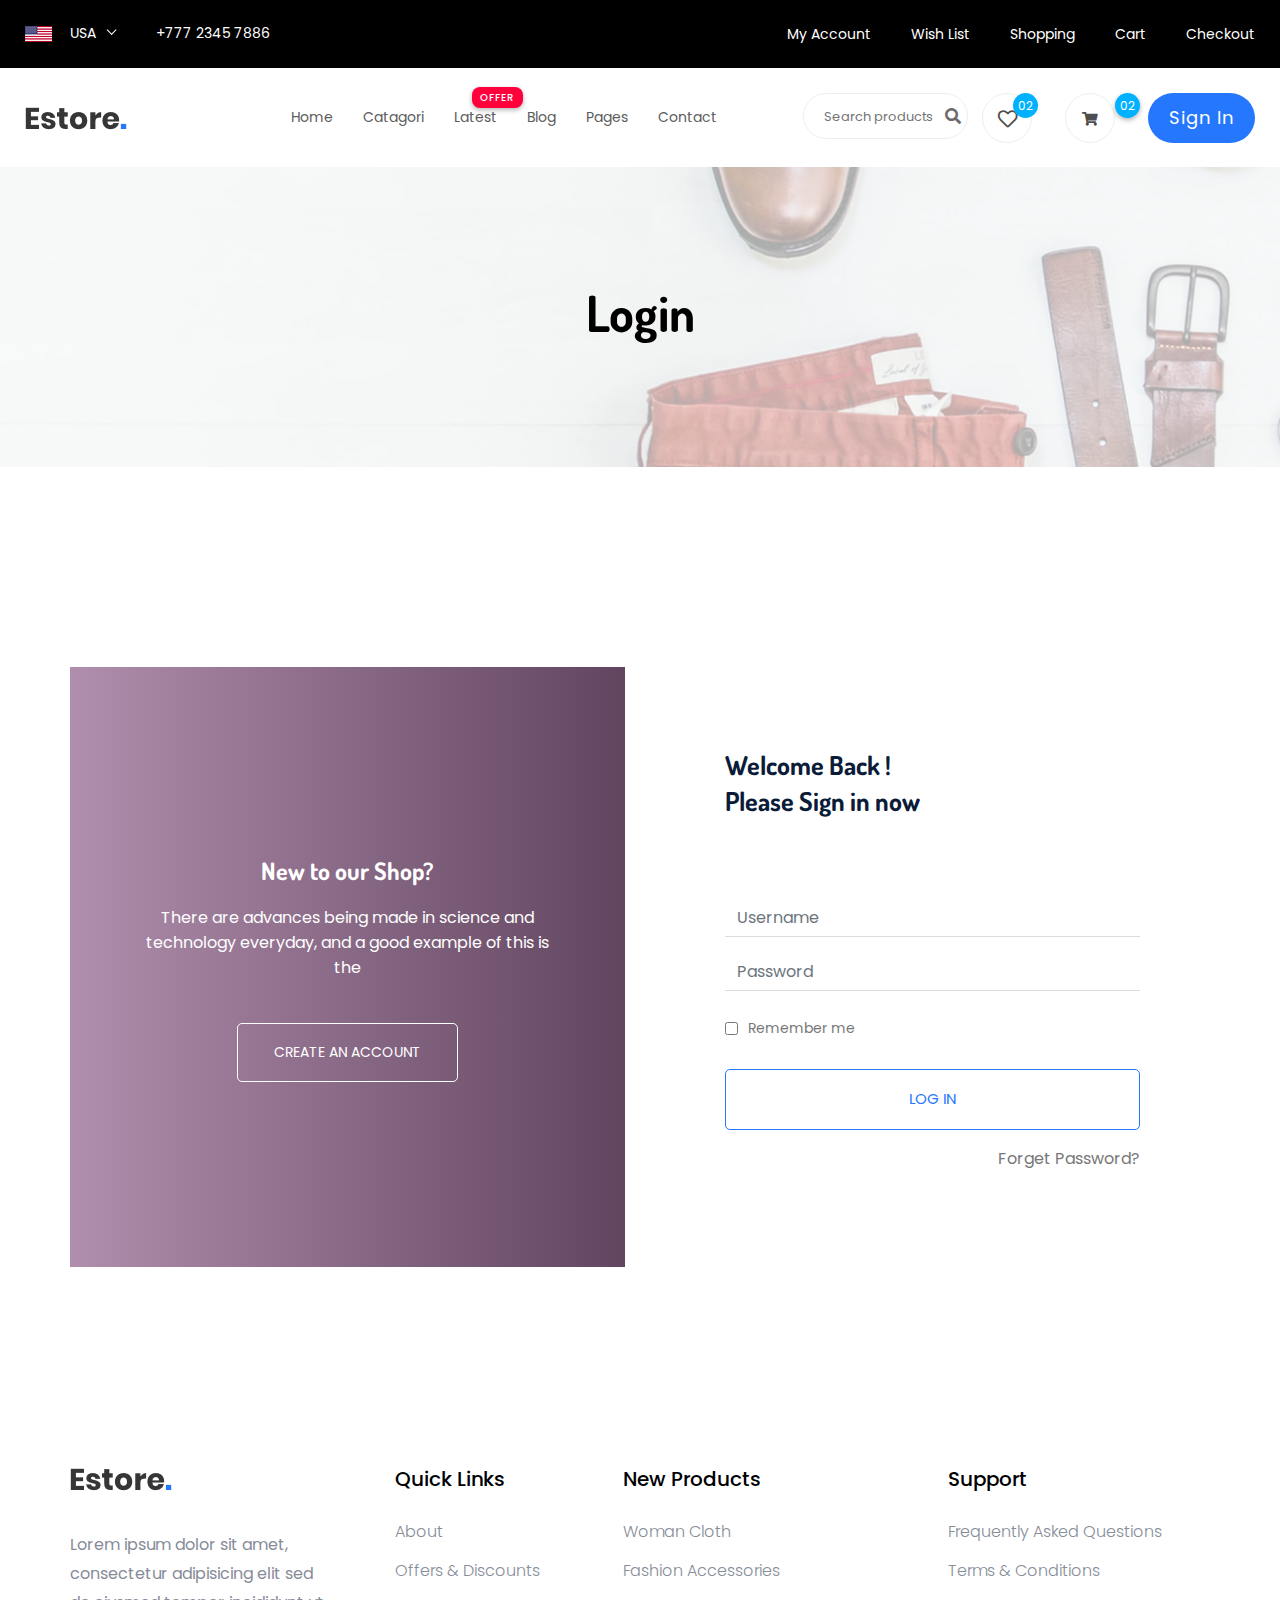
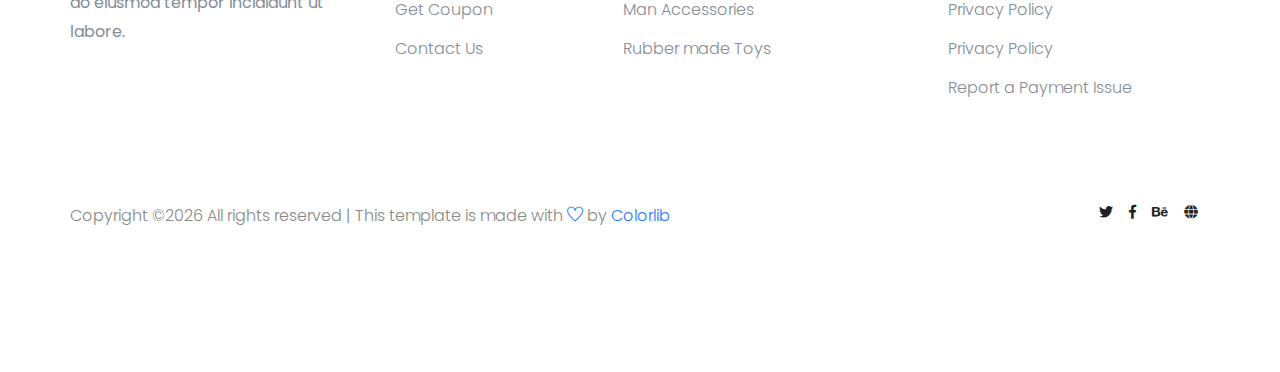
<file: login.html>
<!doctype html>
<html lang="zxx">

<head>
    <meta charset="utf-8">
    <meta http-equiv="x-ua-compatible" content="ie=edge">
    <title>eCommerce HTML-5 Template </title>
    <meta name="description" content="">
    <meta name="viewport" content="width=device-width, initial-scale=1">
    <link rel="manifest" href="site.webmanifest">
    <link rel="shortcut icon" type="image/x-icon" href="assets/img/favicon.ico">

    <!-- CSS here -->
        <link rel="stylesheet" href="assets/css/bootstrap.min.css">
        <link rel="stylesheet" href="assets/css/owl.carousel.min.css">
        <link rel="stylesheet" href="assets/css/flaticon.css">
        <link rel="stylesheet" href="assets/css/slicknav.css">
        <link rel="stylesheet" href="assets/css/animate.min.css">
        <link rel="stylesheet" href="assets/css/magnific-popup.css">
        <link rel="stylesheet" href="assets/css/fontawesome-all.min.css">
        <link rel="stylesheet" href="assets/css/themify-icons.css">
        <link rel="stylesheet" href="assets/css/slick.css">
        <link rel="stylesheet" href="assets/css/nice-select.css">
        <link rel="stylesheet" href="assets/css/style.css">
</head>

<body>
    
    <header>
        <!-- Header Start -->
       <div class="header-area">
            <div class="main-header ">
                <div class="header-top top-bg d-none d-lg-block">
                   <div class="container-fluid">
                       <div class="col-xl-12">
                            <div class="row d-flex justify-content-between align-items-center">
                                <div class="header-info-left d-flex">
                                    <div class="flag">
                                        <img src="assets/img/icon/header_icon.png" alt="">
                                    </div>
                                    <div class="select-this">
                                        <form action="#">
                                            <div class="select-itms">
                                                <select name="select" id="select1">
                                                    <option value="">USA</option>
                                                    <option value="">SPN</option>
                                                    <option value="">CDA</option>
                                                    <option value="">USD</option>
                                                </select>
                                            </div>
                                        </form>
                                    </div>
                                    <ul class="contact-now">     
                                        <li>+777 2345 7886</li>
                                    </ul>
                                </div>
                                <div class="header-info-right">
                                   <ul>                                          
                                       <li><a href="login.html">My Account </a></li>
                                       <li><a href="product_list.html">Wish List  </a></li>
                                       <li><a href="cart.html">Shopping</a></li>
                                       <li><a href="cart.html">Cart</a></li>
                                       <li><a href="checkout.html">Checkout</a></li>
                                   </ul>
                                </div>
                            </div>
                       </div>
                   </div>
                </div>
               <div class="header-bottom  header-sticky">
                    <div class="container-fluid">
                        <div class="row align-items-center">
                            <!-- Logo -->
                            <div class="col-xl-1 col-lg-1 col-md-1 col-sm-3">
                                <div class="logo">
                                  <a href="index.html"><img src="assets/img/logo/logo.png" alt=""></a>
                                </div>
                            </div>
                            <div class="col-xl-6 col-lg-8 col-md-7 col-sm-5">
                                <!-- Main-menu -->
                                <div class="main-menu f-right d-none d-lg-block">
                                    <nav>                                                
                                        <ul id="navigation">                                                                                                                                     
                                            <li><a href="index.html">Home</a></li>
                                            <li><a href="Catagori.html">Catagori</a></li>
                                            <li class="hot"><a href="#">Latest</a>
                                                <ul class="submenu">
                                                    <li><a href="product_list.html"> Product list</a></li>
                                                    <li><a href="single-product.html"> Product Details</a></li>
                                                </ul>
                                            </li>
                                            <li><a href="blog.html">Blog</a>
                                                <ul class="submenu">
                                                    <li><a href="blog.html">Blog</a></li>
                                                    <li><a href="single-blog.html">Blog Details</a></li>
                                                </ul>
                                            </li>
                                            <li><a href="#">Pages</a>
                                                <ul class="submenu">
                                                    <li><a href="login.html">Login</a></li>
                                                    <li><a href="cart.html">Card</a></li>
                                                    <li><a href="elements.html">Element</a></li>
                                                    <li><a href="about.html">About</a></li>
                                                    <li><a href="confirmation.html">Confirmation</a></li>
                                                    <li><a href="cart.html">Shopping Cart</a></li>
                                                    <li><a href="checkout.html">Product Checkout</a></li>
                                                </ul>
                                            </li>
                                            <li><a href="contact.html">Contact</a></li>
                                        </ul>
                                    </nav>
                                </div>
                            </div> 
                            <div class="col-xl-5 col-lg-3 col-md-3 col-sm-3 fix-card">
                                <ul class="header-right f-right d-none d-lg-block d-flex justify-content-between">
                                    <li class="d-none d-xl-block">
                                        <div class="form-box f-right ">
                                            <input type="text" name="Search" placeholder="Search products">
                                            <div class="search-icon">
                                                <i class="fas fa-search special-tag"></i>
                                            </div>
                                        </div>
                                     </li>
                                    <li class=" d-none d-xl-block">
                                        <div class="favorit-items">
                                            <i class="far fa-heart"></i>
                                        </div>
                                    </li>
                                    <li>
                                        <div class="shopping-card">
                                            <a href="cart.html"><i class="fas fa-shopping-cart"></i></a>
                                        </div>
                                    </li>
                                   <li class="d-none d-lg-block"> <a href="#" class="btn header-btn">Sign in</a></li>
                                </ul>
                            </div>
                            <!-- Mobile Menu -->
                            <div class="col-12">
                                <div class="mobile_menu d-block d-lg-none"></div>
                            </div>
                        </div>
                    </div>
               </div>
            </div>
       </div>
        <!-- Header End -->
    </header>

    <!-- slider Area Start-->
    <div class="slider-area ">
        <!-- Mobile Menu -->
        <div class="single-slider slider-height2 d-flex align-items-center" data-background="assets/img/hero/category.jpg">
            <div class="container">
                <div class="row">
                    <div class="col-xl-12">
                        <div class="hero-cap text-center">
                            <h2>Login</h2>
                        </div>
                    </div>
                </div>
            </div>
        </div>
    </div>
    <!-- slider Area End-->

    <!--================login_part Area =================-->
    <section class="login_part section_padding ">
        <div class="container">
            <div class="row align-items-center">
                <div class="col-lg-6 col-md-6">
                    <div class="login_part_text text-center">
                        <div class="login_part_text_iner">
                            <h2>New to our Shop?</h2>
                            <p>There are advances being made in science and technology
                                everyday, and a good example of this is the</p>
                            <a href="#" class="btn_3">Create an Account</a>
                        </div>
                    </div>
                </div>
                <div class="col-lg-6 col-md-6">
                    <div class="login_part_form">
                        <div class="login_part_form_iner">
                            <h3>Welcome Back ! <br>
                                Please Sign in now</h3>
                            <form class="row contact_form" action="#" method="post" novalidate="novalidate">
                                <div class="col-md-12 form-group p_star">
                                    <input type="text" class="form-control" id="name" name="name" value=""
                                        placeholder="Username">
                                </div>
                                <div class="col-md-12 form-group p_star">
                                    <input type="password" class="form-control" id="password" name="password" value=""
                                        placeholder="Password">
                                </div>
                                <div class="col-md-12 form-group">
                                    <div class="creat_account d-flex align-items-center">
                                        <input type="checkbox" id="f-option" name="selector">
                                        <label for="f-option">Remember me</label>
                                    </div>
                                    <button type="submit" value="submit" class="btn_3">
                                        log in
                                    </button>
                                    <a class="lost_pass" href="#">forget password?</a>
                                </div>
                            </form>
                        </div>
                    </div>
                </div>
            </div>
        </div>
    </section>
    <!--================login_part end =================-->

    <footer>
        <!-- Footer Start-->
        <div class="footer-area footer-padding2">
            <div class="container">
                <div class="row d-flex justify-content-between">
                    <div class="col-xl-3 col-lg-3 col-md-5 col-sm-6">
                       <div class="single-footer-caption mb-50">
                         <div class="single-footer-caption mb-30">
                              <!-- logo -->
                             <div class="footer-logo">
                                 <a href="index.html"><img src="assets/img/logo/logo2_footer.png" alt=""></a>
                             </div>
                             <div class="footer-tittle">
                                 <div class="footer-pera">
                                     <p>Lorem ipsum dolor sit amet, consectetur adipisicing elit sed do eiusmod tempor incididunt ut labore.</p>
                                </div>
                             </div>
                         </div>
                       </div>
                    </div>
                    <div class="col-xl-2 col-lg-3 col-md-3 col-sm-5">
                        <div class="single-footer-caption mb-50">
                            <div class="footer-tittle">
                                <h4>Quick Links</h4>
                                <ul>
                                    <li><a href="#">About</a></li>
                                    <li><a href="#"> Offers & Discounts</a></li>
                                    <li><a href="#"> Get Coupon</a></li>
                                    <li><a href="#">  Contact Us</a></li>
                                </ul>
                            </div>
                        </div>
                    </div>
                    <div class="col-xl-3 col-lg-3 col-md-4 col-sm-7">
                        <div class="single-footer-caption mb-50">
                            <div class="footer-tittle">
                                <h4>New Products</h4>
                                <ul>
                                    <li><a href="#">Woman Cloth</a></li>
                                    <li><a href="#">Fashion Accessories</a></li>
                                    <li><a href="#"> Man Accessories</a></li>
                                    <li><a href="#"> Rubber made Toys</a></li>
                                </ul>
                            </div>
                        </div>
                    </div>
                    <div class="col-xl-3 col-lg-3 col-md-5 col-sm-7">
                        <div class="single-footer-caption mb-50">
                            <div class="footer-tittle">
                                <h4>Support</h4>
                                <ul>
                                 <li><a href="#">Frequently Asked Questions</a></li>
                                 <li><a href="#">Terms & Conditions</a></li>
                                 <li><a href="#">Privacy Policy</a></li>
                                 <li><a href="#">Privacy Policy</a></li>
                                 <li><a href="#">Report a Payment Issue</a></li>
                             </ul>
                            </div>
                        </div>
                    </div>
                </div>
                <!-- Footer bottom -->
                <div class="row">
                 <div class="col-xl-7 col-lg-7 col-md-7">
                     <div class="footer-copy-right">
                         <p><!-- Link back to Colorlib can't be removed. Template is licensed under CC BY 3.0. -->
  Copyright &copy;<script>document.write(new Date().getFullYear());</script> All rights reserved | This template is made with <i class="ti-heart" aria-hidden="true"></i> by <a href="https://colorlib.com" target="_blank">Colorlib</a>
  <!-- Link back to Colorlib can't be removed. Template is licensed under CC BY 3.0. --></p>                </div>
                 </div>
                  <div class="col-xl-5 col-lg-5 col-md-5">
                     <div class="footer-copy-right f-right">
                         <!-- social -->
                         <div class="footer-social">
                             <a href="#"><i class="fab fa-twitter"></i></a>
                             <a href="#"><i class="fab fa-facebook-f"></i></a>
                             <a href="#"><i class="fab fa-behance"></i></a>
                             <a href="#"><i class="fas fa-globe"></i></a>
                         </div>
                     </div>
                 </div>
             </div>
            </div>
        </div>
    
        <!-- Footer End-->
    </footer>

<!-- JS here -->

    <!-- All JS Custom Plugins Link Here here -->
    <script src="./assets/js/vendor/modernizr-3.5.0.min.js"></script>
    
    <!-- Jquery, Popper, Bootstrap -->
    <script src="./assets/js/vendor/jquery-1.12.4.min.js"></script>
    <script src="./assets/js/popper.min.js"></script>
    <script src="./assets/js/bootstrap.min.js"></script>
    <!-- Jquery Mobile Menu -->
    <script src="./assets/js/jquery.slicknav.min.js"></script>

    <!-- Jquery Slick , Owl-Carousel Plugins -->
    <script src="./assets/js/owl.carousel.min.js"></script>
    <script src="./assets/js/slick.min.js"></script>

    <!-- One Page, Animated-HeadLin -->
    <script src="./assets/js/wow.min.js"></script>
    <script src="./assets/js/animated.headline.js"></script>
    
    <!-- Scrollup, nice-select, sticky -->
    <script src="./assets/js/jquery.scrollUp.min.js"></script>
    <script src="./assets/js/jquery.nice-select.min.js"></script>
    <script src="./assets/js/jquery.sticky.js"></script>
    <script src="./assets/js/jquery.magnific-popup.js"></script>

    <!-- contact js -->
    <script src="./assets/js/contact.js"></script>
    <script src="./assets/js/jquery.form.js"></script>
    <script src="./assets/js/jquery.validate.min.js"></script>
    <script src="./assets/js/mail-script.js"></script>
    <script src="./assets/js/jquery.ajaxchimp.min.js"></script>
    
    <!-- Jquery Plugins, main Jquery -->	
    <script src="./assets/js/plugins.js"></script>
    <script src="./assets/js/main.js"></script>

</body>
    
</html>
</file>
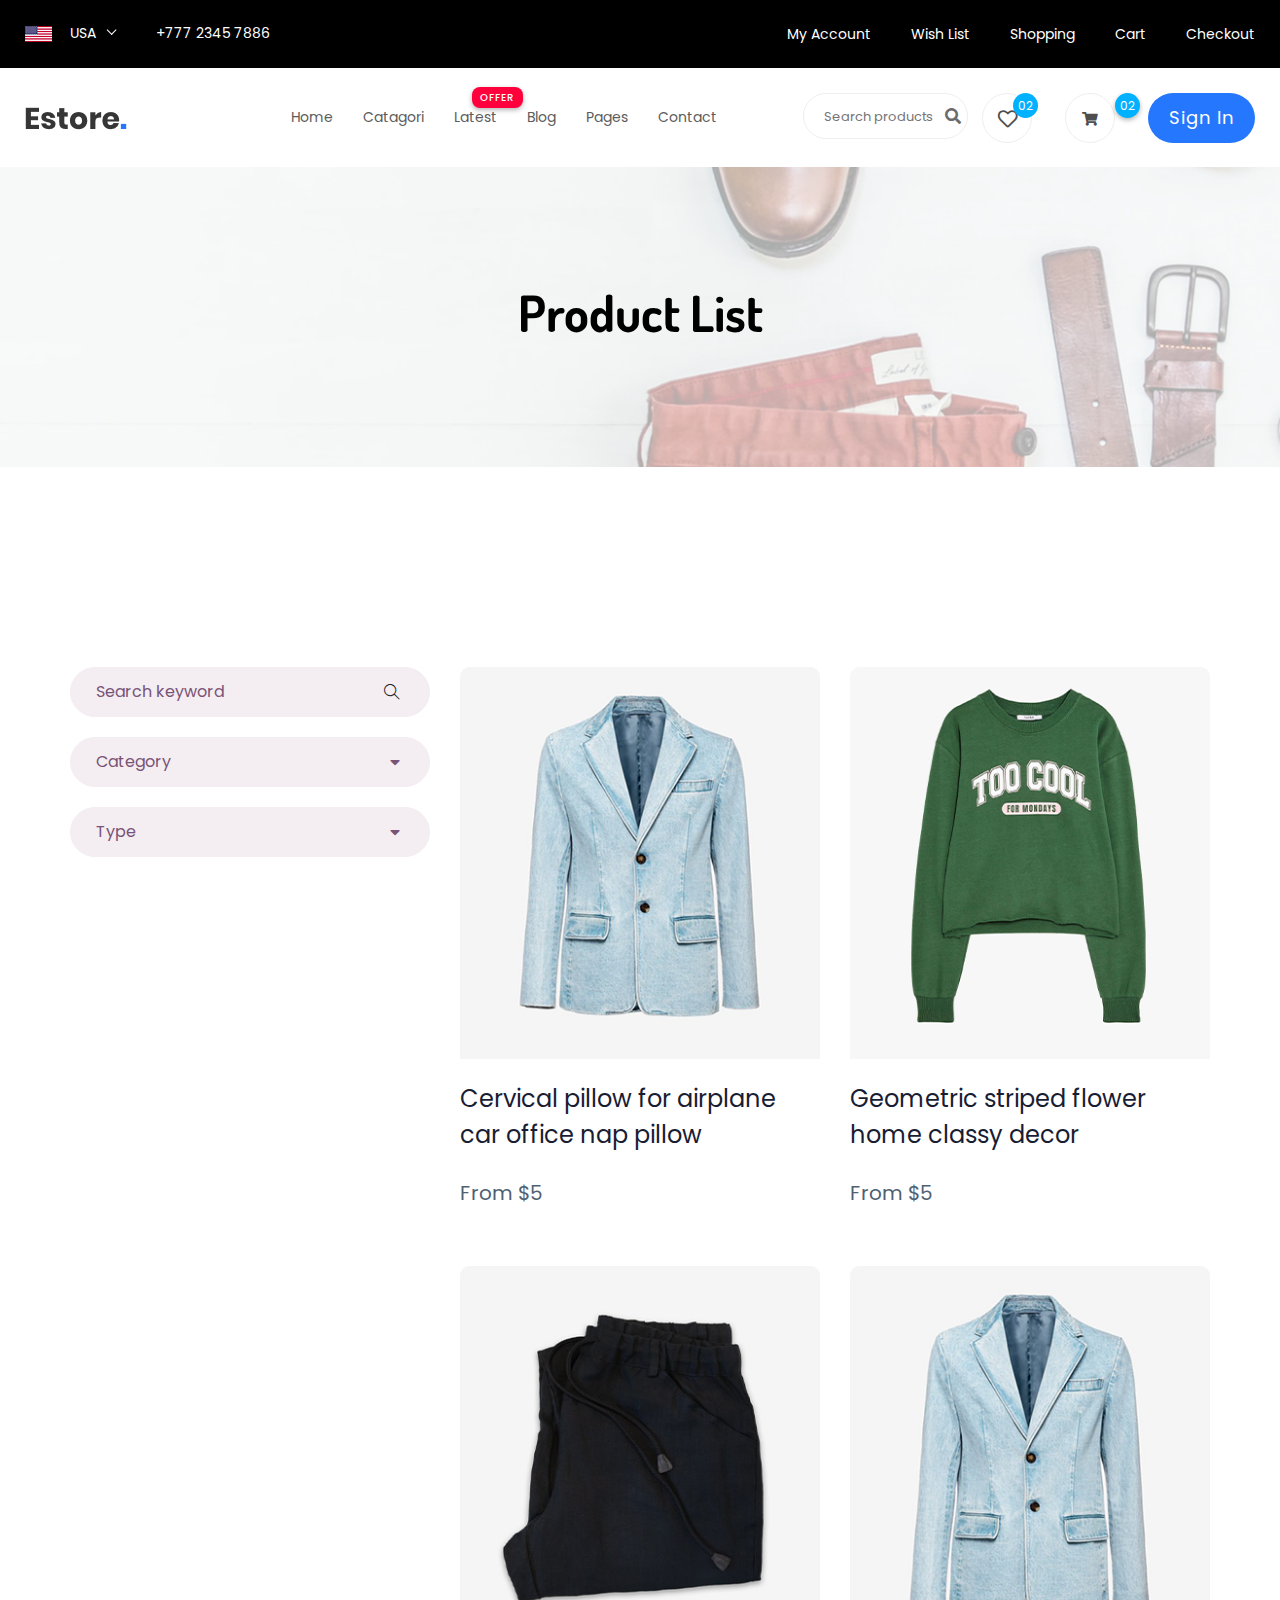
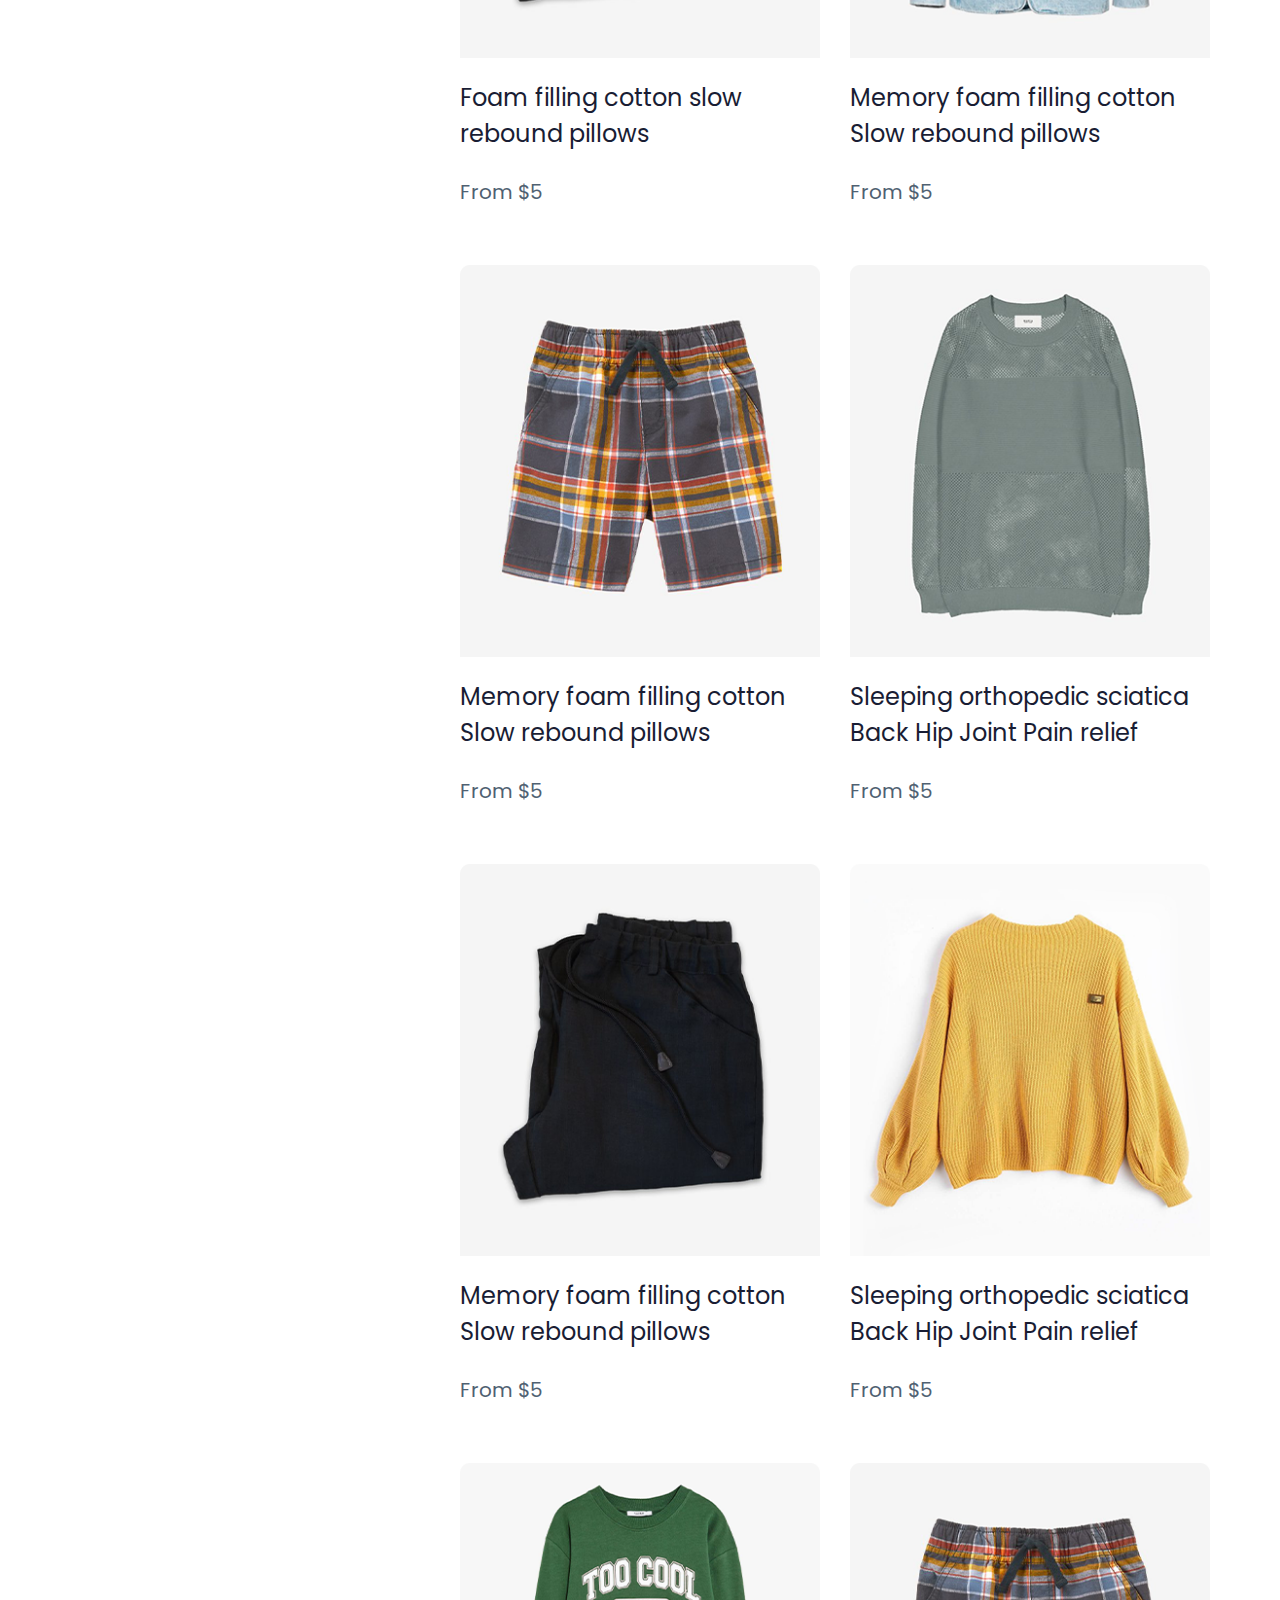
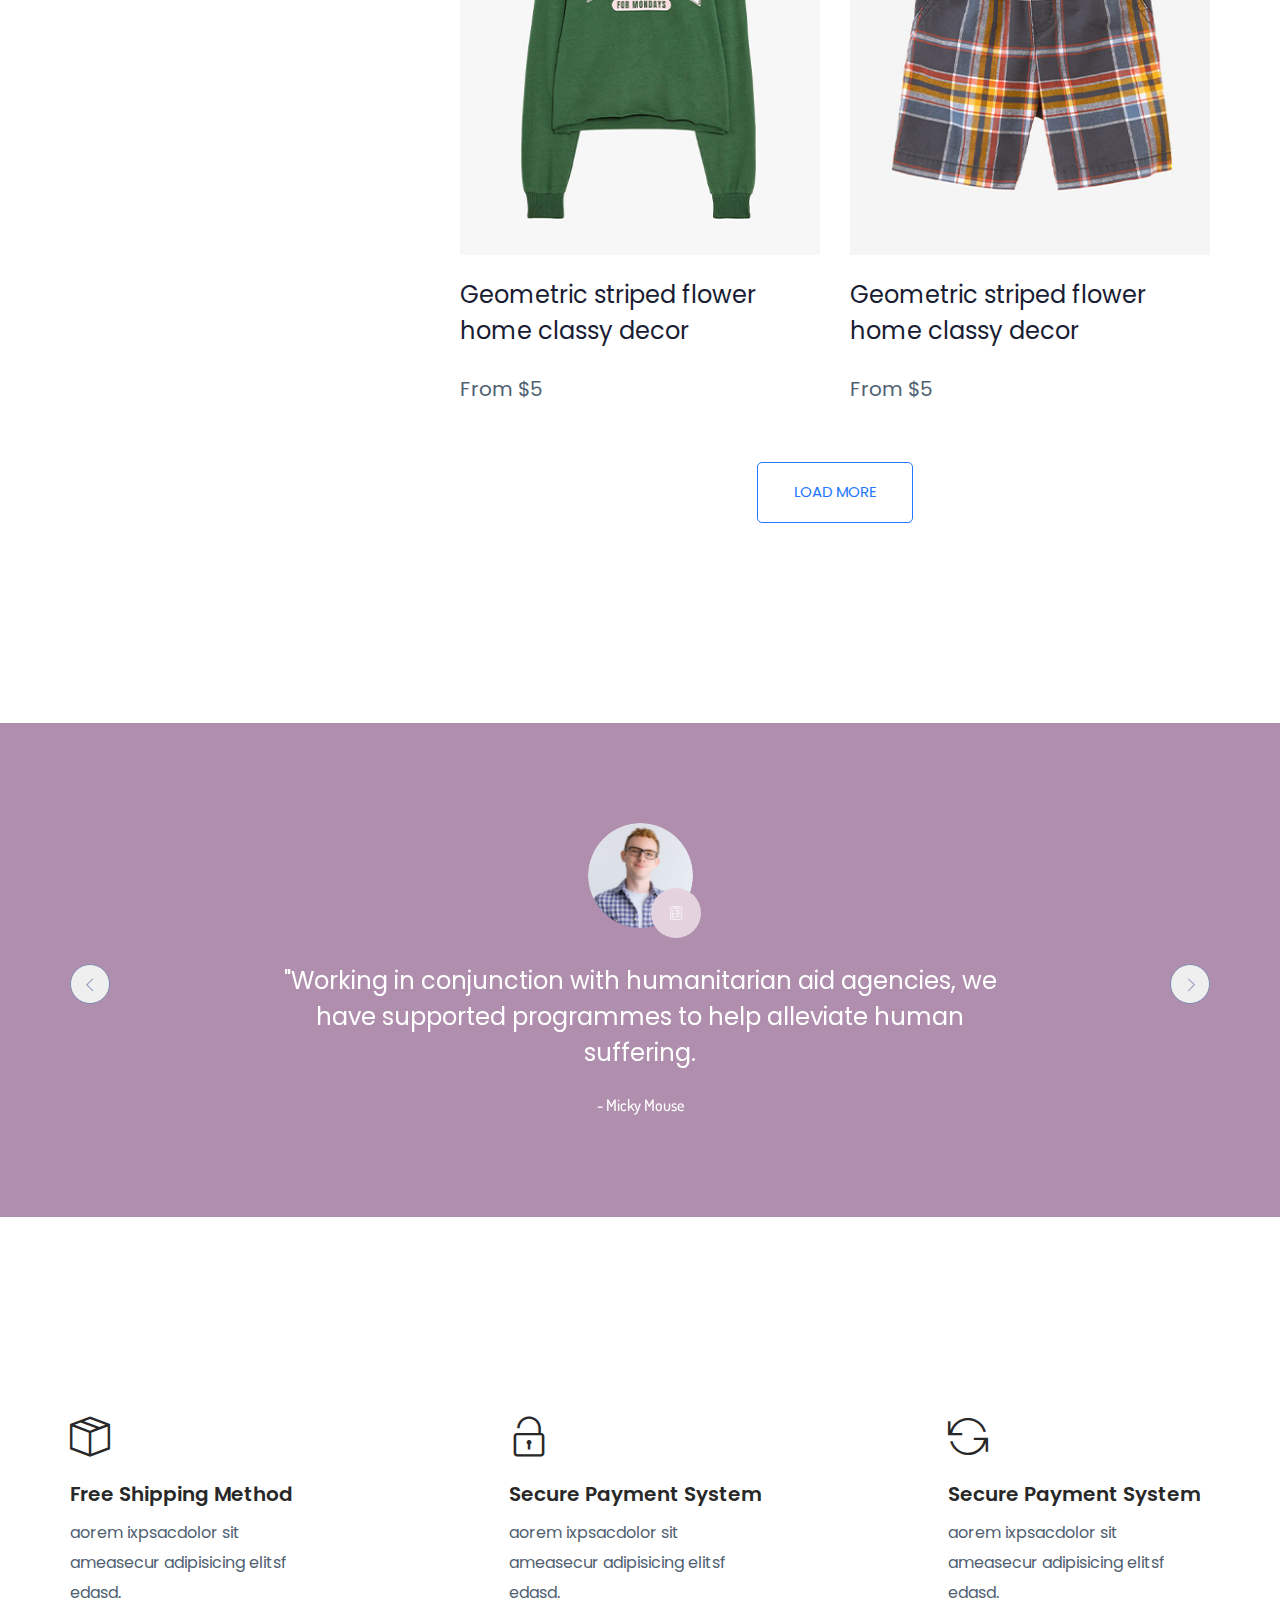
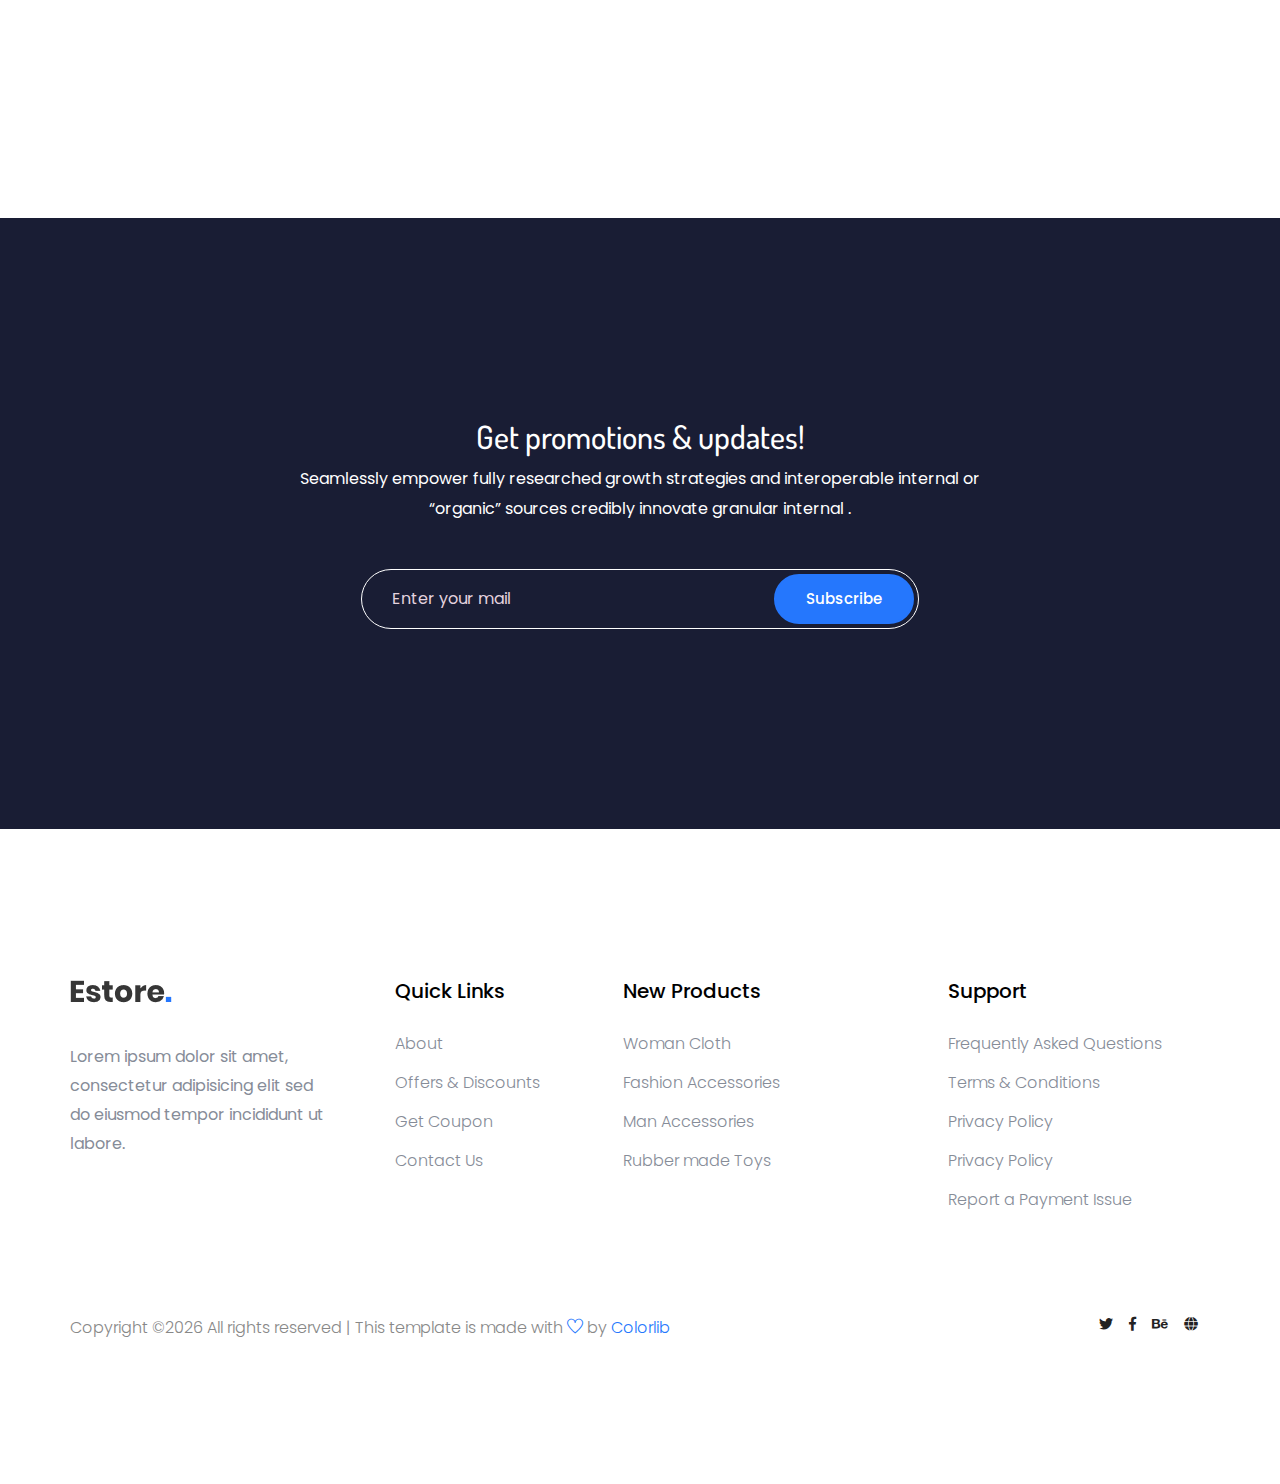
<file: product_list.html>
<!doctype html>
<html lang="zxx">

<head>

    <meta charset="utf-8">
    <meta http-equiv="x-ua-compatible" content="ie=edge">
    <title>eCommerce HTML-5 Template </title>
    <meta name="description" content="">
    <meta name="viewport" content="width=device-width, initial-scale=1">
    <link rel="manifest" href="site.webmanifest">
    <link rel="shortcut icon" type="image/x-icon" href="assets/img/favicon.ico">

    <!-- CSS here -->
        <link rel="stylesheet" href="assets/css/bootstrap.min.css">
        <link rel="stylesheet" href="assets/css/owl.carousel.min.css">
        <link rel="stylesheet" href="assets/css/flaticon.css">
        <link rel="stylesheet" href="assets/css/slicknav.css">
        <link rel="stylesheet" href="assets/css/animate.min.css">
        <link rel="stylesheet" href="assets/css/magnific-popup.css">
        <link rel="stylesheet" href="assets/css/fontawesome-all.min.css">
        <link rel="stylesheet" href="assets/css/themify-icons.css">
        <link rel="stylesheet" href="assets/css/slick.css">
        <link rel="stylesheet" href="assets/css/nice-select.css">
        <link rel="stylesheet" href="assets/css/style.css">

</head>

<body>

    <header>
        <!-- Header Start -->
       <div class="header-area">
            <div class="main-header ">
                <div class="header-top top-bg d-none d-lg-block">
                   <div class="container-fluid">
                       <div class="col-xl-12">
                            <div class="row d-flex justify-content-between align-items-center">
                                <div class="header-info-left d-flex">
                                    <div class="flag">
                                        <img src="assets/img/icon/header_icon.png" alt="">
                                    </div>
                                    <div class="select-this">
                                        <form action="#">
                                            <div class="select-itms">
                                                <select name="select" id="select1">
                                                    <option value="">USA</option>
                                                    <option value="">SPN</option>
                                                    <option value="">CDA</option>
                                                    <option value="">USD</option>
                                                </select>
                                            </div>
                                        </form>
                                    </div>
                                    <ul class="contact-now">     
                                        <li>+777 2345 7886</li>
                                    </ul>
                                </div>
                                <div class="header-info-right">
                                   <ul>                                          
                                       <li><a href="login.html">My Account </a></li>
                                       <li><a href="product_list.html">Wish List  </a></li>
                                       <li><a href="cart.html">Shopping</a></li>
                                       <li><a href="cart.html">Cart</a></li>
                                       <li><a href="checkout.html">Checkout</a></li>
                                   </ul>
                                </div>
                            </div>
                       </div>
                   </div>
                </div>
               <div class="header-bottom  header-sticky">
                    <div class="container-fluid">
                        <div class="row align-items-center">
                            <!-- Logo -->
                            <div class="col-xl-1 col-lg-1 col-md-1 col-sm-3">
                                <div class="logo">
                                  <a href="index.html"><img src="assets/img/logo/logo.png" alt=""></a>
                                </div>
                            </div>
                            <div class="col-xl-6 col-lg-8 col-md-7 col-sm-5">
                                <!-- Main-menu -->
                                <div class="main-menu f-right d-none d-lg-block">
                                    <nav>                                                
                                        <ul id="navigation">                                                                                                                                     
                                            <li><a href="index.html">Home</a></li>
                                            <li><a href="Catagori.html">Catagori</a></li>
                                            <li class="hot"><a href="#">Latest</a>
                                                <ul class="submenu">
                                                    <li><a href="product_list.html"> Product list</a></li>
                                                    <li><a href="single-product.html"> Product Details</a></li>
                                                </ul>
                                            </li>
                                            <li><a href="blog.html">Blog</a>
                                                <ul class="submenu">
                                                    <li><a href="blog.html">Blog</a></li>
                                                    <li><a href="single-blog.html">Blog Details</a></li>
                                                </ul>
                                            </li>
                                            <li><a href="#">Pages</a>
                                                <ul class="submenu">
                                                    <li><a href="login.html">Login</a></li>
                                                    <li><a href="cart.html">Card</a></li>
                                                    <li><a href="elements.html">Element</a></li>
                                                    <li><a href="about.html">About</a></li>
                                                    <li><a href="confirmation.html">Confirmation</a></li>
                                                    <li><a href="cart.html">Shopping Cart</a></li>
                                                    <li><a href="checkout.html">Product Checkout</a></li>
                                                </ul>
                                            </li>
                                            <li><a href="contact.html">Contact</a></li>
                                        </ul>
                                    </nav>
                                </div>
                            </div> 
                            <div class="col-xl-5 col-lg-3 col-md-3 col-sm-3 fix-card">
                                <ul class="header-right f-right d-none d-lg-block d-flex justify-content-between">
                                    <li class="d-none d-xl-block">
                                        <div class="form-box f-right ">
                                            <input type="text" name="Search" placeholder="Search products">
                                            <div class="search-icon">
                                                <i class="fas fa-search special-tag"></i>
                                            </div>
                                        </div>
                                     </li>
                                    <li class=" d-none d-xl-block">
                                        <div class="favorit-items">
                                            <i class="far fa-heart"></i>
                                        </div>
                                    </li>
                                    <li>
                                        <div class="shopping-card">
                                            <a href="cart.html"><i class="fas fa-shopping-cart"></i></a>
                                        </div>
                                    </li>
                                   <li class="d-none d-lg-block"> <a href="#" class="btn header-btn">Sign in</a></li>
                                </ul>
                            </div>
                            <!-- Mobile Menu -->
                            <div class="col-12">
                                <div class="mobile_menu d-block d-lg-none"></div>
                            </div>
                        </div>
                    </div>
               </div>
            </div>
       </div>
        <!-- Header End -->
    </header>

    <!-- slider Area Start-->
    <div class="slider-area ">
        <!-- Mobile Menu -->
        <div class="single-slider slider-height2 d-flex align-items-center" data-background="assets/img/hero/category.jpg">
            <div class="container">
                <div class="row">
                    <div class="col-xl-12">
                        <div class="hero-cap text-center">
                            <h2>product list</h2>
                        </div>
                    </div>
                </div>
            </div>
        </div>
    </div>
    <!-- slider Area End-->
    
    <!-- product list part start-->
    <section class="product_list section_padding">
        <div class="container">
            <div class="row">
                <div class="col-md-4">
                    <div class="product_sidebar">
                        <div class="single_sedebar">
                            <form action="#">
                                <input type="text" name="#" placeholder="Search keyword">
                                <i class="ti-search"></i>
                            </form>
                        </div>
                        <div class="single_sedebar">
                            <div class="select_option">
                                <div class="select_option_list">Category <i class="right fas fa-caret-down"></i> </div>
                                <div class="select_option_dropdown">
                                    <p><a href="#">Category 1</a></p>
                                    <p><a href="#">Category 2</a></p>
                                    <p><a href="#">Category 3</a></p>
                                    <p><a href="#">Category 4</a></p>
                                </div>
                            </div>
                        </div>
                        <div class="single_sedebar">
                            <div class="select_option">
                                <div class="select_option_list">Type <i class="right fas fa-caret-down"></i> </div>
                                <div class="select_option_dropdown">
                                    <p><a href="#">Type 1</a></p>
                                    <p><a href="#">Type 2</a></p>
                                    <p><a href="#">Type 3</a></p>
                                    <p><a href="#">Type 4</a></p>
                                </div>
                            </div>
                        </div>
                    </div>
                </div>
                <div class="col-md-8">
                    <div class="product_list">
                        <div class="row">
                            <div class="col-lg-6 col-sm-6">
                                <div class="single_product_item">
                                    <img src="assets/img/categori/product6.png" alt="" class="img-fluid">
                                    <h3> <a href="single-product.html">Cervical pillow for airplane
                                    car office nap pillow</a> </h3>
                                    <p>From $5</p>
                                </div>
                            </div>
                            <div class="col-lg-6 col-sm-6">
                                <div class="single_product_item">
                                    <img src="assets/img/categori/product2.png" alt="" class="img-fluid">
                                    <h3> <a href="single-product.html">Geometric striped flower home classy decor</a> </h3>
                                    <p>From $5</p>
                                </div>
                            </div>
                            <div class="col-lg-6 col-sm-6">
                                <div class="single_product_item">
                                    <img src="assets/img/categori/product5.png" alt="" class="img-fluid">
                                    <h3> <a href="single-product.html">Foam filling cotton slow rebound pillows</a> </h3>
                                    <p>From $5</p>
                                </div>
                            </div>
                            <div class="col-lg-6 col-sm-6">
                                <div class="single_product_item">
                                    <img src="assets/img/categori/product6.png" alt="" class="img-fluid">
                                    <h3> <a href="single-product.html">Memory foam filling cotton Slow rebound pillows</a> </h3>
                                    <p>From $5</p>
                                </div>
                            </div>
                            <div class="col-lg-6 col-sm-6">
                                <div class="single_product_item">
                                    <img src="assets/img/categori/product1.png" alt="" class="img-fluid">
                                    <h3> <a href="single-product.html">Memory foam filling cotton Slow rebound pillows</a> </h3>
                                    <p>From $5</p>
                                </div>
                            </div>
                            <div class="col-lg-6 col-sm-6">
                                <div class="single_product_item">
                                    <img src="assets/img/categori/product4.png" alt="" class="img-fluid">
                                    <h3> <a href="single-product.html">Sleeping orthopedic sciatica Back Hip Joint Pain relief</a> </h3>
                                    <p>From $5</p>
                                </div>
                            </div>
                            <div class="col-lg-6 col-sm-6">
                                <div class="single_product_item">
                                    <img src="assets/img/categori/product5.png" alt="" class="img-fluid">
                                    <h3> <a href="single-product.html">Memory foam filling cotton Slow rebound pillows</a> </h3>
                                    <p>From $5</p>
                                </div>
                            </div>
                            <div class="col-lg-6 col-sm-6">
                                <div class="single_product_item">
                                    <img src="assets/img/categori/product3.png" alt="" class="img-fluid">
                                    <h3> <a href="single-product.html">Sleeping orthopedic sciatica Back Hip Joint Pain relief</a> </h3>
                                    <p>From $5</p>
                                </div>
                            </div>
                            <div class="col-lg-6 col-sm-6">
                                <div class="single_product_item">
                                    <img src="assets/img/categori/product2.png" alt="" class="img-fluid">
                                    <h3> <a href="single-product.html">Geometric striped flower home classy decor</a> </h3>
                                    <p>From $5</p>
                                </div>
                            </div>
                            <div class="col-lg-6 col-sm-6">
                                <div class="single_product_item">
                                    <img src="assets/img/categori/product1.png" alt="" class="img-fluid">
                                    <h3> <a href="single-product.html">Geometric striped flower home classy decor</a> </h3>
                                    <p>From $5</p>
                                </div>
                            </div>
                        </div>
                        <div class="load_more_btn text-center">
                            <a href="#" class="btn_3">Load More</a>
                        </div>
                    </div>
                </div>
            </div>
        </div>
    </section>
    <!-- product list part end-->
    
    <!-- client review part here -->
    <section class="client_review">
        <div class="container">
            <div class="row justify-content-center">
                <div class="col-lg-8">
                    <div class="client_review_slider owl-carousel">
                        <div class="single_client_review">
                            <div class="client_img">
                                <img src="assets/img/client.png" alt="#">
                            </div>
                            <p>"Working in conjunction with humanitarian aid agencies, we have supported programmes to help alleviate human suffering.</p>
                            <h5>- Micky Mouse</h5>
                        </div>
                        <div class="single_client_review">
                            <div class="client_img">
                                <img src="assets/img/client_1.png" alt="#">
                            </div>
                            <p>"Working in conjunction with humanitarian aid agencies, we have supported programmes to help alleviate human suffering.</p>
                            <h5>- Micky Mouse</h5>
                        </div>
                        <div class="single_client_review">
                            <div class="client_img">
                                <img src="assets/img/client_2.png" alt="#">
                            </div>
                            <p>"Working in conjunction with humanitarian aid agencies, we have supported programmes to help alleviate human suffering.</p>
                            <h5>- Micky Mouse</h5>
                        </div>
                    </div>
                </div>
            </div>
        </div>
    </section>
    <!-- client review part end -->

    <!-- Shop Method Start-->
    <div class="shop-method-area section-padding30">
        <div class="container">
            <div class="row d-flex justify-content-between">
                <div class="col-xl-3 col-lg-3 col-md-6">
                    <div class="single-method mb-40">
                        <i class="ti-package"></i>
                        <h6>Free Shipping Method</h6>
                        <p>aorem ixpsacdolor sit ameasecur adipisicing elitsf edasd.</p>
                    </div>
                </div>
                <div class="col-xl-3 col-lg-3 col-md-6">
                    <div class="single-method mb-40">
                        <i class="ti-unlock"></i>
                        <h6>Secure Payment System</h6>
                        <p>aorem ixpsacdolor sit ameasecur adipisicing elitsf edasd.</p>
                    </div>
                </div> 
                <div class="col-xl-3 col-lg-3 col-md-6">
                    <div class="single-method mb-40">
                        <i class="ti-reload"></i>
                        <h6>Secure Payment System</h6>
                        <p>aorem ixpsacdolor sit ameasecur adipisicing elitsf edasd.</p>
                    </div>
                </div>
            </div>
        </div>
    </div>
    <!-- Shop Method End-->

    <!-- subscribe part here -->
    <section class="subscribe_part section_padding">
        <div class="container">
            <div class="row justify-content-center">
                <div class="col-lg-8">
                    <div class="subscribe_part_content">
                        <h2>Get promotions & updates!</h2>
                        <p>Seamlessly empower fully researched growth strategies and interoperable internal or “organic” sources credibly innovate granular internal .</p>
                        <div class="subscribe_form">
                            <input type="email" placeholder="Enter your mail">
                            <a href="#" class="btn_1">Subscribe</a>
                        </div>
                    </div>
                </div>
            </div>
        </div>
    </section>
    <!-- subscribe part end -->

    <footer>
        <!-- Footer Start-->
        <div class="footer-area footer-padding">
            <div class="container">
                <div class="row d-flex justify-content-between">
                    <div class="col-xl-3 col-lg-3 col-md-5 col-sm-6">
                       <div class="single-footer-caption mb-50">
                         <div class="single-footer-caption mb-30">
                              <!-- logo -->
                             <div class="footer-logo">
                                 <a href="index.html"><img src="assets/img/logo/logo2_footer.png" alt=""></a>
                             </div>
                             <div class="footer-tittle">
                                 <div class="footer-pera">
                                     <p>Lorem ipsum dolor sit amet, consectetur adipisicing elit sed do eiusmod tempor incididunt ut labore.</p>
                                </div>
                             </div>
                         </div>
                       </div>
                    </div>
                    <div class="col-xl-2 col-lg-3 col-md-3 col-sm-5">
                        <div class="single-footer-caption mb-50">
                            <div class="footer-tittle">
                                <h4>Quick Links</h4>
                                <ul>
                                    <li><a href="#">About</a></li>
                                    <li><a href="#"> Offers & Discounts</a></li>
                                    <li><a href="#"> Get Coupon</a></li>
                                    <li><a href="#">  Contact Us</a></li>
                                </ul>
                            </div>
                        </div>
                    </div>
                    <div class="col-xl-3 col-lg-3 col-md-4 col-sm-7">
                        <div class="single-footer-caption mb-50">
                            <div class="footer-tittle">
                                <h4>New Products</h4>
                                <ul>
                                    <li><a href="#">Woman Cloth</a></li>
                                    <li><a href="#">Fashion Accessories</a></li>
                                    <li><a href="#"> Man Accessories</a></li>
                                    <li><a href="#"> Rubber made Toys</a></li>
                                </ul>
                            </div>
                        </div>
                    </div>
                    <div class="col-xl-3 col-lg-3 col-md-5 col-sm-7">
                        <div class="single-footer-caption mb-50">
                            <div class="footer-tittle">
                                <h4>Support</h4>
                                <ul>
                                 <li><a href="#">Frequently Asked Questions</a></li>
                                 <li><a href="#">Terms & Conditions</a></li>
                                 <li><a href="#">Privacy Policy</a></li>
                                 <li><a href="#">Privacy Policy</a></li>
                                 <li><a href="#">Report a Payment Issue</a></li>
                             </ul>
                            </div>
                        </div>
                    </div>
                </div>
                <!-- Footer bottom -->
                <div class="row">
                 <div class="col-xl-7 col-lg-7 col-md-7">
                     <div class="footer-copy-right">
                         <p><!-- Link back to Colorlib can't be removed. Template is licensed under CC BY 3.0. -->
  Copyright &copy;<script>document.write(new Date().getFullYear());</script> All rights reserved | This template is made with <i class="ti-heart" aria-hidden="true"></i> by <a href="https://colorlib.com" target="_blank">Colorlib</a>
  <!-- Link back to Colorlib can't be removed. Template is licensed under CC BY 3.0. --></p>                   </div>
                 </div>
                  <div class="col-xl-5 col-lg-5 col-md-5">
                     <div class="footer-copy-right f-right">
                         <!-- social -->
                         <div class="footer-social">
                             <a href="#"><i class="fab fa-twitter"></i></a>
                             <a href="#"><i class="fab fa-facebook-f"></i></a>
                             <a href="#"><i class="fab fa-behance"></i></a>
                             <a href="#"><i class="fas fa-globe"></i></a>
                         </div>
                     </div>
                 </div>
             </div>
            </div>
        </div>
 
        <!-- Footer End-->
    </footer>

<!-- JS here -->
        <!-- All JS Custom Plugins Link Here here -->
        <script src="./assets/js/vendor/modernizr-3.5.0.min.js"></script>
        
        <!-- Jquery, Popper, Bootstrap -->
        <script src="./assets/js/vendor/jquery-1.12.4.min.js"></script>
        <script src="./assets/js/popper.min.js"></script>
        <script src="./assets/js/bootstrap.min.js"></script>
        <!-- Jquery Mobile Menu -->
        <script src="./assets/js/jquery.slicknav.min.js"></script>

        <!-- Jquery Slick , Owl-Carousel Plugins -->
        <script src="./assets/js/owl.carousel.min.js"></script>
        <script src="./assets/js/slick.min.js"></script>

        <!-- One Page, Animated-HeadLin -->
        <script src="./assets/js/wow.min.js"></script>
        <script src="./assets/js/animated.headline.js"></script>
        <script src="./assets/js/jquery.magnific-popup.js"></script>

        <!-- Scrollup, nice-select, sticky -->
        <script src="./assets/js/jquery.scrollUp.min.js"></script>
        <script src="./assets/js/jquery.nice-select.min.js"></script>
        <script src="./assets/js/jquery.sticky.js"></script>
        
        <!-- contact js -->
        <script src="./assets/js/contact.js"></script>
        <script src="./assets/js/jquery.form.js"></script>
        <script src="./assets/js/jquery.validate.min.js"></script>
        <script src="./assets/js/mail-script.js"></script>
        <script src="./assets/js/jquery.ajaxchimp.min.js"></script>
        
        <!-- Jquery Plugins, main Jquery -->    
        <script src="./assets/js/plugins.js"></script>
        <script src="./assets/js/main.js"></script>

        <!-- swiper js -->
        <script src="./assets/js/swiper.min.js"></script>
            <!-- swiper js -->
        <script src="./assets/js/mixitup.min.js"></script>
        <script src="./assets/js/jquery.counterup.min.js"></script>
        <script src="./assets/js/waypoints.min.js"></script>


</body>

</html>
</file>
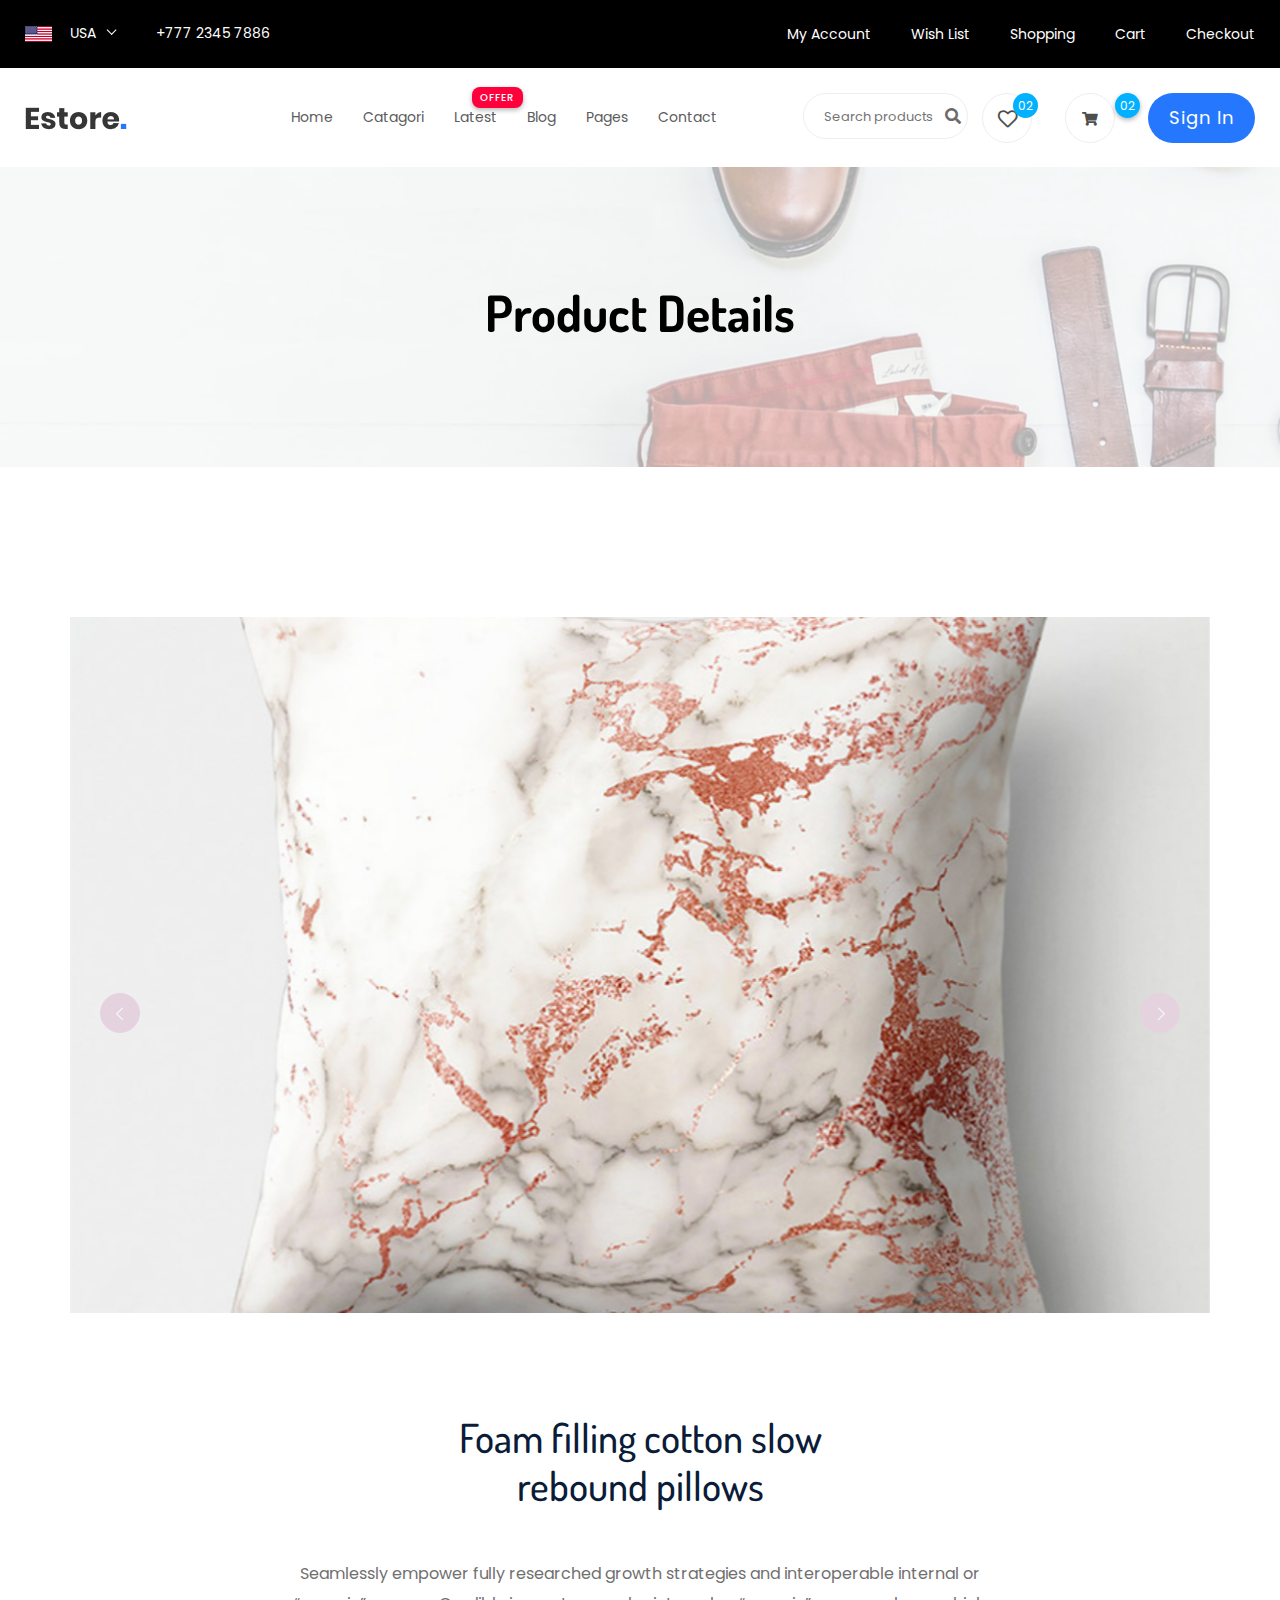
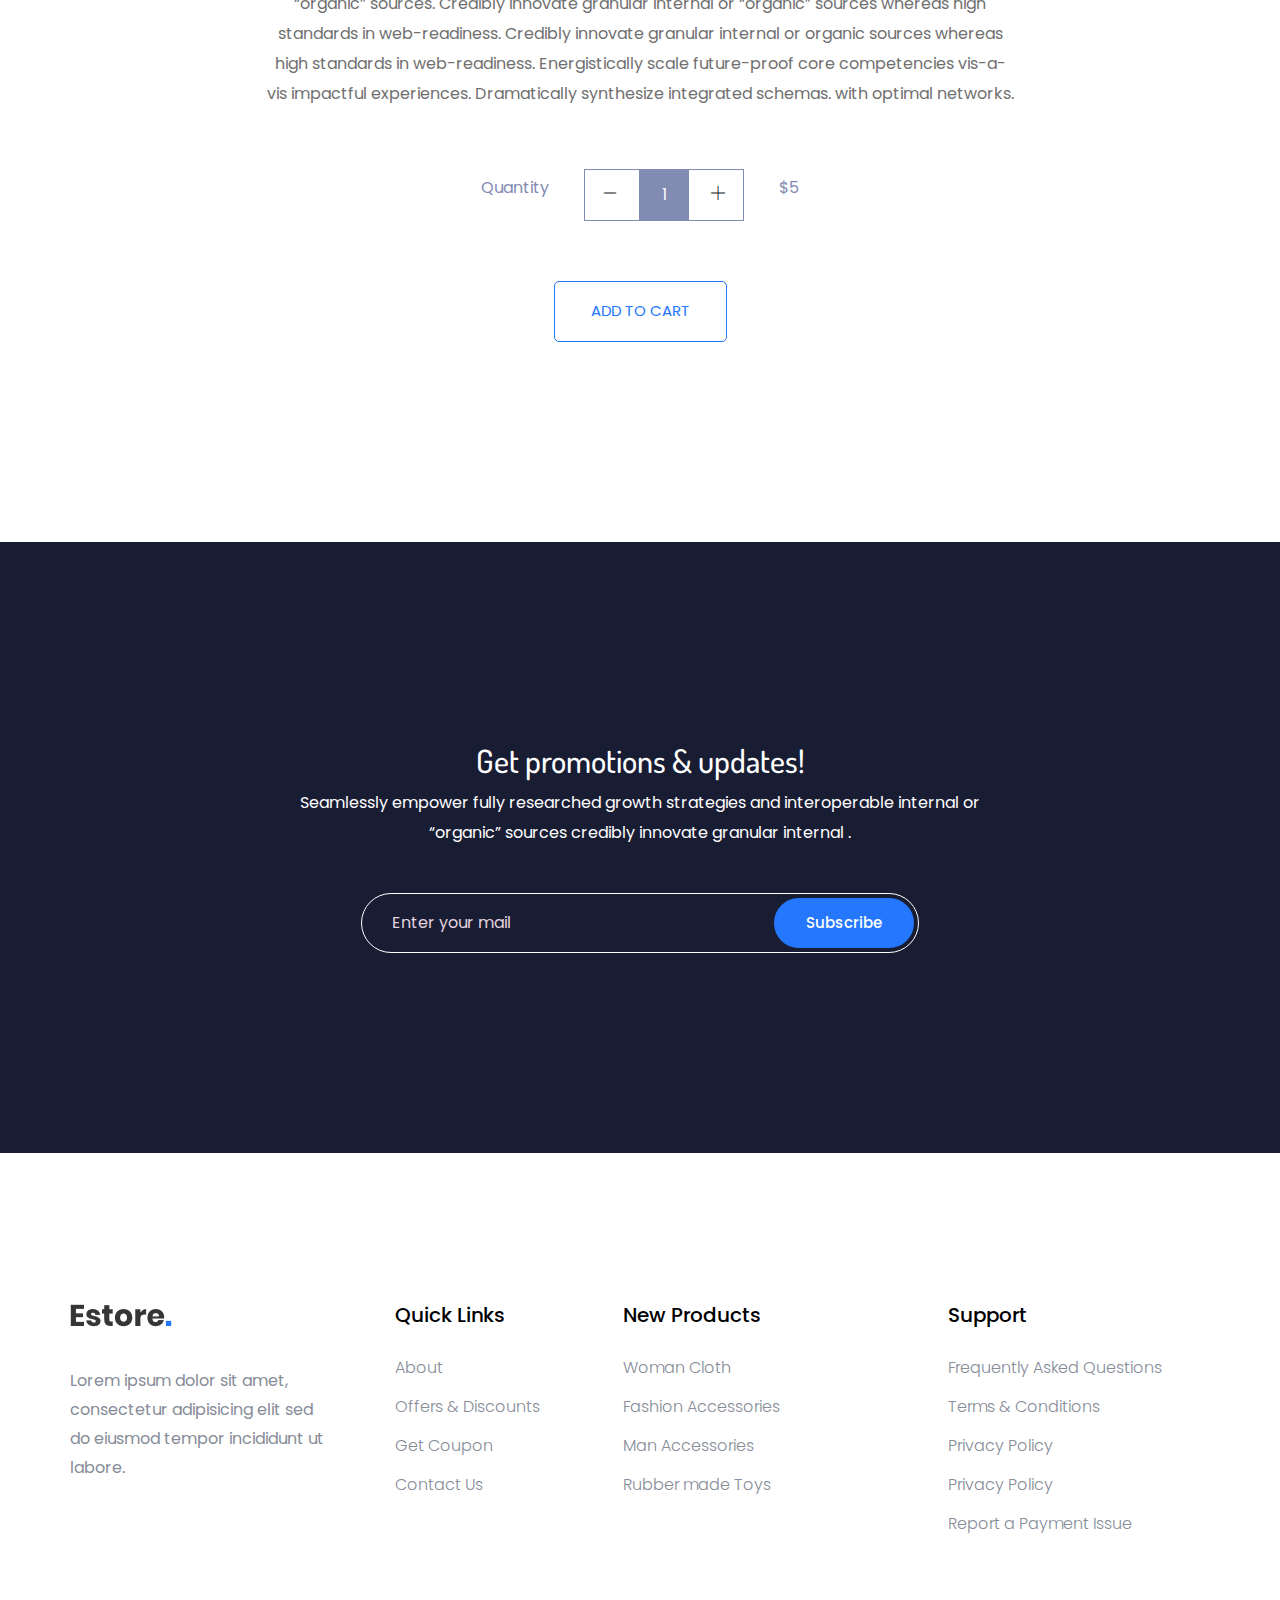
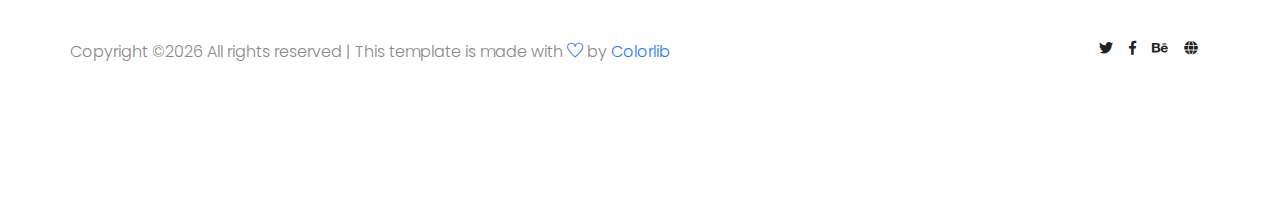
<file: single-product.html>
<!doctype html>
<html lang="zxx">


<head>
    <meta charset="utf-8">
    <meta http-equiv="x-ua-compatible" content="ie=edge">
    <title>eCommerce HTML-5 Template </title>
    <meta name="description" content="">
    <meta name="viewport" content="width=device-width, initial-scale=1">
    <link rel="manifest" href="site.webmanifest">
    <link rel="shortcut icon" type="image/x-icon" href="assets/img/favicon.ico">

    <!-- CSS here -->
        <link rel="stylesheet" href="assets/css/bootstrap.min.css">
        <link rel="stylesheet" href="assets/css/owl.carousel.min.css">
        <link rel="stylesheet" href="assets/css/flaticon.css">

        <link rel="stylesheet" href="assets/css/slicknav.css">
        <link rel="stylesheet" href="assets/css/animate.min.css">
        <link rel="stylesheet" href="assets/css/magnific-popup.css">
        <link rel="stylesheet" href="assets/css/fontawesome-all.min.css">
        <link rel="stylesheet" href="assets/css/themify-icons.css">
        <link rel="stylesheet" href="assets/css/slick.css">
        <link rel="stylesheet" href="assets/css/nice-select.css">
        <link rel="stylesheet" href="assets/css/style.css">

</head>
    

<body>
    
    <header>
        <!-- Header Start -->
       <div class="header-area">
            <div class="main-header ">
                <div class="header-top top-bg d-none d-lg-block">
                   <div class="container-fluid">
                       <div class="col-xl-12">
                            <div class="row d-flex justify-content-between align-items-center">
                                <div class="header-info-left d-flex">
                                    <div class="flag">
                                        <img src="assets/img/icon/header_icon.png" alt="">
                                    </div>
                                    <div class="select-this">
                                        <form action="#">
                                            <div class="select-itms">
                                                <select name="select" id="select1">
                                                    <option value="">USA</option>
                                                    <option value="">SPN</option>
                                                    <option value="">CDA</option>
                                                    <option value="">USD</option>
                                                </select>
                                            </div>
                                        </form>
                                    </div>
                                    <ul class="contact-now">     
                                        <li>+777 2345 7886</li>
                                    </ul>
                                </div>
                                <div class="header-info-right">
                                   <ul>                                          
                                       <li><a href="login.html">My Account </a></li>
                                       <li><a href="product_list.html">Wish List  </a></li>
                                       <li><a href="cart.html">Shopping</a></li>
                                       <li><a href="cart.html">Cart</a></li>
                                       <li><a href="checkout.html">Checkout</a></li>
                                   </ul>
                                </div>
                            </div>
                       </div>
                   </div>
                </div>
               <div class="header-bottom  header-sticky">
                    <div class="container-fluid">
                        <div class="row align-items-center">
                            <!-- Logo -->
                            <div class="col-xl-1 col-lg-1 col-md-1 col-sm-3">
                                <div class="logo">
                                  <a href="index.html"><img src="assets/img/logo/logo.png" alt=""></a>
                                </div>
                            </div>
                            <div class="col-xl-6 col-lg-8 col-md-7 col-sm-5">
                                <!-- Main-menu -->
                                <div class="main-menu f-right d-none d-lg-block">
                                    <nav>                                                
                                        <ul id="navigation">                                                                                                                                     
                                            <li><a href="index.html">Home</a></li>
                                            <li><a href="Catagori.html">Catagori</a></li>
                                            <li class="hot"><a href="#">Latest</a>
                                                <ul class="submenu">
                                                    <li><a href="product_list.html"> Product list</a></li>
                                                    <li><a href="single-product.html"> Product Details</a></li>
                                                </ul>
                                            </li>
                                            <li><a href="blog.html">Blog</a>
                                                <ul class="submenu">
                                                    <li><a href="blog.html">Blog</a></li>
                                                    <li><a href="single-blog.html">Blog Details</a></li>
                                                </ul>
                                            </li>
                                            <li><a href="#">Pages</a>
                                                <ul class="submenu">
                                                    <li><a href="login.html">Login</a></li>
                                                    <li><a href="cart.html">Card</a></li>
                                                    <li><a href="elements.html">Element</a></li>
                                                    <li><a href="about.html">About</a></li>
                                                    <li><a href="confirmation.html">Confirmation</a></li>
                                                    <li><a href="cart.html">Shopping Cart</a></li>
                                                    <li><a href="checkout.html">Product Checkout</a></li>
                                                </ul>
                                            </li>
                                            <li><a href="contact.html">Contact</a></li>
                                        </ul>
                                    </nav>
                                </div>
                            </div> 
                            <div class="col-xl-5 col-lg-3 col-md-3 col-sm-3 fix-card">
                                <ul class="header-right f-right d-none d-lg-block d-flex justify-content-between">
                                    <li class="d-none d-xl-block">
                                        <div class="form-box f-right ">
                                            <input type="text" name="Search" placeholder="Search products">
                                            <div class="search-icon">
                                                <i class="fas fa-search special-tag"></i>
                                            </div>
                                        </div>
                                     </li>
                                    <li class=" d-none d-xl-block">
                                        <div class="favorit-items">
                                            <i class="far fa-heart"></i>
                                        </div>
                                    </li>
                                    <li>
                                        <div class="shopping-card">
                                            <a href="cart.html"><i class="fas fa-shopping-cart"></i></a>
                                        </div>
                                    </li>
                                   <li class="d-none d-lg-block"> <a href="#" class="btn header-btn">Sign in</a></li>
                                </ul>
                            </div>
                            <!-- Mobile Menu -->
                            <div class="col-12">
                                <div class="mobile_menu d-block d-lg-none"></div>
                            </div>
                        </div>
                    </div>
               </div>
            </div>
       </div>
        <!-- Header End -->
    </header>

    <!-- slider Area Start-->
    <div class="slider-area ">
        <!-- Mobile Menu -->
        <div class="single-slider slider-height2 d-flex align-items-center" data-background="assets/img/hero/category.jpg">
            <div class="container">
                <div class="row">
                    <div class="col-xl-12">
                        <div class="hero-cap text-center">
                            <h2>product Details</h2>
                        </div>
                    </div>
                </div>
            </div>
        </div>
    </div>
    <!-- slider Area End-->

  <!--================Single Product Area =================-->
  <div class="product_image_area">
    <div class="container">
      <div class="row justify-content-center">
        <div class="col-lg-12">
          <div class="product_img_slide owl-carousel">
            <div class="single_product_img">
              <img src="assets/img/product/single_product.png" alt="#" class="img-fluid">
            </div>
            <div class="single_product_img">
              <img src="assets/img/product/single_product.png" alt="#" class="img-fluid">
            </div>
            <div class="single_product_img">
              <img src="assets/img/product/single_product.png" alt="#" class="img-fluid">
            </div>
          </div>
        </div>
        <div class="col-lg-8">
          <div class="single_product_text text-center">
            <h3>Foam filling cotton slow <br>
                rebound pillows</h3>
            <p>
                Seamlessly empower fully researched growth strategies and interoperable internal or “organic” sources. Credibly innovate granular internal or “organic” sources whereas high standards in web-readiness. Credibly innovate granular internal or organic sources whereas high standards in web-readiness. Energistically scale future-proof core competencies vis-a-vis impactful experiences. Dramatically synthesize integrated schemas. with optimal networks.
            </p>
            <div class="card_area">
                <div class="product_count_area">
                    <p>Quantity</p>
                    <div class="product_count d-inline-block">
                        <span class="product_count_item inumber-decrement"> <i class="ti-minus"></i></span>
                        <input class="product_count_item input-number" type="text" value="1" min="0" max="10">
                        <span class="product_count_item number-increment"> <i class="ti-plus"></i></span>
                    </div>
                    <p>$5</p>
                </div>
              <div class="add_to_cart">
                  <a href="#" class="btn_3">add to cart</a>
              </div>
            </div>
          </div>
        </div>
      </div>
    </div>
  </div>
  <!--================End Single Product Area =================-->
   <!-- subscribe part here -->
   <section class="subscribe_part section_padding">
      <div class="container">
          <div class="row justify-content-center">
              <div class="col-lg-8">
                  <div class="subscribe_part_content">
                      <h2>Get promotions & updates!</h2>
                      <p>Seamlessly empower fully researched growth strategies and interoperable internal or “organic” sources credibly innovate granular internal .</p>
                      <div class="subscribe_form">
                          <input type="email" placeholder="Enter your mail">
                          <a href="#" class="btn_1">Subscribe</a>
                      </div>
                  </div>
              </div>
          </div>
      </div>
  </section>
  <!-- subscribe part end -->

  <footer>
    <!-- Footer Start-->
    <div class="footer-area footer-padding">
        <div class="container">
            <div class="row d-flex justify-content-between">
                <div class="col-xl-3 col-lg-3 col-md-5 col-sm-6">
                   <div class="single-footer-caption mb-50">
                     <div class="single-footer-caption mb-30">
                          <!-- logo -->
                         <div class="footer-logo">
                             <a href="index.html"><img src="assets/img/logo/logo2_footer.png" alt=""></a>
                         </div>
                         <div class="footer-tittle">
                             <div class="footer-pera">
                                 <p>Lorem ipsum dolor sit amet, consectetur adipisicing elit sed do eiusmod tempor incididunt ut labore.</p>
                            </div>
                         </div>
                     </div>
                   </div>
                </div>
                <div class="col-xl-2 col-lg-3 col-md-3 col-sm-5">
                    <div class="single-footer-caption mb-50">
                        <div class="footer-tittle">
                            <h4>Quick Links</h4>
                            <ul>
                                <li><a href="#">About</a></li>
                                <li><a href="#"> Offers & Discounts</a></li>
                                <li><a href="#"> Get Coupon</a></li>
                                <li><a href="#">  Contact Us</a></li>
                            </ul>
                        </div>
                    </div>
                </div>
                <div class="col-xl-3 col-lg-3 col-md-4 col-sm-7">
                    <div class="single-footer-caption mb-50">
                        <div class="footer-tittle">
                            <h4>New Products</h4>
                            <ul>
                                <li><a href="#">Woman Cloth</a></li>
                                <li><a href="#">Fashion Accessories</a></li>
                                <li><a href="#"> Man Accessories</a></li>
                                <li><a href="#"> Rubber made Toys</a></li>
                            </ul>
                        </div>
                    </div>
                </div>
                <div class="col-xl-3 col-lg-3 col-md-5 col-sm-7">
                    <div class="single-footer-caption mb-50">
                        <div class="footer-tittle">
                            <h4>Support</h4>
                            <ul>
                             <li><a href="#">Frequently Asked Questions</a></li>
                             <li><a href="#">Terms & Conditions</a></li>
                             <li><a href="#">Privacy Policy</a></li>
                             <li><a href="#">Privacy Policy</a></li>
                             <li><a href="#">Report a Payment Issue</a></li>
                         </ul>
                        </div>
                    </div>
                </div>
            </div>
            <!-- Footer bottom -->
            <div class="row">
             <div class="col-xl-7 col-lg-7 col-md-7">
                 <div class="footer-copy-right">
                     <p><!-- Link back to Colorlib can't be removed. Template is licensed under CC BY 3.0. -->
  Copyright &copy;<script>document.write(new Date().getFullYear());</script> All rights reserved | This template is made with <i class="ti-heart" aria-hidden="true"></i> by <a href="https://colorlib.com" target="_blank">Colorlib</a>
  <!-- Link back to Colorlib can't be removed. Template is licensed under CC BY 3.0. --></p>                    </div>
             </div>
              <div class="col-xl-5 col-lg-5 col-md-5">
                 <div class="footer-copy-right f-right">
                     <!-- social -->
                     <div class="footer-social">
                         <a href="#"><i class="fab fa-twitter"></i></a>
                         <a href="#"><i class="fab fa-facebook-f"></i></a>
                         <a href="#"><i class="fab fa-behance"></i></a>
                         <a href="#"><i class="fas fa-globe"></i></a>
                     </div>
                 </div>
             </div>
         </div>
        </div>
    </div>

    <!-- Footer End-->
  </footer>

<!-- JS here -->
        <!-- All JS Custom Plugins Link Here here -->
        <script src="./assets/js/vendor/modernizr-3.5.0.min.js"></script>
        
        <!-- Jquery, Popper, Bootstrap -->
        <script src="./assets/js/vendor/jquery-1.12.4.min.js"></script>
        <script src="./assets/js/popper.min.js"></script>
        <script src="./assets/js/bootstrap.min.js"></script>
        <!-- Jquery Mobile Menu -->
        <script src="./assets/js/jquery.slicknav.min.js"></script>

        <!-- Jquery Slick , Owl-Carousel Plugins -->
        <script src="./assets/js/owl.carousel.min.js"></script>
        <script src="./assets/js/slick.min.js"></script>

        <!-- One Page, Animated-HeadLin -->
        <script src="./assets/js/wow.min.js"></script>
        <script src="./assets/js/animated.headline.js"></script>
        <script src="./assets/js/jquery.magnific-popup.js"></script>

        <!-- Scrollup, nice-select, sticky -->
        <script src="./assets/js/jquery.scrollUp.min.js"></script>
        <script src="./assets/js/jquery.nice-select.min.js"></script>
        <script src="./assets/js/jquery.sticky.js"></script>
        
        <!-- contact js -->
        <script src="./assets/js/contact.js"></script>
        <script src="./assets/js/jquery.form.js"></script>
        <script src="./assets/js/jquery.validate.min.js"></script>
        <script src="./assets/js/mail-script.js"></script>
        <script src="./assets/js/jquery.ajaxchimp.min.js"></script>
        
        <!-- Jquery Plugins, main Jquery -->    
        <script src="./assets/js/plugins.js"></script>
        <script src="./assets/js/main.js"></script>

        <!-- swiper js -->
        <script src="./assets/js/swiper.min.js"></script>
            <!-- swiper js -->
        <script src="./assets/js/mixitup.min.js"></script>
        <script src="./assets/js/jquery.counterup.min.js"></script>
        <script src="./assets/js/waypoints.min.js"></script>


</body>

</html>
</file>
<file: assets/css/flaticon.css>
/*
  	Flaticon icon font: Flaticon
  	Creation date: 30/12/2019 07:11
  	*/

@font-face {
  font-family: "Flaticon";
  src: url("../fonts/Flaticon.eot");
  src: url("../fonts/Flaticon.eot?#iefix") format("embedded-opentype"),
       url("../fonts/Flaticon.woff2") format("woff2"),
       url("../fonts/Flaticon.woff") format("woff"),
       url("../fonts/Flaticon.ttf") format("truetype"),
       url("../fonts/Flaticon.svg#Flaticon") format("svg");
  font-weight: normal;
  font-style: normal;
}

@media screen and (-webkit-min-device-pixel-ratio:0) {
  @font-face {
    font-family: "Flaticon";
    src: url("../fonts/Flaticon.svg#Flaticon") format("svg");
  }
}

[class^="flaticon-"]:before, [class*=" flaticon-"]:before,
[class^="flaticon-"]:after, [class*=" flaticon-"]:after {   
  font-family: Flaticon;
  font-style: normal;
}

.flaticon-quote:before { content: "\f100"; }
.flaticon-shopping-cart-black-shape:before { content: "\f101"; }
</file>
<file: assets/css/themify-icons.css>
@font-face {
	font-family: 'themify';
	src:url('../fonts/themify.eot?-fvbane');


	src:url('../fonts/themify.eot?#iefix-fvbane') format('embedded-opentype'),
		url('../fonts/themify.woff?-fvbane') format('woff'),
		url('../fonts/themify.ttf?-fvbane') format('truetype'),
		url('../fonts/themify.svg?-fvbane#themify') format('svg');
	font-weight: normal;
	font-style: normal;
}

[class^="ti-"], [class*=" ti-"] {
	font-family: 'themify';
	speak: none;
	font-style: normal;
	font-weight: normal;
	font-variant: normal;
	text-transform: none;
	line-height: 1;

	/* Better Font Rendering =========== */
	-webkit-font-smoothing: antialiased;
	-moz-osx-font-smoothing: grayscale;
}

.ti-wand:before {
	content: "\e600";
}
.ti-volume:before {
	content: "\e601";
}
.ti-user:before {
	content: "\e602";
}
.ti-unlock:before {
	content: "\e603";
}
.ti-unlink:before {
	content: "\e604";
}
.ti-trash:before {
	content: "\e605";
}
.ti-thought:before {
	content: "\e606";
}
.ti-target:before {
	content: "\e607";
}
.ti-tag:before {
	content: "\e608";
}
.ti-tablet:before {
	content: "\e609";
}
.ti-star:before {
	content: "\e60a";
}
.ti-spray:before {
	content: "\e60b";
}
.ti-signal:before {
	content: "\e60c";
}
.ti-shopping-cart:before {
	content: "\e60d";
}
.ti-shopping-cart-full:before {
	content: "\e60e";
}
.ti-settings:before {
	content: "\e60f";
}
.ti-search:before {
	content: "\e610";
}
.ti-zoom-in:before {
	content: "\e611";
}
.ti-zoom-out:before {
	content: "\e612";
}
.ti-cut:before {
	content: "\e613";
}
.ti-ruler:before {
	content: "\e614";
}
.ti-ruler-pencil:before {
	content: "\e615";
}
.ti-ruler-alt:before {
	content: "\e616";
}
.ti-bookmark:before {
	content: "\e617";
}
.ti-bookmark-alt:before {
	content: "\e618";
}
.ti-reload:before {
	content: "\e619";
}
.ti-plus:before {
	content: "\e61a";
}
.ti-pin:before {
	content: "\e61b";
}
.ti-pencil:before {
	content: "\e61c";
}
.ti-pencil-alt:before {
	content: "\e61d";
}
.ti-paint-roller:before {
	content: "\e61e";
}
.ti-paint-bucket:before {
	content: "\e61f";
}
.ti-na:before {
	content: "\e620";
}
.ti-mobile:before {
	content: "\e621";
}
.ti-minus:before {
	content: "\e622";
}
.ti-medall:before {
	content: "\e623";
}
.ti-medall-alt:before {
	content: "\e624";
}
.ti-marker:before {
	content: "\e625";
}
.ti-marker-alt:before {
	content: "\e626";
}
.ti-arrow-up:before {
	content: "\e627";
}
.ti-arrow-right:before {
	content: "\e628";
}
.ti-arrow-left:before {
	content: "\e629";
}
.ti-arrow-down:before {
	content: "\e62a";
}
.ti-lock:before {
	content: "\e62b";
}
.ti-location-arrow:before {
	content: "\e62c";
}
.ti-link:before {
	content: "\e62d";
}
.ti-layout:before {
	content: "\e62e";
}
.ti-layers:before {
	content: "\e62f";
}
.ti-layers-alt:before {
	content: "\e630";
}
.ti-key:before {
	content: "\e631";
}
.ti-import:before {
	content: "\e632";
}
.ti-image:before {
	content: "\e633";
}
.ti-heart:before {
	content: "\e634";
}
.ti-heart-broken:before {
	content: "\e635";
}
.ti-hand-stop:before {
	content: "\e636";
}
.ti-hand-open:before {
	content: "\e637";
}
.ti-hand-drag:before {
	content: "\e638";
}
.ti-folder:before {
	content: "\e639";
}
.ti-flag:before {
	content: "\e63a";
}
.ti-flag-alt:before {
	content: "\e63b";
}
.ti-flag-alt-2:before {
	content: "\e63c";
}
.ti-eye:before {
	content: "\e63d";
}
.ti-export:before {
	content: "\e63e";
}
.ti-exchange-vertical:before {
	content: "\e63f";
}
.ti-desktop:before {
	content: "\e640";
}
.ti-cup:before {
	content: "\e641";
}
.ti-crown:before {
	content: "\e642";
}
.ti-comments:before {
	content: "\e643";
}
.ti-comment:before {
	content: "\e644";
}
.ti-comment-alt:before {
	content: "\e645";
}
.ti-close:before {
	content: "\e646";
}
.ti-clip:before {
	content: "\e647";
}
.ti-angle-up:before {
	content: "\e648";
}
.ti-angle-right:before {
	content: "\e649";
}
.ti-angle-left:before {
	content: "\e64a";
}
.ti-angle-down:before {
	content: "\e64b";
}
.ti-check:before {
	content: "\e64c";
}
.ti-check-box:before {
	content: "\e64d";
}
.ti-camera:before {
	content: "\e64e";
}
.ti-announcement:before {
	content: "\e64f";
}
.ti-brush:before {
	content: "\e650";
}
.ti-briefcase:before {
	content: "\e651";
}
.ti-bolt:before {
	content: "\e652";
}
.ti-bolt-alt:before {
	content: "\e653";
}
.ti-blackboard:before {
	content: "\e654";
}
.ti-bag:before {
	content: "\e655";
}
.ti-move:before {
	content: "\e656";
}
.ti-arrows-vertical:before {
	content: "\e657";
}
.ti-arrows-horizontal:before {
	content: "\e658";
}
.ti-fullscreen:before {
	content: "\e659";
}
.ti-arrow-top-right:before {
	content: "\e65a";
}
.ti-arrow-top-left:before {
	content: "\e65b";
}
.ti-arrow-circle-up:before {
	content: "\e65c";
}
.ti-arrow-circle-right:before {
	content: "\e65d";
}
.ti-arrow-circle-left:before {
	content: "\e65e";
}
.ti-arrow-circle-down:before {
	content: "\e65f";
}
.ti-angle-double-up:before {
	content: "\e660";
}
.ti-angle-double-right:before {
	content: "\e661";
}
.ti-angle-double-left:before {
	content: "\e662";
}
.ti-angle-double-down:before {
	content: "\e663";
}
.ti-zip:before {
	content: "\e664";
}
.ti-world:before {
	content: "\e665";
}
.ti-wheelchair:before {
	content: "\e666";
}
.ti-view-list:before {
	content: "\e667";
}
.ti-view-list-alt:before {
	content: "\e668";
}
.ti-view-grid:before {
	content: "\e669";
}
.ti-uppercase:before {
	content: "\e66a";
}
.ti-upload:before {
	content: "\e66b";
}
.ti-underline:before {
	content: "\e66c";
}
.ti-truck:before {
	content: "\e66d";
}
.ti-timer:before {
	content: "\e66e";
}
.ti-ticket:before {
	content: "\e66f";
}
.ti-thumb-up:before {
	content: "\e670";
}
.ti-thumb-down:before {
	content: "\e671";
}
.ti-text:before {
	content: "\e672";
}
.ti-stats-up:before {
	content: "\e673";
}
.ti-stats-down:before {
	content: "\e674";
}
.ti-split-v:before {
	content: "\e675";
}
.ti-split-h:before {
	content: "\e676";
}
.ti-smallcap:before {
	content: "\e677";
}
.ti-shine:before {
	content: "\e678";
}
.ti-shift-right:before {
	content: "\e679";
}
.ti-shift-left:before {
	content: "\e67a";
}
.ti-shield:before {
	content: "\e67b";
}
.ti-notepad:before {
	content: "\e67c";
}
.ti-server:before {
	content: "\e67d";
}
.ti-quote-right:before {
	content: "\e67e";
}
.ti-quote-left:before {
	content: "\e67f";
}
.ti-pulse:before {
	content: "\e680";
}
.ti-printer:before {
	content: "\e681";
}
.ti-power-off:before {
	content: "\e682";
}
.ti-plug:before {
	content: "\e683";
}
.ti-pie-chart:before {
	content: "\e684";
}
.ti-paragraph:before {
	content: "\e685";
}
.ti-panel:before {
	content: "\e686";
}
.ti-package:before {
	content: "\e687";
}
.ti-music:before {
	content: "\e688";
}
.ti-music-alt:before {
	content: "\e689";
}
.ti-mouse:before {
	content: "\e68a";
}
.ti-mouse-alt:before {
	content: "\e68b";
}
.ti-money:before {
	content: "\e68c";
}
.ti-microphone:before {
	content: "\e68d";
}
.ti-menu:before {
	content: "\e68e";
}
.ti-menu-alt:before {
	content: "\e68f";
}
.ti-map:before {
	content: "\e690";
}
.ti-map-alt:before {
	content: "\e691";
}
.ti-loop:before {
	content: "\e692";
}
.ti-location-pin:before {
	content: "\e693";
}
.ti-list:before {
	content: "\e694";
}
.ti-light-bulb:before {
	content: "\e695";
}
.ti-Italic:before {
	content: "\e696";
}
.ti-info:before {
	content: "\e697";
}
.ti-infinite:before {
	content: "\e698";
}
.ti-id-badge:before {
	content: "\e699";
}
.ti-hummer:before {
	content: "\e69a";
}
.ti-home:before {
	content: "\e69b";
}
.ti-help:before {
	content: "\e69c";
}
.ti-headphone:before {
	content: "\e69d";
}
.ti-harddrives:before {
	content: "\e69e";
}
.ti-harddrive:before {
	content: "\e69f";
}
.ti-gift:before {
	content: "\e6a0";
}
.ti-game:before {
	content: "\e6a1";
}
.ti-filter:before {
	content: "\e6a2";
}
.ti-files:before {
	content: "\e6a3";
}
.ti-file:before {
	content: "\e6a4";
}
.ti-eraser:before {
	content: "\e6a5";
}
.ti-envelope:before {
	content: "\e6a6";
}
.ti-download:before {
	content: "\e6a7";
}
.ti-direction:before {
	content: "\e6a8";
}
.ti-direction-alt:before {
	content: "\e6a9";
}
.ti-dashboard:before {
	content: "\e6aa";
}
.ti-control-stop:before {
	content: "\e6ab";
}
.ti-control-shuffle:before {
	content: "\e6ac";
}
.ti-control-play:before {
	content: "\e6ad";
}
.ti-control-pause:before {
	content: "\e6ae";
}
.ti-control-forward:before {
	content: "\e6af";
}
.ti-control-backward:before {
	content: "\e6b0";
}
.ti-cloud:before {
	content: "\e6b1";
}
.ti-cloud-up:before {
	content: "\e6b2";
}
.ti-cloud-down:before {
	content: "\e6b3";
}
.ti-clipboard:before {
	content: "\e6b4";
}
.ti-car:before {
	content: "\e6b5";
}
.ti-calendar:before {
	content: "\e6b6";
}
.ti-book:before {
	content: "\e6b7";
}
.ti-bell:before {
	content: "\e6b8";
}
.ti-basketball:before {
	content: "\e6b9";
}
.ti-bar-chart:before {
	content: "\e6ba";
}
.ti-bar-chart-alt:before {
	content: "\e6bb";
}
.ti-back-right:before {
	content: "\e6bc";
}
.ti-back-left:before {
	content: "\e6bd";
}
.ti-arrows-corner:before {
	content: "\e6be";
}
.ti-archive:before {
	content: "\e6bf";
}
.ti-anchor:before {
	content: "\e6c0";
}
.ti-align-right:before {
	content: "\e6c1";
}
.ti-align-left:before {
	content: "\e6c2";
}
.ti-align-justify:before {
	content: "\e6c3";
}
.ti-align-center:before {
	content: "\e6c4";
}
.ti-alert:before {
	content: "\e6c5";
}
.ti-alarm-clock:before {
	content: "\e6c6";
}
.ti-agenda:before {
	content: "\e6c7";
}
.ti-write:before {
	content: "\e6c8";
}
.ti-window:before {
	content: "\e6c9";
}
.ti-widgetized:before {
	content: "\e6ca";
}
.ti-widget:before {
	content: "\e6cb";
}
.ti-widget-alt:before {
	content: "\e6cc";
}
.ti-wallet:before {
	content: "\e6cd";
}
.ti-video-clapper:before {
	content: "\e6ce";
}
.ti-video-camera:before {
	content: "\e6cf";
}
.ti-vector:before {
	content: "\e6d0";
}
.ti-themify-logo:before {
	content: "\e6d1";
}
.ti-themify-favicon:before {
	content: "\e6d2";
}
.ti-themify-favicon-alt:before {
	content: "\e6d3";
}
.ti-support:before {
	content: "\e6d4";
}
.ti-stamp:before {
	content: "\e6d5";
}
.ti-split-v-alt:before {
	content: "\e6d6";
}
.ti-slice:before {
	content: "\e6d7";
}
.ti-shortcode:before {
	content: "\e6d8";
}
.ti-shift-right-alt:before {
	content: "\e6d9";
}
.ti-shift-left-alt:before {
	content: "\e6da";
}
.ti-ruler-alt-2:before {
	content: "\e6db";
}
.ti-receipt:before {
	content: "\e6dc";
}
.ti-pin2:before {
	content: "\e6dd";
}
.ti-pin-alt:before {
	content: "\e6de";
}
.ti-pencil-alt2:before {
	content: "\e6df";
}
.ti-palette:before {
	content: "\e6e0";
}
.ti-more:before {
	content: "\e6e1";
}
.ti-more-alt:before {
	content: "\e6e2";
}
.ti-microphone-alt:before {
	content: "\e6e3";
}
.ti-magnet:before {
	content: "\e6e4";
}
.ti-line-double:before {
	content: "\e6e5";
}
.ti-line-dotted:before {
	content: "\e6e6";
}
.ti-line-dashed:before {
	content: "\e6e7";
}
.ti-layout-width-full:before {
	content: "\e6e8";
}
.ti-layout-width-default:before {
	content: "\e6e9";
}
.ti-layout-width-default-alt:before {
	content: "\e6ea";
}
.ti-layout-tab:before {
	content: "\e6eb";
}
.ti-layout-tab-window:before {
	content: "\e6ec";
}
.ti-layout-tab-v:before {
	content: "\e6ed";
}
.ti-layout-tab-min:before {
	content: "\e6ee";
}
.ti-layout-slider:before {
	content: "\e6ef";
}
.ti-layout-slider-alt:before {
	content: "\e6f0";
}
.ti-layout-sidebar-right:before {
	content: "\e6f1";
}
.ti-layout-sidebar-none:before {
	content: "\e6f2";
}
.ti-layout-sidebar-left:before {
	content: "\e6f3";
}
.ti-layout-placeholder:before {
	content: "\e6f4";
}
.ti-layout-menu:before {
	content: "\e6f5";
}
.ti-layout-menu-v:before {
	content: "\e6f6";
}
.ti-layout-menu-separated:before {
	content: "\e6f7";
}
.ti-layout-menu-full:before {
	content: "\e6f8";
}
.ti-layout-media-right-alt:before {
	content: "\e6f9";
}
.ti-layout-media-right:before {
	content: "\e6fa";
}
.ti-layout-media-overlay:before {
	content: "\e6fb";
}
.ti-layout-media-overlay-alt:before {
	content: "\e6fc";
}
.ti-layout-media-overlay-alt-2:before {
	content: "\e6fd";
}
.ti-layout-media-left-alt:before {
	content: "\e6fe";
}
.ti-layout-media-left:before {
	content: "\e6ff";
}
.ti-layout-media-center-alt:before {
	content: "\e700";
}
.ti-layout-media-center:before {
	content: "\e701";
}
.ti-layout-list-thumb:before {
	content: "\e702";
}
.ti-layout-list-thumb-alt:before {
	content: "\e703";
}
.ti-layout-list-post:before {
	content: "\e704";
}
.ti-layout-list-large-image:before {
	content: "\e705";
}
.ti-layout-line-solid:before {
	content: "\e706";
}
.ti-layout-grid4:before {
	content: "\e707";
}
.ti-layout-grid3:before {
	content: "\e708";
}
.ti-layout-grid2:before {
	content: "\e709";
}
.ti-layout-grid2-thumb:before {
	content: "\e70a";
}
.ti-layout-cta-right:before {
	content: "\e70b";
}
.ti-layout-cta-left:before {
	content: "\e70c";
}
.ti-layout-cta-center:before {
	content: "\e70d";
}
.ti-layout-cta-btn-right:before {
	content: "\e70e";
}
.ti-layout-cta-btn-left:before {
	content: "\e70f";
}
.ti-layout-column4:before {
	content: "\e710";
}
.ti-layout-column3:before {
	content: "\e711";
}
.ti-layout-column2:before {
	content: "\e712";
}
.ti-layout-accordion-separated:before {
	content: "\e713";
}
.ti-layout-accordion-merged:before {
	content: "\e714";
}
.ti-layout-accordion-list:before {
	content: "\e715";
}
.ti-ink-pen:before {
	content: "\e716";
}
.ti-info-alt:before {
	content: "\e717";
}
.ti-help-alt:before {
	content: "\e718";
}
.ti-headphone-alt:before {
	content: "\e719";
}
.ti-hand-point-up:before {
	content: "\e71a";
}
.ti-hand-point-right:before {
	content: "\e71b";
}
.ti-hand-point-left:before {
	content: "\e71c";
}
.ti-hand-point-down:before {
	content: "\e71d";
}
.ti-gallery:before {
	content: "\e71e";
}
.ti-face-smile:before {
	content: "\e71f";
}
.ti-face-sad:before {
	content: "\e720";
}
.ti-credit-card:before {
	content: "\e721";
}
.ti-control-skip-forward:before {
	content: "\e722";
}
.ti-control-skip-backward:before {
	content: "\e723";
}
.ti-control-record:before {
	content: "\e724";
}
.ti-control-eject:before {
	content: "\e725";
}
.ti-comments-smiley:before {
	content: "\e726";
}
.ti-brush-alt:before {
	content: "\e727";
}
.ti-youtube:before {
	content: "\e728";
}
.ti-vimeo:before {
	content: "\e729";
}
.ti-twitter:before {
	content: "\e72a";
}
.ti-time:before {
	content: "\e72b";
}
.ti-tumblr:before {
	content: "\e72c";
}
.ti-skype:before {
	content: "\e72d";
}
.ti-share:before {
	content: "\e72e";
}
.ti-share-alt:before {
	content: "\e72f";
}
.ti-rocket:before {
	content: "\e730";
}
.ti-pinterest:before {
	content: "\e731";
}
.ti-new-window:before {
	content: "\e732";
}
.ti-microsoft:before {
	content: "\e733";
}
.ti-list-ol:before {
	content: "\e734";
}
.ti-linkedin:before {
	content: "\e735";
}
.ti-layout-sidebar-2:before {
	content: "\e736";
}
.ti-layout-grid4-alt:before {
	content: "\e737";
}
.ti-layout-grid3-alt:before {
	content: "\e738";
}
.ti-layout-grid2-alt:before {
	content: "\e739";
}
.ti-layout-column4-alt:before {
	content: "\e73a";
}
.ti-layout-column3-alt:before {
	content: "\e73b";
}
.ti-layout-column2-alt:before {
	content: "\e73c";
}
.ti-instagram:before {
	content: "\e73d";
}
.ti-google:before {
	content: "\e73e";
}
.ti-github:before {
	content: "\e73f";
}
.ti-flickr:before {
	content: "\e740";
}
.ti-facebook:before {
	content: "\e741";
}
.ti-dropbox:before {
	content: "\e742";
}
.ti-dribbble:before {
	content: "\e743";
}
.ti-apple:before {
	content: "\e744";
}
.ti-android:before {
	content: "\e745";
}
.ti-save:before {
	content: "\e746";
}
.ti-save-alt:before {
	content: "\e747";
}
.ti-yahoo:before {
	content: "\e748";
}
.ti-wordpress:before {
	content: "\e749";
}
.ti-vimeo-alt:before {
	content: "\e74a";
}
.ti-twitter-alt:before {
	content: "\e74b";
}
.ti-tumblr-alt:before {
	content: "\e74c";
}
.ti-trello:before {
	content: "\e74d";
}
.ti-stack-overflow:before {
	content: "\e74e";
}
.ti-soundcloud:before {
	content: "\e74f";
}
.ti-sharethis:before {
	content: "\e750";
}
.ti-sharethis-alt:before {
	content: "\e751";
}
.ti-reddit:before {
	content: "\e752";
}
.ti-pinterest-alt:before {
	content: "\e753";
}
.ti-microsoft-alt:before {
	content: "\e754";
}
.ti-linux:before {
	content: "\e755";
}
.ti-jsfiddle:before {
	content: "\e756";
}
.ti-joomla:before {
	content: "\e757";
}
.ti-html5:before {
	content: "\e758";
}
.ti-flickr-alt:before {
	content: "\e759";
}
.ti-email:before {
	content: "\e75a";
}
.ti-drupal:before {
	content: "\e75b";
}
.ti-dropbox-alt:before {
	content: "\e75c";
}
.ti-css3:before {
	content: "\e75d";
}
.ti-rss:before {
	content: "\e75e";
}
.ti-rss-alt:before {
	content: "\e75f";
}
</file>
<file: assets/css/nice-select.css>
.nice-select {
  -webkit-tap-highlight-color: transparent;
  background-color: #fff;
  border-radius: 5px;
  border: solid 1px #e8e8e8;
  box-sizing: border-box;
  clear: both;
  cursor: pointer;
  display: block;
  float: left;
  font-family: inherit;
  font-size: 14px;
  font-weight: normal;
  height: 42px;
  line-height: 40px;
  outline: none;
  padding-left: 18px;
  padding-right: 30px;
  position: relative;
  text-align: left !important;
  -webkit-transition: all 0.2s ease-in-out;
  transition: all 0.2s ease-in-out;
  -webkit-user-select: none;
     -moz-user-select: none;
      -ms-user-select: none;
          user-select: none;
  white-space: nowrap;
  width: auto; }
  .nice-select:hover {
    border-color: #dbdbdb; }
  .nice-select:active, .nice-select.open, .nice-select:focus {
    border-color: #999; }
  .nice-select:after {
    border-bottom: 2px solid #999;
    border-right: 2px solid #999;
    content: '';
    display: block;
    height: 5px;
    margin-top: -4px;
    pointer-events: none;
    position: absolute;
    right: 12px;
    top: 50%;
    -webkit-transform-origin: 66% 66%;
        -ms-transform-origin: 66% 66%;
            transform-origin: 66% 66%;
    -webkit-transform: rotate(45deg);
        -ms-transform: rotate(45deg);
            transform: rotate(45deg);
    -webkit-transition: all 0.15s ease-in-out;
    transition: all 0.15s ease-in-out;
    width: 5px; }
  .nice-select.open:after {
    -webkit-transform: rotate(-135deg);
        -ms-transform: rotate(-135deg);
            transform: rotate(-135deg); }
  .nice-select.open .list {
    opacity: 1;
    pointer-events: auto;
    -webkit-transform: scale(1) translateY(0);
        -ms-transform: scale(1) translateY(0);
            transform: scale(1) translateY(0); }
  .nice-select.disabled {
    border-color: #ededed;
    color: #999;
    pointer-events: none; }
    .nice-select.disabled:after {
      border-color: #cccccc; }
  .nice-select.wide {
    width: 100%; }
    .nice-select.wide .list {
      left: 0 !important;
      right: 0 !important; }
  .nice-select.right {
    float: right; }
    .nice-select.right .list {
      left: auto;
      right: 0; }
  .nice-select.small {
    font-size: 12px;
    height: 36px;
    line-height: 34px; }
    .nice-select.small:after {
      height: 4px;
      width: 4px; }
    .nice-select.small .option {
      line-height: 34px;
      min-height: 34px; }
  .nice-select .list {
    background-color: #fff;
    border-radius: 5px;
    box-shadow: 0 0 0 1px rgba(68, 68, 68, 0.11);
    box-sizing: border-box;
    margin-top: 4px;
    opacity: 0;
    overflow: hidden;
    padding: 0;
    pointer-events: none;
    position: absolute;
    top: 100%;
    left: 0;
    -webkit-transform-origin: 50% 0;
        -ms-transform-origin: 50% 0;
            transform-origin: 50% 0;
    -webkit-transform: scale(0.75) translateY(-21px);
        -ms-transform: scale(0.75) translateY(-21px);
            transform: scale(0.75) translateY(-21px);
    -webkit-transition: all 0.2s cubic-bezier(0.5, 0, 0, 1.25), opacity 0.15s ease-out;
    transition: all 0.2s cubic-bezier(0.5, 0, 0, 1.25), opacity 0.15s ease-out;
    z-index: 9; }
    .nice-select .list:hover .option:not(:hover) {
      background-color: transparent !important; }
  .nice-select .option {
    cursor: pointer;
    font-weight: 400;
    line-height: 40px;
    list-style: none;
    min-height: 40px;
    outline: none;
    padding-left: 18px;
    padding-right: 29px;
    text-align: left;
    -webkit-transition: all 0.2s;
    transition: all 0.2s; }
    .nice-select .option:hover, .nice-select .option.focus, .nice-select .option.selected.focus {
      background-color: #f6f6f6; }
    .nice-select .option.selected {
      font-weight: bold; }
    .nice-select .option.disabled {
      background-color: transparent;
      color: #999;
      cursor: default; }

.no-csspointerevents .nice-select .list {
  display: none; }

.no-csspointerevents .nice-select.open .list {
  display: block; }
</file>
<file: assets/css/style.css>
/* CSS Index
-------------------------------------------------

	1. Theme default css
	2. header
	3. slider
	4. about-area
	5. features-box
	6. department
	7. team
	8. video-area
	9. counter
	10. footer

-------------------------------------------------
*/
/*-------------   Color variabel  --------------*/
@import url('https://fonts.googleapis.com/css2?family=Dosis:wght@400;500;600;700&display=swap');
@import url("https://fonts.googleapis.com/css?family=Playfair+Display:400,400i,500,600,700,800|Poppins:400,500,600,700|Yellowtail&display=swap");

.white-bg {
  background: #ffffff;
}


.gray-bg {
  background: #f5f5f5;
}

/*-------------Color include--------------*/
/*-- Background color---*/

.gray-bg {
  background: #f7f7fd;
}


.white-bg {
  background: #ffffff;
}


.black-bg {
  background: #16161a;
}


.theme-bg {
  background: #ff003c;
}


.brand-bg {
  background: #f1f4fa;
}


.testimonial-bg {
  background: #f9fafc;
}

/*--- color------*/
/
.white-color {
  color: #ffffff;
}

/
.black-color {
  color: #16161a;
}

/
.theme-color {
  color: #ff003c;
}

/*------------------- Responsive --------------------------*/
/*
	@include transition(.4s);
	color:$theme-color;
*/

.boxed-btn {
  background: #fff;
  color: #fff !important;
  display: inline-block;
  padding: 18px 44px;
  font-family: "Playfair Display", serif;
  font-size: 14px;
  font-weight: 400;
  border: 0;
  border: 1px solid #ff003c;
  letter-spacing: 3px;
  text-align: center;
  text-transform: uppercase;
  cursor: pointer;
}


.boxed-btn:hover {
  background: #ff003c;
  color: #000 !important;
  border: 1px solid #ff003c;
}


.boxed-btn:focus {
  outline: none;
}


.boxed-btn.large-width {
  width: 220px;
}

/*Color Variables*/
/*--- Overlay
------------------------------------------*/
[data-overlay] {
  position: relative;
  background-size: cover;
  background-repeat: no-repeat;
  background-position: center center;
}

[data-overlay]::before {
  position: absolute;
  left: 0;
  top: 0;
  right: 0;
  bottom: 0;
  content: "";
}

/*-- Overlay Opacity --*/

[data-opacity="1"]::before {
  opacity: 0.1;
}


[data-opacity="2"]::before {
  opacity: 0.2;
}


[data-opacity="3"]::before {
  opacity: 0.3;
}


[data-opacity="4"]::before {
  opacity: 0.4;
}


[data-opacity="5"]::before {
  opacity: 0.5;
}


[data-opacity="6"]::before {
  opacity: 0.6;
}


[data-opacity="7"]::before {
  opacity: 0.7;
}


[data-opacity="8"]::before {
  opacity: 0.8;
}


[data-opacity="9"]::before {
  opacity: 0.9;
}

/* 1. Theme default css */
body {
  font-family: "Poppins", sans-serif;
  font-weight: normal;
  font-style: normal;
}
h1,
h2,
h3,
h4,
h5,
h6 {
  font-family: 'Dosis', sans-serif;
  color: #0b1c39;
  margin-top: 0px;
  font-style: normal;
  font-weight: 500;
  text-transform: normal;
}
p {
  font-family: "Poppins", sans-serif;
  color: #506172;
  font-size: 16px;
  line-height: 30px;
  margin-bottom: 15px;
  font-weight: normal;
}
.bg-img-1 {
  background-image: url(../img/slider/slider-img-1.jpg);
}
.bg-img-2 {
  background-image: url(../img/background-img/bg-img-2.jpg);
}
.cta-bg-1 {
  background-image: url(../img/background-img/bg-img-3.jpg);
}
.img {
  max-width: 100%;
  -webkit-transition: all 0.3s ease-out 0s;
  -moz-transition: all 0.3s ease-out 0s;
  -ms-transition: all 0.3s ease-out 0s;
  -o-transition: all 0.3s ease-out 0s;
  transition: all 0.3s ease-out 0s;
}
.f-left {
  float: left;
}
.f-right {
  float: right;
}
.fix {
  overflow: hidden;
}
.clear {
  clear: both;
}
a,
.button {
  -webkit-transition: all 0.3s ease-out 0s;
  -moz-transition: all 0.3s ease-out 0s;
  -ms-transition: all 0.3s ease-out 0s;
  -o-transition: all 0.3s ease-out 0s;
  transition: all 0.3s ease-out 0s;
}
a:focus,
.button:focus {
  text-decoration: none;
  outline: none;
}
ul {
  list-style: none;
  margin: 0;
  padding: 0;
}
a {
  color: #635c5c;
}
a:hover {
  color: #fff;
}
a:focus,
a:hover,
.portfolio-cat a:hover,
.footer -menu li a:hover {
  text-decoration: none;
}
a,
button {
  color: #fff;
  outline: medium none;
}
button:focus, input:focus, input:focus, textarea, textarea:focus {
  outline: 0;
}
.uppercase {
  text-transform: uppercase;
}

input:focus::-moz-placeholder {
  opacity: 0;
  -webkit-transition: .4s;
  -o-transition: .4s;
  transition: .4s;
}

.capitalize {
  text-transform: capitalize;
}

/* Theme-overlay */
.theme-overlay {
  position: relative;
}

.theme-overlay::before {
  background: #1696e7 none repeat scroll 0 0;
  content: "";
  height: 100%;
  left: 0;
  opacity: 0.6;
  position: absolute;
  top: 0;
  width: 100%;
}

.overlay {
  position: relative;
  z-index: 0;
}

.overlay::before {
  position: absolute;
  content: "";
  top: 0;
  left: 0;
  width: 100%;
  height: 100%;
  z-index: -1;
}

.overlay2 {
  position: relative;
  z-index: 0;
}

.overlay2::before {
  position: absolute;
  content: "";
  background-color: #2E2200;
  top: 0;
  left: 0;
  width: 100%;
  height: 100%;
  z-index: -1;
  opacity: 0.5;
}

.section-padding {
  padding-top: 120px;
  padding-bottom: 120px;
}

.separator {
  border-top: 1px solid #f2f2f2;
}

.mb-90 {
  margin-bottom: 90px;
}

@media (max-width: 767px) {
 
  .mb-90 {
    margin-bottom: 30px;
  }
}

@media (min-width: 768px) and (max-width: 991px) {
 
  .mb-90 {
    margin-bottom: 45px;
  }
}

/* owl-carousel button style */
.owl-carousel .owl-nav div {
  background: rgba(255, 255, 255, 0.8) none repeat scroll 0 0;
  height: 40px;
  left: 20px;
  line-height: 40px;
  font-size: 22px;
  color: #646464;
  opacity: 1;
  visibility: visible;
  position: absolute;
  text-align: center;
  top: 50%;
  transform: translateY(-50%);
  transition: all 0.3s ease 0s;
  width: 40px;
}

.owl-carousel .owl-nav div.owl-next {
  left: auto;
  right: -30px;
}

.owl-carousel .owl-nav div.owl-next i {
  position: relative;
  right: 0;
  top: 1px;
}

.owl-carousel .owl-nav div.owl-prev i {
  position: relative;
  right: 1px;
  top: 0px;
}

.owl-carousel:hover .owl-nav div {
  opacity: 1;
  visibility: visible;
}

.owl-carousel:hover .owl-nav div:hover {
  color: #fff;
  background: #ff3500;
}

.btn {
  background: #2577fd;
  -moz-user-select: none;
  text-transform: capitalize;
  color: #fff;
  cursor: pointer;
  display: inline-block;
  font-size: 18px;
  font-weight: 400;
  letter-spacing: 1px;
  line-height: 0;
  margin-bottom: 0;
  padding: 27px 44px;
  border-radius: 25px;
  margin: 10px;
  cursor: pointer;
  transition: color 0.4s linear;
  position: relative;
  z-index: 1;
  border: 0;
  overflow: hidden;
  margin: 0;
}

.btn::before {
  content: "";
  position: absolute;
  left: 0;
  top: 0;
  width: 100%;
  height: 100%;
  background: #00b1ff;
  z-index: 1;
  border-radius: 5px;
  transition: transform 0.5s;
  transition-timing-function: ease;
  transform-origin: 0 0;
  transition-timing-function: cubic-bezier(0.5, 1.6, 0.4, 0.7);
  transform: scaleX(0);
}

.btn:hover::before {
  transform: scaleX(1);
  color: #fff !important;
  z-index: -1;
}

.header-btn {
  padding: 25px 28px !important;
}

@media (min-width: 1200px) and (max-width: 1400px) {
 
  .header-btn {
    padding: 25px 21px !important;
  }
}

.btn.focus, .btn:focus {
  outline: 0;
  box-shadow: none;
}

.hero-btn {
  padding: 25px 29px;
}

.black-btn {
  background: #000;
  box-shadow: 0px 20px 50px 0px rgba(22, 22, 22, 0.2);
  transform: translateY(0px);
  cursor: pointer;
  display: inline-block;
  font-size: 18px;
  font-weight: 400;
  letter-spacing: 1px;
  line-height: 0;
  margin-bottom: 0;
  padding: 27px 44px;
  border-radius: 25px;
}

.black-btn:hover {
  box-shadow: 0px 20px 50px 0px rgba(12, 9, 9, 0.2);
  transform: translateY(-3px);
}

.shop1-btn {
  box-shadow: 0px 20px 50px 0px rgba(37, 119, 253, 0.2);
}

.border-btn {
  background: none;
  -moz-user-select: none;
  border: 2px solid #ff003c;
  padding: 18px 38px;
  margin: 10px;
  text-transform: capitalize;
  color: #ff003c;
  cursor: pointer;
  display: inline-block;
  font-size: 14px;
  font-weight: 500;
  letter-spacing: 1px;
  margin-bottom: 0;
  border-radius: 5px;
  position: relative;
  transition: color 0.4s linear;
  position: relative;
  overflow: hidden;
  margin: 0;
}

.border-btn::before {
  border: 2px solid transparent;
  content: "";
  position: absolute;
  left: 0;
  top: 0;
  width: 100%;
  height: 100%;
  background: #ff003c;
  z-index: -1;
  transition: transform 0.5s;
  transition-timing-function: ease;
  transform-origin: 0 0;
  transition-timing-function: cubic-bezier(0.5, 1.6, 0.4, 0.7);
  transform: scaleY(0);
}

.border-btn:hover::before {
  transform: scaleY(1);
  order: 2px solid transparent;
}

.border-btn.border-btn2 {
  padding: 17px 52px;
}

.send-btn {
  background: #ff003c;
  color: #fff;
  font-size: 14px;
  width: 100%;
  height: 55px;
  border: none;
  border-radius: 5px;
  cursor: pointer;
  transition: color 0.4s linear;
  position: relative;
  overflow: hidden;
  z-index: 1;
}

.send-btn::before {
  border: 2px solid transparent;
  content: "";
  position: absolute;
  left: 0;
  top: 0;
  width: 100%;
  height: 100%;
  background: #e6373d;
  color: #ff003c;
  z-index: -1;
  transition: transform 0.5s;
  transition-timing-function: ease;
  transform-origin: 0 0;
  transition-timing-function: cubic-bezier(0.5, 1.6, 0.4, 0.7);
  transform: scaleX(0);
}

.send-btn:hover::before {
  transform: scaleY(1);
  order: 2px solid transparent;
  color: red;
}

/* button style */
.breadcrumb > .active {
  color: #888;
}

/* scrollUp */
#scrollUp {
  background: #2577fd;
  height: 50px;
  width: 50px;
  right: 31px;
  bottom: 18px;
  color: #fff;
  font-size: 20px;
  text-align: center;
  border-radius: 50%;
  line-height: 48px;
  border: 2px solid transparent;
}

@media (max-width: 767px) {
 
  #scrollUp {
    right: 16px;
  }
}

#scrollUp:hover {
  color: #fff;
}

/* Sticky*/
.sticky-bar {
  left: 0;
  margin: auto;
  position: fixed;
  top: 0;
  width: 100%;
  -webkit-box-shadow: 0 10px 15px rgba(25, 25, 25, 0.1);
  box-shadow: 0 10px 15px rgba(25, 25, 25, 0.1);
  z-index: 9999;
  -webkit-animation: 300ms ease-in-out 0s normal none 1 running fadeInDown;
  animation: 300ms ease-in-out 0s normal none 1 running fadeInDown;
  -webkit-box-shadow: 0 10px 15px rgba(25, 25, 25, 0.1);
  background: #fff;
}

/* Sticky end */
/*--- Margin & Padding --*/
/*-- Margin Top --*/
.mt-5 {
  margin-top: 5px;
}

.mt-10 {
  margin-top: 10px;
}

.mt-15 {
  margin-top: 15px;
}

.mt-20 {
  margin-top: 20px;
}

.mt-25 {
  margin-top: 25px;
}

.mt-30 {
  margin-top: 30px;
}

.mt-35 {
  margin-top: 35px;
}

.mt-40 {
  margin-top: 40px;
}

.mt-45 {
  margin-top: 45px;
}

.mt-50 {
  margin-top: 50px;
}

.mt-55 {
  margin-top: 55px;
}

.mt-60 {
  margin-top: 60px;
}

.mt-65 {
  margin-top: 65px;
}

.mt-70 {
  margin-top: 70px;
}

.mt-75 {
  margin-top: 75px;
}

.mt-80 {
  margin-top: 80px;
}

.mt-85 {
  margin-top: 85px;
}

.mt-90 {
  margin-top: 90px;
}

.mt-95 {
  margin-top: 95px;
}

.mt-100 {
  margin-top: 100px;
}

.mt-105 {
  margin-top: 105px;
}

.mt-110 {
  margin-top: 110px;
}

.mt-115 {
  margin-top: 115px;
}

.mt-120 {
  margin-top: 120px;
}

.mt-125 {
  margin-top: 125px;
}

.mt-130 {
  margin-top: 130px;
}

.mt-135 {
  margin-top: 135px;
}

.mt-140 {
  margin-top: 140px;
}

.mt-145 {
  margin-top: 145px;
}

.mt-150 {
  margin-top: 150px;
}

.mt-155 {
  margin-top: 155px;
}

.mt-160 {
  margin-top: 160px;
}

.mt-165 {
  margin-top: 165px;
}

.mt-170 {
  margin-top: 170px;
}

.mt-175 {
  margin-top: 175px;
}

.mt-180 {
  margin-top: 180px;
}

.mt-185 {
  margin-top: 185px;
}

.mt-190 {
  margin-top: 190px;
}

.mt-195 {
  margin-top: 195px;
}

.mt-200 {
  margin-top: 200px;
}

/*-- Margin Bottom --*/
.mb-5 {
  margin-bottom: 5px;
}

.mb-10 {
  margin-bottom: 10px;
}

.mb-15 {
  margin-bottom: 15px;
}

.mb-20 {
  margin-bottom: 20px;
}

.mb-25 {
  margin-bottom: 25px;
}

.mb-30 {
  margin-bottom: 30px;
}

.mb-35 {
  margin-bottom: 35px;
}

.mb-40 {
  margin-bottom: 40px;
}

.mb-45 {
  margin-bottom: 45px;
}

.mb-50 {
  margin-bottom: 50px;
}

.mb-55 {
  margin-bottom: 55px;
}

.mb-60 {
  margin-bottom: 60px;
}

.mb-65 {
  margin-bottom: 65px;
}

.mb-70 {
  margin-bottom: 70px;
}

.mb-75 {
  margin-bottom: 75px;
}

.mb-80 {
  margin-bottom: 80px;
}

.mb-85 {
  margin-bottom: 85px;
}

.mb-90 {
  margin-bottom: 90px;
}

.mb-95 {
  margin-bottom: 95px;
}

.mb-100 {
  margin-bottom: 100px;
}

.mb-105 {
  margin-bottom: 105px;
}

.mb-110 {
  margin-bottom: 110px;
}

.mb-115 {
  margin-bottom: 115px;
}

.mb-120 {
  margin-bottom: 120px;
}

.mb-125 {
  margin-bottom: 125px;
}

.mb-130 {
  margin-bottom: 130px;
}

.mb-135 {
  margin-bottom: 135px;
}

.mb-140 {
  margin-bottom: 140px;
}

.mb-145 {
  margin-bottom: 145px;
}

.mb-150 {
  margin-bottom: 150px;
}

.mb-155 {
  margin-bottom: 155px;
}

.mb-160 {
  margin-bottom: 160px;
}

.mb-165 {
  margin-bottom: 165px;
}

.mb-170 {
  margin-bottom: 170px;
}

.mb-175 {
  margin-bottom: 175px;
}

.mb-180 {
  margin-bottom: 180px;
}

.mb-185 {
  margin-bottom: 185px;
}

.mb-190 {
  margin-bottom: 190px;
}

.mb-195 {
  margin-bottom: 195px;
}

.mb-200 {
  margin-bottom: 200px;
}

/*-- Margin Left --*/
.ml-5 {
  margin-left: 5px;
}

.ml-10 {
  margin-left: 10px;
}

.ml-15 {
  margin-left: 15px;
}

.ml-20 {
  margin-left: 20px;
}

.ml-25 {
  margin-left: 25px;
}

.ml-30 {
  margin-left: 30px;
}

.ml-35 {
  margin-left: 35px;
}

.ml-40 {
  margin-left: 40px;
}

.ml-45 {
  margin-left: 45px;
}

.ml-50 {
  margin-left: 50px;
}

.ml-55 {
  margin-left: 55px;
}

.ml-60 {
  margin-left: 60px;
}

.ml-65 {
  margin-left: 65px;
}

.ml-70 {
  margin-left: 70px;
}

.ml-75 {
  margin-left: 75px;
}

.ml-80 {
  margin-left: 80px;
}

.ml-85 {
  margin-left: 85px;
}

.ml-90 {
  margin-left: 90px;
}

.ml-95 {
  margin-left: 95px;
}

.ml-100 {
  margin-left: 100px;
}

.ml-105 {
  margin-left: 105px;
}

.ml-110 {
  margin-left: 110px;
}

.ml-115 {
  margin-left: 115px;
}

.ml-120 {
  margin-left: 120px;
}

.ml-125 {
  margin-left: 125px;
}

.ml-130 {
  margin-left: 130px;
}

.ml-135 {
  margin-left: 135px;
}

.ml-140 {
  margin-left: 140px;
}

.ml-145 {
  margin-left: 145px;
}

.ml-150 {
  margin-left: 150px;
}

.ml-155 {
  margin-left: 155px;
}

.ml-160 {
  margin-left: 160px;
}

.ml-165 {
  margin-left: 165px;
}

.ml-170 {
  margin-left: 170px;
}

.ml-175 {
  margin-left: 175px;
}

.ml-180 {
  margin-left: 180px;
}

.ml-185 {
  margin-left: 185px;
}

.ml-190 {
  margin-left: 190px;
}

.ml-195 {
  margin-left: 195px;
}

.ml-200 {
  margin-left: 200px;
}

/*-- Margin Right --*/
.mr-5 {
  margin-right: 5px;
}

.mr-10 {
  margin-right: 10px;
}

.mr-15 {
  margin-right: 15px;
}

.mr-20 {
  margin-right: 20px;
}

.mr-25 {
  margin-right: 25px;
}

.mr-30 {
  margin-right: 30px;
}

.mr-35 {
  margin-right: 35px;
}

.mr-40 {
  margin-right: 40px;
}

.mr-45 {
  margin-right: 45px;
}

.mr-50 {
  margin-right: 50px;
}

.mr-55 {
  margin-right: 55px;
}

.mr-60 {
  margin-right: 60px;
}

.mr-65 {
  margin-right: 65px;
}

.mr-70 {
  margin-right: 70px;
}

.mr-75 {
  margin-right: 75px;
}

.mr-80 {
  margin-right: 80px;
}

.mr-85 {
  margin-right: 85px;
}

.mr-90 {
  margin-right: 90px;
}

.mr-95 {
  margin-right: 95px;
}

.mr-100 {
  margin-right: 100px;
}

.mr-105 {
  margin-right: 105px;
}

.mr-110 {
  margin-right: 110px;
}

.mr-115 {
  margin-right: 115px;
}

.mr-120 {
  margin-right: 120px;
}

.mr-125 {
  margin-right: 125px;
}

.mr-130 {
  margin-right: 130px;
}

.mr-135 {
  margin-right: 135px;
}

.mr-140 {
  margin-right: 140px;
}

.mr-145 {
  margin-right: 145px;
}

.mr-150 {
  margin-right: 150px;
}

.mr-155 {
  margin-right: 155px;
}

.mr-160 {
  margin-right: 160px;
}

.mr-165 {
  margin-right: 165px;
}

.mr-170 {
  margin-right: 170px;
}

.mr-175 {
  margin-right: 175px;
}

.mr-180 {
  margin-right: 180px;
}

.mr-185 {
  margin-right: 185px;
}

.mr-190 {
  margin-right: 190px;
}

.mr-195 {
  margin-right: 195px;
}

.mr-200 {
  margin-right: 200px;
}

/*-- Padding Top --*/
.pt-5 {
  padding-top: 5px;
}

.pt-10 {
  padding-top: 10px;
}

.pt-15 {
  padding-top: 15px;
}

.pt-20 {
  padding-top: 20px;
}

.pt-25 {
  padding-top: 25px;
}

.pt-30 {
  padding-top: 30px;
}

.pt-35 {
  padding-top: 35px;
}

.pt-40 {
  padding-top: 40px;
}

.pt-45 {
  padding-top: 45px;
}

.pt-50 {
  padding-top: 50px;
}

.pt-55 {
  padding-top: 55px;
}

.pt-60 {
  padding-top: 60px;
}

.pt-65 {
  padding-top: 65px;
}

.pt-70 {
  padding-top: 70px;
}

.pt-75 {
  padding-top: 75px;
}

.pt-80 {
  padding-top: 80px;
}

.pt-85 {
  padding-top: 85px;
}

.pt-90 {
  padding-top: 90px;
}

.pt-95 {
  padding-top: 95px;
}

.pt-100 {
  padding-top: 100px;
}

.pt-105 {
  padding-top: 105px;
}

.pt-110 {
  padding-top: 110px;
}

.pt-115 {
  padding-top: 115px;
}

.pt-120 {
  padding-top: 120px;
}

.pt-125 {
  padding-top: 125px;
}

.pt-130 {
  padding-top: 130px;
}

.pt-135 {
  padding-top: 135px;
}

.pt-140 {
  padding-top: 140px;
}

.pt-145 {
  padding-top: 145px;
}

.pt-150 {
  padding-top: 150px;
}

.pt-155 {
  padding-top: 155px;
}

.pt-160 {
  padding-top: 160px;
}

.pt-165 {
  padding-top: 165px;
}

.pt-170 {
  padding-top: 170px;
}

.pt-175 {
  padding-top: 175px;
}

.pt-180 {
  padding-top: 180px;
}

.pt-185 {
  padding-top: 185px;
}

.pt-190 {
  padding-top: 190px;
}

.pt-195 {
  padding-top: 195px;
}

.pt-200 {
  padding-top: 200px;
}

.pt-260 {
  padding-top: 260px;
}

/*-- Padding Bottom --*/
.pb-5 {
  padding-bottom: 5px;
}

.pb-10 {
  padding-bottom: 10px;
}

.pb-15 {
  padding-bottom: 15px;
}

.pb-20 {
  padding-bottom: 20px;
}

.pb-25 {
  padding-bottom: 25px;
}

.pb-30 {
  padding-bottom: 30px;
}

.pb-35 {
  padding-bottom: 35px;
}

.pb-40 {
  padding-bottom: 40px;
}

.pb-45 {
  padding-bottom: 45px;
}

.pb-50 {
  padding-bottom: 50px;
}

.pb-55 {
  padding-bottom: 55px;
}

.pb-60 {
  padding-bottom: 60px;
}

.pb-65 {
  padding-bottom: 65px;
}

.pb-70 {
  padding-bottom: 70px;
}

.pb-75 {
  padding-bottom: 75px;
}

.pb-80 {
  padding-bottom: 80px;
}

.pb-85 {
  padding-bottom: 85px;
}

.pb-90 {
  padding-bottom: 90px;
}

.pb-95 {
  padding-bottom: 95px;
}

.pb-100 {
  padding-bottom: 100px;
}

.pb-105 {
  padding-bottom: 105px;
}

.pb-110 {
  padding-bottom: 110px;
}

.pb-115 {
  padding-bottom: 115px;
}

.pb-120 {
  padding-bottom: 120px;
}

.pb-125 {
  padding-bottom: 125px;
}

.pb-130 {
  padding-bottom: 130px;
}

.pb-135 {
  padding-bottom: 135px;
}

.pb-140 {
  padding-bottom: 140px;
}

.pb-145 {
  padding-bottom: 145px;
}

.pb-150 {
  padding-bottom: 150px;
}

.pb-155 {
  padding-bottom: 155px;
}

.pb-160 {
  padding-bottom: 160px;
}

.pb-165 {
  padding-bottom: 165px;
}

.pb-170 {
  padding-bottom: 170px;
}

.pb-175 {
  padding-bottom: 175px;
}

.pb-180 {
  padding-bottom: 180px;
}

.pb-185 {
  padding-bottom: 185px;
}

.pb-190 {
  padding-bottom: 190px;
}

.pb-195 {
  padding-bottom: 195px;
}

.pb-200 {
  padding-bottom: 200px;
}

/*-- Padding Left --*/
.pl-5 {
  padding-left: 5px;
}

.pl-10 {
  padding-left: 10px;
}

.pl-15 {
  padding-left: 15px;
}

.pl-20 {
  padding-left: 20px;
}

.pl-25 {
  padding-left: 25px;
}

.pl-30 {
  padding-left: 30px;
}

.pl-35 {
  padding-left: 35px;
}

.pl-40 {
  padding-left: 40px;
}

.pl-45 {
  padding-left: 45px;
}

.pl-50 {
  padding-left: 50px;
}

.pl-55 {
  padding-left: 55px;
}

.pl-60 {
  padding-left: 60px;
}

.pl-65 {
  padding-left: 65px;
}

.pl-70 {
  padding-left: 70px;
}

.pl-75 {
  padding-left: 75px;
}

.pl-80 {
  padding-left: 80px;
}

.pl-85 {
  padding-left: 85px;
}

.pl-90 {
  padding-left: 90px;
}

.pl-95 {
  padding-left: 95px;
}

.pl-100 {
  padding-left: 100px;
}

.pl-105 {
  padding-left: 105px;
}

.pl-110 {
  padding-left: 110px;
}

.pl-115 {
  padding-left: 115px;
}

.pl-120 {
  padding-left: 120px;
}

.pl-125 {
  padding-left: 125px;
}

.pl-130 {
  padding-left: 130px;
}

.pl-135 {
  padding-left: 135px;
}

.pl-140 {
  padding-left: 140px;
}

.pl-145 {
  padding-left: 145px;
}

.pl-150 {
  padding-left: 150px;
}

.pl-155 {
  padding-left: 155px;
}

.pl-160 {
  padding-left: 160px;
}

.pl-165 {
  padding-left: 165px;
}

.pl-170 {
  padding-left: 170px;
}

.pl-175 {
  padding-left: 175px;
}

.pl-180 {
  padding-left: 180px;
}

.pl-185 {
  padding-left: 185px;
}

.pl-190 {
  padding-left: 190px;
}

.pl-195 {
  padding-left: 195px;
}

.pl-200 {
  padding-left: 200px;
}

/*-- Padding Right --*/
.pr-5 {
  padding-right: 5px;
}

.pr-10 {
  padding-right: 10px;
}

.pr-15 {
  padding-right: 15px;
}

.pr-20 {
  padding-right: 20px;
}

.pr-25 {
  padding-right: 25px;
}

.pr-30 {
  padding-right: 30px;
}

.pr-35 {
  padding-right: 35px;
}

.pr-40 {
  padding-right: 40px;
}

.pr-45 {
  padding-right: 45px;
}

.pr-50 {
  padding-right: 50px;
}

.pr-55 {
  padding-right: 55px;
}

.pr-60 {
  padding-right: 60px;
}

.pr-65 {
  padding-right: 65px;
}

.pr-70 {
  padding-right: 70px;
}

.pr-75 {
  padding-right: 75px;
}

.pr-80 {
  padding-right: 80px;
}

.pr-85 {
  padding-right: 85px;
}

.pr-90 {
  padding-right: 90px;
}

.pr-95 {
  padding-right: 95px;
}

.pr-100 {
  padding-right: 100px;
}

.pr-105 {
  padding-right: 105px;
}

.pr-110 {
  padding-right: 110px;
}

.pr-115 {
  padding-right: 115px;
}

.pr-120 {
  padding-right: 120px;
}

.pr-125 {
  padding-right: 125px;
}

.pr-130 {
  padding-right: 130px;
}

.pr-135 {
  padding-right: 135px;
}

.pr-140 {
  padding-right: 140px;
}

.pr-145 {
  padding-right: 145px;
}

.pr-150 {
  padding-right: 150px;
}

.pr-155 {
  padding-right: 155px;
}

.pr-160 {
  padding-right: 160px;
}

.pr-165 {
  padding-right: 165px;
}

.pr-170 {
  padding-right: 170px;
}

.pr-175 {
  padding-right: 175px;
}

.pr-180 {
  padding-right: 180px;
}

.pr-185 {
  padding-right: 185px;
}

.pr-190 {
  padding-right: 190px;
}

.pr-195 {
  padding-right: 195px;
}

.pr-200 {
  padding-right: 200px;
}

/*-- Some Animated CSS -- */
/* bounce-animate */
.bounce-animate {
  animation-name: float-bob;
  animation-duration: 2s;
  animation-iteration-count: infinite;
  /* animation-timing-function: linear; */
  -moz-animation-name: float-bob;
  -moz-animation-duration: 2s;
  -moz-animation-iteration-count: infinite;
  -moz-animation-timing-function: linear;
  -ms-animation-name: float-bob;
  -ms-animation-duration: 2s;
  -ms-animation-iteration-count: infinite;
  -ms-animation-timing-function: linear;
  -o-animation-name: float-bob;
  -o-animation-duration: 2s;
  -o-animation-iteration-count: infinite;
  -o-animation-timing-function: linear;
}

@-webkit-keyframes float-bob {
  0% {
    -webkit-transform: translateY(-20px);
    transform: translateY(-20px);
  }
  50% {
    -webkit-transform: translateY(-10px);
    transform: translateY(-10px);
  }
  100% {
    -webkit-transform: translateY(-20px);
    transform: translateY(-20px);
  }
}

/* heartbeat */
.heartbeat {
  animation: heartbeat 1s infinite alternate;
}

@-webkit-keyframes heartbeat {
  to {
    -webkit-transform: scale(1.03);
    transform: scale(1.03);
  }
}

/* rotateme */
.rotateme {
  -webkit-animation-name: rotateme;
  animation-name: rotateme;
  -webkit-animation-duration: 30s;
  animation-duration: 30s;
  -webkit-animation-iteration-count: infinite;
  animation-iteration-count: infinite;
  -webkit-animation-timing-function: linear;
  animation-timing-function: linear;
}

@keyframes rotateme {
  from {
    -webkit-transform: rotate(0deg);
    transform: rotate(0deg);
  }
  to {
    -webkit-transform: rotate(360deg);
    transform: rotate(360deg);
  }
}

@-webkit-keyframes rotateme {
  from {
    -webkit-transform: rotate(0deg);
  }
  to {
    -webkit-transform: rotate(360deg);
  }
}

/* 20. preloader */
.preloader {
  background-color: #f7f7f7;
  width: 100%;
  height: 100%;
  position: fixed;
  top: 0;
  left: 0;
  right: 0;
  bottom: 0;
  z-index: 999999;
  -webkit-transition: .6s;
  -o-transition: .6s;
  transition: .6s;
  margin: 0 auto;
}

.preloader .preloader-circle {
  width: 100px;
  height: 100px;
  position: relative;
  border-style: solid;
  border-width: 3px;
  border-top-color: #ff003c;
  border-bottom-color: transparent;
  border-left-color: transparent;
  border-right-color: transparent;
  z-index: 10;
  border-radius: 50%;
  -webkit-box-shadow: 0 1px 5px 0 rgba(35, 181, 185, 0.15);
  box-shadow: 0 1px 5px 0 rgba(35, 181, 185, 0.15);
  background-color: #ffffff;
  -webkit-animation: zoom 2000ms infinite ease;
  animation: zoom 2000ms infinite ease;
  -webkit-transition: .6s;
  -o-transition: .6s;
  transition: .6s;
}

.preloader .preloader-circle2 {
  border-top-color: #0078ff;
}

.preloader .preloader-img {
  position: absolute;
  top: 50%;
  z-index: 200;
  left: 0;
  right: 0;
  margin: 0 auto;
  text-align: center;
  display: inline-block;
  -webkit-transform: translateY(-50%);
  -ms-transform: translateY(-50%);
  transform: translateY(-50%);
  padding-top: 6px;
  -webkit-transition: .6s;
  -o-transition: .6s;
  transition: .6s;
}

.preloader .preloader-img img {
  max-width: 55px;
}

.preloader .pere-text strong {
  font-weight: 800;
  color: #dca73a;
  text-transform: uppercase;
}

@-webkit-keyframes zoom {
  0% {
    -webkit-transform: rotate(0deg);
    transform: rotate(0deg);
    -webkit-transition: .6s;
    -o-transition: .6s;
    transition: .6s;
  }
  100% {
    -webkit-transform: rotate(360deg);
    transform: rotate(360deg);
    -webkit-transition: .6s;
    -o-transition: .6s;
    transition: .6s;
  }
}

@keyframes zoom {
  0% {
    -webkit-transform: rotate(0deg);
    transform: rotate(0deg);
    -webkit-transition: .6s;
    -o-transition: .6s;
    transition: .6s;
  }
  100% {
    -webkit-transform: rotate(360deg);
    transform: rotate(360deg);
    -webkit-transition: .6s;
    -o-transition: .6s;
    transition: .6s;
  }
}

/*-- Section Padding -- */
.section-padding2 {
  padding-top: 200px;
  padding-bottom: 200px;
}

@media only screen and (min-width: 1200px) and (max-width: 1600px) {
 
  .section-padding2 {
    padding-top: 200px;
    padding-bottom: 200px;
  }
}

@media only screen and (min-width: 992px) and (max-width: 1199px) {
 
  .section-padding2 {
    padding-top: 200px;
    padding-bottom: 200px;
  }
}

@media only screen and (min-width: 768px) and (max-width: 991px) {
 
  .section-padding2 {
    padding-top: 100px;
    padding-bottom: 100px;
  }
}

@media only screen and (min-width: 576px) and (max-width: 767px) {
 
  .section-padding2 {
    padding-top: 50px;
    padding-bottom: 50px;
  }
}

@media (max-width: 767px) {
 
  .section-padding2 {
    padding-top: 50px;
    padding-bottom: 50px;
  }
}

.padding-bottom {
  padding-bottom: 250px;
}

@media only screen and (min-width: 1200px) and (max-width: 1600px) {
 
  .padding-bottom {
    padding-bottom: 250px;
  }
}

@media only screen and (min-width: 992px) and (max-width: 1199px) {
 
  .padding-bottom {
    padding-bottom: 150px;
  }
}

@media only screen and (min-width: 768px) and (max-width: 991px) {
 
  .padding-bottom {
    padding-bottom: 40px;
  }
}

@media only screen and (min-width: 576px) and (max-width: 767px) {
 
  .padding-bottom {
    padding-bottom: 10px;
  }
}

@media (max-width: 767px) {
 
  .padding-bottom {
    padding-bottom: 10px;
  }
}

.lf-padding {
  padding-left: 60px;
  padding-right: 60px;
  padding-bottom: 60px;
}

@media only screen and (min-width: 992px) and (max-width: 1199px) {
 
  .lf-padding {
    padding-left: 60px;
    padding-right: 60px;
  }
}

@media only screen and (min-width: 768px) and (max-width: 991px) {
 
  .lf-padding {
    padding-left: 30px;
    padding-right: 30px;
  }
}

@media only screen and (min-width: 576px) and (max-width: 767px) {
 
  .lf-padding {
    padding-left: 15px;
    padding-right: 15px;
  }
}

@media (max-width: 767px) {
 
  .lf-padding {
    padding-left: 15px;
    padding-right: 15px;
  }
}

.team-padding {
  padding-top: 160px;
  padding-bottom: 130px;
}

@media only screen and (min-width: 1200px) and (max-width: 1600px) {
 
  .team-padding {
    padding-top: 160px;
    padding-bottom: 130px;
  }
}

@media only screen and (min-width: 992px) and (max-width: 1199px) {
 
  .team-padding {
    padding-top: 110px;
    padding-bottom: 80px;
  }
}

@media only screen and (min-width: 768px) and (max-width: 991px) {
 
  .team-padding {
    padding-top: 100px;
    padding-bottom: 80px;
  }
}

@media (max-width: 767px) {
 
  .team-padding {
    padding-top: 100px;
    padding-bottom: 80px;
  }
}

.section-padding30 {
  padding-top: 200px;
  padding-bottom: 170px;
}

@media only screen and (min-width: 1200px) and (max-width: 1600px) {
 
  .section-padding30 {
    padding-top: 200px;
    padding-bottom: 170px;
  }
}

@media only screen and (min-width: 992px) and (max-width: 1199px) {
 
  .section-padding30 {
    padding-top: 150px;
    padding-bottom: 120px;
  }
}

@media only screen and (min-width: 768px) and (max-width: 991px) {
 
  .section-padding30 {
    padding-top: 100px;
    padding-bottom: 70px;
  }
}

@media only screen and (min-width: 576px) and (max-width: 767px) {
 
  .section-padding30 {
    padding-top: 60px;
    padding-bottom: 28px;
  }
}

@media (max-width: 767px) {
 
  .section-padding30 {
    padding-top: 60px;
    padding-bottom: 28px;
  }
}

.section-paddingt2 {
  padding-bottom: 170px;
}

@media only screen and (min-width: 1200px) and (max-width: 1600px) {
 
  .section-paddingt2 {
    padding-bottom: 170px;
  }
}

@media only screen and (min-width: 992px) and (max-width: 1199px) {
 
  .section-paddingt2 {
    padding-bottom: 120px;
  }
}

@media only screen and (min-width: 768px) and (max-width: 991px) {
 
  .section-paddingt2 {
    padding-bottom: 70px;
  }
}

@media only screen and (min-width: 576px) and (max-width: 767px) {
 
  .section-paddingt2 {
    padding-bottom: 28px;
  }
}

@media (max-width: 767px) {
 
  .section-paddingt2 {
    padding-bottom: 28px;
  }
}

.section-padd-top30 {
  padding-top: 170px;
  padding-bottom: 200px;
}

@media only screen and (min-width: 1200px) and (max-width: 1600px) {
 
  .section-padd-top30 {
    padding-top: 170px;
    padding-bottom: 200px;
  }
}

@media only screen and (min-width: 992px) and (max-width: 1199px) {
 
  .section-padd-top30 {
    padding-top: 170px;
    padding-bottom: 200px;
  }
}

@media only screen and (min-width: 768px) and (max-width: 991px) {
 
  .section-padd-top30 {
    padding-top: 100px;
    padding-bottom: 160px;
  }
}

@media only screen and (min-width: 576px) and (max-width: 767px) {
 
  .section-padd-top30 {
    padding-top: 50px;
    padding-bottom: 90px;
  }
}

@media (max-width: 767px) {
 
  .section-padd-top30 {
    padding-top: 35px;
    padding-bottom: 90px;
  }
}

.latest-padding {
  padding-top: 190px;
  padding-bottom: 135px;
}

@media only screen and (min-width: 1200px) and (max-width: 1600px) {
 
  .latest-padding {
    padding-top: 190px;
    padding-bottom: 135px;
  }
}

@media only screen and (min-width: 992px) and (max-width: 1199px) {
 
  .latest-padding {
    padding-top: 190px;
    padding-bottom: 135px;
  }
}

@media only screen and (min-width: 768px) and (max-width: 991px) {
 
  .latest-padding {
    padding-top: 60px;
    padding-bottom: 5px;
  }
}

@media only screen and (min-width: 576px) and (max-width: 767px) {
 
  .latest-padding {
    padding-top: 60px;
    padding-bottom: 5px;
  }
}

@media (max-width: 767px) {
 
  .latest-padding {
    padding-top: 60px;
    padding-bottom: 5px;
  }
}

.footer-padding {
  padding-top: 150px;
  padding-bottom: 120px;
}

@media only screen and (min-width: 1200px) and (max-width: 1600px) {
 
  .footer-padding {
    padding-top: 150px;
    padding-bottom: 120px;
  }
}

@media only screen and (min-width: 992px) and (max-width: 1199px) {
 
  .footer-padding {
    padding-top: 100px;
    padding-bottom: 70px;
  }
}

@media only screen and (min-width: 768px) and (max-width: 991px) {
 
  .footer-padding {
    padding-top: 100px;
    padding-bottom: 70px;
  }
}

@media only screen and (min-width: 576px) and (max-width: 767px) {
 
  .footer-padding {
    padding-top: 30px;
    padding-bottom: 70px;
  }
}

@media (max-width: 767px) {
 
  .footer-padding {
    padding-top: 70px;
    padding-bottom: 70px;
  }
}

.footer-padding2 {
  padding-bottom: 120px;
}

@media only screen and (min-width: 1200px) and (max-width: 1600px) {
 
  .footer-padding2 {
    padding-bottom: 120px;
  }
}

@media only screen and (min-width: 992px) and (max-width: 1199px) {
 
  .footer-padding2 {
    padding-bottom: 70px;
  }
}

@media only screen and (min-width: 768px) and (max-width: 991px) {
 
  .footer-padding2 {
    padding-bottom: 70px;
  }
}

@media only screen and (min-width: 576px) and (max-width: 767px) {
 
  .footer-padding2 {
    padding-bottom: 70px;
  }
}

@media (max-width: 767px) {
 
  .footer-padding2 {
    padding-bottom: 70px;
  }
}

/*----------------when other page include Start--------------- */
.message_submit_form:focus {
  outline: none;
}

input:hover,
input:focus {
  outline: none !important;
}

.gray_bg {
  background-color: #f4f4f4;
}

.section_padding {
  padding: 200px 0px;
}

@media only screen and (min-width: 992px) and (max-width: 1200px) {
 
  .section_padding {
    padding: 100px 0px;
  }
}

@media only screen and (min-width: 768px) and (max-width: 991px) {
 
  .section_padding {
    padding: 70px 0px;
  }
}

@media (max-width: 576px) {
 
  .section_padding {
    padding: 70px 0px;
  }
}

@media only screen and (min-width: 480px) and (max-width: 767px) {
 
  .section_padding {
    padding: 70px 0px;
  }
}

.single_padding_top {
  padding-top: 200px !important;
}

@media only screen and (min-width: 992px) and (max-width: 1200px) {
 
  .single_padding_top {
    padding-top: 70px !important;
  }
}

@media only screen and (min-width: 768px) and (max-width: 991px) {
 
  .single_padding_top {
    padding-top: 70px !important;
  }
}

@media (max-width: 576px) {
 
  .single_padding_top {
    padding-top: 70px !important;
  }
}

@media only screen and (min-width: 480px) and (max-width: 767px) {
 
  .single_padding_top {
    padding-top: 100px !important;
  }
}

.padding_top {
  padding-top: 200px;
}

@media only screen and (min-width: 992px) and (max-width: 1200px) {
 
  .padding_top {
    padding-top: 100px;
  }
}

@media only screen and (min-width: 768px) and (max-width: 991px) {
 
  .padding_top {
    padding-top: 70px;
  }
}

@media (max-width: 576px) {
 
  .padding_top {
    padding-top: 70px;
  }
}

@media only screen and (min-width: 480px) and (max-width: 767px) {
 
  .padding_top {
    padding-top: 70px;
  }
}

.padding_bottom {
  padding-bottom: 200px;
}

@media only screen and (min-width: 992px) and (max-width: 1200px) {
 
  .padding_bottom {
    padding-bottom: 100px;
  }
}

@media only screen and (min-width: 768px) and (max-width: 991px) {
 
  .padding_bottom {
    padding-bottom: 70px;
  }
}

@media (max-width: 576px) {
 
  .padding_bottom {
    padding-bottom: 70px;
  }
}

@media only screen and (min-width: 480px) and (max-width: 767px) {
 
  .padding_bottom {
    padding-bottom: 70px;
  }
}


.section_tittle {
  margin-bottom: 80px;
}

@media (max-width: 991px) {
  
  .section_tittle {
    margin-bottom: 20px;
  }
}

@media only screen and (min-width: 992px) and (max-width: 1200px) {
  
  .section_tittle {
    margin-bottom: 40px;
  }
}


.section_tittle h2 {
  font-size: 36px;
  color: #4B3049;
  line-height: 27px;
  font-weight: 700;
  position: relative;
  margin-bottom: 28px;
}

@media (max-width: 576px) {
  
  .section_tittle h2 {
    font-size: 25px;
    line-height: 35px;
    margin-bottom: 15px;
  }
}

@media only screen and (min-width: 480px) and (max-width: 767px) {
  
  .section_tittle h2 {
    font-size: 25px;
    line-height: 35px;
    margin-bottom: 15px;
  }
}

@media only screen and (min-width: 768px) and (max-width: 991px) {
  
  .section_tittle h2 {
    font-size: 30px;
    line-height: 40px;
    margin-bottom: 15px;
  }
}

@media only screen and (min-width: 992px) and (max-width: 1200px) {
  
  .section_tittle h2 {
    font-size: 35px;
    line-height: 40px;
  }
}


.section_tittle p {
  color: #556172;
  text-transform: capitalize;
  line-height: 30px;
  font-family: "Poppins", sans-serif;
}

@media (max-width: 576px) {
  
  .section_tittle p {
    margin-bottom: 10px;
  }
}

@media only screen and (min-width: 480px) and (max-width: 767px) {
  
  .section_tittle p {
    margin-bottom: 10px;
  }
}

@media only screen and (min-width: 768px) and (max-width: 991px) {
  
  .section_tittle p {
    margin-bottom: 10px;
  }
}

@media only screen and (min-width: 992px) and (max-width: 1200px) {
  
  .section_tittle p {
    margin-bottom: 10px;
  }
}


.mb_110 {
  margin-bottom: 110px;
}

@media (max-width: 576px) {
  
  .mb_110 {
    margin-bottom: 220px;
  }
}


.mt_130 {
  margin-top: 130px;
}

@media (max-width: 576px) {
  
  .mt_130 {
    margin-top: 70px;
  }
}

@media only screen and (min-width: 480px) and (max-width: 767px) {
  
  .mt_130 {
    margin-top: 70px;
  }
}

@media only screen and (min-width: 768px) and (max-width: 991px) {
  
  .mt_130 {
    margin-top: 70px;
  }
}

@media only screen and (min-width: 992px) and (max-width: 1200px) {
  
  .mt_130 {
    margin-top: 70px;
  }
}


.mb_130 {
  margin-bottom: 140px;
}

@media (max-width: 991px) {
  
  .mb_130 {
    margin-bottom: 70px;
  }
}

@media only screen and (min-width: 992px) and (max-width: 1200px) {
  
  .mb_130 {
    margin-bottom: 100px;
  }
}


.padding_less_40 {
  margin-bottom: -50px;
}


.z_index {
  z-index: 9 !important;
  position: relative;
}

@media only screen and (min-width: 1200px) and (max-width: 3640px) {
  
  .container {
    max-width: 1170px;
  }
}

@media (max-width: 1200px) {
  
  [class*="hero-ani-"] {
    display: none !important;
  }
}


.form-control:focus {
  color: #495057;
  background-color: #fff;
  border-color: #dddddd;
  outline: 0;
  box-shadow: none;
}


.pageination .page-link {
  border: 0px solid transparent;
  font-weight: 500;
  font-size: 18px;
  color: #979797;
  padding: 10px 8px;
}


.pageination .page-link:hover {
  background-color: transparent;
  color: #000;
}


.pageination i {
  font-size: 12px;
}


.sidebar_box_shadow {
  box-shadow: 0px 10px 10px 0px rgba(153, 153, 153, 0.1);
}


.border_top {
  border-top: 1px solid #eee;
  max-width: 1110px;
  margin: 0 auto;
}


.section_bg {
  background-color: #f4edf278;
}

/*----------------when other page include End--------------- */
/*-------------   Color variabel  --------------*/

.white-bg {
  background: #ffffff;
}


.gray-bg {
  background: #f5f5f5;
}

/*-------------Color include--------------*/
/*-- Background color---*/

.gray-bg {
  background: #f7f7fd;
}


.white-bg {
  background: #ffffff;
}


.black-bg {
  background: #16161a;
}


.theme-bg {
  background: #ff003c;
}


.brand-bg {
  background: #f1f4fa;
}


.testimonial-bg {
  background: #f9fafc;
}

/*--- color------*/
/
.white-color {
  color: #ffffff;
}

/
.black-color {
  color: #16161a;
}

/
.theme-color {
  color: #ff003c;
}
.header-area .header-top {
  padding: 13px 170px;
}

@media only screen and (min-width: 1200px) and (max-width: 1600px) {

  .header-area .header-top {
    padding: 13px 10px;
  }
}

@media only screen and (min-width: 992px) and (max-width: 1199px) {

  .header-area .header-top {
    padding: 13px 10px;
  }
}

@media only screen and (min-width: 768px) and (max-width: 991px) {

  .header-area .header-top {
    padding: 13px 50px;
  }
}

@media only screen and (min-width: 576px) and (max-width: 767px) {

  .header-area .header-top {
    padding: 13px 20px;
  }
}

@media (max-width: 767px) {

  .header-area .header-top {
    padding: 13px 20px;
  }
}

.header-area .header-bottom {
  padding: 0px 170px;
}

@media only screen and (min-width: 1200px) and (max-width: 1600px) {
 
  .header-area .header-bottom {
    padding: 0px 10px;
  }
}

@media only screen and (min-width: 992px) and (max-width: 1199px) {
 
  .header-area .header-bottom {
    padding: 0px 10px;
  }
}

@media only screen and (min-width: 768px) and (max-width: 991px) {
 
  .header-area .header-bottom {
    padding: 12px 25px;
  }
}

@media only screen and (min-width: 576px) and (max-width: 767px) {
 
  .header-area .header-bottom {
    padding: 22px 25px;
  }
}

@media (max-width: 767px) {
 
  .header-area .header-bottom {
    padding: 22px 25px;
  }
}

.header-area .header-top .header-info-left .contact-now {
  padding-left: 30px;
  padding-top: 10px;
}

.header-area .header-top .header-info-left .contact-now li {
  color: #fff;
  font-size: 14px;
  text-transform: capitalize;
}

.header-area .header-top .header-info-right ul li {
  display: inline-block;
}

.header-area .header-top .header-info-right ul li a {
  padding-left: 36px;
  font-size: 14px;
  text-transform: capitalize;
  color: #fff;
}
.header-area .header-top .header-info-bot ul li{
  display: inline-block;
}

.header-area .header-top .header-info-bot ul li a{
  padding-left: 36px;
  font-size: 16px;
  text-transform: capitalize;
  color: #5c5c5c;
}
.header-bottom .main-menu ul li {
  display: inline-block;
  position: relative;
  z-index: 1;
}

.header-bottom .main-menu ul li a {
  font-size: 16px;
  color: #5c5c5c;
  display: inline-block;
  text-transform: capitalize;
  padding: 39px 12px;
  display: block;
  font-size: 14px;
  -webkit-transition: all 0.3s ease-out 0s;
  -moz-transition: all 0.3s ease-out 0s;
  -ms-transition: all 0.3s ease-out 0s;
  -o-transition: all 0.3s ease-out 0s;
  transition: all 0.3s ease-out 0s;
}

@media only screen and (min-width: 992px) and (max-width: 1199px) {
 
  .header-bottom .main-menu ul li a {
    padding: 39px 15px;
  }
}

@media (min-width: 1200px) and (max-width: 1400px) {
 
  .header-bottom .main-menu ul li a {
    padding: 39px 13px;
  }
}


.header-bottom .main-menu ul li:hover > a {
  color: #ff003c;
}


.header-bottom .main-menu ul li.hot {
  position: relative;
}


.header-bottom .main-menu ul li.hot::before {
  position: absolute;
  content: "offer";
  background: #ff003c;
  color: #fff;
  text-align: center;
  border-radius: 8px;
  font-size: 10px;
  top: 19px;
  right: -13px;
  -webkit-transition: all 0.2s ease-out 0s;
  -moz-transition: all 0.2s ease-out 0s;
  -ms-transition: all 0.2s ease-out 0s;
  -o-transition: all 0.2s ease-out 0s;
  transition: all 0.2s ease-out 0s;
  box-shadow: 0 2px 5px rgba(0, 0, 0, 0.3);
  padding: 3px 8px;
  text-transform: uppercase;
  letter-spacing: 1px;
  font-weight: 500;
}


.header-bottom .main-menu ul ul.submenu {
  position: absolute;
  width: 170px;
  background: #fff;
  left: 0;
  top: 90%;
  visibility: hidden;
  opacity: 0;
  box-shadow: 0 0 10px 3px rgba(0, 0, 0, 0.05);
  padding: 17px 0;
  border-top: 5px solid #ff003c;
  -webkit-transition: all 0.2s ease-out 0s;
  -moz-transition: all 0.2s ease-out 0s;
  -ms-transition: all 0.2s ease-out 0s;
  -o-transition: all 0.2s ease-out 0s;
  transition: all 0.2s ease-out 0s;
}


.header-bottom .main-menu ul ul.submenu > li {
  margin-left: 7px;
  display: block;
}


.header-bottom .main-menu ul ul.submenu > li > a {
  padding: 6px 10px !important;
  font-size: 14px;
  color: #0b1c39;
  text-transform: capitalize;
}


.header-bottom .main-menu ul ul.submenu > li > a:hover {
  color: #ff003c;
  background: none;
}


.header-bottom .header-right {
  display: flex !important;
}


.header-bottom .header-right li {
  padding-left: 10px;
}

@media (min-width: 1200px) and (max-width: 1400px) {
  
  .header-bottom .header-right li {
    padding-left: 14px;
  }
}


.header-bottom .header-right .form-box {
  position: relative;
  width: 85%;
}


.header-bottom .header-right .form-box input {
  border: 1px solid #eeeeee;
  border-radius: 30px;
  padding: 10px 20px;
  width: 100%;
}


.header-bottom .header-right .form-box .search-icon {
  position: absolute;
  top: 12px;
  right: 7px;
}


.header-bottom .header-right .form-box .search-icon i {
  color: #6c6a6a;
  cursor: pointer;
}


.header-bottom .header-right .favorit-items {
  position: relative;
}


.header-bottom .header-right .favorit-items::before {
  position: absolute;
  content: "02";
  width: 25px;
  height: 25px;
  background: #00b1ff;
  color: #fff;
  line-height: 25px;
  text-align: center;
  border-radius: 30px;
  font-size: 12px;
  top: 0px;
  right: -6px;
  -webkit-transition: all 0.2s ease-out 0s;
  -moz-transition: all 0.2s ease-out 0s;
  -ms-transition: all 0.2s ease-out 0s;
  -o-transition: all 0.2s ease-out 0s;
  transition: all 0.2s ease-out 0s;
  box-shadow: 0 2px 5pxrgba 0,0,0,0.3;
}


.header-bottom .header-right .favorit-items i {
  width: 50px;
  height: 50px;
  line-height: 50px;
  text-align: center;
  border-radius: 50%;
  border: 1px solid #eeeeee;
  color: #4e4e4e;
  font-size: 19px;
  cursor: pointer;
}


.header-bottom .header-right .shopping-card {
  position: relative;
}


.header-bottom .header-right .shopping-card::before {
  position: absolute;
  content: "02";
  width: 25px;
  height: 25px;
  background: #00b1ff;
  color: #fff;
  line-height: 25px;
  text-align: center;
  border-radius: 30px;
  font-size: 12px;
  top: 0px;
  right: -6px;
  -webkit-transition: all 0.2s ease-out 0s;
  -moz-transition: all 0.2s ease-out 0s;
  -ms-transition: all 0.2s ease-out 0s;
  -o-transition: all 0.2s ease-out 0s;
  transition: all 0.2s ease-out 0s;
  box-shadow: 0 2px 5px rgba(0, 0, 0, 0.3);
}


.header-bottom .header-right .shopping-card i {
  width: 50px;
  height: 50px;
  line-height: 50px;
  text-align: center;
  border-radius: 50%;
  border: 1px solid #eeeeee;
  color: #4e4e4e;
  font-size: 14px;
  cursor: pointer;
}

@media (max-width: 767px) {
  
  .header-bottom .fix-card {
    position: absolute;
    top: 12px;
    right: 85px;
  }
}


.header-area .header-top .header-info-right .header-social a i {
  -webkit-transition: all 0.4s ease-out 0s;
  -moz-transition: all 0.4s ease-out 0s;
  -ms-transition: all 0.4s ease-out 0s;
  -o-transition: all 0.4s ease-out 0s;
  transition: all 0.4s ease-out 0s;
  transform: rotateY(0deg);
  -webkit-transform: rotateY(0deg);
  -moz-transform: rotateY(0deg);
  -ms-transform: rotateY(0deg);
  -o-transform: rotateY(0deg);
}


.header-area .header-top .header-info-right .header-social a:hover i {
  transform: rotateY(180deg);
  -webkit-transform: rotateY(180deg);
  -moz-transform: rotateY(180deg);
  -ms-transform: rotateY(180deg);
  -o-transform: rotateY(180deg);
}


.main-header ul > li:hover > ul.submenu {
  visibility: visible;
  opacity: 1;
  top: 100%;
}


.top-bg {
  background: #000000;
}

.bot-bg{
  background: #fff;
}

.topnav-bg{
  background: #fff;
}


.header-sticky ul li a {
  padding: 10px 19px;
}


.slicknav_menu .slicknav_icon-bar {
  background-color: #ff003c !important;
}


.slicknav_nav {
  margin-top: 0px;
}


.header-sticky.sticky-bar.sticky .header-btn .get-btn {
  padding: 20px 20px;
}


.header-area .slicknav_btn {
  top: -30px;
}

@media only screen and (min-width: 768px) and (max-width: 991px) {
  
  .header-area .slicknav_btn {
    top: -40px;
  }
}


.slicknav_menu .slicknav_nav a:hover {
  background: transparent;
  color: #ff003c;
}


.slicknav_menu {
  background: transparent;
  margin-top: 5px !important;
}


.mobile_menu {
  position: absolute;
  right: 0px;
  width: 100%;
  z-index: 99;
}


.header-area .nice-select {
  -webkit-tap-highlight-color: transparent;
  background-color: transparent;
  border-radius: 0;
  border: none;
  color: #fff;
}


.header-area .nice-select .option:hover, .header-area .nice-select .option.focus, .header-area .nice-select .option.selected.focus {
  background-color: #00b1ff;
}


.header-area .nice-select .list {
  background-color: #000;
}


.header-area .nice-select::after {
  border-bottom: 1px solid #fff;
  border-right: 1px solid #fff;
  height: 7px;
  width: 7px;
  margin-top: -7px;
}


.header-area .flag {
  padding-top: 8px;
}


.header-bottom .header-right .form-box input::placeholder {
  font-size: 13px;
}


.slider-height {
  min-height: 800px;
  background-repeat: no-repeat;
  background-position: center center;
  background-size: cover;
}

@media only screen and (min-width: 1200px) and (max-width: 1600px) {
  
  .slider-height {
    min-height: 700px;
  }
}

@media only screen and (min-width: 992px) and (max-width: 1199px) {
  
  .slider-height {
    min-height: 500px;
  }
}

@media only screen and (min-width: 768px) and (max-width: 991px) {
  
  .slider-height {
    min-height: 500px;
  }
}

@media only screen and (min-width: 576px) and (max-width: 767px) {
  
  .slider-height {
    min-height: 400px;
  }
}

@media (max-width: 767px) {
  
  .slider-height {
    min-height: 350px;
  }
}


.slider-height2 {
  min-height: 300px;
  background-repeat: no-repeat;
  background-position: center center;
  background-size: cover;
}

@media (max-width: 767px) {
  
  .slider-height2 {
    min-height: 260px;
  }
}


.slider-area {
  margin-top: -1px;
}


.slider-area .hero__img {
  position: relative;
  bottom: -36px;
  left: -114px;
}

@media only screen and (min-width: 992px) and (max-width: 1199px) {
  
  .slider-area .hero__img {
    left: -28px;
  }
}

@media only screen and (min-width: 768px) and (max-width: 991px) {
  
  .slider-area .hero__img {
    left: -83px;
    bottom: 0px;
  }
}

@media only screen and (min-width: 576px) and (max-width: 767px) {
  
  .slider-area .hero__img {
    left: -179px;
    bottom: 0px;
  }
}

@media only screen and (min-width: 992px) and (max-width: 1199px) {
  
  .slider-area .hero__img img {
    height: 500px;
  }
}

@media only screen and (min-width: 768px) and (max-width: 991px) {
  
  .slider-area .hero__img img {
    height: 500px;
  }
}

@media only screen and (min-width: 576px) and (max-width: 767px) {
  
  .slider-area .hero__img img {
    height: 400px;
  }
}

@media (max-width: 767px) {
  
  .slider-area .hero__caption {
    padding-top: 38px;
    padding-left: 22px;
  }
}


.slider-area .hero__caption span {
  font-family: 'Yellowtail', cursive;
  color: #2577fd;
  font-size: 40px;
  display: inline-block;
}


.slider-area .hero__caption h1 {
  color: #1f2022;
  font-family: 'Dosis', sans-serif;
  /*text-transform: uppercase;*/
  font-size: 100px;
  font-weight: 700;
  line-height: 1.1;
  /*text-transform: capitalize;*/
  margin-bottom: 13px;
}

@media only screen and (min-width: 992px) and (max-width: 1199px) {
  
  .slider-area .hero__caption h1 {
    font-size: 60px;
    line-height: 1.2;
  }
}

@media only screen and (min-width: 768px) and (max-width: 991px) {
  
  .slider-area .hero__caption h1 {
    font-size: 50px;
    line-height: 1.2;
  }
}

@media (max-width: 767px) {
  
  .slider-area .hero__caption h1 {
    font-size: 35px;
    line-height: 1.2;
    margin-bottom: 26px;
  }
}


.slider-area .hero__caption p {
  font-family: 'Dosis', sans-serif;
  font-style: italic;
  font-size: 20px;
  line-height: 1.2;
  font-weight: 300;
  margin-bottom: 39px;
  color: #313639;
  margin-bottom: 50px;
  text-transform: capitalize;
}

@media (max-width: 767px) {
  
  .slider-area .hero__caption p {
    margin-bottom: 30px;
  }
}


.slider-area .hero-cap h2 {
  color: #000;
  font-size: 50px;
  font-weight: 700;
  text-transform: capitalize;
}

@media (max-width: 767px) {
  
  .slider-area .hero-cap h2 {
    font-size: 28px;
  }
}


.slider-active button.slick-arrow {
  position: absolute;
  top: 50%;
  left: 80px;
  -webkit-transform: translateY(-50%);
  -ms-transform: translateY(-50%);
  transform: translateY(-50%);
  background: none;
  border: 0;
  padding: 0;
  z-index: 2;
  opacity: 0;
  visibility: hidden;
  height: 60px;
  width: 60px;
  border-radius: 50%;
  cursor: pointer;
  background: #ff003c;
  -webkit-transition: .4s;
  -o-transition: .4s;
  transition: .4s;
}


.slider-active button.slick-arrow i {
  font-size: 20px;
  line-height: 60px;
}


.slider-active button.slick-next {
  left: auto;
  right: 80px;
}


.slider-active button.slick-arrow .secondary-img {
  right: 26px;
}


.slider-active button:hover img {
  opacity: 0;
}


.slider-active button:hover .secondary-img {
  opacity: 1;
}


.slider-active:hover button.slick-prev {
  left: 100px;
}

@media only screen and (min-width: 1200px) and (max-width: 1600px) {
  
  .slider-active:hover button.slick-prev {
    left: 20px;
  }
}

@media only screen and (min-width: 992px) and (max-width: 1199px) {
  
  .slider-active:hover button.slick-prev {
    left: auto;
    right: 10px;
  }
}


.slider-active:hover button.slick-next {
  right: 100px;
}

@media only screen and (min-width: 1200px) and (max-width: 1600px) {
  
  .slider-active:hover button.slick-next {
    right: 20px;
  }
}


.slider-active:hover button {
  opacity: 1;
  visibility: visible;
}


.slider-active button:hover {
  background: #002d5b;
}


.slider-active .secondary-img {
  position: absolute;
  opacity: 0;
}

.category-area {
  padding-left: 45px;
  padding-right: 45px;
}

@media only screen and (min-width: 992px) and (max-width: 1199px) {
 
  .category-area {
    padding-left: 0px;
    padding-right: 0px;
  }
}

@media (max-width: 767px) {
 
  .category-area {
    padding-left: 0px;
    padding-right: 0px;
  }
}


.category-area .single-category .category-img {
  position: relative;
}


.category-area .single-category .category-img img {
  width: 100%;
  border-radius: 6px;
}


.category-area .single-category .category-img .category-caption {
  position: absolute;
  top: 50%;
  transform: translateY(-50%);
  right: 400px;
}

@media only screen and (min-width: 1200px) and (max-width: 1600px) {
  
  .category-area .single-category .category-img .category-caption {
    /*right: 13px;*/
  }
}

@media (max-width: 767px) {
  
  .category-area .single-category .category-img .category-caption {
    right: 13px;
  }
}


.category-area .single-category .category-img .category-caption h2 {
  color: #1f1f1f;
  text-transform: capitalize;
  font-size: 40px;
  font-weight: 700;
  line-height: 1.1;
  text-transform: capitalize;
  margin-bottom: 83px;
}

@media only screen and (min-width: 1200px) and (max-width: 1600px) {
  
  .category-area .single-category .category-img .category-caption h2 {
    font-size: 74px;
  }
}

@media (max-width: 767px) {
  
  .category-area .single-category .category-img .category-caption h2 {
    font-size: 22px;
    margin-bottom: 0px;
  }
}


.category-area .single-category .category-img .category-caption .best a {
  color: #000000;
  text-transform: capitalize;
  font-size: 16px;
  font-weight: 500;
  line-height: 1.1;
  text-transform: capitalize;
  background: #ffce25;
  padding: 13px 24px;
  border-radius: 30px;
  display: inline-block;
}

@media only screen and (min-width: 1200px) and (max-width: 1600px) {
  
  .category-area .single-category .category-img .category-caption .best a {
    padding: 13px 15px;
  }
}

@media (max-width: 767px) {
  
  .category-area .single-category .category-img .category-caption .best a {
    padding: 13px 15px;
    font-size: 12px;
  }
}


.category-area .single-category .category-img .category-caption .collection {
  display: block;
  color: #0071fe;
  text-transform: capitalize;
  font-size: 30px;
  line-height: 1.1;
  text-transform: capitalize;
  font-family: "Yellowtail", cursive;
  font-weight: 600;
  text-shadow: 0px -3px 0px #fff;
  margin-top: -8px;
}

@media only screen and (min-width: 1200px) and (max-width: 1600px) {
  
  .category-area .single-category .category-img .category-caption .collection {
    font-size: 23px;
  }
}

@media (max-width: 767px) {
  
  .category-area .single-category .category-img .category-caption .collection {
    font-size: 20px;
  }
}


.category-area .single-category .category-img .category-caption p {
  color: #000000;
}


.section-tittle h2 {
  color: #000;
  font-size: 48px;
  font-weight: 700;
  line-height: 1;
}

@media only screen and (min-width: 768px) and (max-width: 991px) {
  
  .section-tittle h2 {
    font-size: 37px;
  }
}

@media (max-width: 767px) {
  
  .section-tittle h2 {
    font-size: 33px;
  }
}
.latest-product-area .latest-area {
  background-size: cover;
  background-repeat: no-repeat;
}
.latest-product-area .product-btn {
  border-bottom: 1px solid #e8e8e8;
  margin-bottom: 80px;
  padding: 0 11px;
}

@media only screen and (min-width: 576px) and (max-width: 767px) {

  .latest-product-area .product-btn {
    border-bottom: none;
    margin-bottom: 24px;
    padding: 0 11px;
  }
}

@media (max-width: 767px) {

  .latest-product-area .product-btn {
    border-bottom: none;
    margin-bottom: 24px;
    padding: 0 11px;
  }
}

.latest-product-area .single-product .product-img {
  margin-bottom: 30px;
  position: relative;
}

.latest-product-area .single-product .product-img img {
  width: 100%;
}

.latest-product-area .single-product .product-img .new-product {
  position: absolute;
  top: 25px;
  left: 23px;
}

.latest-product-area .single-product .product-img .new-product span {
  background: #ff003c;
  padding: 3px 16px;
  border-radius: 30px;
  color: #fff;
}

.latest-product-area .single-product h4 a {
  margin-bottom: 16px;
  font-size: 16px;
  color: #383838;
}

.latest-product-area .single-product h4 a:hover {
  color: #ff003c;
}

.latest-product-area .single-product .product-caption .product-ratting i {
  color: #ffbc07;
  margin-bottom: 14px;
}

.latest-product-area .single-product .product-caption .product-ratting i.low-star {
  color: #d3d3d3;
}

.latest-product-area .single-product .product-caption .price ul li {
  display: inline-block;
  font-size: 18px;
  font-weight: 500;
  padding-right: 13px;
}

.latest-product-area .single-product .product-caption .price ul li.discount {
  color: #ff003c;
  text-decoration: line-through;
}

@media (max-width: 767px) {
 
  .latest-product-area .properties__button {
    float: left;
  }
}

@media only screen and (min-width: 576px) and (max-width: 767px) {
 
  .latest-product-area .properties__button {
    float: left;
  }
}

.latest-product-area .nav-tabs .nav-link {
  border: 0;
  border-bottom: 2px solid transparent;
}

@media (max-width: 767px) {
 
  .latest-product-area .nav-tabs .nav-link {
    padding: .5rem .6rem;
  }
}

.latest-product-area .nav-tabs .nav-item.show .nav-link, .latest-product-area .nav-tabs .nav-link.active {
  color: #ff003c;
}

.latest-product-area .nav-tabs .nav-item {
  padding-bottom: 10px;
  display: block;
  color: #8f8f96;
  text-transform: capitalize;
  font-size: 16px;
}


.latest-product-area .nav-tabs {
  margin-bottom: 15px;
  padding-bottom: 0px;
  position: relative;
  border: 0;
  display: flex;
  justify-content: center;
}


.latest-product-area .nice-select {
  -webkit-tap-highlight-color: transparent;
  background-color: transparent;
  border-radius: 0;
  border: none;
  color: #333333;
}


.latest-product-area .nice-select .option:hover, .latest-product-area .nice-select .option.focus, .latest-product-area .nice-select .option.selected.focus {
  background-color: #00b1ff;
}


.latest-product-area .nice-select .list {
  background-color: #fff;
}


.latest-product-area .nice-select::after {
  border-bottom: 1px solid #333333;
  border-right: 1px solid #333333;
  height: 7px;
  width: 7px;
  margin-top: -7px;
}


.latest-product-area .featured {
  padding-top: 7px;
  padding-left: 7px;
}
.best-product-area {
  position: relative;
}
.best-product-area .shape {
  position: absolute;
  right: 145px;
  bottom: 64px;
  opacity: .8;
}

@media only screen and (min-width: 992px) and (max-width: 1199px) {

  .best-product-area .shape {
    right: 84px;
    bottom: 18px;
  }
}

@media only screen and (min-width: 768px) and (max-width: 991px) {

  .best-product-area .shape {
    right: 84px;
    bottom: 18px;
  }
}

.best-product-area .bg-height {
  background-repeat: no-repeat;
  width: 100%;
  background-size: cover;
}

.best-product-area .best-product-caption {
  padding-top: 150px;
  padding-bottom: 130px;
}

@media only screen and (min-width: 992px) and (max-width: 1199px) {
 
  .best-product-area .best-product-caption {
    padding-top: 150px;
    padding-bottom: 130px;
  }
}

@media only screen and (min-width: 768px) and (max-width: 991px) {
 
  .best-product-area .best-product-caption {
    padding-top: 80px;
    padding-bottom: 75px;
  }
}

@media only screen and (min-width: 576px) and (max-width: 767px) {
 
  .best-product-area .best-product-caption {
    padding-top: 80px;
    padding-bottom: 75px;
  }
}

@media (max-width: 767px) {
 
  .best-product-area .best-product-caption {
    padding-top: 80px;
    padding-bottom: 75px;
  }
}

.best-product-area .best-product-caption h2 {
  color: #000;
  font-size: 55px;
  font-weight: 700;
  line-height: 1.3;
  margin-bottom: 19px;
}

@media only screen and (min-width: 992px) and (max-width: 1199px) {
 
  .best-product-area .best-product-caption h2 {
    font-size: 45px;
  }
}

@media only screen and (min-width: 768px) and (max-width: 991px) {
 
  .best-product-area .best-product-caption h2 {
    font-size: 45px;
  }
}

@media only screen and (min-width: 576px) and (max-width: 767px) {
 
  .best-product-area .best-product-caption h2 {
    font-size: 22px;
  }
}

@media (max-width: 767px) {
 
  .best-product-area .best-product-caption h2 {
    font-size: 21px;
  }
}

.best-product-area .best-product-caption p {
  color: #373b41;
  font-size: 20px;
  margin-bottom: 55px;
}

@media only screen and (min-width: 768px) and (max-width: 991px) {
 
  .best-product-area .best-product-caption p {
    font-size: 17px;
  }
}

@media only screen and (min-width: 576px) and (max-width: 767px) {
 
  .best-product-area .best-product-caption p {
    font-size: 17px;
  }
}

@media (max-width: 767px) {
 
  .best-product-area .best-product-caption p {
    font-size: 17px;
  }
}

.best-product-area .product-man {
  left: 9%;
  bottom: 0;
  z-index: 1;
}

.best-product-area .vertical-text span {
  text-orientation: 150deg;
  writing-mode: vertical-lr;
  writing-mode: vertical-lr;
  transform: rotate(180deg);
  font-size: 117px;
  font-family: "Poppins", sans-serif;
  font-weight: 700;
  text-transform: uppercase;
  -webkit-text-stroke: 1px #e6dfc6;
  -webkit-text-fill-color: transparent;
  position: relative;
  z-index: 0;
}


.best-collection-area .best-left-cap h2 {
  color: #000;
  font-size: 45px;
  font-weight: 700;
  line-height: 1.3;
  margin-bottom: 19px;
}

@media only screen and (min-width: 992px) and (max-width: 1199px) {
  
  .best-collection-area .best-left-cap h2 {
    font-size: 33px;
  }
}

@media only screen and (min-width: 768px) and (max-width: 991px) {
  
  .best-collection-area .best-left-cap h2 {
    font-size: 33px;
  }
}

@media only screen and (min-width: 576px) and (max-width: 767px) {
  
  .best-collection-area .best-left-cap h2 {
    font-size: 33px;
  }
}

@media (max-width: 767px) {
  
  .best-collection-area .best-left-cap h2 {
    font-size: 33px;
  }
}


.best-collection-area .best-left-cap p {
  color: #373b41;
  font-size: 20px;
  margin-bottom: 55px;
}


.best-collection-area .best-left-img {
  padding-top: 130px;
}

@media only screen and (min-width: 768px) and (max-width: 991px) {
  
  .best-collection-area .best-left-img {
    padding-top: 30px;
  }
}

@media only screen and (min-width: 576px) and (max-width: 767px) {
  
  .best-collection-area .best-left-img {
    padding-top: 30px;
  }
}

@media (max-width: 767px) {
  
  .best-collection-area .best-left-img {
    padding-top: 30px;
  }
}


.best-collection-area .best-right-cap {
  float: right;
}


.best-collection-area .best-right-cap .best-single {
  display: flex;
  align-items: end;
}


.best-collection-area .best-right-cap .best-single .single-cap {
  text-align: right;
}


.best-collection-area .best-right-cap .best-single .single-cap.active {
  background: #2577fd;
  padding: 10px 30px;
  border-radius: 10px;
}


.best-collection-area .best-right-cap .best-single .single-cap.active h4 {
  color: #fff;
  font-family: "Poppins", sans-serif;
}


.best-collection-area .best-right-cap .best-single .single-cap h4 {
  color: #000000;
  font-size: 18px;
  line-height: 1.6;
  font-family: "Poppins", sans-serif;
}


.best-collection-area .best-right-cap .best-single .single-img {
  padding-left: 25px;
}


.latest-height {
  height: 400px;
  background-repeat: no-repeat;
  background-size: cover;
}


.latest-wrapper .latest-area {
  position: relative;
}


.latest-wrapper .latest-area .latest-caption {
  position: relative;
  z-index: 1;
}


.latest-wrapper .latest-area .latest-caption h2 {
  color: #000;
  font-size: 45px;
  font-weight: 700;
  line-height: 1.3;
  margin-bottom: 19px;
}

@media only screen and (min-width: 992px) and (max-width: 1199px) {
  
  .latest-wrapper .latest-area .latest-caption h2 {
    font-size: 36px;
  }
}

@media only screen and (min-width: 768px) and (max-width: 991px) {
  
  .latest-wrapper .latest-area .latest-caption h2 {
    font-size: 35px;
  }
}

@media only screen and (min-width: 576px) and (max-width: 767px) {
  
  .latest-wrapper .latest-area .latest-caption h2 {
    font-size: 29px;
  }
}

@media (max-width: 767px) {
  
  .latest-wrapper .latest-area .latest-caption h2 {
    font-size: 27px;
  }
}


.latest-wrapper .latest-area .latest-caption p {
  color: #373b41;
  font-size: 20px;
  margin-bottom: 55px;
}


.latest-wrapper .latest-area .latest-subscribe form {
  position: relative;
}


.latest-wrapper .latest-area .latest-subscribe form input {
  height: 60px;
  width: 100%;
  padding: 10px 32px;
  border: 1px solid #fff;
  border-radius: 30px;
}

@media (max-width: 767px) {
  
  .latest-wrapper .latest-area .latest-subscribe form input {
    padding: 10px 17px;
  }
}

@media only screen and (min-width: 576px) and (max-width: 767px) {
  
  .latest-wrapper .latest-area .latest-subscribe form input {
    padding: 10px 17px;
  }
}


.latest-wrapper .latest-area .latest-subscribe form button {
  padding: 20px 47px;
  background: #2577fd;
  font-size: 14px;
  font-weight: 300;
  position: absolute;
  right: 0;
  border: 0;
  cursor: pointer;
  top: 0;
  color: #fff;
  border-radius: 30px;
}

@media only screen and (min-width: 768px) and (max-width: 991px) {
  
  .latest-wrapper .latest-area .latest-subscribe form button {
    padding: 20px 33px;
  }
}

@media (max-width: 767px) {
  
  .latest-wrapper .latest-area .latest-subscribe form button {
    padding: 20px 14px;
  }
}

@media only screen and (min-width: 576px) and (max-width: 767px) {
  
  .latest-wrapper .latest-area .latest-subscribe form button {
    padding: 20px 14px;
  }
}


.latest-wrapper .latest-area .man-shape {
  position: absolute;
  left: 34px;
  bottom: -77px;
}

@media only screen and (min-width: 1200px) and (max-width: 1600px) {
  
  .latest-wrapper .latest-area .man-shape {
    display: none;
  }
}

@media only screen and (min-width: 992px) and (max-width: 1199px) {
  
  .latest-wrapper .latest-area .man-shape {
    display: none;
  }
}

@media only screen and (min-width: 768px) and (max-width: 991px) {
  
  .latest-wrapper .latest-area .man-shape {
    display: none;
  }
}

@media only screen and (min-width: 576px) and (max-width: 767px) {
  
  .latest-wrapper .latest-area .man-shape {
    display: none;
  }
}

@media (max-width: 767px) {
  
  .latest-wrapper .latest-area .man-shape {
    display: none;
  }
}


.shop-method-area .single-method i {
  font-size: 40px;
  color: #282828;
  margin-bottom: 25px;
  display: block;
}


.shop-method-area .single-method h6 {
  color: #282828;
  font-size: 20px;
  font-weight: 600;
  line-height: 1.2;
  margin-bottom: 12px;
  font-family: "Poppins", sans-serif;
}


.shop-method-area .single-method p {
  font-size: 16px;
}


.gallery-wrapper .gallery-area .gallery-items {
  display: flex;
  width: 20%;
}

@media only screen and (min-width: 768px) and (max-width: 991px) {
  
  .gallery-wrapper .gallery-area .gallery-items {
    width: 50%;
  }
}

@media only screen and (min-width: 576px) and (max-width: 767px) {
  
  .gallery-wrapper .gallery-area .gallery-items {
    width: 50%;
  }
}

@media (max-width: 767px) {
  
  .gallery-wrapper .gallery-area .gallery-items {
    width: 50%;
  }
}
.footer-area .footer-logo {
  margin-bottom: 40px;
}
.footer-area .footer-pera p {
  color: #868c98;
  font-size: 16px;
  margin-bottom: 50px;
  line-height: 1.8;
}

.footer-area .footer-pera.footer-pera2 p {
  padding: 0;
}

.footer-area .footer-tittle h4 {
  color: #000;
  font-size: 20px;
  margin-bottom: 29px;
  font-weight: 500;
  text-transform: capitalize;
  font-family: "Poppins", sans-serif;
}

.footer-area .footer-tittle ul li {
  color: #012f5f;
  margin-bottom: 15px;
}

.footer-area .footer-tittle ul li a {
  color: #868c98;
  font-weight: 300;
}

.footer-area .footer-tittle ul li a:hover {
  color: #2577fd;
  padding-left: 5px;
}

.footer-area .footer-form {
  margin-top: 40px;
}

.footer-area .footer-form form {
  position: relative;
}

.footer-area .footer-form form input {
  width: 100%;
  height: 43px;
  padding: 10px 20px;
  border: 1px solid #fff;
}

.footer-area .footer-form form .form-icon button {
  position: absolute;
  top: 0;
  right: 0;
  background: none;
  border: 0;
  cursor: pointer;
  padding: 13px 22px;
  background: #ff003c;
  line-height: 1;
}

.footer-area .info.error {
  color: #ff003c;
}

.footer-copy-right {
  padding-top: 50px;
}

@media only screen and (min-width: 768px) and (max-width: 991px) {
 
  .footer-copy-right {
    padding-top: 0px;
    float: left;
  }
}

@media only screen and (min-width: 576px) and (max-width: 767px) {
 
  .footer-copy-right {
    padding-top: 0px;
    float: left;
  }
}

@media (max-width: 767px) {
 
  .footer-copy-right {
    padding-top: 0px;
    float: left;
  }
}

.footer-copy-right p {
  color: #888888;
  font-weight: 300;
  font-size: 16px;
  line-height: 2;
  margin-bottom: 20px;
}

.footer-copy-right p i {
  color: #2577fd;
}

.footer-copy-right p a {
  color: #2577fd;
}


.footer-social a i {
  color: #222222;
  margin-right: 12px;
  font-size: 14px;
  -webkit-transition: all 0.4s ease-out 0s;
  -moz-transition: all 0.4s ease-out 0s;
  -ms-transition: all 0.4s ease-out 0s;
  -o-transition: all 0.4s ease-out 0s;
  transition: all 0.4s ease-out 0s;
}


.footer-social a i:hover {
  color: #2577fd;
}

.hero-caption span {
  color: #fff;
  font-size: 16px;
  display: block;
  margin-bottom: 24px;
  font-weight: 600;
  padding-left: 95px;
  position: relative;
}


.hero-caption span::before {
  position: absolute;
  content: "";
  width: 75px;
  height: 3px;
  background: #ff003c;
  left: 0;
  top: 52%;
  transform: translateY(-50%);
}


.hero-caption h2 {
  color: #fff;
  font-size: 50px;
  font-weight: 700;
}

/* Start Blog Area css
============================================================================================*/

.latest-blog-area .area-heading {
  margin-bottom: 70px;
}
.blog_area a {
  color: "Playfair Display", serif !important;
  text-decoration: none;
  transition: .4s;
}
.blog_area a:hover, .blog_area a :hover {
  background: -webkit-linear-gradient(131deg, #ff003c 0%, #ff003c 99%);
  -webkit-background-clip: text;
  -webkit-text-fill-color: transparent;
  text-decoration: none;
  transition: .4s;
}
.single-blog {
  overflow: hidden;
  margin-bottom: 30px;
}
.single-blog:hover {
  box-shadow: 0px 10px 20px 0px rgba(42, 34, 123, 0.1);
}
.single-blog .thumb {
  overflow: hidden;
  position: relative;
}
.single-blog .thumb:after {
  content: '';
  position: absolute;
  left: 0;
  top: 0;
  width: 100%;
  height: 100%;
  background: #000;
  opacity: 0;
  -webkit-transition: all 0.3s ease-out 0s;
  -moz-transition: all 0.3s ease-out 0s;
  -ms-transition: all 0.3s ease-out 0s;
  -o-transition: all 0.3s ease-out 0s;
  transition: all 0.3s ease-out 0s;
}
.single-blog h4 {
  border-bottom: 1px solid #dfdfdf;
  padding-bottom: 34px;
  margin-bottom: 25px;
}
.single-blog a {
  font-size: 20px;
  font-weight: 600;
}
.single-blog .date {
  color: #666666;
  text-align: left;
  display: inline-block;
  font-size: 13px;
  font-weight: 300;
}
.single-blog .tag {
  text-align: left;
  display: inline-block;
  float: left;
  font-size: 13px;
  font-weight: 300;
  margin-right: 22px;
  position: relative;
}
.single-blog .tag:after {
  content: '';
  position: absolute;
  width: 1px;
  height: 10px;
  background: #acacac;
  right: -12px;
  top: 7px;
}

@media (max-width: 1199px) {

  .single-blog .tag {
    margin-right: 8px;
  }

  .single-blog .tag:after {
    display: none;
  }
}

.single-blog .likes {
  margin-right: 16px;
}

@media (max-width: 800px) {

  .single-blog {
    margin-bottom: 30px;
  }
}

.single-blog .single-blog-content {
  padding: 30px;
}

.single-blog .single-blog-content .meta-bottom p {
  font-size: 13px;
  font-weight: 300;
}

.single-blog .single-blog-content .meta-bottom i {
  color: #fdcb9e;
  font-size: 13px;
  margin-right: 7px;
}

@media (max-width: 1199px) {
 
  .single-blog .single-blog-content {
    padding: 15px;
  }
}

.single-blog:hover .thumb:after {
  opacity: .7;
  -webkit-transition: all 0.3s ease-out 0s;
  -moz-transition: all 0.3s ease-out 0s;
  -ms-transition: all 0.3s ease-out 0s;
  -o-transition: all 0.3s ease-out 0s;
  transition: all 0.3s ease-out 0s;
}

@media (max-width: 1199px) {
 
  .single-blog h4 {
    transition: all 300ms linear 0s;
    border-bottom: 1px solid #dfdfdf;
    padding-bottom: 14px;
    margin-bottom: 12px;
  }
 
  .single-blog h4 a {
    font-size: 18px;
  }
}

.full_image.single-blog {
  position: relative;
}

.full_image.single-blog .single-blog-content {
  position: absolute;
  left: 35px;
  bottom: 0;
  opacity: 0;
  visibility: hidden;
  -webkit-transition: all 0.3s ease-out 0s;
  -moz-transition: all 0.3s ease-out 0s;
  -ms-transition: all 0.3s ease-out 0s;
  -o-transition: all 0.3s ease-out 0s;
  transition: all 0.3s ease-out 0s;
}

@media (min-width: 992px) {
 
  .full_image.single-blog .single-blog-content {
    bottom: 100px;
  }
}

.full_image.single-blog h4 {
  -webkit-transition: all 0.3s ease-out 0s;
  -moz-transition: all 0.3s ease-out 0s;
  -ms-transition: all 0.3s ease-out 0s;
  -o-transition: all 0.3s ease-out 0s;
  transition: all 0.3s ease-out 0s;
  border-bottom: none;
  padding-bottom: 5px;
}

.full_image.single-blog a {
  font-size: 20px;
  font-weight: 600;
}

.full_image.single-blog .date {
  color: #fff;
}

.full_image.single-blog:hover .single-blog-content {
  opacity: 1;
  visibility: visible;
  -webkit-transition: all 0.3s ease-out 0s;
  -moz-transition: all 0.3s ease-out 0s;
  -ms-transition: all 0.3s ease-out 0s;
  -o-transition: all 0.3s ease-out 0s;
  transition: all 0.3s ease-out 0s;
}

/* End Blog Area css
============================================================================================ */
/* Latest Blog Area css
============================================================================================ */
.l_blog_item .l_blog_text .date {
  margin-top: 24px;
  margin-bottom: 15px;
}

.l_blog_item .l_blog_text .date a {
  font-size: 12px;
}

.l_blog_item .l_blog_text h4 {
  font-size: 18px;
  border-bottom: 1px solid #eeeeee;
  margin-bottom: 0px;
  padding-bottom: 20px;
  -webkit-transition: all 0.3s ease-out 0s;
  -moz-transition: all 0.3s ease-out 0s;
  -ms-transition: all 0.3s ease-out 0s;
  -o-transition: all 0.3s ease-out 0s;
  transition: all 0.3s ease-out 0s;
}

.l_blog_item .l_blog_text p {
  margin-bottom: 0px;
  padding-top: 20px;
}

/* End Latest Blog Area css
============================================================================================ */
/* Causes Area css
============================================================================================ */
.causes_slider .owl-dots {
  text-align: center;
  margin-top: 80px;
}

.causes_slider .owl-dots .owl-dot {
  height: 14px;
  width: 14px;
  background: #eeeeee;
  display: inline-block;
  margin-right: 7px;
}

.causes_slider .owl-dots .owl-dot:last-child {
  margin-right: 0px;
}

.causes_item {
  background: #fff;
}

.causes_item .causes_img {
  position: relative;
}

.causes_item .causes_img .c_parcent {
  position: absolute;
  bottom: 0px;
  width: 100%;
  left: 0px;
  height: 3px;
  background: rgba(255, 255, 255, 0.5);
}

.causes_item .causes_img .c_parcent span {
  width: 70%;
  height: 3px;
  position: absolute;
  left: 0px;
  bottom: 0px;
}

.causes_item .causes_img .c_parcent span:before {
  content: "75%";
  position: absolute;
  right: -10px;
  bottom: 0px;
  color: #fff;
  padding: 0px 5px;
}

.causes_item .causes_text {
  padding: 30px 35px 40px 30px;
}

.causes_item .causes_text h4 {
  font-size: 18px;
  font-weight: 600;
  margin-bottom: 15px;
  cursor: pointer;
}

.causes_item .causes_text p {
  font-size: 14px;
  line-height: 24px;
  font-weight: 300;
  margin-bottom: 0px;
}

.causes_item .causes_bottom a {
  width: 50%;
  border: 1px solid;
  text-align: center;
  float: left;
  line-height: 50px;
  color: #fff;
  font-size: 14px;
  font-weight: 500;
}

.causes_item .causes_bottom a + a {
  border-color: #eeeeee;
  background: #fff;
  font-size: 14px;
}

/* End Causes Area css
============================================================================================ */
/*================= latest_blog_area css =============*/
.latest_blog_area {
  background: #f9f9ff;
}

.single-recent-blog-post {
  margin-bottom: 30px;
}

.single-recent-blog-post .thumb {
  overflow: hidden;
}

.single-recent-blog-post .thumb img {
  transition: all 0.7s linear;
}

.single-recent-blog-post .details {
  padding-top: 30px;
}

.single-recent-blog-post .details .sec_h4 {
  line-height: 24px;
  padding: 10px 0px 13px;
  transition: all 0.3s linear;
}

.single-recent-blog-post .date {
  font-size: 14px;
  line-height: 24px;
  font-weight: 400;
}

.single-recent-blog-post:hover img {
  transform: scale(1.23) rotate(10deg);
}

.tags .tag_btn {
  font-size: 12px;
  font-weight: 500;
  line-height: 20px;
  border: 1px solid #eeeeee;
  display: inline-block;
  padding: 1px 18px;
  text-align: center;
}

.tags .tag_btn + .tag_btn {
  margin-left: 2px;
}

/*========= blog_categorie_area css ===========*/
.blog_categorie_area {
  padding-top: 30px;
  padding-bottom: 30px;
}

@media (min-width: 900px) {
 
  .blog_categorie_area {
    padding-top: 80px;
    padding-bottom: 80px;
  }
}

@media (min-width: 1100px) {
 
  .blog_categorie_area {
    padding-top: 120px;
    padding-bottom: 120px;
  }
}

.categories_post {
  position: relative;
  text-align: center;
  cursor: pointer;
}

.categories_post img {
  max-width: 100%;
}

.categories_post .categories_details {
  position: absolute;
  top: 20px;
  left: 20px;
  right: 20px;
  bottom: 20px;
  background: rgba(34, 34, 34, 0.75);
  color: #fff;
  transition: all 0.3s linear;
  display: flex;
  align-items: center;
  justify-content: center;
}

.categories_post .categories_details h5 {
  margin-bottom: 0px;
  font-size: 18px;
  line-height: 26px;
  text-transform: uppercase;
  color: #fff;
  position: relative;
}

.categories_post .categories_details p {
  font-weight: 300;
  font-size: 14px;
  line-height: 26px;
  margin-bottom: 0px;
}

.categories_post .categories_details .border_line {
  margin: 10px 0px;
  background: #fff;
  width: 100%;
  height: 1px;
}

.categories_post:hover .categories_details {
  background: rgba(222, 99, 32, 0.85);
}

/*============ blog_left_sidebar css ==============*/
.blog_item {
  margin-bottom: 50px;
}

.blog_details {
  padding: 30px 0 20px 10px;
  box-shadow: 0px 10px 20px 0px rgba(221, 221, 221, 0.3);
}

@media (min-width: 768px) {
 
  .blog_details {
    padding: 60px 30px 35px 35px;
  }
}

.blog_details p {
  margin-bottom: 30px;
}

.blog_details a {
  color: #ff8b23;
}

.blog_details a:hover {
  color: #2577fd;
}

.blog_details h2 {
  font-size: 18px;
  font-weight: 600;
  margin-bottom: 8px;
}

@media (min-width: 768px) {
 
  .blog_details h2 {
    font-size: 24px;
    margin-bottom: 15px;
  }
}

.blog-info-link li {
  float: left;
  font-size: 14px;
}

.blog-info-link li a {
  color: #999999;
}

.blog-info-link li i,
.blog-info-link li span {
  font-size: 13px;
  margin-right: 5px;
}

.blog-info-link li::after {
  content: "|";
  padding-left: 10px;
  padding-right: 10px;
}

.blog-info-link li:last-child::after {
  display: none;
}

.blog-info-link::after {
  content: "";
  display: block;
  clear: both;
  display: table;
}

.blog_item_img {
  position: relative;
}

.blog_item_img .blog_item_date {
  position: absolute;
  bottom: -10px;
  left: 10px;
  display: block;
  color: #fff;
  background-color: #ff003c;
  padding: 8px 15px;
  border-radius: 5px;
}

@media (min-width: 768px) {
 
  .blog_item_img .blog_item_date {
    bottom: -20px;
    left: 40px;
    padding: 13px 30px;
  }
}

.blog_item_img .blog_item_date h3 {
  font-size: 22px;
  font-weight: 600;
  color: #fff;
  margin-bottom: 0;
  line-height: 1.2;
}

@media (min-width: 768px) {
 
  .blog_item_img .blog_item_date h3 {
    font-size: 30px;
  }
}

.blog_item_img .blog_item_date p {
  font-size: 18px;
  margin-bottom: 0;
  color: #fff;
}

@media (min-width: 768px) {
 
  .blog_item_img .blog_item_date p {
    font-size: 18px;
  }
}

.blog_right_sidebar .widget_title {
  font-size: 20px;
  margin-bottom: 40px;
}

.blog_right_sidebar .widget_title::after {
  content: "";
  display: block;
  padding-top: 15px;
  border-bottom: 1px solid #f0e9ff;
}

.blog_right_sidebar .single_sidebar_widget {
  background: #fbf9ff;
  padding: 30px;
  margin-bottom: 30px;
}

.blog_right_sidebar .single_sidebar_widget .btn_1 {
  margin-top: 0px;
}

.blog_right_sidebar .search_widget .form-control {
  height: 50px;
  border-color: #f0e9ff;
  font-size: 13px;
  color: #999999;
  padding-left: 20px;
  border-radius: 0;
  border-right: 0;
}

.blog_right_sidebar .search_widget .form-control::placeholder {
  color: #999999;
}

.blog_right_sidebar .search_widget .form-control:focus {
  border-color: #f0e9ff;
  outline: 0;
  box-shadow: none;
}

.blog_right_sidebar .search_widget .input-group button {
  background: #2577fd;
  border-left: 0;
  border: 1px solid #f0e9ff;
  padding: 4px 15px;
  border-left: 0;
  cursor: pointer;
}

.blog_right_sidebar .search_widget .input-group button i {
  color: #fff;
}

.blog_right_sidebar .search_widget .input-group button span {
  font-size: 14px;
  color: #999999;
}

.blog_right_sidebar .newsletter_widget .form-control {
  height: 50px;
  border-color: #f0e9ff;
  font-size: 13px;
  color: #999999;
  padding-left: 20px;
  border-radius: 0;
}

.blog_right_sidebar .newsletter_widget .form-control::placeholder {
  color: #999999;
}

.blog_right_sidebar .newsletter_widget .form-control:focus {
  border-color: #f0e9ff;
  outline: 0;
  box-shadow: none;
}

.blog_right_sidebar .newsletter_widget .input-group button {
  background: #fff;
  border-left: 0;
  border: 1px solid #f0e9ff;
  padding: 4px 15px;
  border-left: 0;
}

.blog_right_sidebar .newsletter_widget .input-group button i,
.blog_right_sidebar .newsletter_widget .input-group button span {
  font-size: 14px;
  color: #fff;
}

.blog_right_sidebar .post_category_widget .cat-list li {
  border-bottom: 1px solid #f0e9ff;
  transition: all 0.3s ease 0s;
  padding-bottom: 12px;
}

.blog_right_sidebar .post_category_widget .cat-list li:last-child {
  border-bottom: 0;
}

.blog_right_sidebar .post_category_widget .cat-list li a {
  font-size: 14px;
  line-height: 20px;
  color: #888888;
}

.blog_right_sidebar .post_category_widget .cat-list li a p {
  margin-bottom: 0px;
}

.blog_right_sidebar .post_category_widget .cat-list li + li {
  padding-top: 15px;
}

.blog_right_sidebar .popular_post_widget .post_item .media-body {
  justify-content: center;
  align-self: center;
  padding-left: 20px;
}

.blog_right_sidebar .popular_post_widget .post_item .media-body h3 {
  font-size: 16px;
  line-height: 20px;
  margin-bottom: 6px;
  transition: all 0.3s linear;
}

.blog_right_sidebar .popular_post_widget .post_item .media-body a:hover {
  color: #fff;
}

.blog_right_sidebar .popular_post_widget .post_item .media-body p {
  font-size: 14px;
  line-height: 21px;
  margin-bottom: 0px;
}

.blog_right_sidebar .popular_post_widget .post_item + .post_item {
  margin-top: 20px;
}

.blog_right_sidebar .tag_cloud_widget ul li {
  display: inline-block;
}

.blog_right_sidebar .tag_cloud_widget ul li a {
  display: inline-block;
  border: 1px solid #eeeeee;
  background: #fff;
  padding: 4px 20px;
  margin-bottom: 8px;
  margin-right: 3px;
  transition: all 0.3s ease 0s;
  color: #888888;
  font-size: 13px;
}

.blog_right_sidebar .tag_cloud_widget ul li a:hover {
  background: #ff003c;
  color: #fff !important;
  -webkit-text-fill-color: #fff;
  text-decoration: none;
  -webkit-transition: 0.5s;
  transition: 0.5s;
}

.blog_right_sidebar .instagram_feeds .instagram_row {
  display: flex;
  margin-right: -6px;
  margin-left: -6px;
}

.blog_right_sidebar .instagram_feeds .instagram_row li {
  width: 33.33%;
  float: left;
  padding-right: 6px;
  padding-left: 6px;
  margin-bottom: 15px;
}

.blog_right_sidebar .br {
  width: 100%;
  height: 1px;
  background: #eeeeee;
  margin: 30px 0px;
}

.blog-pagination {
  margin-top: 80px;
}

.blog-pagination .page-link {
  font-size: 14px;
  position: relative;
  display: block;
  padding: 0;
  text-align: center;
  margin-left: -1px;
  line-height: 45px;
  width: 45px;
  height: 45px;
  border-radius: 0 !important;
  color: #8a8a8a;
  border: 1px solid #f0e9ff;
  margin-right: 10px;
}


.blog-pagination .page-link i,
.blog-pagination .page-link span {
  font-size: 13px;
}


.blog-pagination .page-item.active .page-link {
  background-color: #fbf9ff;
  border-color: #f0e9ff;
  color: #888888;
}


.blog-pagination .page-item:last-child .page-link {
  margin-right: 0;
}

/*============ Start Blog Single Styles  =============*/

.single-post-area .blog_details {
  box-shadow: none;
  padding: 0;
}


.single-post-area .social-links {
  padding-top: 10px;
}


.single-post-area .social-links li {
  display: inline-block;
  margin-bottom: 10px;
}


.single-post-area .social-links li a {
  color: #cccccc;
  padding: 7px;
  font-size: 14px;
  transition: all 0.2s linear;
}


.single-post-area .blog_details {
  padding-top: 26px;
}


.single-post-area .blog_details p {
  margin-bottom: 20px;
  font-size: 15px;
}


.single-post-area .quote-wrapper {
  background: rgba(130, 139, 178, 0.1);
  padding: 15px;
  line-height: 1.733;
  color: #888888;
  font-style: italic;
  margin-top: 25px;
  margin-bottom: 25px;
}

@media (min-width: 768px) {
  
  .single-post-area .quote-wrapper {
    padding: 30px;
  }
}


.single-post-area .quotes {
  background: #fff;
  padding: 15px 15px 15px 20px;
  border-left: 2px solid;
}

@media (min-width: 768px) {
  
  .single-post-area .quotes {
    padding: 25px 25px 25px 30px;
  }
}


.single-post-area .arrow {
  position: absolute;
}


.single-post-area .arrow .lnr {
  font-size: 20px;
  font-weight: 600;
}


.single-post-area .thumb .overlay-bg {
  background: rgba(0, 0, 0, 0.8);
}


.single-post-area .navigation-top {
  padding-top: 15px;
  border-top: 1px solid #f0e9ff;
}


.single-post-area .navigation-top p {
  margin-bottom: 0;
}


.single-post-area .navigation-top .like-info {
  font-size: 14px;
}


.single-post-area .navigation-top .like-info i,
.single-post-area .navigation-top .like-info span {
  font-size: 16px;
  margin-right: 5px;
}


.single-post-area .navigation-top .comment-count {
  font-size: 14px;
}


.single-post-area .navigation-top .comment-count i,
.single-post-area .navigation-top .comment-count span {
  font-size: 16px;
  margin-right: 5px;
}


.single-post-area .navigation-top .social-icons li {
  display: inline-block;
  margin-right: 15px;
}


.single-post-area .navigation-top .social-icons li:last-child {
  margin: 0;
}


.single-post-area .navigation-top .social-icons li i,
.single-post-area .navigation-top .social-icons li span {
  font-size: 14px;
  color: #999999;
}


.single-post-area .blog-author {
  padding: 40px 30px;
  background: #fbf9ff;
  margin-top: 50px;
}

@media (max-width: 600px) {
  
  .single-post-area .blog-author {
    padding: 20px 8px;
  }
}


.single-post-area .blog-author img {
  width: 90px;
  height: 90px;
  border-radius: 50%;
  margin-right: 30px;
}

@media (max-width: 600px) {
  
  .single-post-area .blog-author img {
    margin-right: 15px;
    width: 45px;
    height: 45px;
  }
}


.single-post-area .blog-author a {
  display: inline-block;
}


.single-post-area .blog-author a:hover {
  color: #2577fd;
}


.single-post-area .blog-author p {
  margin-bottom: 0;
  font-size: 15px;
}


.single-post-area .blog-author h4 {
  font-size: 16px;
}


.single-post-area .navigation-area {
  border-bottom: 1px solid #eee;
  padding-bottom: 30px;
  margin-top: 55px;
}


.single-post-area .navigation-area p {
  margin-bottom: 0px;
}


.single-post-area .navigation-area h4 {
  font-size: 18px;
  line-height: 25px;
}


.single-post-area .navigation-area .nav-left {
  text-align: left;
}


.single-post-area .navigation-area .nav-left .thumb {
  margin-right: 20px;
  background: #000;
}


.single-post-area .navigation-area .nav-left .thumb img {
  -webkit-transition: all 0.3s ease-out 0s;
  -moz-transition: all 0.3s ease-out 0s;
  -ms-transition: all 0.3s ease-out 0s;
  -o-transition: all 0.3s ease-out 0s;
  transition: all 0.3s ease-out 0s;
}


.single-post-area .navigation-area .nav-left .lnr {
  margin-left: 20px;
  opacity: 0;
  -webkit-transition: all 0.3s ease-out 0s;
  -moz-transition: all 0.3s ease-out 0s;
  -ms-transition: all 0.3s ease-out 0s;
  -o-transition: all 0.3s ease-out 0s;
  transition: all 0.3s ease-out 0s;
}


.single-post-area .navigation-area .nav-left:hover .lnr {
  opacity: 1;
}


.single-post-area .navigation-area .nav-left:hover .thumb img {
  opacity: .5;
}

@media (max-width: 767px) {
  
  .single-post-area .navigation-area .nav-left {
    margin-bottom: 30px;
  }
}


.single-post-area .navigation-area .nav-right {
  text-align: right;
}


.single-post-area .navigation-area .nav-right .thumb {
  margin-left: 20px;
  background: #000;
}


.single-post-area .navigation-area .nav-right .thumb img {
  -webkit-transition: all 0.3s ease-out 0s;
  -moz-transition: all 0.3s ease-out 0s;
  -ms-transition: all 0.3s ease-out 0s;
  -o-transition: all 0.3s ease-out 0s;
  transition: all 0.3s ease-out 0s;
}


.single-post-area .navigation-area .nav-right .lnr {
  margin-right: 20px;
  opacity: 0;
  -webkit-transition: all 0.3s ease-out 0s;
  -moz-transition: all 0.3s ease-out 0s;
  -ms-transition: all 0.3s ease-out 0s;
  -o-transition: all 0.3s ease-out 0s;
  transition: all 0.3s ease-out 0s;
}


.single-post-area .navigation-area .nav-right:hover .lnr {
  opacity: 1;
}


.single-post-area .navigation-area .nav-right:hover .thumb img {
  opacity: .5;
}

@media (max-width: 991px) {
  
  .single-post-area .sidebar-widgets {
    padding-bottom: 0px;
  }
}


.comments-area {
  background: transparent;
  border-top: 1px solid #eee;
  padding: 45px 0;
  margin-top: 50px;
}

@media (max-width: 414px) {
  
  .comments-area {
    padding: 50px 8px;
  }
}


.comments-area h4 {
  margin-bottom: 35px;
  font-size: 18px;
}


.comments-area h5 {
  font-size: 16px;
  margin-bottom: 0px;
}


.comments-area .comment-list {
  padding-bottom: 48px;
}


.comments-area .comment-list:last-child {
  padding-bottom: 0px;
}


.comments-area .comment-list.left-padding {
  padding-left: 25px;
}

@media (max-width: 413px) {
  
  .comments-area .comment-list .single-comment h5 {
    font-size: 12px;
  }
  
  .comments-area .comment-list .single-comment .date {
    font-size: 11px;
  }
  
  .comments-area .comment-list .single-comment .comment {
    font-size: 10px;
  }
}


.comments-area .thumb {
  margin-right: 20px;
}


.comments-area .thumb img {
  width: 70px;
  border-radius: 50%;
}


.comments-area .date {
  font-size: 14px;
  color: #999999;
  margin-bottom: 0;
  margin-left: 20px;
}


.comments-area .comment {
  margin-bottom: 10px;
  color: #777777;
  font-size: 15px;
}


.comments-area .btn-reply {
  background-color: transparent;
  color: #888888;
  padding: 5px 18px;
  font-size: 14px;
  display: block;
  font-weight: 400;
}


.comment-form {
  border-top: 1px solid #eee;
  padding-top: 45px;
  margin-top: 50px;
  margin-bottom: 20px;
}


.comment-form .form-group {
  margin-bottom: 30px;
}


.comment-form h4 {
  margin-bottom: 40px;
  font-size: 18px;
  line-height: 22px;
}


.comment-form .name {
  padding-left: 0px;
}

@media (max-width: 767px) {
  
  .comment-form .name {
    padding-right: 0px;
    margin-bottom: 1rem;
  }
}


.comment-form .email {
  padding-right: 0px;
}

@media (max-width: 991px) {
  
  .comment-form .email {
    padding-left: 0px;
  }
}


.comment-form .form-control {
  border: 1px solid #f0e9ff;
  border-radius: 5px;
  height: 48px;
  padding-left: 18px;
  font-size: 13px;
  background: transparent;
}


.comment-form .form-control:focus {
  outline: 0;
  box-shadow: none;
}


.comment-form .form-control::placeholder {
  font-weight: 300;
  color: #999999;
}


.comment-form .form-control::placeholder {
  color: #777777;
}


.comment-form textarea {
  padding-top: 18px;
  border-radius: 12px;
  height: 100% !important;
}


.comment-form ::-webkit-input-placeholder {
  /* Chrome/Opera/Safari */
  font-size: 13px;
  color: #777;
}


.comment-form ::-moz-placeholder {
  /* Firefox 19+ */
  font-size: 13px;
  color: #777;
}


.comment-form :-ms-input-placeholder {
  /* IE 10+ */
  font-size: 13px;
  color: #777;
}


.comment-form :-moz-placeholder {
  /* Firefox 18- */
  font-size: 13px;
  color: #777;
}

/*============ End Blog Single Styles  =============*/

/*=================== contact banner start ====================*/
.dropdown .dropdown-menu {
  -webkit-transition: all 0.3s;
  -moz-transition: all 0.3s;
  -ms-transition: all 0.3s;
  -o-transition: all 0.3s;
  transition: all 0.3s;
}

.contact-info {
  margin-bottom: 25px;
}

.contact-info__icon {
  margin-right: 20px;
}

.contact-info__icon i, .contact-info__icon span {
  color: #8f9195;
  font-size: 27px;
}

.contact-info .media-body h3 {
  font-size: 16px;
  margin-bottom: 0;
  font-size: 16px;
  color: #2a2a2a;
}

.contact-info .media-body h3 a:hover {
  color: #222222;
}

.contact-info .media-body p {
  color: #8a8a8a;
}

/*=================== contact banner end ====================*/
/*=================== contact form start ====================*/
.contact-title {
  font-size: 27px;
  font-weight: 600;
  margin-bottom: 20px;
}

.form-contact label {
  font-size: 14px;
}

.form-contact .form-group {
  margin-bottom: 30px;
}

.form-contact .form-control {
  border: 1px solid #e5e6e9;
  border-radius: 0px;
  height: 48px;
  padding-left: 18px;
  font-size: 13px;
  background: transparent;
}

.form-contact .form-control:focus {
  outline: 0;
  box-shadow: none;
}

.form-contact .form-control::placeholder {
  font-weight: 300;
  color: #999999;
}

.form-contact textarea {
  border-radius: 0px;
  height: 100% !important;
}

/*=================== contact form end ====================*/
/* Contact Success and error Area css
============================================================================================ */
.modal-message .modal-dialog {
  position: absolute;
  top: 36%;
  left: 50%;
  transform: translateX(-50%) translateY(-50%) !important;
  margin: 0px;
  max-width: 500px;
  width: 100%;
}


.modal-message .modal-dialog .modal-content .modal-header {
  text-align: center;
  display: block;
  border-bottom: none;
  padding-top: 50px;
  padding-bottom: 50px;
}


.modal-message .modal-dialog .modal-content .modal-header .close {
  position: absolute;
  right: -15px;
  top: -15px;
  padding: 0px;
  color: #fff;
  opacity: 1;
  cursor: pointer;
}


.modal-message .modal-dialog .modal-content .modal-header h2 {
  display: block;
  text-align: center;
  padding-bottom: 10px;
}


.modal-message .modal-dialog .modal-content .modal-header p {
  display: block;
}


.contact-section {
  padding: 130px 0 100px;
}

@media (max-width: 991px) {
  
  .contact-section {
    padding: 70px 0 40px;
  }
}

@media only screen and (min-width: 992px) and (max-width: 1200px) {
  
  .contact-section {
    padding: 80px 0 50px;
  }
}


.contact-section .btn_2 {
  background-color: #191d34;
  padding: 18px 60px;
  border-radius: 50px;
  margin-top: 0;
}


.contact-section .btn_2:hover {
  background-color: #222222;
}
.breadcam_bg {
  background-image: url(../img/banner/bradcam.png);
}
.breadcam_bg_1 {
  background-image: url(../img/banner/bradcam2.png);
}
.breadcam_bg_2 {
  background-image: url(../img/banner/bradcam3.png);
}

.bradcam_area {
  background-size: cover;
  background-position: center center;
  padding: 160px 0;
  background-position: bottom;
  background-repeat: no-repeat;
}

@media (max-width: 767px) {
 
  .bradcam_area {
    padding: 150px 0;
  }
}

@media (min-width: 768px) and (max-width: 991px) {
 
  .bradcam_area {
    padding: 150px 0;
  }
}

.bradcam_area h3 {
  font-size: 50px;
  color: #fff;
  font-weight: 900;
  margin-bottom: 0;
  font-family: "Playfair Display", serif;
  text-transform: capitalize;
}

@media (max-width: 767px) {
 
  .bradcam_area h3 {
    font-size: 30px;
  }
}

@media (min-width: 768px) and (max-width: 991px) {
 
  .bradcam_area h3 {
    font-size: 40px;
  }
}

.popup_box {
  background: #fff;
  display: inline-block;
  z-index: 9;
  width: 681px;
  padding: 60px 40px;
}

@media (max-width: 767px) {
 
  .popup_box {
    width: 320px;
    padding: 45px 30px;
  }
}

@media only screen and (min-width: 480px) and (max-width: 767px) {
 
  .popup_box {
    width: 420px !important;
    padding: 45px 30px;
  }
}

.popup_box h3 {
  text-align: center;
  font-size: 22px;
  color: #1F1F1F;
  margin-bottom: 46px;
}

.popup_box .boxed-btn3 {
  width: 100%;
  text-transform: capitalize;
}

.popup_box .nice-select {
  -webkit-tap-highlight-color: transparent;
  background-color: #fff;
  /* border-radius: 5px; */
  border: solid 1px #E2E2E2;
  box-sizing: border-box;
  clear: both;
  cursor: pointer;
  display: block;
  float: left;
  font-family: "Poppins", sans-serif;
  font-weight: normal;
  width: 100% !important;
  /* height: 42px; */
  line-height: 50px;
  outline: none;
  padding-left: 18px;
  padding-right: 30px;
  position: relative;
  text-align: left !important;
  -webkit-transition: all 0.2s ease-in-out;
  transition: all 0.2s ease-in-out;
  -webkit-user-select: none;
  -moz-user-select: none;
  -ms-user-select: none;
  user-select: none;
  white-space: nowrap;
  width: auto;
  border-radius: 0;
  margin-bottom: 30px;
  height: 50px !important;
  font-size: 16px;
  font-weight: 400;
  color: #919191;
}


.popup_box .nice-select::after {
  content: "\f0d7";
  display: block;
  height: 5px;
  margin-top: -5px;
  pointer-events: none;
  position: absolute;
  right: 17px;
  top: 3px;
  transition: all 0.15s ease-in-out;
  width: 5px;
  font-family: fontawesome;
  color: #919191;
  font-size: 15px;
}


.popup_box .nice-select.open .list {
  opacity: 1;
  pointer-events: auto;
  -webkit-transform: scale(1) translateY(0);
  -ms-transform: scale(1) translateY(0);
  transform: scale(1) translateY(0);
  height: 200px;
  overflow-y: scroll;
}


.popup_box .nice-select.list {
  height: 200px;
  overflow-y: scroll;
}


#test-form {
  display: inline-block;
  margin: auto;
  text-align: center;
  position: absolute;
  left: 50%;
  top: 50%;
  -webkit-transform: translate(-50%, -50%);
  -ms-transform: translate(-50%, -50%);
  transform: translate(-50%, -50%);
}

@media (max-width: 767px) {
  
  #test-form {
    top: 0;
    left: 0;
    width: 100%;
    height: 100%;
    -webkit-transform: none;
    -ms-transform: none;
    transform: none;
  }
}


#test-form .mfp-close-btn-in .mfp-close {
  color: #333;
  display: none !important;
}


#test-form button.mfp-close {
  display: none !important;
}

@media (max-width: 767px) {
  
  #test-form button.mfp-close {
    display: block !important;
    position: absolute;
    left: 0;
    right: 0;
    margin: auto;
  }
}


#test-form button.mfp-close {
  overflow: visible;
  cursor: pointer;
  background: transparent;
  border: 0;
  -webkit-appearance: none;
  display: block;
  outline: none;
  padding: 0;
  z-index: 1046;
  box-shadow: none;
  touch-action: manipulation;
  width: 40px;
  height: 40px;
  background: #4A3600;
  text-align: center;
  line-height: 20px;
  position: absolute;
  right: 0;
  border-bottom-right-radius: 20px;
  border-bottom-left-radius: 20px;
  position: absolute;
  right: -6px;
  color: #fff !important;
}


.mfp-bg {
  top: 0;
  left: 0;
  width: 100%;
  height: 100%;
  z-index: 1042;
  overflow: hidden;
  position: fixed;
  background: #4A3600;
  opacity: 0.6;
}

@media (max-width: 767px) {
  
  .gj-picker.gj-picker-md.timepicker {
    width: 310px;
    left: 6px !important;
  }
}

@media (max-width: 767px) {
  
  .gj-picker.gj-picker-md.datepicker.gj-unselectable {
    width: 320px;
    left: 0 !important;
  }
}

.flex-center-start {
  display: -webkit-box;
  display: -ms-flexbox;
  display: flex;
  -webkit-box-align: center;
  -ms-flex-align: center;
  align-items: center;
  -webkit-box-pack: start;
  -ms-flex-pack: start;
  justify-content: start;
}


.overlay::before {
  background-image: -moz-linear-gradient(170deg, rgba(34, 34, 34, 0) 0%, black 100%);
  background-image: -webkit-linear-gradient(170deg, rgba(34, 34, 34, 0) 0%, black 100%);
  background-image: -ms-linear-gradient(170deg, rgba(34, 34, 34, 0) 0%, black 100%);
}

/**************** extend css start ****************/
/**************** extend css start ****************/
.sample-text-area {
  background: #fff;
  padding: 100px 0 70px 0;
}
.text-heading {
  margin-bottom: 30px;
  font-size: 24px;
}
b,
sup,
sub,
u,
del {
  color: #222222;
}
.typography h1,
.typography h2,
.typography h3,
.typography h4,
.typography h5,
.typography h6 {
  color: #828bb2;
}

.button-area {
  background: #fff;
}

.button-area .border-top-generic {
  padding: 70px 15px;
  border-top: 1px dotted #eee;
}

.button-group-area .genric-btn {
  margin-right: 10px;
  margin-top: 10px;
}

.button-group-area .genric-btn:last-child {
  margin-right: 0;
}

.genric-btn {
  display: inline-block;
  outline: none;
  line-height: 40px;
  padding: 0 30px;
  font-size: .8em;
  text-align: center;
  text-decoration: none;
  font-weight: 500;
  cursor: pointer;
  -webkit-transition: all 0.3s ease 0s;
  -moz-transition: all 0.3s ease 0s;
  -o-transition: all 0.3s ease 0s;
  transition: all 0.3s ease 0s;
}

.genric-btn:focus {
  outline: none;
}

.genric-btn.e-large {
  padding: 0 40px;
  line-height: 50px;
}

.genric-btn.large {
  line-height: 45px;
}

.genric-btn.medium {
  line-height: 30px;
}

.genric-btn.small {
  line-height: 25px;
}

.genric-btn.radius {
  border-radius: 3px;
}

.genric-btn.circle {
  border-radius: 20px;
}

.genric-btn.arrow {
  display: -webkit-inline-box;
  display: -ms-inline-flexbox;
  display: inline-flex;
  -webkit-box-align: center;
  -ms-flex-align: center;
  align-items: center;
}

.genric-btn.arrow span {
  margin-left: 10px;
}

.genric-btn.default {
  color: #415094;
  background: #f9f9ff;
  border: 1px solid transparent;
}

.genric-btn.default:hover {
  border: 1px solid #f9f9ff;
  background: #fff;
}

.genric-btn.default-border {
  border: 1px solid #f9f9ff;
  background: #fff;
}

.genric-btn.default-border:hover {
  color: #415094;
  background: #f9f9ff;
  border: 1px solid transparent;
}

.genric-btn.primary {
  color: #fff;
  background: #222222;
  border: 1px solid transparent;
}

.genric-btn.primary:hover {
  color: #222222;
  border: 1px solid #222222;
  background: #fff;
}

.genric-btn.primary-border {
  color: #222222;
  border: 1px solid #222222;
  background: #fff;
}

.genric-btn.primary-border:hover {
  color: #fff;
  background: #222222;
  border: 1px solid transparent;
}

.genric-btn.success {
  color: #fff;
  background: #4cd3e3;
  border: 1px solid transparent;
}

.genric-btn.success:hover {
  color: #4cd3e3;
  border: 1px solid #4cd3e3;
  background: #fff;
}

.genric-btn.success-border {
  color: #4cd3e3;
  border: 1px solid #4cd3e3;
  background: #fff;
}

.genric-btn.success-border:hover {
  color: #fff;
  background: #4cd3e3;
  border: 1px solid transparent;
}

.genric-btn.info {
  color: #fff;
  background: #38a4ff;
  border: 1px solid transparent;
}

.genric-btn.info:hover {
  color: #38a4ff;
  border: 1px solid #38a4ff;
  background: #fff;
}

.genric-btn.info-border {
  color: #38a4ff;
  border: 1px solid #38a4ff;
  background: #fff;
}

.genric-btn.info-border:hover {
  color: #fff;
  background: #38a4ff;
  border: 1px solid transparent;
}

.genric-btn.warning {
  color: #fff;
  background: #f4e700;
  border: 1px solid transparent;
}

.genric-btn.warning:hover {
  color: #f4e700;
  border: 1px solid #f4e700;
  background: #fff;
}

.genric-btn.warning-border {
  color: #f4e700;
  border: 1px solid #f4e700;
  background: #fff;
}

.genric-btn.warning-border:hover {
  color: #fff;
  background: #f4e700;
  border: 1px solid transparent;
}

.genric-btn.danger {
  color: #fff;
  background: #f44a40;
  border: 1px solid transparent;
}

.genric-btn.danger:hover {
  color: #f44a40;
  border: 1px solid #f44a40;
  background: #fff;
}

.genric-btn.danger-border {
  color: #f44a40;
  border: 1px solid #f44a40;
  background: #fff;
}

.genric-btn.danger-border:hover {
  color: #fff;
  background: #f44a40;
  border: 1px solid transparent;
}

.genric-btn.link {
  color: #415094;
  background: #f9f9ff;
  text-decoration: underline;
  border: 1px solid transparent;
}

.genric-btn.link:hover {
  color: #415094;
  border: 1px solid #f9f9ff;
  background: #fff;
}

.genric-btn.link-border {
  color: #415094;
  border: 1px solid #f9f9ff;
  background: #fff;
  text-decoration: underline;
}

.genric-btn.link-border:hover {
  color: #415094;
  background: #f9f9ff;
  border: 1px solid transparent;
}

.genric-btn.disable {
  color: #222222, 0.3;
  background: #f9f9ff;
  border: 1px solid transparent;
  cursor: not-allowed;
}

.generic-blockquote {
  padding: 30px 50px 30px 30px;
  background: #f9f9ff;
  border-left: 2px solid #222222;
}

.progress-table-wrap {
  overflow-x: scroll;
}

.progress-table {
  background: #f9f9ff;
  padding: 15px 0px 30px 0px;
  min-width: 800px;
}

.progress-table .serial {
  width: 11.83%;
  padding-left: 30px;
}

.progress-table .country {
  width: 28.07%;
}

.progress-table .visit {
  width: 19.74%;
}

.progress-table .percentage {
  width: 40.36%;
  padding-right: 50px;
}

.progress-table .table-head {
  display: flex;
}

.progress-table .table-head .serial,
.progress-table .table-head .country,
.progress-table .table-head .visit,
.progress-table .table-head .percentage {
  color: #415094;
  line-height: 40px;
  text-transform: uppercase;
  font-weight: 500;
}

.progress-table .table-row {
  padding: 15px 0;
  border-top: 1px solid #edf3fd;
  display: flex;
}

.progress-table .table-row .serial,
.progress-table .table-row .country,
.progress-table .table-row .visit,
.progress-table .table-row .percentage {
  display: flex;
  align-items: center;
}

.progress-table .table-row .country img {
  margin-right: 15px;
}

.progress-table .table-row .percentage .progress {
  width: 80%;
  border-radius: 0px;
  background: transparent;
}

.progress-table .table-row .percentage .progress .progress-bar {
  height: 5px;
  line-height: 5px;
}

.progress-table .table-row .percentage .progress .progress-bar.color-1 {
  background-color: #6382e6;
}

.progress-table .table-row .percentage .progress .progress-bar.color-2 {
  background-color: #e66686;
}

.progress-table .table-row .percentage .progress .progress-bar.color-3 {
  background-color: #f09359;
}

.progress-table .table-row .percentage .progress .progress-bar.color-4 {
  background-color: #73fbaf;
}

.progress-table .table-row .percentage .progress .progress-bar.color-5 {
  background-color: #73fbaf;
}

.progress-table .table-row .percentage .progress .progress-bar.color-6 {
  background-color: #6382e6;
}

.progress-table .table-row .percentage .progress .progress-bar.color-7 {
  background-color: #a367e7;
}

.progress-table .table-row .percentage .progress .progress-bar.color-8 {
  background-color: #e66686;
}

.single-gallery-image {
  margin-top: 30px;
  background-repeat: no-repeat !important;
  background-position: center center !important;
  background-size: cover !important;
  height: 200px;
}

.list-style {
  width: 14px;
  height: 14px;
}

.unordered-list li {
  position: relative;
  padding-left: 30px;
  line-height: 1.82em !important;
}

.unordered-list li:before {
  content: "";
  position: absolute;
  width: 14px;
  height: 14px;
  border: 3px solid #222222;
  background: #fff;
  top: 4px;
  left: 0;
  border-radius: 50%;
}

.ordered-list {
  margin-left: 30px;
}

.ordered-list li {
  list-style-type: decimal-leading-zero;
  color: #222222;
  font-weight: 500;
  line-height: 1.82em !important;
}

.ordered-list li span {
  font-weight: 300;
  color: #828bb2;
}

.ordered-list-alpha li {
  margin-left: 30px;
  list-style-type: lower-alpha;
  color: #222222;
  font-weight: 500;
  line-height: 1.82em !important;
}

.ordered-list-alpha li span {
  font-weight: 300;
  color: #828bb2;
}

.ordered-list-roman li {
  margin-left: 30px;
  list-style-type: lower-roman;
  color: #222222;
  font-weight: 500;
  line-height: 1.82em !important;
}

.ordered-list-roman li span {
  font-weight: 300;
  color: #828bb2;
}

.single-input {
  display: block;
  width: 100%;
  line-height: 40px;
  border: none;
  outline: none;
  background: #f9f9ff;
  padding: 0 20px;
}

.single-input:focus {
  outline: none;
}

.input-group-icon {
  position: relative;
}

.input-group-icon .icon {
  position: absolute;
  left: 20px;
  top: 0;
  line-height: 40px;
  z-index: 3;
}

.input-group-icon .icon i {
  color: #797979;
}

.input-group-icon .single-input {
  padding-left: 45px;
}

.single-textarea {
  display: block;
  width: 100%;
  line-height: 40px;
  border: none;
  outline: none;
  background: #f9f9ff;
  padding: 0 20px;
  height: 100px;
  resize: none;
}

.single-textarea:focus {
  outline: none;
}

.single-input-primary {
  display: block;
  width: 100%;
  line-height: 40px;
  border: 1px solid transparent;
  outline: none;
  background: #f9f9ff;
  padding: 0 20px;
}

.single-input-primary:focus {
  outline: none;
  border: 1px solid #222222;
}

.single-input-accent {
  display: block;
  width: 100%;
  line-height: 40px;
  border: 1px solid transparent;
  outline: none;
  background: #f9f9ff;
  padding: 0 20px;
}

.single-input-accent:focus {
  outline: none;
  border: 1px solid #eb6b55;
}

.single-input-secondary {
  display: block;
  width: 100%;
  line-height: 40px;
  border: 1px solid transparent;
  outline: none;
  background: #f9f9ff;
  padding: 0 20px;
}

.single-input-secondary:focus {
  outline: none;
  border: 1px solid #f09359;
}

.default-switch {
  width: 35px;
  height: 17px;
  border-radius: 8.5px;
  background: #f9f9ff;
  position: relative;
  cursor: pointer;
}

.default-switch input {
  position: absolute;
  left: 0;
  top: 0;
  right: 0;
  bottom: 0;
  width: 100%;
  height: 100%;
  opacity: 0;
  cursor: pointer;
}

.default-switch input + label {
  position: absolute;
  top: 1px;
  left: 1px;
  width: 15px;
  height: 15px;
  border-radius: 50%;
  background: #222222;
  -webkit-transition: all 0.2s;
  -moz-transition: all 0.2s;
  -o-transition: all 0.2s;
  transition: all 0.2s;
  box-shadow: 0px 4px 5px 0px rgba(0, 0, 0, 0.2);
  cursor: pointer;
}

.default-switch input:checked + label {
  left: 19px;
}

.primary-switch {
  width: 35px;
  height: 17px;
  border-radius: 8.5px;
  background: #f9f9ff;
  position: relative;
  cursor: pointer;
}

.primary-switch input {
  position: absolute;
  left: 0;
  top: 0;
  right: 0;
  bottom: 0;
  width: 100%;
  height: 100%;
  opacity: 0;
}

.primary-switch input + label {
  position: absolute;
  left: 0;
  top: 0;
  right: 0;
  bottom: 0;
  width: 100%;
  height: 100%;
}

.primary-switch input + label:before {
  content: "";
  position: absolute;
  left: 0;
  top: 0;
  right: 0;
  bottom: 0;
  width: 100%;
  height: 100%;
  background: transparent;
  border-radius: 8.5px;
  cursor: pointer;
  -webkit-transition: all 0.2s;
  -moz-transition: all 0.2s;
  -o-transition: all 0.2s;
  transition: all 0.2s;
}

.primary-switch input + label:after {
  content: "";
  position: absolute;
  top: 1px;
  left: 1px;
  width: 15px;
  height: 15px;
  border-radius: 50%;
  background: #fff;
  -webkit-transition: all 0.2s;
  -moz-transition: all 0.2s;
  -o-transition: all 0.2s;
  transition: all 0.2s;
  box-shadow: 0px 4px 5px 0px rgba(0, 0, 0, 0.2);
  cursor: pointer;
}

.primary-switch input:checked + label:after {
  left: 19px;
}

.primary-switch input:checked + label:before {
  background: #222222;
}

.confirm-switch {
  width: 35px;
  height: 17px;
  border-radius: 8.5px;
  background: #f9f9ff;
  position: relative;
  cursor: pointer;
}

.confirm-switch input {
  position: absolute;
  left: 0;
  top: 0;
  right: 0;
  bottom: 0;
  width: 100%;
  height: 100%;
  opacity: 0;
}

.confirm-switch input + label {
  position: absolute;
  left: 0;
  top: 0;
  right: 0;
  bottom: 0;
  width: 100%;
  height: 100%;
}

.confirm-switch input + label:before {
  content: "";
  position: absolute;
  left: 0;
  top: 0;
  right: 0;
  bottom: 0;
  width: 100%;
  height: 100%;
  background: transparent;
  border-radius: 8.5px;
  -webkit-transition: all 0.2s;
  -moz-transition: all 0.2s;
  -o-transition: all 0.2s;
  transition: all 0.2s;
  cursor: pointer;
}

.confirm-switch input + label:after {
  content: "";
  position: absolute;
  top: 1px;
  left: 1px;
  width: 15px;
  height: 15px;
  border-radius: 50%;
  background: #fff;
  -webkit-transition: all 0.2s;
  -moz-transition: all 0.2s;
  -o-transition: all 0.2s;
  transition: all 0.2s;
  box-shadow: 0px 4px 5px 0px rgba(0, 0, 0, 0.2);
  cursor: pointer;
}

.confirm-switch input:checked + label:after {
  left: 19px;
}

.confirm-switch input:checked + label:before {
  background: #4cd3e3;
}

.primary-checkbox {
  width: 16px;
  height: 16px;
  border-radius: 3px;
  background: #f9f9ff;
  position: relative;
  cursor: pointer;
}

.primary-checkbox input {
  position: absolute;
  left: 0;
  top: 0;
  right: 0;
  bottom: 0;
  width: 100%;
  height: 100%;
  opacity: 0;
}

.primary-checkbox input + label {
  position: absolute;
  left: 0;
  top: 0;
  right: 0;
  bottom: 0;
  width: 100%;
  height: 100%;
  border-radius: 3px;
  cursor: pointer;
  border: 1px solid #f1f1f1;
}

.primary-checkbox input:checked + label {
  background: url(../img/elements/primary-check.png) no-repeat center center/cover;
  border: none;
}

.confirm-checkbox {
  width: 16px;
  height: 16px;
  border-radius: 3px;
  background: #f9f9ff;
  position: relative;
  cursor: pointer;
}

.confirm-checkbox input {
  position: absolute;
  left: 0;
  top: 0;
  right: 0;
  bottom: 0;
  width: 100%;
  height: 100%;
  opacity: 0;
}

.confirm-checkbox input + label {
  position: absolute;
  left: 0;
  top: 0;
  right: 0;
  bottom: 0;
  width: 100%;
  height: 100%;
  border-radius: 3px;
  cursor: pointer;
  border: 1px solid #f1f1f1;
}

.confirm-checkbox input:checked + label {
  background: url(../img/elements/success-check.png) no-repeat center center/cover;
  border: none;
}

.disabled-checkbox {
  width: 16px;
  height: 16px;
  border-radius: 3px;
  background: #f9f9ff;
  position: relative;
  cursor: pointer;
}

.disabled-checkbox input {
  position: absolute;
  left: 0;
  top: 0;
  right: 0;
  bottom: 0;
  width: 100%;
  height: 100%;
  opacity: 0;
}

.disabled-checkbox input + label {
  position: absolute;
  left: 0;
  top: 0;
  right: 0;
  bottom: 0;
  width: 100%;
  height: 100%;
  border-radius: 3px;
  cursor: pointer;
  border: 1px solid #f1f1f1;
}

.disabled-checkbox input:disabled {
  cursor: not-allowed;
  z-index: 3;
}

.disabled-checkbox input:checked + label {
  background: url(../img/elements/disabled-check.png) no-repeat center center/cover;
  border: none;
}

.primary-radio {
  width: 16px;
  height: 16px;
  border-radius: 8px;
  background: #f9f9ff;
  position: relative;
  cursor: pointer;
}

.primary-radio input {
  position: absolute;
  left: 0;
  top: 0;
  right: 0;
  bottom: 0;
  width: 100%;
  height: 100%;
  opacity: 0;
}

.primary-radio input + label {
  position: absolute;
  left: 0;
  top: 0;
  right: 0;
  bottom: 0;
  width: 100%;
  height: 100%;
  border-radius: 8px;
  cursor: pointer;
  border: 1px solid #f1f1f1;
}

.primary-radio input:checked + label {
  background: url(../img/elements/primary-radio.png) no-repeat center center/cover;
  border: none;
}

.confirm-radio {
  width: 16px;
  height: 16px;
  border-radius: 8px;
  background: #f9f9ff;
  position: relative;
  cursor: pointer;
}

.confirm-radio input {
  position: absolute;
  left: 0;
  top: 0;
  right: 0;
  bottom: 0;
  width: 100%;
  height: 100%;
  opacity: 0;
}

.confirm-radio input + label {
  position: absolute;
  left: 0;
  top: 0;
  right: 0;
  bottom: 0;
  width: 100%;
  height: 100%;
  border-radius: 8px;
  cursor: pointer;
  border: 1px solid #f1f1f1;
}

.confirm-radio input:checked + label {
  background: url(../img/elements/success-radio.png) no-repeat center center/cover;
  border: none;
}

.disabled-radio {
  width: 16px;
  height: 16px;
  border-radius: 8px;
  background: #f9f9ff;
  position: relative;
  cursor: pointer;
}

.disabled-radio input {
  position: absolute;
  left: 0;
  top: 0;
  right: 0;
  bottom: 0;
  width: 100%;
  height: 100%;
  opacity: 0;
}

.disabled-radio input + label {
  position: absolute;
  left: 0;
  top: 0;
  right: 0;
  bottom: 0;
  width: 100%;
  height: 100%;
  border-radius: 8px;
  cursor: pointer;
  border: 1px solid #f1f1f1;
}

.disabled-radio input:disabled {
  cursor: not-allowed;
  z-index: 3;
}

.disabled-radio input:checked + label {
  background: url(../img/elements/disabled-radio.png) no-repeat center center/cover;
  border: none;
}

.default-select {
  height: 40px;
}

.default-select .nice-select {
  border: none;
  border-radius: 0px;
  height: 40px;
  background: #f9f9ff;
  padding-left: 20px;
  padding-right: 40px;
}

.default-select .nice-select .list {
  margin-top: 0;
  border: none;
  border-radius: 0px;
  box-shadow: none;
  width: 100%;
  padding: 10px 0 10px 0px;
}

.default-select .nice-select .list .option {
  font-weight: 300;
  -webkit-transition: all 0.3s ease 0s;
  -moz-transition: all 0.3s ease 0s;
  -o-transition: all 0.3s ease 0s;
  transition: all 0.3s ease 0s;
  line-height: 28px;
  min-height: 28px;
  font-size: 12px;
  padding-left: 20px;
}

.default-select .nice-select .list .option.selected {
  color: #222222;
  background: transparent;
}

.default-select .nice-select .list .option:hover {
  color: #222222;
  background: transparent;
}


.default-select .current {
  margin-right: 50px;
  font-weight: 300;
}


.default-select .nice-select::after {
  right: 20px;
}


.form-select {
  height: 40px;
  width: 100%;
}


.form-select .nice-select {
  border: none;
  border-radius: 0px;
  height: 40px;
  background: #f9f9ff;
  padding-left: 45px;
  padding-right: 40px;
  width: 100%;
}


.form-select .nice-select .list {
  margin-top: 0;
  border: none;
  border-radius: 0px;
  box-shadow: none;
  width: 100%;
  padding: 10px 0 10px 0px;
}


.form-select .nice-select .list .option {
  font-weight: 300;
  -webkit-transition: all 0.3s ease 0s;
  -moz-transition: all 0.3s ease 0s;
  -o-transition: all 0.3s ease 0s;
  transition: all 0.3s ease 0s;
  line-height: 28px;
  min-height: 28px;
  font-size: 12px;
  padding-left: 45px;
}


.form-select .nice-select .list .option.selected {
  color: #222222;
  background: transparent;
}


.form-select .nice-select .list .option:hover {
  color: #222222;
  background: transparent;
}


.form-select .current {
  margin-right: 50px;
  font-weight: 300;
}


.form-select .nice-select::after {
  right: 20px;
}


.mt-10 {
  margin-top: 10px;
}


.section-top-border {
  padding: 50px 0;
  border-top: 1px dotted #eee;
}


.mb-30 {
  margin-bottom: 30px;
}


.mt-30 {
  margin-top: 30px;
}


.switch-wrap {
  margin-bottom: 10px;
}

/* Main Button Area css
============================================================================================ */
.submit_btn {
  width: auto;
  display: inline-block;
  background: #fff;
  padding: 0px 50px;
  color: #fff;
  font-size: 13px;
  font-weight: 500;
  line-height: 50px;
  border-radius: 5px;
  outline: none !important;
  box-shadow: none !important;
  text-align: center;
  border: 1px solid #fdcb9e;
  cursor: pointer;
  -webkit-transition: 0.5s;
  -moz-transition: 0.5s;
  -o-transition: 0.5s;
  transition: 0.5s;
}

.submit_btn:hover {
  background: transparent;
}

.btn_1 {
  display: inline-block;
  padding: 17px 50px;
  border-radius: 5px;
  background-color: #2577fd;
  border: 2px solid #2577fd;
  font-size: 15px;
  font-weight: 500;
  -webkit-transition: 0.5s;
  transition: 0.5s;
  text-transform: capitalize;
  color: #fff;
}

.btn_1:hover {
  background-color: #fff;
  color: #2577fd;
}

.btn_3 {
  display: inline-block;
  padding: 18px 36px;
  border-radius: 5px;
  background-color: transparent;
  border: 1px solid #2577fd;
  font-size: 15px;
  font-weight: 700;
  color: #2577fd;
  text-transform: uppercase;
  font-weight: 400;
  -webkit-transition: 0.5s;
  -moz-transition: 0.5s;
  -o-transition: 0.5s;
  transition: 0.5s;
}

.btn_3:hover {
  background-color: #2577fd;
  color: #fff;
}

.btn_2 {
  display: inline-block;
  width: 180px;
  height: 60px;
  line-height: 60px;
  text-align: center;
  background-color: #fff;
  font-size: 15px;
  font-family: "Poppins", sans-serif;
  font-weight: 500;
  color: #1e1e1e;
  -o-transition: all .4s ease-in-out;
  -webkit-transition: all .4s ease-in-out;
  transition: all .4s ease-in-out;
  text-transform: capitalize;
}

.btn_2:hover {
  color: #fff !important;
  background-color: #2577fd;
}

@media (max-width: 991px) {
 
  .btn_2 {
    height: 50px;
    width: 140px;
    line-height: 50px;
  }
}

.btn_4 {
  color: #2577fd;
  font-size: 15px;
  font-weight: 700;
  margin-top: 53px;
  display: inline-block;
  -webkit-transition: 0.5s;
  -moz-transition: 0.5s;
  -o-transition: 0.5s;
  transition: 0.5s;
  border-radius: 5px;
}

@media (max-width: 991px) {
 
  .btn_4 {
    margin-top: 30px;
  }
}


.btn_4 img {
  width: 20px;
  margin-left: 15px;
}

/*=================== custom button rule start ====================*/

.button {
  display: inline-block;
  border: 1px solid transparent;
  font-size: 15px;
  font-weight: 500;
  padding: 12px 54px;
  border-radius: 4px;
  color: #fff;
  border: 1px solid #fdcb9e;
  text-transform: uppercase;
  background-color: #2577fd;
  cursor: pointer;
  -webkit-transition: 0.5s;
  -moz-transition: 0.5s;
  -o-transition: 0.5s;
  transition: 0.5s;
}

@media (max-width: 767px) {
  
  .button {
    font-size: 13px;
    padding: 9px 24px;
  }
}


.button:hover {
  color: #fff;
}


.button-link {
  letter-spacing: 0;
  color: #3b1d82;
  border: 0;
  padding: 0;
}


.button-link:hover {
  background: transparent;
  color: #3b1d82;
}


.button-header {
  color: #fff;
  border-color: #fdcb9e;
}


.button-header:hover {
  background: #b8024c;
  color: #fff;
}


.button-contactForm {
  color: #fff;
  border-color: #fdcb9e;
  padding: 12px 25px;
}

/* End Main Button Area css
============================================================================================ */
.blog-area .single-blog {
  box-shadow: 1.395px 19.951px 38px 0px rgba(0, 0, 0, 0.05);
  transition: .4s;
}

.blog-area .single-blog:hover .blog-img img {
  transform: rotate(1deg) scale(1.1);
}


.blog-area .single-blog .blog-img {
  overflow: hidden;
}


.blog-area .single-blog .blog-img img {
  width: 100%;
  transform: rotate(0deg) scale(1);
  -webkit-transition: 0.4s;
  -moz-transition: 0.4s;
  -o-transition: 0.4s;
  transition: 0.4s;
}


.blog-area .single-blog .blog-caption {
  padding: 22px 40px 20px 40px;
}

@media (max-width: 767px) {
  
  .blog-area .single-blog .blog-caption {
    padding: 22px 22px 20px 20px;
  }
}


.blog-area .single-blog .blog-caption .blog-cap-top span {
  color: #fff;
  background: #ff003c;
  padding: 4px 13px;
  text-transform: uppercase;
  font-size: 14px;
  font-weight: 300;
  border-radius: 5px;
}


.blog-area .single-blog .blog-caption .blog-cap-top ul li {
  color: #c7c7c7;
  font-size: 14px;
  font-family: 'Lato', sans-serif;
}


.blog-area .single-blog .blog-caption .blog-cap-top ul li a {
  color: #ff003c;
  font-size: 14px;
}


.blog-area .single-blog .blog-caption .blog-cap-mid p a {
  color: #444444;
  font-size: 18px;
  font-family: 'Lato', sans-serif;
  line-height: 28px;
  margin-bottom: 30px;
}

@media (max-width: 767px) {
  
  .blog-area .single-blog .blog-caption .blog-cap-mid p a {
    font-size: 14px;
  }
}


.blog-area .single-blog .blog-caption .blog-cap-mid p a:hover {
  color: #ff003c;
}


.blog-area .single-blog .blog-caption .blog-cap-bottom {
  padding-top: 20px;
  border-top: 1px solid #f9f9f9;
}


.blog-area .single-blog .blog-caption .blog-cap-bottom span {
  color: #adadad;
  font-size: 14px;
}


.blog-area .single-blog .blog-caption .blog-cap-bottom span img {
  margin-right: 5px;
}


.pb-168 {
  padding-bottom: 168px;
}

.single_blog_post .desc a {
  font-size: 16px;
  color: #232b2b !important;
}


.single_blog_post .single_blog .single_appartment_content {
  padding: 38px 38px 23px;
  border: 0px solid #fdcb9e;
  box-shadow: 0px 10px 20px 0px rgba(221, 221, 221, 0.3);
}


.single_blog_post .single_blog .single_appartment_content p {
  font-size: 12px;
  text-transform: uppercase;
  margin-bottom: 20px;
}


.single_blog_post .single_blog .single_appartment_content p a {
  color: #2577fd;
}


.single_blog_post .single_blog .single_appartment_content h4 {
  font-size: 24px;
  font-weight: 600;
  line-height: 1.481;
  margin-bottom: 16px;
}


.single_blog_post .single_blog .single_appartment_content h5 {
  font-size: 15px;
  color: #8a8a8a;
  font-weight: 400;
}


.single_blog_post .single_blog .single_appartment_content .list-unstyled {
  margin-top: 33px;
}


.single_blog_post .single_blog .single_appartment_content .list-unstyled li {
  display: inline;
  margin-right: 17px;
  color: #999999;
}


.single_blog_post .single_blog .single_appartment_content .list-unstyled li a {
  margin-right: 8px;
  color: #999999;
}
.single_product_list {
  padding: 200px 0 100px;
}

@media (max-width: 991px) {

  .single_product_list {
    padding: 100px 0 0;
  }
}

@media only screen and (min-width: 992px) and (max-width: 1200px) {

  .single_product_list {
    padding: 100px 0 100px;
  }
}
.single_product_list .single_product_img {
  position: relative;
  margin: 35px 0 0 35px;
}

@media (max-width: 991px) {

  .single_product_list .single_product_img {
    max-width: 204px;
  }
}

.single_product_list .single_product_img .product_overlay {
  position: absolute;
  left: -35px;
  top: -35px;
  z-index: -1;
}

.single_product_list .single_product_content h5 {
  font-weight: 500;
  font-size: 20px;
  color: #B08EAD;
}

@media (max-width: 991px) {
 
  .single_product_list .single_product_content h5 {
    font-size: 16px;
  }
}

.single_product_list .single_product_content h2 {
  font-size: 40px;
  line-height: 1.5;
  font-weight: 500;
  margin: 10px 0 50px;
}

.single_product_list .single_product_content h2 a {
  color: #191d34;
}

.single_product_list .single_product_content h2 a:hover {
  color: #828bb2;
}

@media (max-width: 991px) {
 
  .single_product_list .single_product_content h2 {
    font-size: 25px;
    margin: 10px 0 30px;
  }
}

@media only screen and (min-width: 992px) and (max-width: 1200px) {
 
  .single_product_list .single_product_content h2 {
    font-size: 30px;
    margin: 10px 0 30px;
  }
}

@media (max-width: 991px) {
 
  .single_product_list .single_product_content {
    margin-top: 80px;
  }
 
  .single_product_list .single_product_content .btn_3 {
    padding: 13px 29px;
  }
}

.single_product_list .single_product_iner {
  margin-bottom: 100px;
}

@media (max-width: 991px) {
 
  .single_product_list .single_product_iner {
    margin-bottom: 60px;
  }
}

.single_product_list .single_product_iner:nth-child(2n-2) .row {
  flex-direction: row-reverse;
  margin-top: 140px;
}

@media (max-width: 991px) {
 
  .single_product_list .single_product_iner:nth-child(2n-2) .row {
    margin-bottom: 70px;
    margin-top: 100px;
  }
}

@media (max-width: 991px) {
 
  .single_product_list .single_product_iner:nth-child(2n-2) .row .single_product_content {
    margin-top: 40px;
  }
 
  .single_product_list .single_product_iner:nth-child(2n-2) .row .single_product_content .btn_3 {
    padding: 13px 29px;
  }
}

.single_product_list .single_product_iner:nth-child(2n-2) .row .single_product_img {
  position: relative;
  margin: 0 35px 35px 0;
}

.single_product_list .single_product_iner:nth-child(2n-2) .row .single_product_img .product_overlay {
  position: absolute;
  left: auto;
  right: -35px;
  top: -35px;
  z-index: -1;
}

.single_product_breadcrumb {
  height: 460px !important;
}

@media (max-width: 991px) {
 
  .single_product_breadcrumb {
    height: 250px !important;
  }
}


.product_image_area {
  margin-top: 150px;
}

@media (max-width: 991px) {
  
  .product_image_area {
    margin-top: -150px !important;
  }
}


.product_image_area .owl-nav button.owl-prev, .product_image_area .owl-nav button.owl-next {
  width: 40px;
  height: 40px;
  font-size: 14px;
  line-height: 40px;
  border-radius: 50%;
  border: 1px solid #E4D3DF;
  color: #fff;
  background-color: #E4D3DF;
  position: absolute;
  left: 30px;
  top: 54%;
  -webkit-transition: 0.5s;
  transition: 0.5s;
}


.product_image_area .owl-nav button.owl-prev:hover, .product_image_area .owl-nav button.owl-next:hover {
  background-color: #828bb2;
  color: #fff;
}


.product_image_area .owl-nav button.owl-next {
  text-indent: 2px;
  left: auto;
  right: 30px;
}


.product_image_area .single_product_text {
  margin: 100px 0 200px;
}

@media (max-width: 991px) {
  
  .product_image_area .single_product_text {
    margin: 40px 0 70px;
  }
}

@media only screen and (min-width: 992px) and (max-width: 1200px) {
  
  .product_image_area .single_product_text {
    margin: 50px 0 80px;
  }
}


.product_image_area .single_product_text h3 {
  font-size: 40px;
}

@media (max-width: 991px) {
  
  .product_image_area .single_product_text h3 {
    font-size: 25px;
  }
  
  .product_image_area .single_product_text h3 br {
    display: none;
  }
}


.product_image_area .single_product_text p {
  margin-top: 50px;
  color: #707070;
}

@media (max-width: 991px) {
  
  .product_image_area .single_product_text p {
    margin-top: 20px;
  }
}

@media only screen and (min-width: 992px) and (max-width: 1200px) {
  
  .product_image_area .single_product_text p {
    margin-top: 20px;
  }
}


.card_area {
  margin-top: 60px;
}


.card_area .product_count_area {
  display: flex;
  align-items: center;
  justify-content: center;
}


.card_area .product_count_area p {
  margin-top: 0 !important;
  color: #828bb2;
}


.card_area .product_count {
  border: 1px solid #828bb2;
  margin: 0 35px;
}

@media (max-width: 991px) {
  
  .card_area .product_count {
    margin: 0 15px;
  }
}


.card_area .product_count .product_count_item {
  width: 50px;
  height: 50px;
  line-height: 50px;
  text-align: center;
  display: inline-block;
}

@media (max-width: 991px) {
  
  .card_area .product_count .product_count_item {
    width: 45px;
  }
}


.card_area .product_count input {
  background-color: #828bb2;
  color: #fff;
  border: 1px solid #828bb2;
  color: #fff;
}


.card_area .add_to_cart {
  margin-top: 60px;
}


input:focus {
  outline-offset: 0;
}

.trending_items {
  background-color: #F4EDF2;
  padding: 200px 0 130px;
}

@media (max-width: 991px) {
 
  .trending_items {
    padding: 70px 0 40px;
  }
}

@media only screen and (min-width: 992px) and (max-width: 1200px) {
 
  .trending_items {
    padding: 100px 0 70px;
  }
}


.single_product_item {
  margin-bottom: 58px;
}

@media (max-width: 991px) {
  
  .single_product_item {
    margin-bottom: 30px;
  }
}

@media only screen and (min-width: 992px) and (max-width: 1200px) {
  
  .single_product_item {
    margin-bottom: 30px;
  }
}


.single_product_item .single_product_item_thumb {
  background-color: #fff;
  margin: 0 auto;
  text-align: center;
}


.single_product_item h3 {
  font-size: 24px;
  font-weight: 400;
  margin-top: 22px;
  line-height: 1.5;
  margin-bottom: 25px;
  font-family: "Poppins", sans-serif;
}

@media (max-width: 991px) {
  
  .single_product_item h3 {
    font-size: 18px;
  }
}

@media only screen and (min-width: 992px) and (max-width: 1200px) {
  
  .single_product_item h3 {
    font-size: 18px;
  }
}


.single_product_item h3 a {
  color: #191d34;
}


.single_product_item h3 a:hover {
  color: #2577fd;
}


.single_product_item p {
  font-size: 20px;
}

@media (max-width: 991px) {
  
  .single_product_item p {
    font-size: 16px;
  }
}

@media only screen and (min-width: 992px) and (max-width: 1200px) {
  
  .single_product_item p {
    font-size: 16px;
  }
}

.client_review {
  padding: 100px 0;
  text-align: center;
  background-color: #B08EAD;
  position: relative;
}

@media (max-width: 991px) {
 
  .client_review {
    padding: 70px 0;
  }
}

@media only screen and (min-width: 992px) and (max-width: 1200px) {
 
  .client_review {
    padding: 80px 0;
  }
}


.client_review img {
  width: 100%;
  border-radius: 50%;
}


.client_review p {
  font-size: 24px;
  line-height: 1.5;
  color: #fff;
}

@media (max-width: 991px) {
  
  .client_review p {
    font-size: 18px;
  }
}

@media only screen and (min-width: 992px) and (max-width: 1200px) {
  
  .client_review p {
    font-size: 20px;
  }
}


.client_review h5 {
  font-size: 16px;
  margin-top: 25px;
  color: #fff;
  margin-bottom: 0;
}


.client_review .client_img {
  max-width: 105px;
  margin: 0 auto;
  margin-bottom: 35px;
  position: relative;
}


.client_review .client_img:after {
  position: absolute;
  content: "";
  right: -8px;
  bottom: -10px;
  content: '\f100';
  font-family: 'Flaticon';
  height: 50px;
  width: 50px;
  background-color: #E4D3DF;
  font-size: 14px;
  border-radius: 50%;
  line-height: 50px;
  color: #fff;
}


.client_review .owl-nav button.owl-prev, .client_review .owl-nav button.owl-next {
  width: 40px;
  height: 40px;
  font-size: 14px;
  line-height: 40px;
  border-radius: 50%;
  border: 1px solid #828bb2;
  color: #828bb2;
  position: absolute;
  left: -26%;
  top: 48%;
  -webkit-transition: 0.5s;
  transition: 0.5s;
}


.client_review .owl-nav button.owl-prev:hover, .client_review .owl-nav button.owl-next:hover {
  background-color: #828bb2;
  color: #fff;
}


.client_review .owl-nav button.owl-next {
  text-indent: 2px;
  left: auto;
  right: -26%;
}

/**************** service_part css start ****************/
.feature_part .feature_part_tittle h3 {
  font-size: 40px;
  line-height: 1.5;
  font-weight: 500;
}

@media (max-width: 991px) {
 
  .feature_part .feature_part_tittle h3 {
    font-size: 25px;
  }
}

@media only screen and (min-width: 992px) and (max-width: 1200px) {
 
  .feature_part .feature_part_tittle h3 {
    font-size: 30px;
  }
}


.feature_part .feature_part_content p {
  color: #707070;
}


.feature_part .single_feature_part {
  text-align: center;
  border: 1px solid #828bb2;
  padding: 35px;
  margin-top: 100px;
}

@media (max-width: 991px) {
  
  .feature_part .single_feature_part {
    margin-top: 30px;
    padding: 25px;
  }
}

@media only screen and (min-width: 992px) and (max-width: 1200px) {
  
  .feature_part .single_feature_part {
    padding: 25px 14px;
  }
}

@media only screen and (min-width: 992px) and (max-width: 1200px) {
  
  .feature_part .single_feature_part {
    margin-top: 30px;
  }
}


.feature_part .single_feature_part img {
  max-width: 42px;
  min-height: 40px;
  margin-bottom: 20px;
}


.feature_part .single_feature_part h4 {
  font-size: 18px;
  font-weight: 400;
  line-height: 1.5;
  margin-bottom: 0;
}

.subscribe_part {
  background-color: #191d34;
}

.subscribe_part .subscribe_part_content {
  text-align: center;
}

.subscribe_part .subscribe_part_content h2 {
  color: #fff;
}

@media (max-width: 991px) {
 
  .subscribe_part .subscribe_part_content h2 {
    font-size: 25px;
  }
}

@media only screen and (min-width: 992px) and (max-width: 1200px) {
 
  .subscribe_part .subscribe_part_content h2 {
    font-size: 30px;
  }
}


.subscribe_part .subscribe_part_content p {
  color: #fff;
}


.subscribe_part .subscribe_form {
  margin: 0 auto;
  margin-top: 45px;
  position: relative;
  max-width: 558px;
}


.subscribe_part .subscribe_form input {
  border: 1px solid #fff;
  width: 100%;
  background-color: transparent;
  color: #fff;
  border-radius: 50px;
  padding: 19px 30px;
  line-height: 20px;
}


.subscribe_part .subscribe_form .btn_1 {
  padding: 15px 30px;
  line-height: 16px;
  border-radius: 50px;
  position: absolute;
  right: 5px;
  top: 5px;
}

@media (max-width: 991px) {
  
  .subscribe_part .subscribe_form .btn_1 {
    padding: 15px 15px;
  }
}


.subscribe_part .subscribe_form ::placeholder {
  color: #E4D3DF;
}

/***************** product list css *******************/
.product_sidebar .single_sedebar {
  position: relative;
  margin-bottom: 20px;
}

.product_sidebar .single_sedebar input {
  background-color: #F4EDF2;
  border-radius: 50px;
  border: 1px solid #F4EDF2;
  padding: 13px 25px;
  width: 100%;
  line-height: 22px;
}


.product_sidebar .single_sedebar ::placeholder {
  color: #795376;
}


.product_sidebar .single_sedebar i {
  position: absolute;
  right: 30px;
  top: 17px;
}


.select_option .select_option_list {
  background-color: #F4EDF2;
  border-radius: 50px;
  border: 1px solid #F4EDF2;
  padding: 13px 25px;
  width: 100%;
  line-height: 22px;
  color: #795376;
}


.select_option .select_option_dropdown {
  background-color: #F4EDF2;
  border-radius: 10px;
  border: 1px solid #F4EDF2;
  padding: 13px 25px;
  width: 100%;
  margin-top: 10px;
}


.select_option .select_option_dropdown a {
  color: #795376;
}

/************* our offer *****************/
.our_offer {
  background-color: #f7f7f7;
}

.our_offer .date_countdown {
  margin: 37px 0 55px;
}

.our_offer .date_countdown #timer {
  display: flex;
  justify-content: space-between;
}


.our_offer h2 {
  font-size: 50px;
  line-height: 70px;
  font-weight: 700;
}

@media (max-width: 991px) {
  
  .our_offer h2 {
    font-size: 30px;
    line-height: 35px;
    margin-top: 30px;
  }
}


.our_offer .date {
  font-size: 36px;
  color: #000;
  font-weight: 700;
  border-right: 1px solid #fdcb9e;
  padding-right: 9%;
}

@media (max-width: 991px) {
  
  .our_offer .date {
    padding-right: 4%;
  }
}


.our_offer .date:last-child {
  border-right: 0px solid transparent;
}


.our_offer span {
  display: block;
  font-size: 13px;
  color: #666666;
  text-transform: uppercase;
}


.our_offer .input-group input {
  height: 60px;
  padding-left: 25px;
  border: 0px solid transparent;
  background-color: #fff;
}


.our_offer .input-group input::placeholder {
  text-transform: capitalize;
}


.our_offer .input-group .input-group-text {
  height: 60px;
  line-height: 60px;
  padding: 0px 45px;
  border: 0px solid transparent;
  background-color: #2577fd;
  color: #fff;
  font-size: 14px;
  font-weight: 500;
  text-transform: uppercase;
}

@media (max-width: 991px) {
  
  .our_offer .input-group .input-group-text {
    padding: 0px 15px;
  }
}

/***************** product list css *******************/
.best_seller .single_product_item {
  border-radius: 5px;
  margin-bottom: 20px;
  -webkit-transition: 0.5s;
  transition: 0.5s;
}

.best_seller .single_product_item .single_product_text {
  padding: 35px 0 0;
  background-color: #fff;
  -webkit-transition: 0.5s;
  transition: 0.5s;
}


.best_seller .single_product_item .single_product_text h4 {
  font-weight: 700;
  font-size: 18px;
  margin-bottom: 14px;
}


.best_seller .single_product_item .single_product_text h3 {
  font-weight: 300;
  font-size: 18px;
}


.best_seller .single_product_item .single_product_text a {
  color: #2577fd;
  text-transform: uppercase;
  font-size: 18px;
  font-weight: 500;
  display: block;
  margin-top: 10px;
  opacity: 0;
  visibility: hidden;
  -webkit-transition: 0.5s;
  transition: 0.5s;
}


.best_seller .single_product_item .single_product_text a i {
  float: right;
  font-size: 18px;
  line-height: 26px;
  color: #000;
}


.best_seller .single_product_item:hover {
  box-shadow: none;
}


.best_seller .single_product_item:hover .single_product_text {
  padding: 32px 0 0;
}


.best_seller .single_product_item:hover a {
  opacity: 1;
  visibility: visible;
}

/******************* client_logo *****************/
.client_logo .single_client_logo {
  height: 125px;
  text-align: center;
  display: flex;
  align-items: center;
  justify-content: center;
  border-left: 1px solid #fdcb9e;
  width: 20%;
  float: left;
  border-bottom: 1px solid #fdcb9e;
}

@media (max-width: 576px) {
 
  .client_logo .single_client_logo {
    height: 70px;
    width: 25%;
    padding: 6px;
    border-bottom: 0px solid transparent;
    border-left: 0px solid transparent;
  }
}

@media only screen and (min-width: 480px) and (max-width: 767px) {
 
  .client_logo .single_client_logo {
    height: 100px;
    padding: 8px;
  }
}

@media only screen and (min-width: 768px) and (max-width: 991px) {
 
  .client_logo .single_client_logo {
    height: 100px;
    padding: 10px;
  }
}


.client_logo .single_client_logo:nth-child(5n+1) {
  border-left: 0px solid transparent;
}


.client_logo .single_client_logo:nth-child(n+6) {
  border-bottom: 0px solid transparent;
}


.client_logo .single_client_logo img {
  filter: grayscale(1);
  -webkit-transition: 0.5s;
  transition: 0.5s;
}


.client_logo .single_client_logo img:hover {
  filter: grayscale(0);
}

/* Feature Product Area css
============================================================================================*/
.single-product {
  text-align: center;
  margin-bottom: 50px;
}

.single-product .product-img {
  position: relative;
  overflow: hidden;
}
.single-product .product-img .p_icon {
  width: 90%;
  padding: 7px 30px;
  position: absolute;
  bottom: -100px;
  left: 50%;
  -webkit-transform: translateX(-50%);
  -moz-transform: translateX(-50%);
  -ms-transform: translateX(-50%);
  -o-transform: translateX(-50%);
  transform: translateX(-50%);
  background: rgba(37, 119, 253, 0.4);
  transition: all 400ms ease;
}
.single-product .product-img .p_icon a {
  display: inline-block;
  height: 36px;
  line-height: 40px;
  width: 36px;
  text-align: center;
  background: #fff;
  border-radius: 30px;
  color: #415094;
  margin-right: 25px;
}
.single-product .product-img .p_icon a:last-child {
  margin-right: 0px;
}
.single-product .product-img .p_icon a:hover {
  color: #fff;
  background: #2577fd;
}
.single-product .product-btm {
  padding: 22px 25px 18px;
  border: 1px solid #f0f2f1;
  text-align: left;
}
.single-product .product-btm h4 {
  color: #4a4a4a;
  font-size: 14px;
  font-weight: 400;
  text-transform: uppercase;
  margin-bottom: 0px;
  -webkit-transition: all 0.3s ease 0s;
  -moz-transition: all 0.3s ease 0s;
  -o-transition: all 0.3s ease 0s;
  transition: all 0.3s ease 0s;
}
.single-product .product-btm h5 {
  margin-bottom: 0px;
  font-size: 18px;
  color: #828bb2;
}
.single-product .product-btm span {
  font-family: "Poppins", sans-serif;
  font-size: 20px;
  font-weight: 500;
  line-height: 16px;
  color: #415094;
}
.single-product:hover .product-img .p_icon {
  bottom: 0px;
}
.single-product:hover .product-btm h4 {
  color: #2577fd;
}

/* End Feature Product Area css
============================================================================================ */
/* Start New Product Area css
============================================================================================ */
.new_product {
  background: #f9f9ff;
  padding: 90px 15px;
  text-align: center;
}

.new_product .product-img {
  padding: 90px 0px;
}

.new_product h5 {
  font-size: 20px;
  color: #4a4a4a;
  margin-bottom: 20px;
}

.new_product h3 {
  font-size: 32px;
  font-weight: 700;
}

.new_product h4 {
  font-size: 30px;
  font-weight: 400;
  margin-bottom: 25px;
}

/* End New Product Area css
============================================================================================ */
/* Start Product Area css
============================================================================================ */
.most_product_inner {
  margin-bottom: -30px;
}

.most_p_list .media {
  margin-bottom: 30px;
}

.most_p_list .media .d-flex {
  padding-right: 20px;
}

.most_p_list .media .media-body {
  vertical-align: middle;
  align-self: center;
}

.most_p_list .media .media-body h4 {
  margin-bottom: 8px;
  font-size: 14px;
  font-weight: normal;
  color: #415094;
}

.most_p_list .media .media-body h3 {
  font-size: 16px;
  font-weight: 500;
  color: #828bb2;
  margin-bottom: 0px;
}

/* End Feature Product Area css
============================================================================================ */
/* Product Sidebar Area css
============================================================================================ */
.cat_product_area .btn_2 {
  border: 1px solid #606060;
  color: #606060;
  margin-top: 80px;
}

.cat_product_area .latest_product_inner {
  padding-top: 30px;
}

.cat_product_area .latest_product_inner .single-product {
  margin-bottom: 50px;
}

.sub-menu ul {
  margin-top: 15px;
  padding-top: 15px;
  padding-left: 25px;
  border-top: 1px solid #828bb2;
}

.left_widgets {
  margin-bottom: 30px;
}

.left_widgets:last-child {
  margin-bottom: 0px;
}

.widgets_inner p {
  font-size: 14px;
  text-transform: capitalize;
  color: #000;
  font-weight: 400;
  margin-bottom: 20px;
}

.widgets_inner input[type=checkbox], .widgets_inner input[type=radio] {
  margin-right: 15px;
}

.widgets_inner {
  padding-left: 30px;
  padding-right: 30px;
  padding-top: 0px;
  padding-bottom: 15px;
}

@media (max-width: 991px) {
 
  .widgets_inner {
    padding-left: 15px;
    padding-right: 15px;
  }
}

@media (max-width: 991px) {
 
  .l_w_title {
    padding-left: 0;
    padding-right: 0;
  }
}

.l_w_title h3 {
  margin-bottom: 20px;
  font-size: 14px;
  font-family: "Playfair Display", serif;
  color: #415094;
  font-weight: 500;
  line-height: 40px;
  position: relative;
  background-color: #454545;
  padding: 10px 15px 10px 30px;
  text-transform: uppercase;
}

.product_top_bar {
  flex-wrap: wrap;
}

.product_bar_single {
  margin-left: 20px;
  border-radius: 0;
}

.product_bar_single .nice-select {
  background-color: #fff;
  text-transform: capitalize;
  border: 1px solid #eee;
  color: #606060;
  border-radius: 0;
  padding-left: 30px;
  padding-right: 70px;
  border-radius: 0;
}

.product_bar_single .nice-select:after {
  height: 8px;
  margin-top: -6px;
  right: 16px;
  width: 8px;
}

.p_filter_widgets .widgets_inner {
  border-bottom: 1px solid #eeeeee;
}

.p_filter_widgets .widgets_inner:last-child {
  border-bottom: 0px;
}

.p_filter_widgets .list {
  border-top: 1px solid #ddd;
  padding-top: 25px;
  margin-top: 25px;
}

.p_filter_widgets .list:first-child {
  padding-top: 0;
  margin-top: 0;
  border-top: 0px solid transparent;
}

.p_filter_widgets .list li {
  margin-bottom: 18px;
  -webkit-transition: 0.5s;
  transition: 0.5s;
}

.p_filter_widgets .list li a {
  font-size: 14px;
  font-weight: normal;
  color: #606060;
  position: relative;
}

.p_filter_widgets .list li.active a:before, .p_filter_widgets .list li:hover a:before {
  background: #2577fd;
  border-color: #2577fd;
}

.p_filter_widgets .list li:last-child {
  margin-bottom: 0px;
}

.product_top_bar {
  clear: both;
  display: flex;
  padding: 10px 0;
  margin-bottom: 40px;
}

@media (max-width: 576px) {
 
  .product_top_bar {
    display: block !important;
  }
}

.product_top_bar h2 {
  margin-bottom: 0;
}

@media (max-width: 991px) {
 
  .product_top_bar h2 {
    margin-bottom: 20px;
  }
}

.product_top_bar .left_dorp .sorting {
  display: inline-block;
  clear: none;
  border: 1px solid #eeeeee;
  border-radius: 0px;
  height: 40px;
  width: 210px;
  padding-left: 20px;
}

.product_top_bar .left_dorp .sorting span {
  font-size: 14px;
  font-family: "Playfair Display", serif;
  color: #555555;
}

.product_top_bar .left_dorp .sorting .list {
  width: 100%;
  border-radius: 0px;
}

.product_top_bar .left_dorp .sorting .list li {
  font-size: 14px;
  font-family: "Playfair Display", serif;
  color: #555555;
}

.product_top_bar .left_dorp .sorting:after {
  content: "\f0d7";
  font: normal normal normal 14px/1 FontAwesome;
  transform: rotate(0);
  border: none;
  color: #555555;
  margin-top: -6px;
  right: 20px;
}

.product_top_bar .left_dorp .show {
  clear: none;
  display: inline-block;
  clear: none;
  border: 1px solid #eeeeee;
  border-radius: 0px;
  height: 40px;
  width: 120px;
  padding-left: 20px;
  margin-left: 10px;
}

.product_top_bar .left_dorp .show span {
  font-size: 14px;
  font-family: "Playfair Display", serif;
  color: #555555;
}

.product_top_bar .left_dorp .show .list {
  width: 100%;
  border-radius: 0px;
}

.product_top_bar .left_dorp .show .list li {
  font-size: 14px;
  font-family: "Playfair Display", serif;
  color: #555555;
}

.product_top_bar .left_dorp .show:after {
  content: "\f0d7";
  font: normal normal normal 14px/1 FontAwesome;
  transform: rotate(0);
  border: none;
  color: #555555;
  margin-top: -6px;
  right: 20px;
}

@media (max-width: 576px) {
 
  .product_top_bar .single_product_menu {
    width: 50%;
    float: left;
    margin-bottom: 20px;
  }
}

.product_top_bar .single_product_menu p {
  color: #020202;
  font-weight: 500;
}

@media (max-width: 576px) {
 
  .product_top_bar .single_product_menu p {
    font-size: 13px;
    line-height: 13px;
  }
}

.product_top_bar .single_product_menu p span {
  color: #2577fd;
}

.product_top_bar .single_product_menu h5 {
  font-size: 13px;
  font-weight: 500;
  text-transform: capitalize;
  margin-bottom: 0;
}

.product_top_bar .single_product_menu .nice-select {
  height: 0;
  border: 0px;
  line-height: 15px;
  font-weight: 300;
  text-transform: capitalize;
}

.product_top_bar .single_product_menu .nice-select:after {
  margin-top: 0;
  border-bottom: 1px solid #999;
  border-right: 1px solid #999;
  right: 0px;
}

.product_top_bar .single_product_menu .top_pageniation {
  line-height: 15px;
}

.product_top_bar .single_product_menu .top_pageniation ul {
  margin-left: 20px;
}

.product_top_bar .single_product_menu .top_pageniation ul li {
  display: inline-block;
  margin-left: 10px;
}

.product_top_bar .single_product_menu .input-group {
  width: 150px;
}

.product_top_bar .single_product_menu .input-group .form-control {
  border: 0px solid transparent;
  border-bottom: 1px solid #ddd;
  border-radius: 0;
  text-align: center;
  text-transform: capitalize;
}

.product_top_bar .single_product_menu .input-group .input-group-text {
  background-color: transparent;
  border: 0px solid transparent;
  border-bottom: 1px solid #ddd;
}

.most_p_withoutbox {
  padding-bottom: 120px;
}

.range_item p {
  margin-bottom: 0;
}

.price_value input {
  border: 0px;
  text-align: center;
  max-width: 30px;
  background-color: transparent;
}

.price_value {
  align-items: center;
}

.irs-to,
.irs-from,
.irs-max,
.irs-min {
  display: none;
}

.price_rangs_aside .l_w_title h3 {
  line-height: 20px;
  margin-bottom: 0px;
}

.irs-bar {
  height: 6px;
  top: 33px;
  border-top: 1px solid #ff3368;
  border-bottom: 1px solid #ff3368;
  background: #ff3368;
  background: linear-gradient(to top, #ff3368 0%, #ff3368 100%);
}

.irs-line {
  height: 6px;
  top: 33px;
  background: #e8eff1;
  background: linear-gradient(to bottom, #e8eff1 -50%, #e8eff1 150%);
  border: 1px solid #e8eff1;
  border-radius: 16px;
  -moz-border-radius: 16px;
}

.irs-slider {
  height: 15px;
  width: 15px;
  border: 1px solid #ff3368;
  background-color: #ff3368;
  background: linear-gradient(to bottom, #ff3368 0%, #ff3368 20%, #ff3368 100%);
  top: 28px;
  box-shadow: none;
}

@media (max-width: 991px) {
 
  .product_bar_item {
    width: 100% !important;
  }
}

@media (max-width: 991px) {
 
  .product_top_bar {
    margin-top: 70px;
  }
 
  .product_top_bar h2 {
    font-size: 25px;
  }
 
  .product_bar_single {
    margin-left: 0;
    margin-right: 5px;
  }
 
  .product_bar_single .nice-select {
    padding-left: 15px;
    padding-right: 35px;
  }
}

/* End Product Sidebar Area css
============================================================================================ */
/* Single Product Area css
============================================================================================ */
.s_product_img .carousel {
  position: relative;
}

.s_product_img .carousel .carousel-indicators {
  margin: 0px;
  right: 20px;
  width: auto;
  left: auto;
  bottom: 30px;
}

.s_product_img .carousel .carousel-indicators li {
  height: 60px;
  width: 60px;
  background: transparent;
  text-indent: 0;
  margin-right: 10px;
  position: relative;
}

.s_product_img .carousel .carousel-indicators li:after {
  display: none;
}

.s_product_img .carousel .carousel-indicators li:before {
  content: "";
  background: rgba(197, 50, 45, 0.8);
  position: absolute;
  left: 0px;
  top: 0px;
  width: 100%;
  height: 100%;
  opacity: 0;
}

.s_product_img .carousel .carousel-indicators li.active:before {
  opacity: 1;
}

@media (max-width: 576px) {
 
  .s_product_text {
    margin-top: 30px;
  }
}

.s_product_text h5 {
  font-weight: 700;
  font-size: 15px;
  text-transform: capitalize;
  margin-bottom: 40px;
}

@media (max-width: 576px) {
 
  .s_product_text h5 {
    margin-bottom: 15px;
  }
}

.s_product_text h5 span {
  margin: 0 10px;
}

.s_product_text h3 {
  font-size: 24px;
  font-weight: 700;
  color: #415094;
  margin-bottom: 10px;
}

.s_product_text h2 {
  font-size: 24px;
  font-weight: bold;
  color: #2577fd;
  margin-bottom: 15px;
}

.s_product_text .list li {
  margin-bottom: 5px;
}

.s_product_text .list li a {
  font-size: 14px;
  font-family: "Playfair Display", serif;
  font-weight: normal;
  color: #555555;
}

.s_product_text .list li a span {
  width: 90px;
  display: inline-block;
}

.s_product_text .list li a span:hover {
  color: #555;
}

.s_product_text .list li a.active {
  color: #2577fd;
}

.s_product_text .list li a.active span {
  color: #555;
}

.s_product_text .list li:last-child {
  margin-bottom: 0px;
}

.s_product_text p {
  padding-top: 20px;
  border-top: 1px dotted #d5d5d5;
  margin: 20px 0;
}

.s_product_text .card_area .main_btn {
  line-height: 38px;
  padding: 0px 38px;
  text-transform: uppercase;
  margin-right: 10px;
}

.s_product_text .card_area .icon_btn {
  margin-right: 10px;
  background: #f9f9ff;
  border-radius: 3px;
  color: #415094;
  display: inline-block;
  line-height: 40px;
  text-align: center;
  padding: 0px 13px;
  font-size: 14px;
}

.s_product_text .card_area .icon_btn:hover {
  background: #fff;
  box-shadow: -14.142px 14.142px 20px 0px rgba(0, 0, 0, 0.1);
}

.cart_area .product_count {
  display: inline-block;
  position: relative;
  margin-bottom: 24px;
  overflow: hidden;
}

.cart_area .product_count input {
  width: 76px;
  border: 1px solid #eeeeee;
  border-radius: 3px;
  padding-left: 10px;
}

.cart_area .product_count .input-number-increment {
  position: absolute;
  right: 0;
  top: -7px;
  padding: 10px;
  border-left: 1px solid #dddddd;
  display: inline-block;
}

.cart_area .product_count .input-number-increment:after {
  position: absolute;
  content: "";
  left: 0;
  bottom: 7px;
  width: 100%;
  height: 1px;
  background-color: #dddddd;
}

.cart_area .product_count .input-number-decrement {
  position: absolute;
  right: 0;
  bottom: -9px;
  padding: 10px;
  border-left: 1px solid #dddddd;
  display: inline-block;
}

@media (max-width: 576px) {
 
  .cart_area .media {
    display: block;
  }
}

@media only screen and (min-width: 480px) and (max-width: 767px) {
 
  .cart_area .media {
    display: block;
  }
}

.product_description_area {
  padding-bottom: 120px;
  margin-top: 60px;
}

@media (max-width: 991px) {
 
  .product_description_area {
    margin-top: 0px;
    padding-bottom: 70px;
  }
}

.product_description_area .nav.nav-tabs {
  display: block;
  border: none;
  padding: 10px 0px;
}

.product_description_area .nav.nav-tabs li {
  display: inline-block;
  margin-right: 7px;
}

.product_description_area .nav.nav-tabs li:last-child {
  margin-right: 0px;
}

.product_description_area .nav.nav-tabs li a {
  padding: 0px;
  border: none;
  line-height: 38px;
  background: #fff;
  border: 1px solid #eeeeee;
  border-radius: 0px;
  padding: 0px 30px;
  color: #415094;
  font-size: 13px;
  font-weight: normal;
  border-radius: 50px;
}

@media (max-width: 991px) {
 
  .product_description_area .nav.nav-tabs li a {
    padding: 0px 20px;
    margin-bottom: 10px;
  }
}

.product_description_area .nav.nav-tabs li a.active {
  background: #2577fd;
  color: #fff;
  border-color: #2577fd;
}

.product_description_area .tab-content {
  padding-top: 30px;
}

.product_description_area .tab-content .total_rate .box_total {
  background: #f7f7f7;
  text-align: center;
  padding-top: 20px;
  padding-bottom: 20px;
  border: 1px solid #dddddd;
}

.product_description_area .tab-content .total_rate .box_total h4 {
  color: #2577fd;
  font-size: 48px;
  font-weight: bold;
}

.product_description_area .tab-content .total_rate .box_total h5 {
  color: #415094;
  margin-bottom: 0px;
  font-size: 24px;
}

.product_description_area .tab-content .total_rate .box_total h6 {
  color: #415094;
  margin-bottom: 0px;
  font-size: 14px;
  color: #828bb2;
  font-weight: normal;
}

.product_description_area .tab-content .total_rate .rating_list {
  margin-bottom: 30px;
}

.product_description_area .tab-content .total_rate .rating_list h3 {
  font-size: 18px;
  color: #415094;
  font-family: "Playfair Display", serif;
  font-weight: 700;
  margin-bottom: 10px;
}

.product_description_area .tab-content .total_rate .rating_list .list li a {
  font-size: 14px;
  color: #828bb2;
}

.product_description_area .tab-content .total_rate .rating_list .list li a i {
  color: #fbd600;
}

.product_description_area .tab-content .total_rate .rating_list .list li:nth-child a i:last-child {
  color: #eeeeee;
}

.product_description_area .tab-content .table {
  margin-bottom: 0px;
}

.product_description_area .tab-content .table tbody tr td {
  padding-left: 65px;
  padding-right: 65px;
  padding-top: 14px;
  padding-bottom: 14px;
}

.product_description_area .tab-content .table tbody tr td h5 {
  font-size: 14px;
  font-family: "Playfair Display", serif;
  font-weight: normal;
  color: #828bb2;
  margin-bottom: 0px;
  white-space: nowrap;
}

.product_description_area .tab-content .table tbody tr:first-child td {
  border-top: 0px;
}

.review_item {
  margin-bottom: 35px;
}

.review_item:last-child {
  margin-bottom: 0px;
}

.review_item p {
  color: #828bb2;
}

.review_item .media {
  position: relative;
}

.review_item .media .d-flex {
  padding-right: 15px;
}

.review_item .media .media-body {
  vertical-align: middle;
  align-self: center;
}

.review_item .media .media-body h4 {
  margin-bottom: 0px;
  font-size: 14px;
  color: #415094;
  font-family: "Playfair Display", serif;
  margin-bottom: 8px;
}


.review_item .media .media-body i {
  color: #fbd600;
}


.review_item .media .media-body h5 {
  font-size: 13px;
  font-weight: normal;
  color: #828bb2;
}


.review_item .media .media-body .reply_btn {
  border: 1px solid #e0e0e0;
  padding: 0px 28px;
  display: inline-block;
  line-height: 32px;
  border-radius: 16px;
  font-size: 14px;
  font-family: "Playfair Display", serif;
  color: #415094;
  position: absolute;
  right: 0px;
  top: 14px;
}


.review_item .media .media-body .reply_btn:hover {
  background: #2577fd;
  border-color: #2577fd;
  color: #fff;
}


.review_item p {
  padding-top: 10px;
  margin-bottom: 0px;
}


.review_item.reply {
  padding-left: 28px;
}


.review_box h4 {
  font-size: 24px;
  color: #415094;
  margin-bottom: 20px;
  font-weight: 700;
}


.review_box p {
  margin-bottom: 0px;
  display: inline-block;
  font-weight: 500;
}


.review_box .list {
  display: inline-block;
  padding-left: 10px;
  padding-right: 10px;
}


.review_box .list li {
  display: inline-block;
}


.review_box .list li a {
  display: inline-block;
  color: #fbd600;
}


.review_box .form-control {
  height: 50px;
  border-radius: 0;
}


.review_box ::placeholder {
  font-size: 14px;
}


.review_box .btn_3 {
  padding: 13px 39px;
}


.review_box .contact_form {
  margin-top: 15px;
}

/* End Single Product Area css
============================================================================================ */
/* Cart Area css
============================================================================================ */

.cart_inner .table {
  margin-bottom: 30px;
  border-bottom: 1px solid #dddddd;
}


.cart_inner .table thead tr th {
  border-top: 0px;
  font-size: 14px;
  font-weight: 500;
  font-family: "Playfair Display", serif;
  color: #828bb2;
  border-bottom: 0px !important;
}


.cart_inner .table tbody tr td {
  padding-top: 30px;
  padding-bottom: 30px;
  vertical-align: middle;
  align-self: center;
}


.cart_inner .table tbody tr td .media .d-flex {
  padding-right: 30px;
}


.cart_inner .table tbody tr td .media .d-flex img {
  border: 1px solid #eeeeee;
  border-radius: 3px;
  max-width: 150px;
}


.cart_inner .table tbody tr td .media .media-body {
  vertical-align: middle;
  align-self: center;
}


.cart_inner .table tbody tr td .media .media-body p {
  margin-bottom: 0px;
}


.cart_inner .table tbody tr td h5 {
  font-size: 14px;
  color: #415094;
  font-family: "Playfair Display", serif;
  margin-bottom: 0px;
}


.cart_inner .table tbody tr td .product_count {
  margin-bottom: 0px;
}


.cart_inner .table tbody tr td .product_count input {
  width: 100px;
  padding-left: 30px;
  height: 50px;
  outline: none;
  box-shadow: none;
}


.cart_inner .table tbody tr td .product_count .increase {
  top: -2px;
}


.cart_inner .table tbody tr td .product_count .increase:before {
  content: "";
  height: 40px;
  width: 1px;
  position: absolute;
  left: -3px;
  top: 0px;
  background: #eeeeee;
}


.cart_inner .table tbody tr td .product_count .increase:after {
  content: "";
  height: 1px;
  width: 30px;
  position: absolute;
  left: -3px;
  top: 22px;
  background: #eeeeee;
}


.cart_inner .table tbody tr td .product_count .reduced {
  bottom: -6px;
}


.cart_inner .table tbody tr.bottom_button .gray_btn {
  line-height: 38px;
  background: #f9f9ff;
  border: 1px solid #eeeeee;
  border-radius: 3px;
  padding: 0px 40px;
  display: inline-block;
  color: #415094;
  text-transform: uppercase;
  font-weight: 500;
}


.cart_inner .table tbody tr.bottom_button td:last-child {
  width: 60px;
}


.cart_inner .table tbody tr.bottom_button td .cupon_text {
  margin-left: -446px;
}


.cart_inner .table tbody tr.bottom_button td .cupon_text input {
  width: 200px;
  padding: 0px 15px;
  border-radius: 3px;
  border: 1px solid #eeeeee;
  height: 40px;
  font-size: 14px;
  color: #cccccc;
  font-family: "Playfair Display", serif;
  font-weight: normal;
  margin-right: -3px;
  outline: none;
  box-shadow: none;
}


.cart_inner .table tbody tr.bottom_button td .cupon_text input.placeholder {
  font-size: 14px;
  color: #cccccc;
  font-family: "Playfair Display", serif;
  font-weight: normal;
}


.cart_inner .table tbody tr.bottom_button td .cupon_text input:-moz-placeholder {
  font-size: 14px;
  color: #cccccc;
  font-family: "Playfair Display", serif;
  font-weight: normal;
}


.cart_inner .table tbody tr.bottom_button td .cupon_text input::-moz-placeholder {
  font-size: 14px;
  color: #cccccc;
  font-family: "Playfair Display", serif;
  font-weight: normal;
}


.cart_inner .table tbody tr.bottom_button td .cupon_text input::-webkit-input-placeholder {
  font-size: 14px;
  color: #cccccc;
  font-family: "Playfair Display", serif;
  font-weight: normal;
}


.cart_inner .table tbody tr.bottom_button td .cupon_text .main_btn {
  height: 40px;
  line-height: 38px;
  text-transform: uppercase;
  padding: 0px 38px;
  margin-right: -3px;
}


.cart_inner .table tbody tr.bottom_button td .cupon_text .gray_btn {
  padding: 0px 40px;
}


.cart_inner .table tbody tr.shipping_area td:nth-child(3) {
  vertical-align: top;
}


.cart_inner .table tbody tr.shipping_area .shipping_box {
  margin-left: -250px;
  text-align: right;
}


.cart_inner .table tbody tr.shipping_area .shipping_box .list li {
  margin-bottom: 12px;
  color: #828bb2;
}


.cart_inner .table tbody tr.shipping_area .shipping_box .list li input {
  margin-left: 10px;
}


.cart_inner .table tbody tr.shipping_area .shipping_box .list li:last-child {
  margin-bottom: 0px;
}


.cart_inner .table tbody tr.shipping_area .shipping_box .list li a {
  padding-right: 30px;
  font-size: 14px;
  color: #828bb2;
  position: relative;
}


.cart_inner .table tbody tr.shipping_area .shipping_box .list li a:before {
  content: "";
  height: 16px;
  width: 16px;
  border: 1px solid #cdcdcd;
  display: inline-block;
  border-radius: 50%;
  position: absolute;
  right: 0px;
  top: 50%;
  transform: translateY(-50%);
}


.cart_inner .table tbody tr.shipping_area .shipping_box .list li a:after {
  content: "";
  height: 10px;
  width: 10px;
  border-radius: 50%;
  background: #2577fd;
  display: inline-block;
  position: absolute;
  right: 3px;
  top: 50%;
  transform: translateY(-50%);
  opacity: 0;
}


.cart_inner .table tbody tr.shipping_area .shipping_box .list li.active a:after {
  opacity: 1;
}


.cart_inner .table tbody tr.shipping_area .shipping_box h6 {
  font-size: 14px;
  font-weight: normal;
  color: #415094;
  font-family: "Playfair Display", serif;
  margin-top: 20px;
  margin-bottom: 20px;
}


.cart_inner .table tbody tr.shipping_area .shipping_box h6 i {
  color: #828bb2;
  padding-left: 5px;
}


.cart_inner .table tbody tr.shipping_area .shipping_box .shipping_select {
  display: block;
  width: 100%;
  background: #f7f7f7;
  border: 1px solid #f7f7f7;
  height: 40px;
  margin-bottom: 20px;
}


.cart_inner .table tbody tr.shipping_area .shipping_box .shipping_select .list {
  width: 100%;
  border-radius: 0px;
}


.cart_inner .table tbody tr.shipping_area .shipping_box .shipping_select .list li {
  font-size: 14px;
  font-weight: normal;
  color: #828bb2;
}


.cart_inner .table tbody tr.out_button_area .checkout_btn_inner {
  margin-left: -388px;
}


.cart_inner .table tbody tr.out_button_area .checkout_btn_inner .main_btn {
  height: 40px;
  padding: 0px 30px;
  line-height: 38px;
  text-transform: uppercase;
}


.gray_btn {
  line-height: 38px;
  background: #f9f9ff;
  border: 1px solid #eeeeee;
  border-radius: 3px;
  padding: 0px 40px;
  display: inline-block;
  color: #415094;
  text-transform: uppercase;
  font-weight: 500;
}

/* End Cart Area css
============================================================================================ */
/* End Cart Area css
============================================================================================ */

.checkout_area p {
  font-size: 14px;
}


.checkout_area .form-control {
  font-size: 14px;
  height: 40px;
}


.checkout_area .form-control {
  border: 1px solid #eee;
}


.checkout_area .form-control :focus {
  color: #495057;
  background-color: #fff;
  border: 1px solid #ced4da;
  outline: 0;
  box-shadow: none;
}


.checkout_area .form-control .form-control input {
  height: 50px;
}


.post_code {
  display: block;
  width: 100%;
  background: #f4f4f4;
  border: 1px solid #f4f4f4;
  height: 40px;
  margin-bottom: 20px;
  padding: 8px 15px;
}


.check_title h2 {
  font-size: 14px;
  font-weight: normal;
  font-family: "Playfair Display", serif;
  background: #f7f7f7;
  line-height: 40px;
  padding-left: 30px;
  margin-bottom: 0px;
}

@media (max-width: 991px) {
  
  .check_title h2 {
    line-height: 17px;
    padding: 12px;
  }
}


.check_title h2 a {
  color: #2577fd;
  text-decoration: underline;
}


.returning_customer p {
  margin-top: 15px;
  padding-left: 30px;
  margin-bottom: 25px;
}

@media (max-width: 991px) {
  
  .returning_customer p {
    padding-left: 0;
  }
}


.returning_customer .contact_form {
  max-width: 710px;
  margin-left: 15px;
}

@media (max-width: 991px) {
  
  .returning_customer .contact_form {
    margin-left: -15px;
  }
}


.returning_customer .contact_form .form-group {
  margin-bottom: 20px;
}


.returning_customer .contact_form .form-group input {
  border: 1px solid #eeeeee;
  height: 40px;
  border-radius: 3px;
  font-size: 14px;
  font-family: "Playfair Display", serif;
  color: #828bb2;
  font-weight: normal;
}


.returning_customer .contact_form .form-group input.placeholder {
  font-size: 14px;
  font-family: "Playfair Display", serif;
  color: #828bb2;
  font-weight: normal;
}


.returning_customer .contact_form .form-group input:-moz-placeholder {
  font-size: 14px;
  font-family: "Playfair Display", serif;
  color: #828bb2;
  font-weight: normal;
}


.returning_customer .contact_form .form-group input::-moz-placeholder {
  font-size: 14px;
  font-family: "Playfair Display", serif;
  color: #828bb2;
  font-weight: normal;
}


.returning_customer .contact_form .form-group input::-webkit-input-placeholder {
  font-size: 14px;
  font-family: "Playfair Display", serif;
  color: #828bb2;
  font-weight: normal;
}


.returning_customer .contact_form .form-group .submit_btn {
  margin-top: 0px;
}


.returning_customer .contact_form .form-group .creat_account {
  display: inline-block;
  margin-left: 15px;
}


.returning_customer .contact_form .form-group .creat_account input {
  height: auto;
  margin-right: 10px;
}


.returning_customer .contact_form .form-group .lost_pass {
  display: block;
  margin-top: 20px;
  font-size: 14px;
  font-family: "Playfair Display", serif;
  color: #828bb2;
  font-weight: normal;
}


.p_star {
  display: inline-block;
  position: relative;
}


.p_star input {
  background: #fff;
}


.p_star input:focus + .placeholder {
  display: none;
}


.p_star .placeholder {
  position: absolute;
  top: 50%;
  transform: translateY(-50%);
  left: 30px;
  z-index: 1;
}


.p_star .placeholder::before {
  content: attr(data-placeholder);
  color: #777;
}


.p_star .placeholder::after {
  content: " *";
  color: tomato;
}


.cupon_area {
  margin-bottom: 40px;
}


.cupon_area input {
  margin-left: 30px;
  max-width: 730px;
  width: 100%;
  display: block;
  height: 40px;
  border-radius: 3px;
  padding: 0px 15px;
  border: 1px solid #eeeeee;
  outline: none;
  box-shadow: none;
  margin-top: 20px;
  margin-bottom: 20px;
}

@media (max-width: 991px) {
  
  .cupon_area input {
    margin-left: 0;
  }
}


.cupon_area .tp_btn {
  margin-left: 30px;
}

@media (max-width: 991px) {
  
  .cupon_area .tp_btn {
    margin-left: 0;
  }
}


.tp_btn {
  border: 1px solid #eeeeee;
  display: inline-block;
  line-height: 38px;
  padding: 0px 40px;
  color: #415094;
  text-transform: capitalize;
  font-family: "Playfair Display", serif;
  font-weight: 500;
  border-radius: 50px;
}


.tp_btn:hover {
  background: #2577fd;
  color: #fff;
  border-color: #2577fd;
}


.billing_details h3 {
  font-size: 18px;
  color: #415094;
  padding-bottom: 10px;
  margin-bottom: 30px;
}


.billing_details .contact_form .form-group {
  margin-bottom: 20px;
}


.billing_details .contact_form .form-group input {
  border-radius: 3px;
  color: #828bb2;
}


.billing_details .contact_form .form-group input.placeholder {
  color: #828bb2;
}


.billing_details .contact_form .form-group input:-moz-placeholder {
  color: #828bb2;
}


.billing_details .contact_form .form-group input::-moz-placeholder {
  color: #828bb2;
}


.billing_details .contact_form .form-group input::-webkit-input-placeholder {
  color: #828bb2;
}


.billing_details .contact_form .form-group textarea {
  height: 150px;
  border-radius: 3px;
  margin-top: 15px;
}


.billing_details .contact_form .form-group .country_select {
  width: 100%;
}


.billing_details .contact_form .form-group .country_select span {
  color: #828bb2;
}


.billing_details .contact_form .form-group .country_select .list {
  width: 100%;
  border-radius: 0px;
}


.billing_details .contact_form .form-group .country_select .list li {
  font-size: 14px;
  font-family: "Playfair Display", serif;
  font-weight: normal;
}


.billing_details .contact_form .form-group .creat_account #f-option2 {
  margin-right: 5px;
}


.billing_details .contact_form .form-group .creat_account #f-option3 {
  margin-right: 5px;
}


.billing_details .contact_form .form-group .creat_account a {
  color: #2577fd;
}


.order_box {
  background: #f7f7f7;
  padding: 30px;
}


.order_box h2 {
  border-bottom: 1px solid #dddddd;
  font-size: 18px;
  font-weight: 500;
  color: #415094;
  padding-bottom: 15px;
}


.order_box .list li a {
  font-size: 14px;
  color: #828bb2;
  font-weight: normal;
  border-bottom: 1px solid #eeeeee;
  display: block;
  line-height: 42px;
}


.order_box .list li a span {
  float: right;
}


.order_box .list li a .middle {
  float: none;
  width: 50px;
  text-align: right;
  display: inline-block;
  margin-left: 30px;
  color: #415094;
}


.order_box .list li:nth-child(4) a .middle {
  margin-left: 48px;
}


.order_box .list_2 li a {
  text-transform: uppercase;
  color: #415094;
  font-weight: 500;
}


.order_box .list_2 li a span {
  color: #828bb2;
  text-transform: capitalize;
}


.order_box .list_2 li:last-child a span {
  color: #415094;
}


.order_box .payment_item h4 {
  font-size: 14px;
  text-transform: uppercase;
  color: #415094;
  font-weight: 500;
  padding-left: 22px;
  position: relative;
  margin-bottom: 15px;
  margin-top: 15px;
}


.order_box .payment_item h4:before {
  content: "";
  width: 14px;
  height: 14px;
  border-radius: 50%;
  border: 1px solid #cdcdcd;
  background: #fff;
  display: block;
  position: absolute;
  left: 0px;
  top: 50%;
  transform: translateY(-50%);
}


.order_box .payment_item h4:after {
  content: "";
  height: 4px;
  width: 4px;
  background: #fff;
  border-radius: 50%;
  display: block;
  position: absolute;
  left: 5px;
  top: 8px;
}


.order_box .payment_item h4 img {
  padding-left: 60px;
}


.order_box .payment_item p {
  background: #fff;
  padding: 20px;
}


.order_box .payment_item.active h4:before {
  background: #2577fd;
  border-color: #2577fd;
}


.order_box .creat_account {
  margin: 15px 0;
}


.order_box .creat_account label {
  padding-left: 10px;
  font-size: 12px;
  color: #415094;
}


.order_box .creat_account a {
  color: #2577fd;
}


.order_box .btn_3 {
  display: block;
  line-height: 38px;
  text-transform: uppercase;
  text-align: center;
}

@media (max-width: 991px) {
  
  .order_box .btn_3 {
    padding: 9px 34px;
  }
}

@media only screen and (min-width: 992px) and (max-width: 1200px) {
  
  .order_box .btn_3 {
    padding: 9px 34px;
  }
}

/* End Cart Area css
============================================================================================ */
/* Tracking Form Area css
============================================================================================ */

.tracking_box_area .tracking_box_inner p {
  max-width: 870px;
  color: #415094;
  margin-bottom: 25px;
}


.tracking_box_area .tracking_box_inner .tracking_form {
  max-width: 645px;
}


.tracking_box_area .tracking_box_inner .tracking_form .form-group {
  margin-bottom: 30px;
}


.tracking_box_area .tracking_box_inner .tracking_form .form-group input {
  height: 40px;
  border: 1px solid #eee;
  padding: 0px 15px;
  outline: none;
  box-shadow: none;
  border-radius: 0px;
  font-size: 14px;
  color: #828bb2;
  font-family: "Playfair Display", serif;
  font-weight: normal;
}


.tracking_box_area .tracking_box_inner .tracking_form .form-group input.placeholder {
  font-size: 14px;
  color: #828bb2;
  font-family: "Playfair Display", serif;
  font-weight: normal;
}


.tracking_box_area .tracking_box_inner .tracking_form .form-group input:-moz-placeholder {
  font-size: 14px;
  color: #828bb2;
  font-family: "Playfair Display", serif;
  font-weight: normal;
}


.tracking_box_area .tracking_box_inner .tracking_form .form-group input::-moz-placeholder {
  font-size: 14px;
  color: #828bb2;
  font-family: "Playfair Display", serif;
  font-weight: normal;
}


.tracking_box_area .tracking_box_inner .tracking_form .form-group input::-webkit-input-placeholder {
  font-size: 14px;
  color: #828bb2;
  font-family: "Playfair Display", serif;
  font-weight: normal;
}


.tracking_box_area .tracking_box_inner .tracking_form .form-group:last-child {
  margin-bottom: 0px;
}


.tracking_box_area .tracking_box_inner .tracking_form .form-group .btn_3 {
  box-shadow: -1.717px 8.835px 29.76px 2.24px rgba(255, 51, 104, 0.18);
}

/* End Tracking Form Area css
============================================================================================ */

.radion_btn input[type="radio"] {
  position: absolute;
  visibility: hidden;
}


.radion_btn {
  position: relative;
  margin-top: 10px;
  margin-bottom: 15px;
}


.radion_btn img {
  position: absolute;
  right: 40px;
  top: 0px;
}


.radion_btn label {
  display: block;
  position: relative;
  font-weight: 300;
  font-size: 1.35em;
  padding: 0px 25px 21px 25px;
  height: 14px;
  z-index: 9;
  cursor: pointer;
  -webkit-transition: all 0.25s linear;
  font-family: "Playfair Display", serif;
  font-weight: 500;
  color: #415094;
  font-size: 13px;
  letter-spacing: 0.25px;
  text-transform: uppercase;
}


.radion_btn .check {
  display: block;
  position: absolute;
  border: 1px solid #cdcdcd;
  border-radius: 100%;
  height: 14px;
  width: 14px;
  top: 5px;
  left: 0px;
  background: #fff;
  z-index: 5;
  transition: border 0.25s linear;
  -webkit-transition: border 0.25s linear;
}


.radion_btn .check::before {
  display: block;
  position: absolute;
  content: "";
  border-radius: 100%;
  height: 4px;
  width: 4px;
  top: 4px;
  left: 4px;
  margin: auto;
  transition: background 0.25s linear;
  -webkit-transition: background 0.25s linear;
}


.radion_btn input[type="radio"]:checked ~ .check {
  border: 1px solid #2577fd;
  background: #2577fd;
}


.radion_btn input[type="radio"]:checked ~ .check::before {
  background: #fff;
}


.radion_btn input[type="radio"]:checked ~ label {
  color: #000;
}


.login_part .login_part_text, .login_part .login_part_form {
  padding: 80px 70px;
  height: 600px;
  display: table;
}

@media (max-width: 991px) {
  
  .login_part .login_part_text, .login_part .login_part_form {
    padding: 30px;
    height: 400px;
  }
}

@media only screen and (min-width: 992px) and (max-width: 1200px) {
  
  .login_part .login_part_text, .login_part .login_part_form {
    padding: 20px;
    height: 400px;
  }
}


.login_part .login_part_text .login_part_text_iner, .login_part .login_part_text .login_part_form_iner, .login_part .login_part_form .login_part_text_iner, .login_part .login_part_form .login_part_form_iner {
  display: table-cell;
  vertical-align: middle;
}


.login_part .login_part_text {
  background-image: -moz-linear-gradient(90deg, #B08EAD 0%, #4B3049 64%, #B08EAD 100%);
  background-image: -webkit-linear-gradient(90deg, #B08EAD 0%, #4B3049 64%, #B08EAD 100%);
  background-image: linear-gradient(90deg, #B08EAD 0%, #4B3049 64%, #B08EAD 100%);
  background-size: 200% auto;
}


.login_part .login_part_text h2 {
  font-size: 24px;
  font-weight: 700;
  line-height: 35px;
  color: #fff;
  margin-bottom: 17px;
}


.login_part .login_part_text p {
  color: #fff;
  line-height: 25px;
}


.login_part .login_part_text .btn_3 {
  border: 1px solid #fff;
  background-color: transparent;
  font-size: 14px;
  margin-top: 28px;
  color: #fff !important;
}


.login_part .login_part_text .btn_3:hover {
  background-color: #fff;
  color: #2577fd !important;
}

@media (max-width: 991px) {
  
  .login_part .login_part_form {
    padding: 0;
  }
}


.login_part .login_part_form h3 {
  font-size: 26px;
  line-height: 36px;
  font-weight: 700;
  margin-bottom: 80px;
}

@media (max-width: 991px) {
  
  .login_part .login_part_form h3 {
    margin-bottom: 20px;
  }
}

@media only screen and (min-width: 992px) and (max-width: 1200px) {
  
  .login_part .login_part_form h3 {
    margin-bottom: 20px;
  }
}


.login_part .login_part_form .form-control {
  border: 0px solid transparent;
  border-bottom: 1px solid #dddddd;
  border-radius: 0;
}


.login_part .login_part_form .form-control ::placeholder {
  color: #c3c3c3;
}


.login_part .creat_account {
  margin-top: 11px;
}


.login_part .creat_account label {
  color: #777777;
  font-size: 14px;
  margin-bottom: 0;
  margin-left: 10px;
}


.login_part .form-group .btn_3 {
  display: block;
  width: 100%;
  margin: 30px 0 17px;
}


.login_part .lost_pass {
  color: #777777;
  text-align: right;
  float: right;
  text-transform: capitalize;
}


.lSSlideOuter .lSPager.lSGallery img {
  display: block;
  height: auto;
  max-width: 100%;
  padding: 5px;
}


.s_product_text .card_area {
  padding: 20px 0;
}


.s_product_text .card_area .product_count input {
  border: 0px solid transparent;
  text-align: center;
}


.s_product_text .product_count {
  border: 1px solid #ddd;
  border-radius: 50px;
  display: flex;
  align-items: center;
  padding: 12px 15px;
}


.s_product_text .product_count .input-number {
  display: inline-block;
  width: 60px;
}

@media (max-width: 576px) {
  
  .s_product_text .product_count .input-number {
    width: 30px;
  }
}


.s_product_text .Wishlist {
  position: absolute;
  left: 0px;
  top: 0px;
  width: 1920px;
  height: 3162px;
  z-index: 365;
}


.s_product_text .add_to_cart {
  margin: 25px 0;
}


.s_product_text .like_us {
  border-radius: 50%;
  background-color: white;
  width: 50px;
  height: 50px;
  line-height: 50px;
  color: "Yellowtail", cursive;
  text-align: center;
  display: inline-block;
  margin-left: 20px;
  box-shadow: -14.142px 14.142px 20px 0px rgba(0, 0, 0, 0.1);
}


.s_product_text .like_us:hover {
  background-color: #2577fd;
  color: #fff;
}


.s_product_text .btn_3 {
  padding: 13px 36px;
}


.s_product_text .btn_3:hover {
  color: #2577fd;
  background-color: #fff;
  box-shadow: -14.142px 14.142px 20px 0px rgba(0, 0, 0, 0.1);
  border: 1px solid #fff;
}

@media (max-width: 576px) {
  
  .s_product_text .btn_3 {
    padding: 13px 20px;
  }
}


.lslide {
  background-color: #fff;
  margin: 0 auto;
  text-align: center;
}


.lSPager .lSGallery {
  margin-top: 20px;
}


.card_area .social_icon {
  margin-top: 40px;
}


.card_area .social_icon a {
  display: inline-block;
  border-radius: 50%;
  background-color: #3b5998;
  width: 45px;
  height: 45px;
  line-height: 45px;
  text-align: center;
  color: #fff;
  margin-right: 15px;
}


.card_area .social_icon a:hover {
  background-color: #2577fd;
}


.card_area .social_icon .tw {
  background-color: #55acee;
}


.card_area .social_icon .li {
  background-color: #0077b5;
}


.cart_area .btn_1 {
  border: 1px solid transparent;
}


.cart_area .btn_1:hover {
  border: 1px solid #2577fd !important;
}

/************ new arrival css here ****************/
.arrival_tittle, .arrival_filter_item {
  margin-bottom: 80px;
}

@media (max-width: 991px) {
 
  .arrival_tittle, .arrival_filter_item {
    margin-bottom: 30px;
  }
}

.arrival_tittle h2, .arrival_filter_item h2 {
  font-size: 50px;
  font-weight: 700;
  text-transform: capitalize;
}

@media (max-width: 991px) {
 
  .arrival_tittle h2, .arrival_filter_item h2 {
    font-size: 30px;
  }
}


.arrival_tittle ul li, .arrival_filter_item ul li {
  font-size: 16px;
  color: #000;
  text-transform: capitalize;
  font-family: "Poppins", sans-serif;
  margin-left: 35px;
  display: inline-block;
  cursor: pointer;
}

@media (max-width: 991px) {
  
  .arrival_tittle ul li, .arrival_filter_item ul li {
    margin-left: 0;
    margin-right: 30px;
  }
}


.new_arrival .col-lg-12 {
  padding-right: 0 !important;
  padding-left: 0 !important;
  overflow: hidden;
}

@media (max-width: 991px) {
  
  .new_arrival .col-lg-12 {
    padding-right: 15px !important;
    padding-left: 15px !important;
  }
}


.new_arrival .new_arrival_iner {
  display: flex;
  flex-wrap: wrap;
  justify-content: space-between;
}


.new_arrival .new_arrival_iner .weidth_1 {
  flex: 39% 0 0;
  max-width: 39%;
}

@media (max-width: 576px) {
  
  .new_arrival .new_arrival_iner .weidth_1 {
    flex: 100% 0 0;
    max-width: 100%;
  }
}


.new_arrival .new_arrival_iner .weidth_2 {
  flex: 28% 0 0;
  max-width: 28%;
}

@media (max-width: 576px) {
  
  .new_arrival .new_arrival_iner .weidth_2 {
    flex: 100% 0 0;
    max-width: 100%;
  }
}


.new_arrival .new_arrival_iner .weidth_3 {
  flex: 29.25% 0 0;
  max-width: 29.25%;
}

@media (max-width: 576px) {
  
  .new_arrival .new_arrival_iner .weidth_3 {
    flex: 100% 0 0;
    max-width: 100%;
  }
}


.new_arrival .single_arrivel_item {
  margin-bottom: 30px;
  text-align: center;
  position: relative;
  z-index: 1;
  overflow: hidden;
}

@media (max-width: 991px) {
  
  .new_arrival .single_arrivel_item {
    margin-bottom: 15px;
  }
}


.new_arrival .single_arrivel_item:after {
  position: absolute;
  content: "";
  left: 0;
  top: 0;
  width: 100%;
  height: 100%;
  background-color: #2577fd;
  opacity: 0;
  -webkit-transition: 0.5s;
  transition: 0.5s;
  visibility: hidden;
}


.new_arrival .single_arrivel_item img {
  width: 100%;
  max-height: 550px;
  -webkit-transition: 0.5s;
  transition: 0.5s;
}


.new_arrival .single_arrivel_item .hover_text {
  position: absolute;
  top: 28%;
  z-index: 2;
  left: 0;
  right: 0;
  margin: 0 auto;
  color: #fff;
  -webkit-transition: 0.5s;
  transition: 0.5s;
  opacity: 0;
  visibility: hidden;
}

/
.new_arrival .single_arrivel_item .hover_text p {
  font-size: 16px;
  color: #fff;
  letter-spacing: 2;
}

/
.new_arrival .single_arrivel_item .hover_text h3 {
  font-size: 30px;
  color: #fff;
  margin: 2px 0 14px;
}

@media (max-width: 991px) {
  /
  .new_arrival .single_arrivel_item .hover_text h3 {
    font-size: 20px;
    margin: 2px 0 8px;
  }
}

/
.new_arrival .single_arrivel_item .hover_text .rate_icon i {
  color: #ffe400 !important;
}

/
.new_arrival .single_arrivel_item .hover_text h5 {
  font-size: 24px;
  color: #fff;
  margin: 18px 0 26px;
}

@media (max-width: 991px) {
  /
  .new_arrival .single_arrivel_item .hover_text h5 {
    font-size: 20px;
    margin: 2px 0 8px;
  }
}

/
.new_arrival .single_arrivel_item .hover_text .social_icon a {
  display: inline-block;
  width: 50px;
  height: 50px;
  line-height: 50px;
  color: #000;
  background-color: #fff;
  border-radius: 50%;
  margin: 0 7px;
}

/
.new_arrival .single_arrivel_item .hover_text .social_icon a:hover {
  background-color: #2577fd;
  color: #fff;
}

/
.new_arrival .single_arrivel_item:hover:after {
  opacity: .7;
  visibility: visible;
}

/
.new_arrival .single_arrivel_item:hover .hover_text {
  top: 31%;
  opacity: 1;
  visibility: visible;
}

@media (max-width: 991px) {
  /
  .new_arrival .single_arrivel_item:hover .hover_text {
    top: 20%;
  }
}

/
.new_arrival .single_arrivel_item:hover img {
  transform: scale(1.1);
}

/
.new_arrival .active {
  position: relative;
  z-index: 1;
  color: #2577fd;
}

/
.new_arrival .active:after {
  position: absolute;
  content: "";
  left: 0;
  bottom: 0;
  width: 100%;
  height: 2px;
  background-color: #2577fd;
}

/************ shipping details css here **************/
.shipping_details {
  background-color: #fff;
}

@media (max-width: 991px) {
 
  .shipping_details .single_shopping_details {
    margin-bottom: 30px;
  }
}

.shipping_details .single_shopping_details i, .shipping_details .single_shopping_details span {
  font-size: 45px;
}


.shipping_details .single_shopping_details img {
  max-width: 48px;
}


.shipping_details .single_shopping_details h4 {
  font-size: 20px;
  font-weight: 700;
  margin: 34px 0 10px;
}

@media (max-width: 991px) {
  
  .shipping_details .single_shopping_details h4 {
    margin: 15px 0 5px;
  }
}

/************* instagram photo css *************/
.instagram_photo {
  background-color: #fff;
}

.instagram_photo .col-lg-12 {
  padding: 0;
}

.instagram_photo .instagram_photo_iner {
  display: flex;
  flex-wrap: wrap;
  justify-content: space-between;
}

@media (max-width: 576px) {
 
  .instagram_photo .instagram_photo_iner {
    justify-content: space-around;
  }
}


.instagram_photo .instagram_photo_iner .single_instgram_photo {
  flex: 19.5% 0 0;
  position: relative;
  z-index: 1;
}

@media (max-width: 576px) {
  
  .instagram_photo .instagram_photo_iner .single_instgram_photo {
    flex: 33% 0 0;
    margin-bottom: 15px;
  }
}


.instagram_photo .instagram_photo_iner .single_instgram_photo:after {
  position: absolute;
  content: "";
  left: 0;
  top: 0;
  width: 100%;
  height: 100%;
  left: 0;
  top: 0;
  background-color: #2577fd;
  opacity: 0;
  visibility: hidden;
  z-index: 1;
  -webkit-transition: 0.5s;
  transition: 0.5s;
}


.instagram_photo .instagram_photo_iner .single_instgram_photo i {
  position: absolute;
  left: 0;
  right: 0;
  margin: 0 auto;
  text-align: center;
  top: 45%;
  color: #fff;
  font-size: 30px;
  z-index: 2;
  opacity: 0;
  visibility: hidden;
  -webkit-transition: 0.5s;
  transition: 0.5s;
}


.instagram_photo .instagram_photo_iner .single_instgram_photo:hover:after {
  visibility: visible;
  opacity: .7;
}


.instagram_photo .instagram_photo_iner .single_instgram_photo:hover i {
  top: 48%;
  opacity: 1;
  visibility: visible;
}

@media (max-width: 991px) {
  .instagram_photo .instagram_photo_iner .single_instgram_photo:hover i {
    top: 40%;
  }
}

/************** confirmation part css **********************/
.confirmation_part .confirmation_tittle {
  text-align: center;
  margin-bottom: 35px;
}

.confirmation_part .confirmation_tittle span {
  color: #2577fd;
}


.confirmation_part .single_confirmation_details {
  background-color: #f7f7f7;
  padding: 35px 40px;
}

@media (max-width: 991px) {
  
  .confirmation_part .single_confirmation_details {
    margin-bottom: 15px;
  }
}

@media only screen and (min-width: 992px) and (max-width: 1200px) {
  
  .confirmation_part .single_confirmation_details {
    margin-bottom: 30px;
  }
}


.confirmation_part .single_confirmation_details h4 {
  font-size: 18px;
  font-weight: 500;
  color: "Poppins", sans-serif;
  text-transform: capitalize;
  margin-bottom: 16px;
}


.confirmation_part .single_confirmation_details ul li {
  position: relative;
  text-transform: capitalize;
  padding-left: 55%;
  margin-bottom: 3px;
}


.confirmation_part .single_confirmation_details ul li p {
  position: absolute;
  left: 0;
  top: 0;
  line-height: 21px;
  color: #777777;
}


.confirmation_part .single_confirmation_details ul li span {
  color: "Poppins", sans-serif;
}


.confirmation_part .order_details_iner {
  margin-top: 50px;
  background-color: #f7f7f7;
  padding: 30px 30px 15px;
  text-transform: capitalize;
}


.confirmation_part .order_details_iner h3 {
  font-size: 18px;
}


.confirmation_part .order_details_iner .table thead th {
  color: "Poppins", sans-serif;
  font-size: 16px;
}


.confirmation_part .order_details_iner span {
  color: #777777;
}


.confirmation_part .order_details_iner thead {
  border-top: 1px solid #dddddd;
  border-bottom: 1px solid #dddddd;
}


.confirmation_part .order_details_iner tfoot {
  border-top: 1px solid #dddddd;
}


.confirmation_part .order_details_iner th {
  font-weight: 500;
}

/**************** blog part css start ****************/
@media (max-width: 576px) {
  /* line 2, ../../SAIFUL/Running_project/250 eCommerce_HTML/250 eCommerce_HTML/250 eCommerce_HTML/assets/scss/_blog_part.scss */
  .blog_part {
    padding-bottom: 50px;
  }
}

@media only screen and (min-width: 480px) and (max-width: 767px) {
  /* line 2, ../../SAIFUL/Running_project/250 eCommerce_HTML/250 eCommerce_HTML/250 eCommerce_HTML/assets/scss/_blog_part.scss */
  .blog_part {
    padding-bottom: 50px;
  }
}

@media only screen and (min-width: 768px) and (max-width: 991px) {
  /* line 2, ../../SAIFUL/Running_project/250 eCommerce_HTML/250 eCommerce_HTML/250 eCommerce_HTML/assets/scss/_blog_part.scss */
  .blog_part {
    padding-bottom: 50px;
  }
}

@media only screen and (min-width: 992px) and (max-width: 1200px) {
  /* line 2, ../../SAIFUL/Running_project/250 eCommerce_HTML/250 eCommerce_HTML/250 eCommerce_HTML/assets/scss/_blog_part.scss */
  .blog_part {
    padding-bottom: 50px;
  }
}

/* line 15, ../../SAIFUL/Running_project/250 eCommerce_HTML/250 eCommerce_HTML/250 eCommerce_HTML/assets/scss/_blog_part.scss */
.blog_part .card {
  border: 0px solid transparent;
}

/* line 18, ../../SAIFUL/Running_project/250 eCommerce_HTML/250 eCommerce_HTML/250 eCommerce_HTML/assets/scss/_blog_part.scss */
.blog_part .blog_right_sidebar .widget_title {
  font-size: 20px;
  margin-bottom: 40px;
  font-style: inherit !important;
}

@media (max-width: 576px) {
  /* line 23, ../../SAIFUL/Running_project/250 eCommerce_HTML/250 eCommerce_HTML/250 eCommerce_HTML/assets/scss/_blog_part.scss */
  .blog_part .single-home-blog {
    margin-bottom: 20px;
  }
}

@media only screen and (min-width: 480px) and (max-width: 767px) {
  /* line 23, ../../SAIFUL/Running_project/250 eCommerce_HTML/250 eCommerce_HTML/250 eCommerce_HTML/assets/scss/_blog_part.scss */
  .blog_part .single-home-blog {
    margin-bottom: 20px;
  }
}

@media only screen and (min-width: 768px) and (max-width: 991px) {
  /* line 23, ../../SAIFUL/Running_project/250 eCommerce_HTML/250 eCommerce_HTML/250 eCommerce_HTML/assets/scss/_blog_part.scss */
  .blog_part .single-home-blog {
    margin-bottom: 20px;
  }
}

/* line 36, ../../SAIFUL/Running_project/250 eCommerce_HTML/250 eCommerce_HTML/250 eCommerce_HTML/assets/scss/_blog_part.scss */
.blog_part .single-home-blog .card-img-top {
  border-radius: 0px;
}

/* line 39, ../../SAIFUL/Running_project/250 eCommerce_HTML/250 eCommerce_HTML/250 eCommerce_HTML/assets/scss/_blog_part.scss */
.blog_part .single-home-blog .card {
  border-radius: 0px;
  background-color: transparent;
  position: relative;
}

/* line 44, ../../SAIFUL/Running_project/250 eCommerce_HTML/250 eCommerce_HTML/250 eCommerce_HTML/assets/scss/_blog_part.scss */
.blog_part .single-home-blog .card .card-body {
  padding: 35px 30px 23px;
  background-color: #fff;
  -webkit-transition: 0.5s;
  transition: 0.5s;
  border: 1px solid #fdcb9e;
}

/* line 49, ../../SAIFUL/Running_project/250 eCommerce_HTML/250 eCommerce_HTML/250 eCommerce_HTML/assets/scss/_blog_part.scss */
.blog_part .single-home-blog .card .card-body:hover {
  box-shadow: 0px 10px 30px 0px rgba(12, 46, 96, 0.1);
  border: 1px solid transparent;
}

@media (max-width: 576px) {
  /* line 44, ../../SAIFUL/Running_project/250 eCommerce_HTML/250 eCommerce_HTML/250 eCommerce_HTML/assets/scss/_blog_part.scss */
  .blog_part .single-home-blog .card .card-body {
    padding: 15px 10px;
  }
}

@media only screen and (min-width: 480px) and (max-width: 767px) {
  /* line 44, ../../SAIFUL/Running_project/250 eCommerce_HTML/250 eCommerce_HTML/250 eCommerce_HTML/assets/scss/_blog_part.scss */
  .blog_part .single-home-blog .card .card-body {
    padding: 15px;
  }
}

@media only screen and (min-width: 992px) and (max-width: 1200px) {
  /* line 44, ../../SAIFUL/Running_project/250 eCommerce_HTML/250 eCommerce_HTML/250 eCommerce_HTML/assets/scss/_blog_part.scss */
  .blog_part .single-home-blog .card .card-body {
    padding: 20px;
  }
}

/* line 66, ../../SAIFUL/Running_project/250 eCommerce_HTML/250 eCommerce_HTML/250 eCommerce_HTML/assets/scss/_blog_part.scss */
.blog_part .single-home-blog .card .card-body .btn_4 {
  margin-bottom: 20px;
}

/* line 70, ../../SAIFUL/Running_project/250 eCommerce_HTML/250 eCommerce_HTML/250 eCommerce_HTML/assets/scss/_blog_part.scss */
.blog_part .single-home-blog .card .card-body a {
  color: #fff;
  text-transform: capitalize;
  -webkit-transition: 0.8s;
  transition: 0.8s;
}

/* line 76, ../../SAIFUL/Running_project/250 eCommerce_HTML/250 eCommerce_HTML/250 eCommerce_HTML/assets/scss/_blog_part.scss */
.blog_part .single-home-blog .card .dot {
  position: relative;
  padding-left: 20px;
}

/* line 79, ../../SAIFUL/Running_project/250 eCommerce_HTML/250 eCommerce_HTML/250 eCommerce_HTML/assets/scss/_blog_part.scss */
.blog_part .single-home-blog .card .dot:after {
  position: absolute;
  content: "";
  width: 10px;
  height: 10px;
  top: 5px;
  left: 0;
  background-color: #2577fd;
  border-radius: 50%;
}

/* line 90, ../../SAIFUL/Running_project/250 eCommerce_HTML/250 eCommerce_HTML/250 eCommerce_HTML/assets/scss/_blog_part.scss */
.blog_part .single-home-blog .card span {
  color: #8a8a8a;
  margin-bottom: 10px;
  display: inline-block;
  margin-top: 10px;
}

@media (max-width: 576px) {
  /* line 90, ../../SAIFUL/Running_project/250 eCommerce_HTML/250 eCommerce_HTML/250 eCommerce_HTML/assets/scss/_blog_part.scss */
  .blog_part .single-home-blog .card span {
    margin-bottom: 5px;
    margin-top: 5px;
  }
}

@media only screen and (min-width: 480px) and (max-width: 767px) {
  /* line 90, ../../SAIFUL/Running_project/250 eCommerce_HTML/250 eCommerce_HTML/250 eCommerce_HTML/assets/scss/_blog_part.scss */
  .blog_part .single-home-blog .card span {
    margin-bottom: 5px;
    margin-top: 5px;
  }
}

@media only screen and (min-width: 768px) and (max-width: 991px) {
  /* line 90, ../../SAIFUL/Running_project/250 eCommerce_HTML/250 eCommerce_HTML/250 eCommerce_HTML/assets/scss/_blog_part.scss */
  .blog_part .single-home-blog .card span {
    margin-bottom: 5px;
    margin-top: 5px;
  }
}

@media only screen and (min-width: 992px) and (max-width: 1200px) {
  /* line 90, ../../SAIFUL/Running_project/250 eCommerce_HTML/250 eCommerce_HTML/250 eCommerce_HTML/assets/scss/_blog_part.scss */
  .blog_part .single-home-blog .card span {
    margin-bottom: 5px;
    margin-top: 5px;
  }
}

/* line 112, ../../SAIFUL/Running_project/250 eCommerce_HTML/250 eCommerce_HTML/250 eCommerce_HTML/assets/scss/_blog_part.scss */
.blog_part .single-home-blog .card h5 {
  font-weight: 600;
  line-height: 1.5;
  font-size: 19px;
  -webkit-transition: 0.8s;
  transition: 0.8s;
  text-transform: capitalize;
}

@media (max-width: 576px) {
  /* line 112, ../../SAIFUL/Running_project/250 eCommerce_HTML/250 eCommerce_HTML/250 eCommerce_HTML/assets/scss/_blog_part.scss */
  .blog_part .single-home-blog .card h5 {
    margin-bottom: 5px;
    font-size: 17px;
  }
}

@media only screen and (min-width: 480px) and (max-width: 767px) {
  /* line 112, ../../SAIFUL/Running_project/250 eCommerce_HTML/250 eCommerce_HTML/250 eCommerce_HTML/assets/scss/_blog_part.scss */
  .blog_part .single-home-blog .card h5 {
    margin-bottom: 10px;
    font-size: 16px;
  }
}

@media only screen and (min-width: 768px) and (max-width: 991px) {
  /* line 112, ../../SAIFUL/Running_project/250 eCommerce_HTML/250 eCommerce_HTML/250 eCommerce_HTML/assets/scss/_blog_part.scss */
  .blog_part .single-home-blog .card h5 {
    margin-bottom: 10px;
  }
}

@media only screen and (min-width: 992px) and (max-width: 1200px) {
  /* line 112, ../../SAIFUL/Running_project/250 eCommerce_HTML/250 eCommerce_HTML/250 eCommerce_HTML/assets/scss/_blog_part.scss */
  .blog_part .single-home-blog .card h5 {
    margin-bottom: 10px;
    font-size: 18px;
  }
}

/* line 133, ../../SAIFUL/Running_project/250 eCommerce_HTML/250 eCommerce_HTML/250 eCommerce_HTML/assets/scss/_blog_part.scss */
.blog_part .single-home-blog .card h5:hover {
  -webkit-transition: 0.8s;
  transition: 0.8s;
  color: #2577fd;
}

/* line 139, ../../SAIFUL/Running_project/250 eCommerce_HTML/250 eCommerce_HTML/250 eCommerce_HTML/assets/scss/_blog_part.scss */
.blog_part .single-home-blog .card ul {
  border-top: 1px solid #fdcb9e;
  padding-top: 20px;
  margin-top: 24px;
}

/* line 143, ../../SAIFUL/Running_project/250 eCommerce_HTML/250 eCommerce_HTML/250 eCommerce_HTML/assets/scss/_blog_part.scss */
.blog_part .single-home-blog .card ul li {
  display: inline-block;
  color: #8a8a8a;
  margin-right: 39px;
}

@media (max-width: 576px) {
  /* line 143, ../../SAIFUL/Running_project/250 eCommerce_HTML/250 eCommerce_HTML/250 eCommerce_HTML/assets/scss/_blog_part.scss */
  .blog_part .single-home-blog .card ul li {
    margin-right: 10px;
  }
}

@media only screen and (min-width: 480px) and (max-width: 767px) {
  /* line 143, ../../SAIFUL/Running_project/250 eCommerce_HTML/250 eCommerce_HTML/250 eCommerce_HTML/assets/scss/_blog_part.scss */
  .blog_part .single-home-blog .card ul li {
    margin-right: 10px;
  }
}

@media only screen and (min-width: 768px) and (max-width: 991px) {
  /* line 143, ../../SAIFUL/Running_project/250 eCommerce_HTML/250 eCommerce_HTML/250 eCommerce_HTML/assets/scss/_blog_part.scss */
  .blog_part .single-home-blog .card ul li {
    margin-right: 10px;
  }
}

@media only screen and (min-width: 992px) and (max-width: 1200px) {
  /* line 143, ../../SAIFUL/Running_project/250 eCommerce_HTML/250 eCommerce_HTML/250 eCommerce_HTML/assets/scss/_blog_part.scss */
  .blog_part .single-home-blog .card ul li {
    margin-right: 10px;
  }
}

/* line 159, ../../SAIFUL/Running_project/250 eCommerce_HTML/250 eCommerce_HTML/250 eCommerce_HTML/assets/scss/_blog_part.scss */
.blog_part .single-home-blog .card ul li span {
  margin-right: 10px;
}

/************ about_us css start ***************/
/* line 3, ../../SAIFUL/Running_project/250 eCommerce_HTML/250 eCommerce_HTML/250 eCommerce_HTML/assets/scss/_about_us.scss */
.about_us .about_us_video {
  position: relative;
}

/* line 7, ../../SAIFUL/Running_project/250 eCommerce_HTML/250 eCommerce_HTML/250 eCommerce_HTML/assets/scss/_about_us.scss */
.about_us .about_us_content h5 {
  font-size: 20px;
  color: #2577fd;
  font-weight: 400;
}

@media (max-width: 576px) {
  /* line 7, ../../SAIFUL/Running_project/250 eCommerce_HTML/250 eCommerce_HTML/250 eCommerce_HTML/assets/scss/_about_us.scss */
  .about_us .about_us_content h5 {
    font-size: 18px;
  }
}

/* line 15, ../../SAIFUL/Running_project/250 eCommerce_HTML/250 eCommerce_HTML/250 eCommerce_HTML/assets/scss/_about_us.scss */
.about_us .about_us_content h3 {
  font-size: 24px;
  line-height: 1.5;
  color: #191d34;
  margin: 5px 0 60px;
  font-weight: 400;
}

@media (max-width: 991px) {
  /* line 15, ../../SAIFUL/Running_project/250 eCommerce_HTML/250 eCommerce_HTML/250 eCommerce_HTML/assets/scss/_about_us.scss */
  .about_us .about_us_content h3 {
    margin: 5px 0 30px;
    font-size: 20px;
  }
}

/* line 27, ../../SAIFUL/Running_project/250 eCommerce_HTML/250 eCommerce_HTML/250 eCommerce_HTML/assets/scss/_about_us.scss */
.about_us .about_video_icon {
  height: 84px;
  width: 84px;
  line-height: 84px;
  border-radius: 50%;
  background-color: #795376;
  display: inline-block;
  position: absolute;
  left: 0;
  right: 0;
  margin: 0 auto;
  top: 41%;
}

@media (max-width: 576px) {
  /* line 27, ../../SAIFUL/Running_project/250 eCommerce_HTML/250 eCommerce_HTML/250 eCommerce_HTML/assets/scss/_about_us.scss */
  .about_us .about_video_icon {
    height: 50px;
    width: 50px;
    line-height: 50px;
  }
}

/* line 44, ../../SAIFUL/Running_project/250 eCommerce_HTML/250 eCommerce_HTML/250 eCommerce_HTML/assets/scss/_about_us.scss */
.about_us .about_video_icon:after {
  position: absolute;
  content: "";
  width: 14px;
  height: 18px;
  background-color: #fff;
  left: 0;
  right: 0;
  margin: 0 auto;
  top: 41%;
  clip-path: polygon(100% 50%, 0 0, 0 100%);
}

@media (max-width: 576px) {
  /* line 44, ../../SAIFUL/Running_project/250 eCommerce_HTML/250 eCommerce_HTML/250 eCommerce_HTML/assets/scss/_about_us.scss */
  .about_us .about_video_icon:after {
    top: 32%;
  }
}

/************ about_us css end ***************/
/* line 2, ../../SAIFUL/Running_project/250 eCommerce_HTML/250 eCommerce_HTML/250 eCommerce_HTML/assets/scss/_breadcrumb.scss */
.breadcrumb_part {
  height: 350px;
  display: flex;
  align-items: center;
  justify-content: center;
  background-color: #B08EAD;
}

/* line 8, ../../SAIFUL/Running_project/250 eCommerce_HTML/250 eCommerce_HTML/250 eCommerce_HTML/assets/scss/_breadcrumb.scss */
.breadcrumb_part .breadcrumb_iner {
  text-align: center;
}

/* line 10, ../../SAIFUL/Running_project/250 eCommerce_HTML/250 eCommerce_HTML/250 eCommerce_HTML/assets/scss/_breadcrumb.scss */
.breadcrumb_part .breadcrumb_iner h2 {
  font-size: 50px;
  line-height: 1.2;
  color: #fff;
  font-weight: 500;
  text-transform: capitalize;
}

@media (max-width: 991px) {
  /* line 10, ../../SAIFUL/Running_project/250 eCommerce_HTML/250 eCommerce_HTML/250 eCommerce_HTML/assets/scss/_breadcrumb.scss */
  .breadcrumb_part .breadcrumb_iner h2 {
    font-size: 30px;
  }
}

/*---------------------
  Product
-----------------------*/

.product {
  padding-top: 60px;
  padding-bottom: 50px;
}

.filter__controls {
  text-align: right;
  margin-bottom: 50px;
}

.filter__controls li {
  font-size: 14px;
  list-style: none;
  display: inline-block;
  color: #111111;
  margin-right: 35px;
  position: relative;
  cursor: pointer;
}

.filter__controls li.active:after {
  opacity: 1;
}

.filter__controls li:after {
  position: absolute;
  left: 0;
  bottom: -4px;
  height: 2px;
  width: 100%;
  background: #ca1515;
  content: "";
  opacity: 0;
}

.filter__controls li:last-child {
  margin-right: 0;
}

.product__item {
  margin-bottom: 35px;
}

.product__item:hover .product__hover li {
  opacity: 1;
  top: 0;
}

.product__item.sale .product__item__pic .label {
  background: #ca1515;
}

.product__item.sale .product__item__text .product__price {
  color: #ca1515;
}

.product__item__pic {
  height: 360px;
  position: relative;
  overflow: hidden;
}

.product__item__pic .label {
  font-size: 12px;
  color: #ffffff;
  font-weight: 500;
  display: inline-block;
  padding: 2px 8px;
  text-transform: uppercase;
  position: absolute;
  left: 10px;
  top: 10px;
}

.product__item__pic .label.new {
  background: #36a300;
}

.product__item__pic .label.stockout {
  background: #111111;
}

.product__item__pic .label.stockblue {
  background: #0066bd !important;
}

.product__item__pic .label.sale {
  background: #ca1515;
}

.product__hover {
  position: absolute;
  left: 0;
  width: 100%;
  bottom: 30px;
  text-align: center;
}

.product__hover li {
  list-style: none;
  display: inline-block;
  margin-right: 10px;
  position: relative;
  top: 100px;
  opacity: 0;
}

.product__hover li:nth-child(1) {
  -webkit-transition: all 0.4s ease 0.1s;
  -o-transition: all 0.4s ease 0.1s;
  transition: all 0.4s ease 0.1s;
}

.product__hover li:nth-child(2) {
  -webkit-transition: all 0.4s ease 0.15s;
  -o-transition: all 0.4s ease 0.15s;
  transition: all 0.4s ease 0.15s;
}

.product__hover li:nth-child(3) {
  -webkit-transition: all 0.4s ease 0.2s;
  -o-transition: all 0.4s ease 0.2s;
  transition: all 0.4s ease 0.2s;
}

.product__hover li:last-child {
  margin-right: 0;
}

.product__hover li:hover a {
  background: #ca1515;
}

.product__hover li:hover a span {
  color: #ffffff;
  -webkit-transform: rotate(360deg);
  -ms-transform: rotate(360deg);
  transform: rotate(360deg);
}

.product__hover li a {
  font-size: 18px;
  color: #111111;
  display: block;
  height: 45px;
  width: 45px;
  background: #ffffff;
  line-height: 48px;
  text-align: center;
  border-radius: 50%;
  -webkit-transition: all, 0.5s;
  -o-transition: all, 0.5s;
  transition: all, 0.5s;
}

.product__hover li a span {
  position: relative;
  -webkit-transform: rotate(0);
  -ms-transform: rotate(0);
  transform: rotate(0);
  -webkit-transition: all, 0.3s;
  -o-transition: all, 0.3s;
  transition: all, 0.3s;
  display: inline-block;
}

.product__item__text {
  text-align: center;
  padding-top: 22px;
}

.product__item__text h6 a {
  font-size: 14px;
  color: #111111;
}

.product__item__text .rating {
  line-height: 18px;
  margin-bottom: 5px;
}

.product__item__text .rating i {
  font-size: 10px;
  color: #e3c01c;
  margin-right: -4px;
}

.product__item__text .rating i:last-child {
  margin-right: 0;
}

.product__item__text .product__price {
  color: #111111;
  font-weight: 600;
}

.product__item__text .product__price span {
  font-size: 14px;
  color: #b1b0b0;
  text-decoration: line-through;
  margin-left: 4px;
}



.set-bg {
  background-repeat: no-repeat;
  background-size: cover;
  background-position: top center;
}

.spad {
  padding-top: 100px;
  padding-bottom: 100px;
}


/*---------------------
  Instagram
-----------------------*/

.instagram__item {
  height: 320px;
  display: -webkit-box;
  display: -ms-flexbox;
  display: flex;
  -webkit-box-align: center;
  -ms-flex-align: center;
  align-items: center;
  -webkit-box-pack: center;
  -ms-flex-pack: center;
  justify-content: center;
  position: relative;
  z-index: 1;
}

.instagram__item:hover:after {
  opacity: 1;
}

.instagram__item:hover .instagram__text {
  opacity: 1;
  visibility: visible;
}

.instagram__item:after {
  position: absolute;
  left: 0;
  top: 0;
  height: 100%;
  width: 100%;
  background: rgba(255, 255, 255, 0.9);
  content: "";
  opacity: 0;
  z-index: -1;
  -webkit-transition: all, 0.3s;
  -o-transition: all, 0.3s;
  transition: all, 0.3s;
}

.instagram__text {
  text-align: center;
  opacity: 0;
  visibility: hidden;
  -webkit-transition: all, 0.3s;
  -o-transition: all, 0.3s;
  transition: all, 0.3s;
}

.instagram__text i {
  font-size: 30px;
  color: #0d0d0d;
}

.instagram__text a {
  font-size: 16px;
  color: #0d0d0d;
  font-weight: 500;
  display: block;
  margin-top: 10px;
}
</file>
